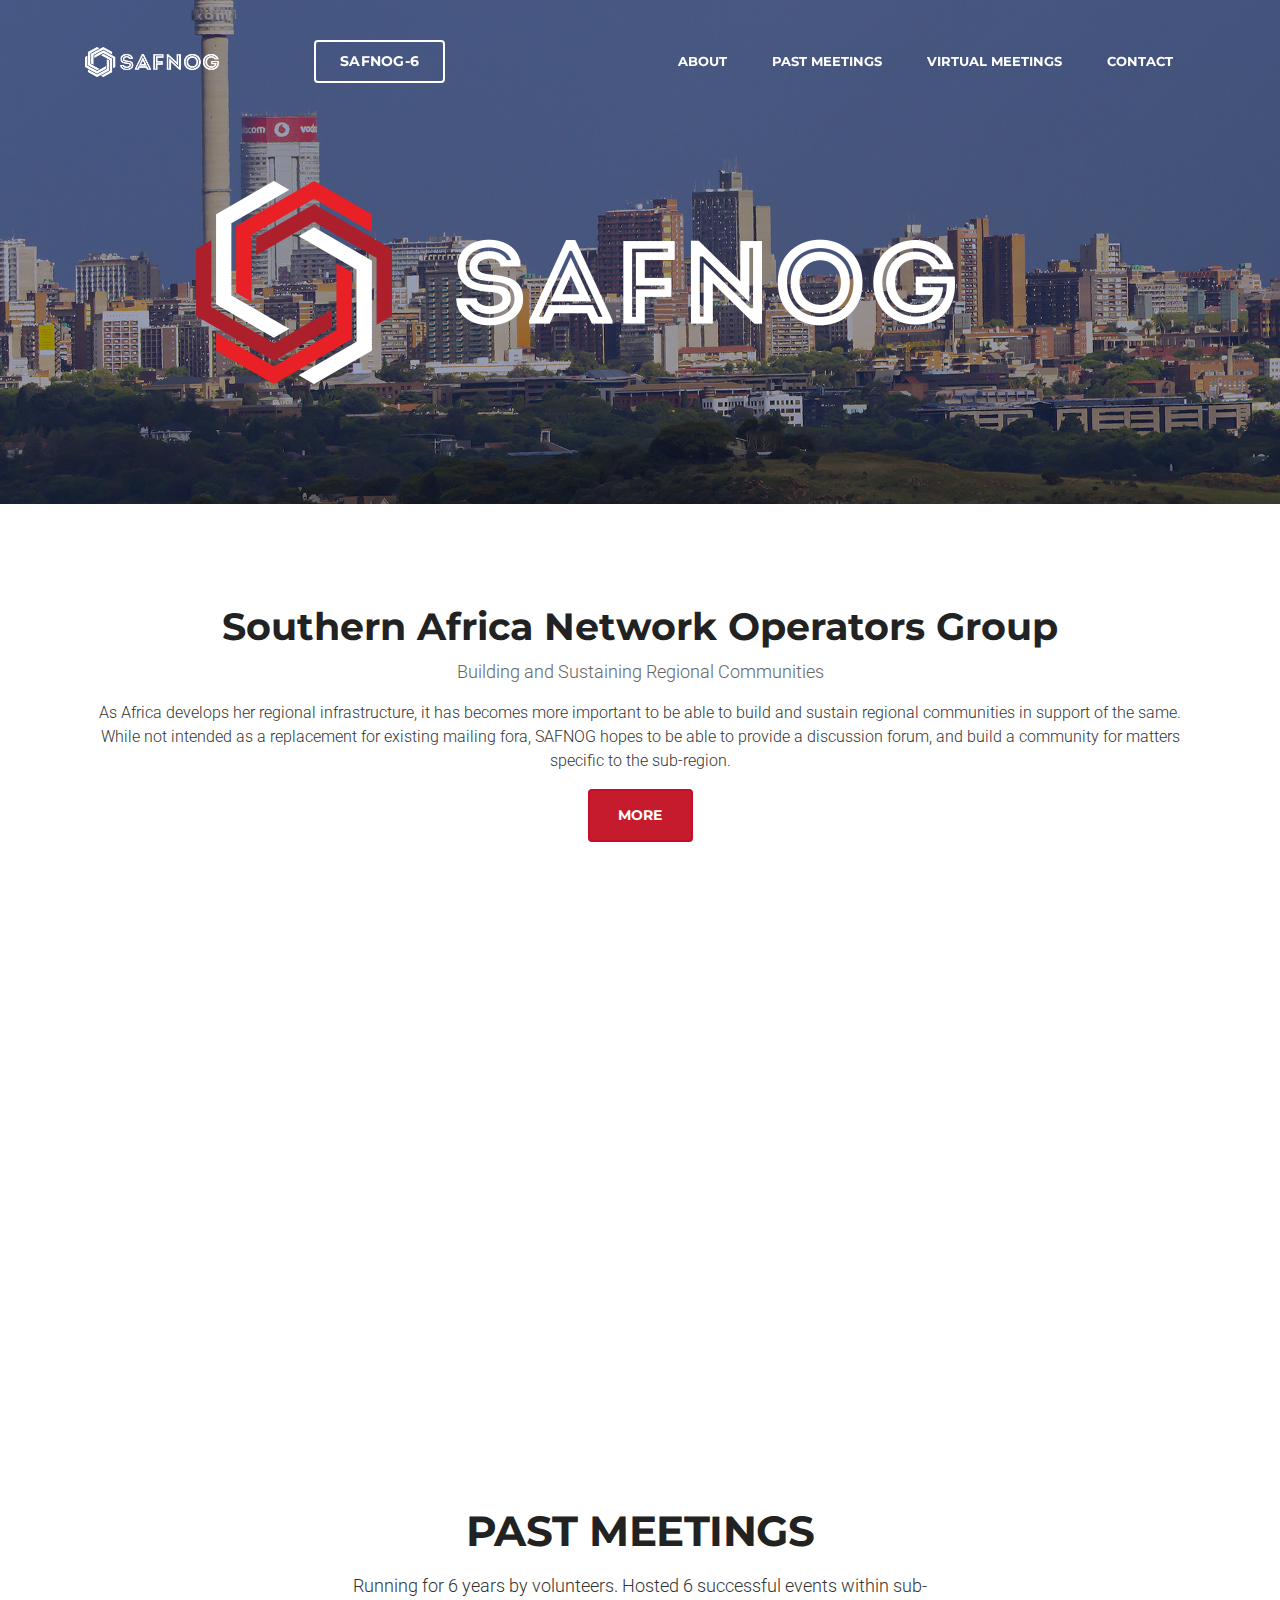
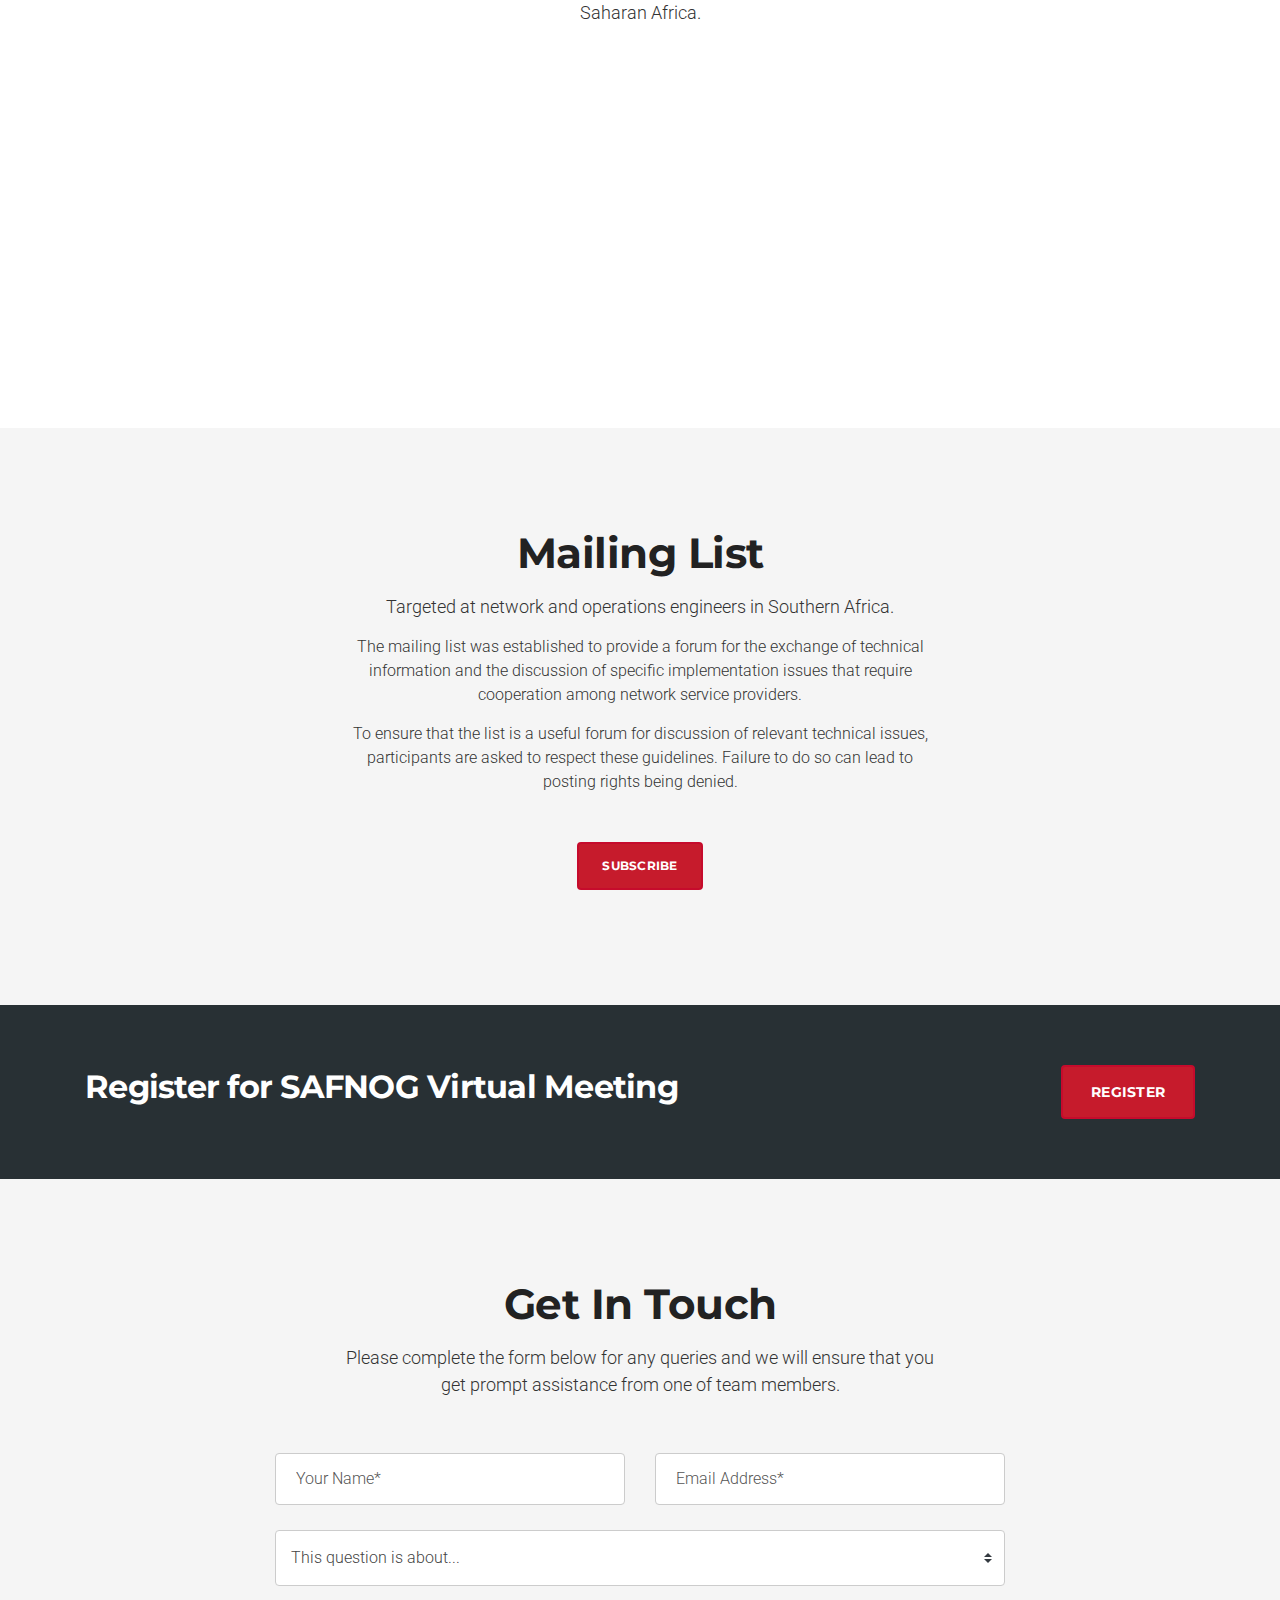
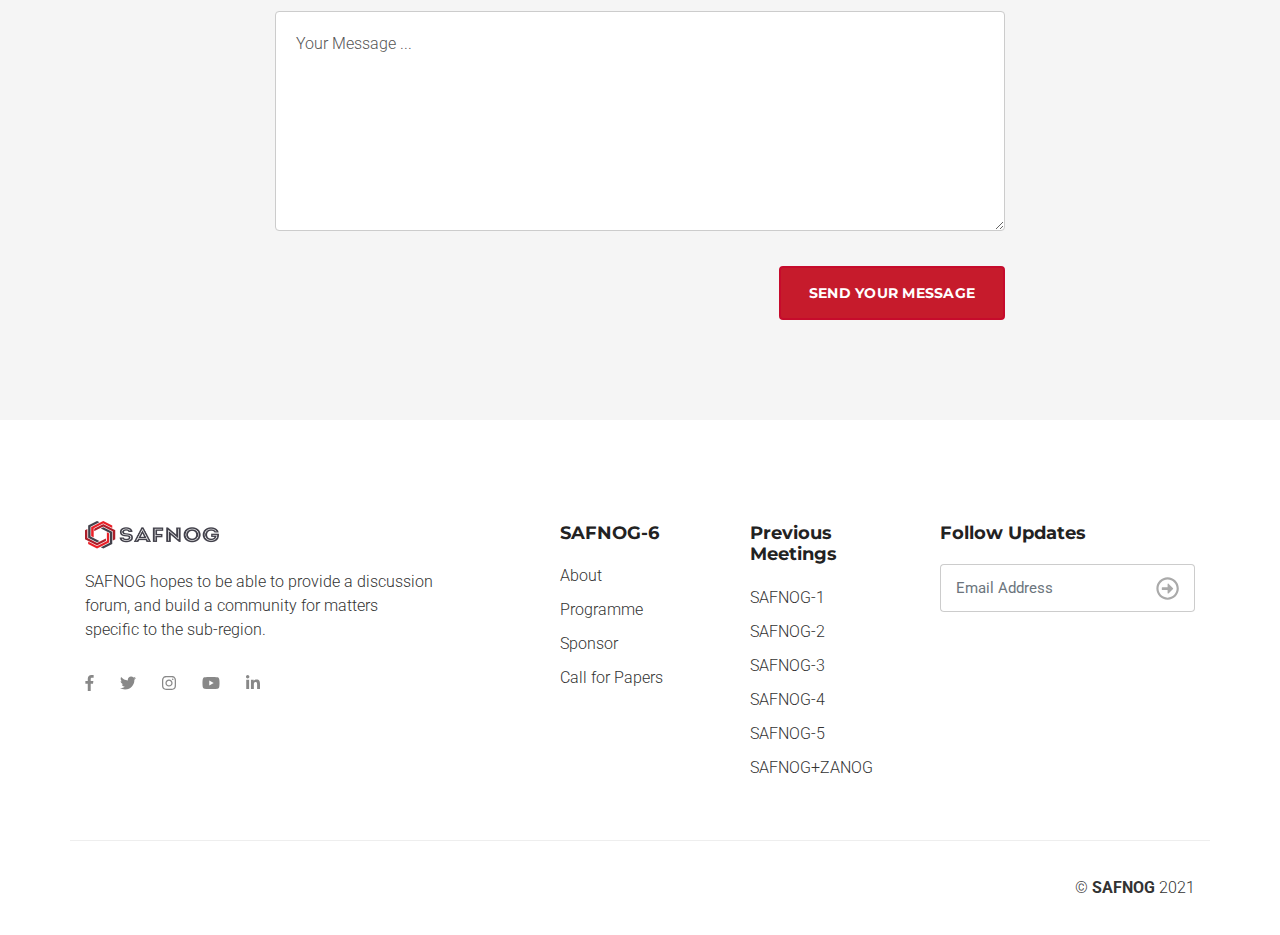
<file: index.html>
<!DOCTYPE html>
<!--[if lt IE 7 ]><html class="ie ie6" lang="en"> <![endif]-->
<!--[if IE 7 ]><html class="ie ie7" lang="en"> <![endif]-->
<!--[if IE 8 ]><html class="ie ie8" lang="en"> <![endif]-->
<!--[if (gte IE 9)|!(IE)]><!-->
<html lang="en">



<head>
    <!-- Global site tag (gtag.js) - Google Analytics -->
<script async src="https://www.googletagmanager.com/gtag/js?id=UA-147141376-1"></script>
<script>
  window.dataLayer = window.dataLayer || [];
  function gtag(){dataLayer.push(arguments);}
  gtag('js', new Date());

  gtag('config', 'UA-147141376-1');
</script>




		<meta charset="utf-8">
		<meta http-equiv="X-UA-Compatible" content="IE=edge"/>
		
		<script type="application/ld+json">
{
  "@context": "https://schema.org",
  "@type": "Event",
  "name": "SAFNOG-5 & iWeek 2019",
  "startDate": "2019-08-26T07:00",
  "endDate": "2019-08-28T23:00",
  "location": {
    "@type": "Place",
    "name": "The Indaba Hotel, Conference Centre & Spa",
    "address": {
      "@type": "PostalAddress",
      "streetAddress": "William Nicol Dr &, Pieter Wenning Rd",
      "addressLocality": "Fourways",
      "postalCode": "2021",
      "addressRegion": "Johannesburg",
      "addressCountry": "RSA"
    }
  },
  "image": [
    "http://safnog.org/images/safnog-5-share.png",
    "http://safnog.org/images/safnog-5-share.png",
    "http://safnog.org/images/safnog-5-share.png"
   ],
  "description": "Southern Africa Network Operators Group 6th instalment of SAFNOG",
  "offers": {
    "@type": "Offer",
    "url": "http://safnog.org/index.html",
    "price": "00",
    "priceCurrency": "USD",
    "availability": "https://schema.org/InStock",
    "validFrom": "2019-05-21T12:00"
  }
}
</script>
		<meta name="author" content="eaglenaran"/>	
		<meta name="description" content="Southern Africa Network Operators Group"/>
		<meta name="google-site-verification" content="Gxyb_znHGqu77IjM2pqUl_3-X-YY727irKAJcc2CLUI" />
		<meta name="keywords" content="Southern Africa Network Operators Group, SAFNOG,">	
		<meta name="viewport" content="width=device-width, initial-scale=1.0"/>
				
		<link rel="canonical" href="http://safnog.org/" />
<meta property="og:locale" content="en_US" />
<meta property="fb:app_id" content="457078098460027" />
<meta property="og:type" content="website" />
<meta property="og:title" content="SAFNOG" />
<meta property="og:description" content="Southern Africa Network Operators Group" />
<meta property="og:url" content="http://safnog.org/" />
<meta property="og:site_name" content="SAFNOG" />

<meta property="og:image" content="http://safnog.org/images/safnog-5-share.png
" />
<meta property="og:image:secure_url" content="http://safnog.org/images/safnog-5-share.png" />
<meta property="og:image:width" content="1200" />
<meta property="og:image:height" content="630" />
<meta property="og:image:alt" content="SAFNOG" />
<meta name="twitter:card" content="summary_large_image" />
<meta name="twitter:description" content="Southern Africa Network Operators Group" />
<meta name="twitter:title" content="SAFNOG-6" />
<meta name="twitter:site" content="@SAFNOG" />
<meta name="twitter:image" content="http://safnog.org/images/safnog-5-share.png" />
<meta name="twitter:creator" content="@SAFNOG" />				
  		<!-- SITE TITLE -->
		<title>SAFNOG</title>
							
		<!-- FAVICON AND TOUCH ICONS  -->
		<link rel="shortcut icon" href="images/favicon.ico" type="image/x-icon">
		<link rel="icon" href="images/favicon.ico" type="image/x-icon">
		<link rel="apple-touch-icon" sizes="152x152" href="images/apple-touch-icon-152x152.png">
		<link rel="apple-touch-icon" sizes="120x120" href="images/apple-touch-icon-120x120.png">
		<link rel="apple-touch-icon" sizes="76x76" href="images/apple-touch-icon-76x76.png">
		<link rel="apple-touch-icon" href="images/apple-touch-icon.png">

		<!-- GOOGLE FONTS -->
		<link href="https://fonts.googleapis.com/css?family=Roboto:300,400,500,700,900" rel="stylesheet"> 	
		<link href="https://fonts.googleapis.com/css?family=Montserrat:300,400,500,600,700,800,900" rel="stylesheet">

		<!-- BOOTSTRAP CSS -->
		<link href="css/bootstrap.min.css" rel="stylesheet">
				
		<!-- FONT ICONS -->
		<link href="css/fontawesome.css" rel="stylesheet">
		<link href="css/flaticon.css" rel="stylesheet">

		<!-- PLUGINS STYLESHEET -->
		<link href="css/animate.css" rel="stylesheet">
		<link href="css/magnific-popup.css" rel="stylesheet">	
		<link href="css/owl.carousel.min.css" rel="stylesheet">
		<link href="css/owl.theme.default.min.css" rel="stylesheet">
				
		<!-- TEMPLATE CSS -->
		<link href="css/spinner.css" rel="stylesheet">
		<link href="css/blue.css" rel="stylesheet"> 

		<!-- Custom Colors -->
	    <!-- <link href="css/apricot.css" rel="stylesheet">   -->   
	    <!-- <link href="css/bluestone.css" rel="stylesheet"> --> 
	    <!-- <link href="css/coral.css" rel="stylesheet">     -->
	    <!-- <link href="css/curacao.css" rel="stylesheet">   -->
	    <!-- <link href="css/green.css" rel="stylesheet">     --> 
	    <!-- <link href="css/greenery.css" rel="stylesheet">  -->
	    <!-- <link href="css/magenta.css" rel="stylesheet">   -->
	    <!-- <link href="css/purple.css" rel="stylesheet">    --> 
	    <!-- <link href="css/violet.css" rel="stylesheet">    -->  
		 	
		<!-- RESPONSIVE CSS -->
		<link href="css/responsive.css" rel="stylesheet">   

		<style>
		  .theme-list .cbox-4 span {
        background-color: #C61B2C;
}
		    .theme-hover:hover {
  color: #fff;
  background-color: #C61B2C;
  border-color: #C61B2C;
}
		</style>

	</head>



	<body>




		<!-- PRELOADER SPINNER
		============================================= -->		
		<div id="loader-wrapper">
			<div id="loader">
				<div class="cssload-spinner"></div>
			</div>
		</div>




		<!-- PAGE CONTENT
		============================================= -->	
		<div id="page" class="page">




			<!-- HEADER
			============================================= -->
			<header id="header" class="header">
				<nav class="navbar fixed-top navbar-expand-lg navbar-dark bg-tra hover-menu">
					<div class="container">


						<!-- LOGO IMAGE -->
						<!-- For Retina Ready displays take a image with double the amount of pixels that your image will be displayed (e.g 268 x 60 pixels) -->
				 		<a href="#hero-13" class="navbar-brand logo-black"><img src="images/logo.png" width="134" height="30" alt="safnog-logo"></a>
				 		<a href="#hero-13" class="navbar-brand logo-white"><img src="images/logo-white.png" width="134" height="30" alt="safnog-logo"></a>


				 		<!-- Responsive Menu Button -->
				 		<button class="navbar-toggler" type="button" data-toggle="collapse" data-target="#navbarSupportedContent" aria-controls="navbarSupportedContent" aria-expanded="false" aria-label="Toggle navigation">
				   		 	<span class="navbar-bar-icon"><i class="fas fa-bars"></i></span>
				  		</button>


				  		<!-- Navigation Menu -->
				  		<div id="navbarSupportedContent" class="collapse navbar-collapse">				  
				  			<span class="navbar-text white-color">						      															
								<a href="#content-1" class="btn btn-tra-white theme-hover">SAFNOG-6</a>
						    </span>	
					   		<ul class="navbar-nav ml-auto">
					   		    
					     		<li class="nav-item nl-simple"><a class="nav-link" href="#content-1">About</a></li>	
                                  <li class="nav-item nl-simple"><a class="nav-link" href="#more-items">Past Meetings</a></li>
                                   <li class="nav-item nl-simple"><a class="nav-link" href="virtual-meetings/index.html">Virtual Meetings</a></li>
                                  <li class="nav-item nl-simple"><a class="nav-link" href="#contacts-1">Contact</a></li>
					     						     									    							    
					      	</ul>

					      	<!-- Header Social Icons -->	
					      	<!--	<span class="navbar-text">						      															
								<span class="header-socials clearfix">
									<span><a href="#" class="ico-facebook"><i class="fab fa-facebook-f"></i></a></span>
									<span><a href="#" class="ico-twitter"><i class="fab fa-twitter"></i></a></span>
									<span><a href="#" class="ico-instagram"><i class="fab fa-instagram"></i></a></span>
										<span><a href="#" class="ico-youtube"><i class="fab fa-youtube"></i></a></span>
									
								<span><a href="#" class="ico-linkedin"><i class="fab fa-linkedin-in"></i></a></span>							

									
									<span><a href="#" class="ico-dribbble"><i class="fab fa-dribbble"></i></a></span>		
									<span><a href="#" class="ico-behance"><i class="fab fa-behance"></i></a></span>										
									
									<span><a href="#" class="ico-pinterest"><i class="fab fa-pinterest-p"></i></a></span>
									<span><a href="#" class="ico-google-plus"><i class="fab fa-google-plus-g"></i></a></span>				
									<span><a href="#" class="ico-tumblr"><i class="fab fa-tumblr"></i></a></span>
								
									<span><a href="#" class="ico-vk"><i class="fab fa-vk"></i></a></span>														
									-->

								</span>
						    </span>	

					      	
					      

					    </div>	<!-- End Navigation Menu -->


					</div>	  <!-- End container -->
				</nav>	   <!-- End navbar -->
			</header>	<!-- END HEADER -->

<style>
    .btn-theme {
    background-color: #C61B2C;
    border: 2px solid #C60B2C;
}
</style>


			<!-- HERO-13
			============================================= -->	
			<section id="hero-13" class="bg-fixed hero-section division">
				<div class="container">	
				


					


					<!-- HERO IMAGE -->
					
							<div class="hero-13-img wow fadeInLeft" data-wow-delay="0.5s">
								<img class="img-fluid" src="images/hero-13-img-2.png" alt="safnog hero-image" />
							</div>
						</div>	


					</div>	  <!-- End row -->
				</div>	   <!-- End container --> 				
			</section>	<!-- END HERO-13 -->		


	<!-- CONTENT-2
			============================================= -->
			<section id="content-1" class="wide-60 content-section division">
				<div class="container">
			 		<div class="row d-flex align-items-center">


			 			


					 	<!-- CONTENT TEXT -->
					 	<div class="container">					
					<div class="row">
						<div class="col text-center">	

					 			<!-- Title -->	
								<h3 class="h3-xs wow fadeInUp" data-wow-delay="0.3s">
								   Southern Africa Network Operators Group
								</h3>						

								<!-- Text -->
								<p class="p-md grey-color wow fadeInUp" data-wow-delay="0.5s">
								  Building and Sustaining Regional Communities
									   
								</p>

							
		
								<!-- Text -->	
								<p class="wow fadeInUp" data-wow-delay="0.9s">
								   As Africa develops her regional infrastructure, it has becomes more important to be able to build and sustain regional communities in support of the same. While not intended as a replacement for existing mailing fora, SAFNOG hopes to be able to provide a discussion forum, and build a community for matters specific to the sub-region.
								</p>

								<!-- Buttons -->
								<a href="#content-2" class="btn btn-md btn-theme theme-hover wow fadeInUp" data-wow-delay="1.1s">
								   MORE
								</a>
								
					 		</div>
					 	</div>	  <!-- END CONTENT TEXT -->


			 		</div>	  <!-- End row -->		
			 	</div>	   <!-- End container -->
			</section>	<!-- END CONTENT-2 -->


			<!-- CONTENT-2
			============================================= -->
			<section id="content-2" class="wide-60 content-section division">
				<div class="container">
			 		<div class="row d-flex align-items-center">


			 			


					 	<!-- CONTENT TEXT -->
					 	<div class="container">					
					<div class="row">
						<div class="col text-center">	

					 			<!-- Title -->	
								<h3 class="h3-xs wow fadeInUp" data-wow-delay="0.3s">
								   ANNOUNCEMENT
								</h3>	

								<!-- Text -->
								<p class="p-md grey-color wow fadeInUp" data-wow-delay="0.5s">
								  SAFNOG-6 Virtual Conference 
								</p>					

								<!-- Text -->
								<p class="p-md grey-color wow fadeInUp" data-wow-delay="0.5s">
								  We are pleased to announce that SAFNOG-6 will be taking place virtually on September 27-28, 2021. While we were looking forward to a physical meeting this year, the world is still facing the ongoing challenge of the spread of the Coronavirus (COVID-19), and this makes it imperative that we hold the meeting virtually to ensure the safety of all while looking forward to meeting again in person in the near future.
									   
								</p>

								<p class="p-md grey-color wow fadeInUp" data-wow-delay="0.5s">
								  The SAFNOG-6 Virtual Conference will be a two-day event of engagement and knowledge sharing on topics relevant to Internet Operations and Technologies such as IPv4 / IPv6 Routing and Operations; Internet policy (Security, Regulation, Content Management, Addressing, etc); Network security issues (NSP-SEC, DDoS, Anti-Spam, Anti-Malware); and IXPs and Peering, to name a few.   
								</p>

								<!-- Buttons -->
								<a href="https://teraco.zoom.us/webinar/register/WN_GMgryHhqSay5e0u02z523A" target="_blank" class="btn btn-md btn-theme theme-hover wow fadeInUp" data-wow-delay="1.1s">
								   REGISTER NOW
								</a>
								
					 		</div>
					 	</div>	  <!-- END CONTENT TEXT -->


			 		</div>	  <!-- End row -->		
			 	</div>	   <!-- End container -->
			</section>	<!-- END CONTENT-2 -->


	
		




			




			<!-- MORE ITEMS
			============================================= -->
			<section id="more-items" class="wide-60 moreitems-section division">
				<div class="container">


					<!-- SECTION TITLE -->	
					<div class="row">	
						<div class="col-lg-10 offset-lg-1 section-title">	

							<!-- Title 	-->	
							<h3 class="h3-md">PAST MEETINGS</h3>	

							<!-- Text -->
							<p class="p-md">Running for 6 years by volunteers.
Hosted 6 successful events within sub-Saharan Africa.

							</p>
								
						</div>
					</div>	 <!-- END SECTION TITLE -->	


					<div class="row">


						<!-- OTHER BOOK #1 -->
						<div class="col-md-6 col-lg-2">	
							<div class="more-item-box text-center mb-40 wow fadeInUp" data-wow-delay="0.3s">
								
								<div class="m-img">
									<img class="img-fluid" src="images/book-3a.png" alt="safnog">
								</div>

								<!-- Title -->								
								<h5 class="h5-sm">SAFNOG-1 </h5>
								<span class="app-cat">2014</span>

								<!-- Text -->
							

								<!-- Button  -->
								<a href="https://safnog.org/safnog1/meetings-past/2014" class="btn btn-sm btn-theme theme-hover">Visit</a>

							</div>
						</div>	<!-- END OTHER BOOK #1 -->


						<!-- OTHER BOOK #2 -->
						<div class="col-md-6 col-lg-2">	
							<div class="more-item-box text-center mb-40 wow fadeInUp" data-wow-delay="0.5s">
								
								<div class="m-img">
									<img class="img-fluid" src="images/book-3a.png" alt="safnog">
								</div>

								<!-- Title -->
								<h5 class="h5-sm">SAFNOG-2</h5>
								<span class="app-cat">2015</span>

								<!-- Text -->
								

								<!-- Button  -->
								<a href="https://safnog.org" class="btn btn-sm btn-theme theme-hover">Visit</a>

							</div>
						</div>	<!-- END OTHER BOOK #2 -->


						<!-- OTHER BOOK #3 -->
						<div class="col-md-6 col-lg-2">	
							<div class="more-item-box text-center mb-40 wow fadeInUp" data-wow-delay="0.7s">
								
								<div class="m-img">
									<img class="img-fluid" src="images/book-3b.png" alt="safnog">
								</div>

								<!-- Title -->
								<h5 class="h5-sm">SAFNOG-3</h5>
								<span class="app-cat">2017</span>

								<!-- Text -->
							

								<!-- Button  -->
								<a href="https://safnog.org/safnog3" class="btn btn-sm btn-theme theme-hover">Visit</a>

							</div>
						</div>	<!-- END OTHER BOOK #3 -->


						<!-- OTHER BOOK #4 -->
						<div class="col-md-6 col-lg-2">	
							<div class="more-item-box text-center mb-40 wow fadeInUp" data-wow-delay="0.9s">
								
								<div class="m-img">
									<img class="img-fluid" src="images/book-3c.png" alt="safnog">
								</div>

								<!-- Title -->
								<h5 class="h5-sm">SAFNOG-4</h5>
								<span class="app-cat">2018</span>

								<!-- Text -->
							

								<!-- Button  -->
								<a href="http://safnog.org/safnog4/" class="btn btn-sm btn-theme theme-hover">Visit</a>

							</div>
						</div>	<!-- END OTHER BOOK #4 -->


						<!-- OTHER BOOK #5 -->
						<div class="col-md-6 col-lg-2">	
							<div class="more-item-box text-center mb-40 wow fadeInUp" data-wow-delay="0.9s">
								
								<div class="m-img">
									<img class="img-fluid" src="images/book-3c.png" alt="safnog">
								</div>

								<!-- Title -->
								<h5 class="h5-sm">SAFNOG-5</h5>
								<span class="app-cat">2019</span>

								<!-- Text -->
							

								<!-- Button  -->
								<a href="http://safnog.org/safnog5/" class="btn btn-sm btn-theme theme-hover">Visit</a>

							</div>
						</div>	<!-- END OTHER BOOK #5 -->


						<div class="col-md-6 col-lg-2">	
							<div class="more-item-box text-center mb-40 wow fadeInUp" data-wow-delay="0.9s">
								
								<div class="m-img">
									<img class="img-fluid" src="images/book-3c.png" alt="safnog">
								</div>

								<!-- Title -->
								<h5 class="h5-sm">SAFNOG + ZANOG</h5>
								<span class="app-cat">2020</span>

								<!-- Text -->
							

								<!-- Button  -->
								<a href="http://www.safnog.org/safnog5/" class="btn btn-sm btn-theme theme-hover">Visit</a>

							</div>
						</div>	<!-- END OTHER BOOK #5 -->

						
					</div>	 <!-- End row -->


				</div>	   <!-- End container -->
			</section>	<!-- END MORE ITEMS -->
			
			<!-- SERVICES-2
			============================================= -->
			<section id="services-2" class="bg-lightgrey wide-60 services-section division">
				<div class="container">


					<!-- SECTION TITLE -->	
					<div class="row">	
						<div class="col-lg-10 offset-lg-1 section-title">	

							<!-- Title 	-->	
							<h3 class="h3-md">Mailing List</h3>	

							<!-- Text -->
							<p class="p-md">Targeted at network and operations engineers in Southern Africa.
							</p>
							
								<p>The mailing list was established to provide a forum for the exchange of technical information and the discussion of specific implementation issues that require cooperation among network service providers.
								</p>
								<p>To ensure that the list is a useful forum for discussion of relevant technical issues, participants are asked to respect these guidelines. Failure to do so can lead to posting rights being denied.
							</p><br><br>
									<a href="http://lists.safnog.org/listinfo/safnog" class="btn btn-sm btn-theme theme-hover">Subscribe</a>
						</div>
					</div>	 <!-- END SECTION TITLE -->	


			 		<div class="row">


			 			

			 		</div>	   <!-- End row -->		
			 	</div>	   <!-- End container -->		
			</section>	<!-- END SERVICES-2 -->





			
			


			<!-- CALL TO ACTION-4
			============================================= -->
			<section id="cta-4" class="bg-lightdark cta-section division">
				<div class="container white-color">
					<div class="row d-flex align-items-center">
					

						<!-- CALL TO ACTION TEXT -->
						<div class="col-lg-8">
							<div class="cta-txt">
								<h4 class="h4-lg">Register for SAFNOG Virtual Meeting</h4>
							</div>
						</div>


						<!-- CALL TO ACTION BUTTON -->
						<div class="col-lg-3 offset-lg-1">
							<div class="cta-btn text-right">
								<a href="" class="btn btn-md btn-theme tra-hover">REGISTER</a>
							</div>
						</div>	


					</div>	 <!-- End row -->
				</div>	   <!-- End container -->	
			</section>	<!-- END CALL TO ACTION-4 -->

	<!-- CONTACTS-1
			============================================= -->
			<section id="contacts-1" class="bg-scroll bg-lightgrey wide-100 contacts-section division">				
				<div class="container">


					<!-- SECTION TITLE -->	
					<div class="row">	
						<div class="col-lg-10 offset-lg-1 section-title">	

							<!-- Title 	-->	
							<h3 class="h3-md">Get In Touch</h3>	

							<!-- Text -->
							<p class="p-md">Please complete the form below for any queries and we will ensure that you get prompt assistance from one of team members.
							</p>
								
						</div>
					</div>


			 		<!-- CONTACT FORM -->
				 	<div class="row">
				 		<div class="col-md-10 col-lg-8 offset-md-1 offset-lg-2">
				 			<div class="form-holder">
								<form name="contactform" class="row contact-form">
																						
									<!-- Contact Form Input -->
									<div id="input-name" class="col-lg-6">
										<input type="text" name="name" class="form-control name" placeholder="Your Name*"> 
									</div>
												
									<div id="input-email" class="col-lg-6">
										<input type="text" name="email" class="form-control email" placeholder="Email Address*"> 
									</div>
														
									<!-- Form Select -->
									<div id="input-subject" class="col-md-12 input-subject">
										<select id="inlineFormCustomSelect1" name="Subject" class="custom-select subject">
									    	<option>This question is about...</option>	
											<option>Registering</option>
											<option>Sponsoring</option>
										
									    </select>
									</div>
												
									<div id="input-message" class="col-lg-12 input-message">
										<textarea class="form-control message" name="message" rows="6" placeholder="Your Message ..."></textarea>
									</div> 
																						
									<!-- Contact Form Button -->
									<div class="col-lg-12 mt-10 form-btn text-right">	
										<button type="submit" class="btn btn-md btn-theme theme-hover submit">Send Your Message</button>	
									</div>
																															
									<!-- Contact Form Message -->
									<div class="col-lg-12 contact-form-msg">
										<span class="loading"></span>
									</div>	
																							
								</form>	
				 			</div>	
				 		</div>	
				 	</div>	   <!-- END CONTACT FORM -->
				 	

				</div>	   <!-- End container -->		
			</section>	<!-- END CONTACTS-1 -->


			<!-- FOOTER-2
			============================================= -->
			<footer id="footer-2" class="pt-100 footer division">
				<div class="container">


					<!-- FOOTER CONTENT -->
					<div class="row">


						<!-- FOOTER INFO -->
						<div class="col-md-10 col-lg-4">
							<div class="footer-info mb-40">

								<!-- Footer Logo -->
								<!-- For Retina Ready displays take a image with double the amount of pixels that your image will be displayed (e.g 268 x 60  pixels) -->
								<img src="images/footer-logo.png" width="134" height="30" alt="asante-logo">

								<!-- Text -->	
								<p>SAFNOG hopes to be able to provide a discussion forum, and build a community for matters specific to the sub-region.
								</p> 

								<!-- Social Icons -->
								<div class="footer-socials-links">
									<ul class="foo-socials text-center clearfix">																			
										<li><a href="https://facebook.com/safnog/" class="ico-facebook"><i class="fab fa-facebook-f"></i></a></li>
										<li><a href="https://twitter.com/SAFNOG" class="ico-twitter"><i class="fab fa-twitter"></i></a></li>
										<li><a href="https://www.instagram.com/safnog_/" class="ico-instagram"><i class="fab fa-instagram"></i></a></li>
										<li><a href="https://www.youtube.com/channel/UCLRItGb8Y2HXIu_EUdp3Sag" class="ico-youtube"><i class="fab fa-youtube"></i></a></li>
										
										<li><a href="http://linkedin.com/in/safnog-78030311b" class="ico-linkedin"><i class="fab fa-linkedin-in"></i></a></li>
										<!--	<li><a href="#" class="ico-tumblr"><i class="fab fa-tumblr"></i></a></li>
																	
									
										<li><a href="#" class="ico-dribbble"><i class="fab fa-dribbble"></i></a></li>		
										<li><a href="#" class="ico-behance"><i class="fab fa-behance"></i></a></li>										
										
										<li><a href="#" class="ico-pinterest"><i class="fab fa-pinterest-p"></i></a></li>		
										<li><a href="#" class="ico-google-plus"><i class="fab fa-google-plus-g"></i></a></li>									
										
										<li><a href="#" class="ico-vk"><i class="fab fa-vk"></i></a></li>-->		
									</ul>									
								</div>	
							
							</div>	
						</div>	


						<!-- FOOTER PRODUCTS LINKS -->
						<div class="col-md-3 col-lg-2 offset-lg-1">
							<div class="footer-links mb-40">
							
								<!-- Title -->
								<h5 class="h5-xs">SAFNOG-6</h5>

								<!-- Footer List -->
								<ul class="clearfix">									
									<li><p><a href="http://safnog.org/safnog5/">About</a></p></li>																	
									<li><p><a href="http://safnog.org/safnog5/">Programme</a></p></li>
									<li><p><a href="http://safnog.org/safnog5/">Sponsor</a></p></li>
									<li><p><a href="http://safnog.org/safnog5/">Call for Papers</a></p></li>							
								</ul>

							</div>
						</div>


						<!-- FOOTER COMPANY LINKS -->
						<div class="col-md-3 col-lg-2">
							<div class="footer-links mb-40">
							
								<!-- Title -->
								<h5 class="h5-xs">Previous Meetings</h5>

								<!-- Footer Links -->
								<ul class="clearfix">
									<li><p><a href="http://safnog.org/safnog1/meetings-past/2014/">SAFNOG-1</a></p></li>		
									<li><p><a href="http://safnog.org/safnog2">SAFNOG-2</a></p></li>	
									<li><p><a href="http://safnog.org/safnog3/">SAFNOG-3</a></p></li>	
									<li><p><a href="http://safnog.org/safnog4/">SAFNOG-4</a></p></li>
									<li><p><a href="http://safnog.org/">SAFNOG-5</a></p></li>
									<li><p><a href="http://safnog.org/">SAFNOG+ZANOG</a></p></li>
								</ul>

							</div>
						</div>


						<!-- FOOTER NEWSLETTER FORM -->
						<div class="col-md-6 col-lg-3">
							<div class="footer-form mb-20">

								<!-- Title -->
								<h5 class="h5-xs">Follow Updates</h5>

								<!-- Newsletter Form Input -->
								<form class="newsletter-form">
											
									<div class="input-group">
										<input type="email" class="form-control" placeholder="Email Address" required id="s-email">								
										<span class="input-group-btn">
											<button type="submit" class="btn">
												<i class="far fa-arrow-alt-circle-right"></i>
											</button>
										</span>
									</div>

									<!-- Newsletter Form Notification -->		
									<label for="s-email" class="form-notification"></label>
												
								</form>
														
							</div>
						</div>	<!-- END FOOTER NEWSLETTER FORM -->


					</div>	  <!-- END FOOTER CONTENT -->


					<!-- FOOTER COPYRIGHT -->
					<div class="row bottom-footer">
						<div class="col-md-12">
							<div class="footer-copyright text-right">
								<p>&copy; <span>SAFNOG</span> 2021</p>
							</div>
						</div>
					</div>


				</div>	   <!-- End container -->										
			</footer>	<!-- END FOOTER-2-->




		</div>	<!-- END PAGE CONTENT -->




		<!-- EXTERNAL SCRIPTS
		============================================= -->	
		<script src="js/jquery-3.3.1.min.js"></script>
		<script src="js/bootstrap.min.js"></script>	
		<script src="js/fontawesome.js"></script>	
		<script src="js/modernizr.custom.js"></script>
		<script src="js/jquery.easing.js"></script>
		<script src="js/retina.js"></script>	
		<script src="js/jquery.stellar.min.js"></script>	
		<script src="js/jquery.scrollto.js"></script>
		<script src="js/jquery.appear.js"></script>
		<script src="js/jquery.vide.min.js"></script>
		<script src="js/wow.js"></script>	
		<script src="js/owl.carousel.min.js"></script>
		<script src="js/jquery.magnific-popup.min.js"></script>
		<script src="js/contact-form.js"></script>
		<script src="js/register-form.js"></script>	
		<script src="js/quick-form.js"></script>
		<script src="js/comment-form.js"></script>			
		<script src="js/jquery.validate.min.js"></script>
		<script src="js/jquery.ajaxchimp.min.js"></script>	
				
		<!-- Custom Script -->		
		<script src="js/custom.js"></script>	

		<script>
			new WOW().init();
		</script>	
					
		<!-- HTML5 shim, for IE6-8 support of HTML5 elements. All other JS at the end of file. -->
		<!-- [if lt IE 9]>
			<script src="js/html5shiv.js" type="text/javascript"></script>
			<script src="js/respond.min.js" type="text/javascript"></script>
		<![endif] -->
									
		<!-- Google Analytics: Change UA-XXXXX-X to be your site's ID. Go to http://www.google.com/analytics/ for more information. -->															
		<!--
		<script>
			var _gaq = _gaq || [];
			_gaq.push(['_setAccount', 'UA-XXXXX-X']);
			_gaq.push(['_trackPageview']);

			(function() {
				var ga = document.createElement('script'); ga.type = 'text/javascript'; ga.async = true;
				ga.src = ('https:' == document.location.protocol ? 'https://ssl' : 'http://www') + '.google-analytics.com/ga.js';
				var s = document.getElementsByTagName('script')[0]; s.parentNode.insertBefore(ga, s);
			})();
		</script>
		-->

		

	</body>



</html>
</file>
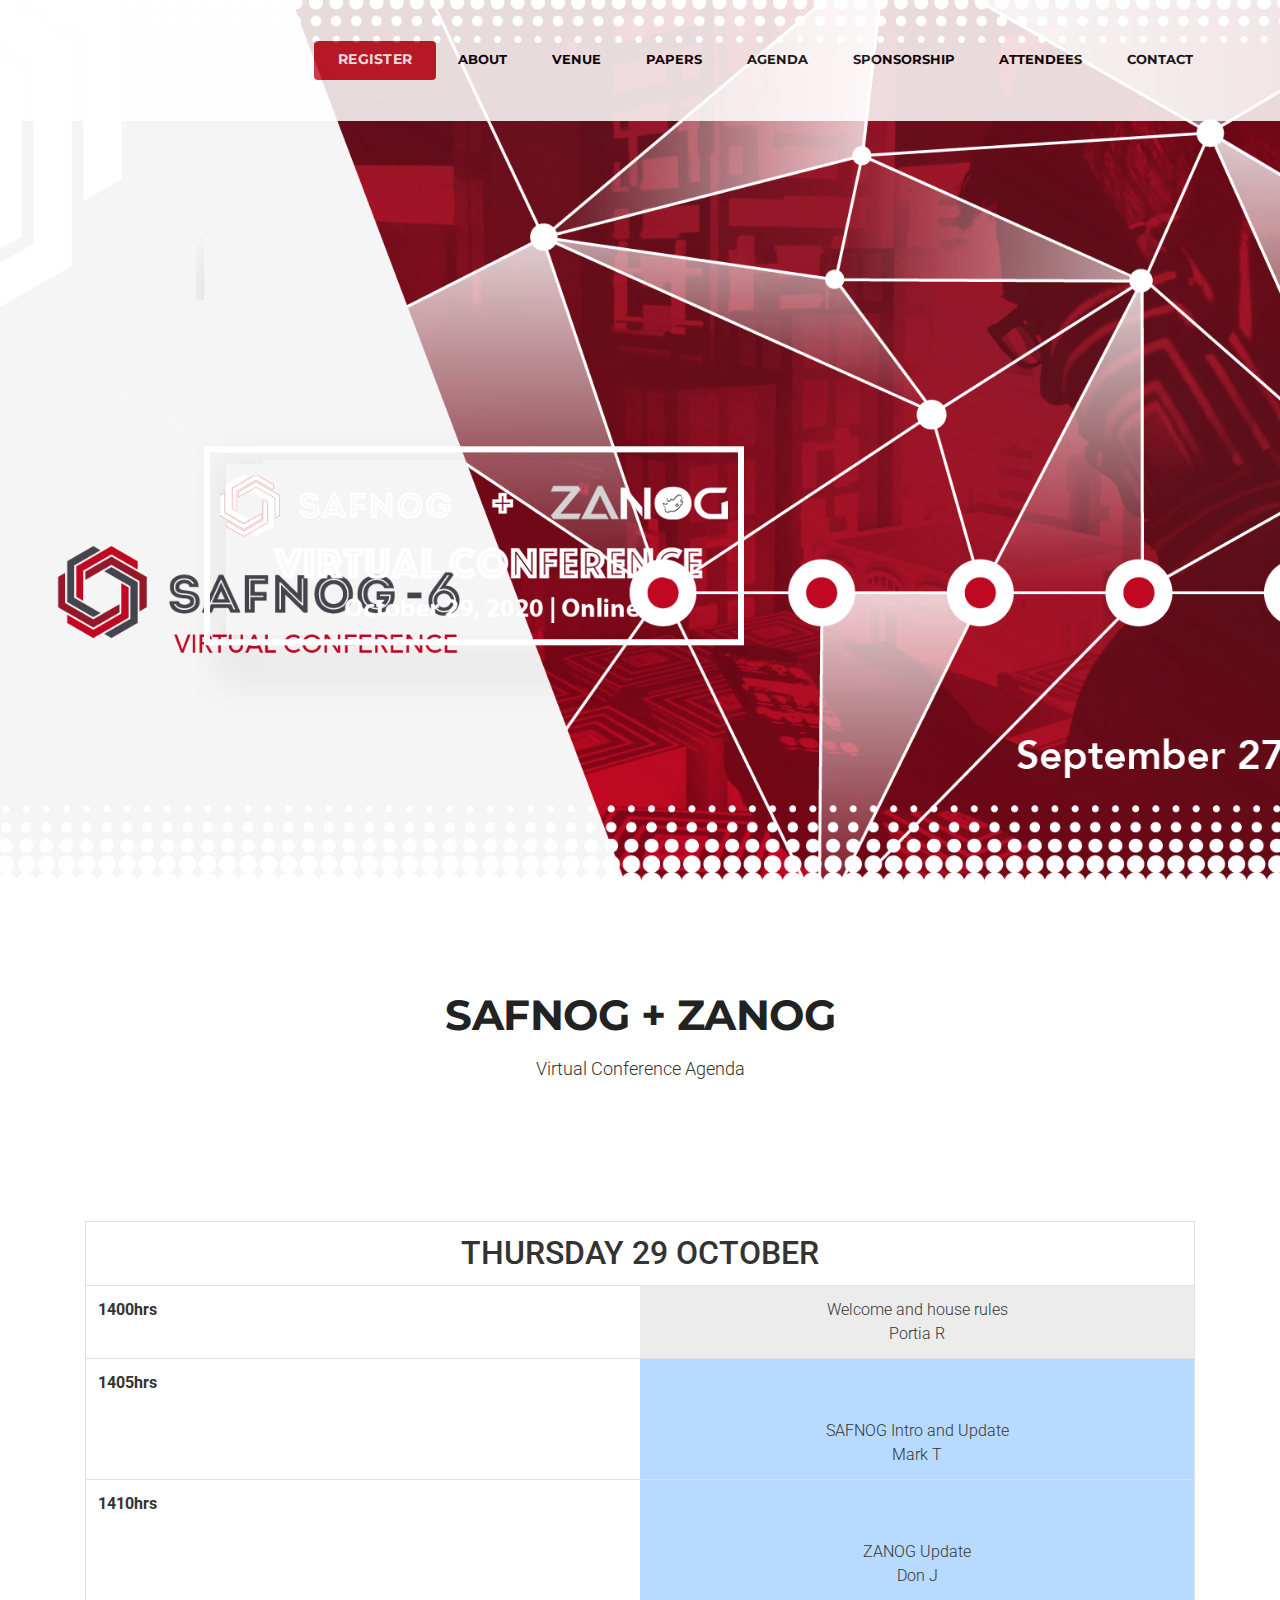
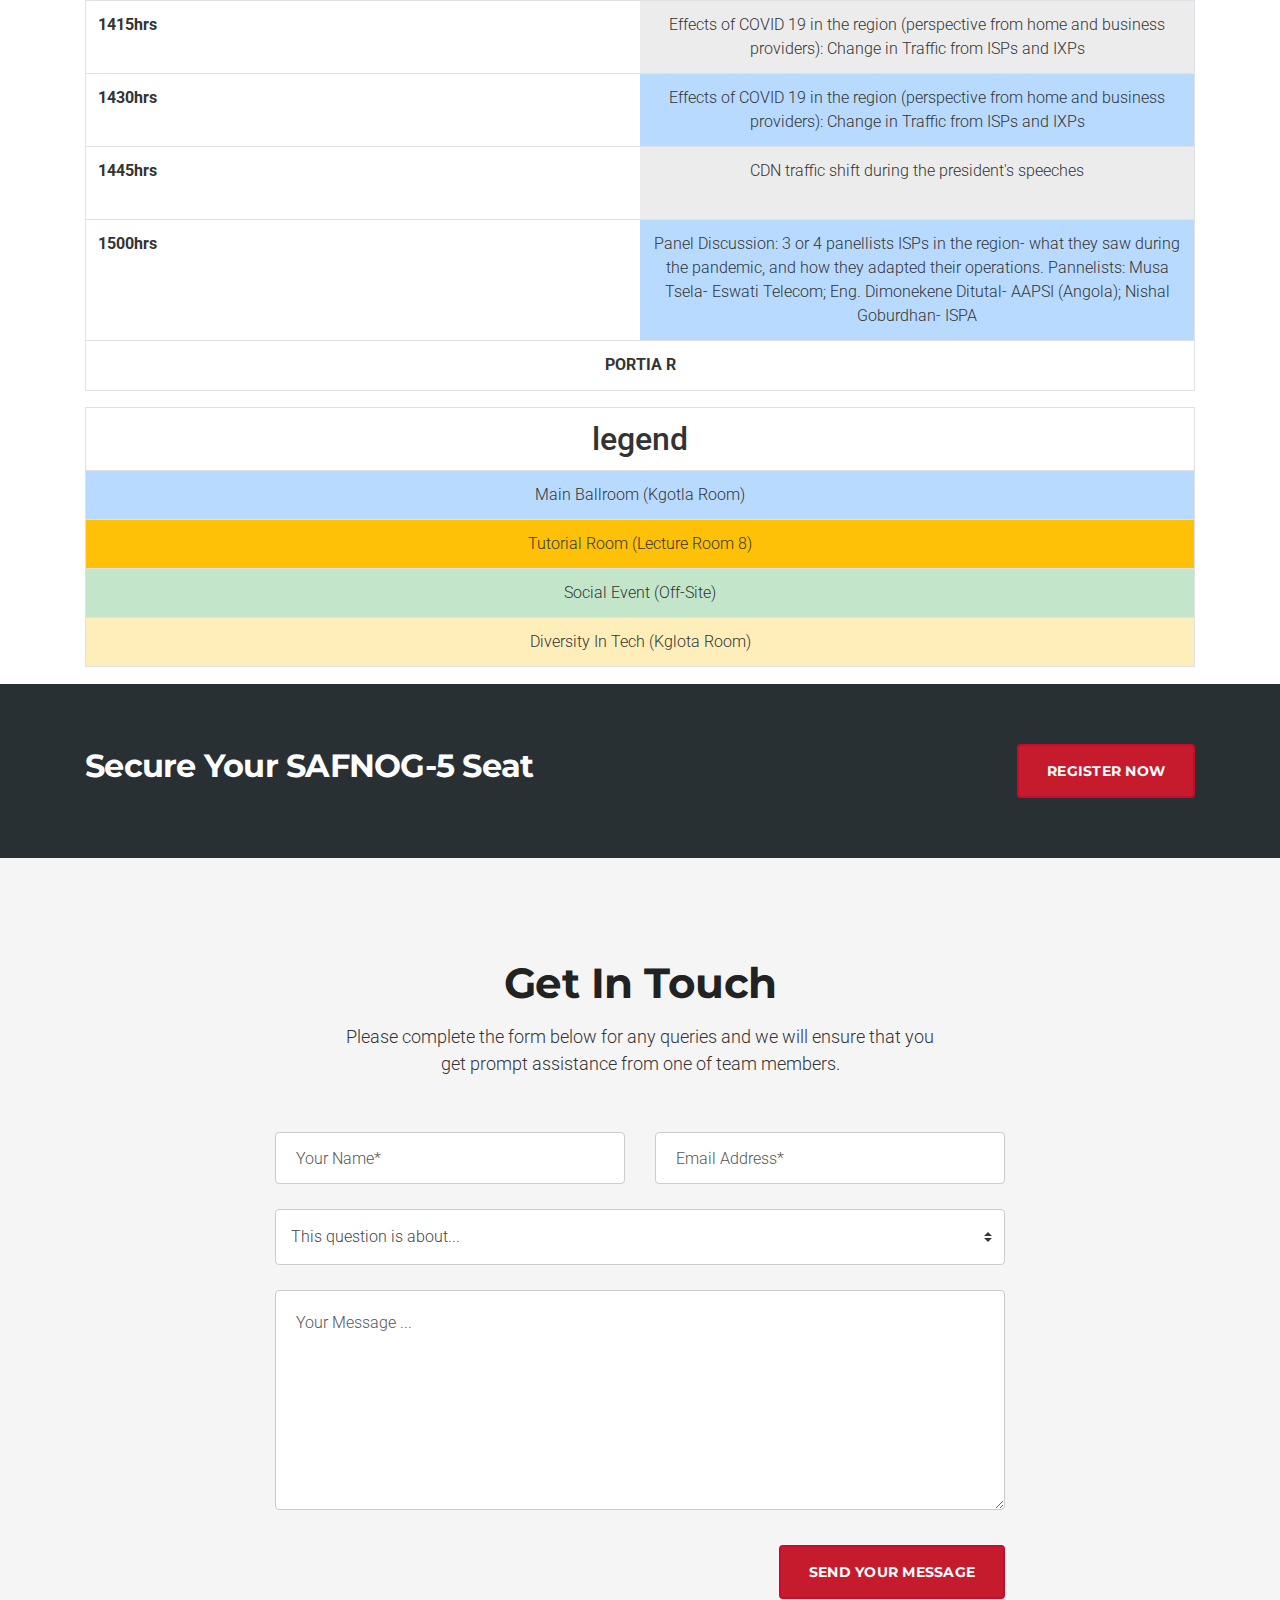
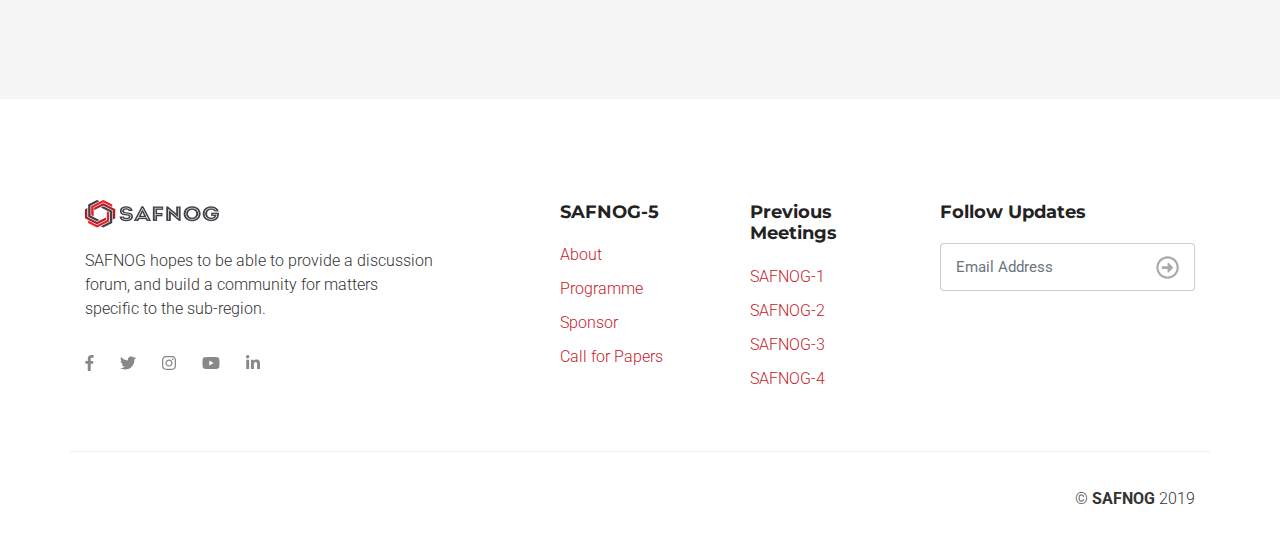
<file: virtual-meetings/agenda.html>
<!DOCTYPE html>
<!--[if lt IE 7 ]><html class="ie ie6" lang="en"> <![endif]-->
<!--[if IE 7 ]><html class="ie ie7" lang="en"> <![endif]-->
<!--[if IE 8 ]><html class="ie ie8" lang="en"> <![endif]-->
<!--[if (gte IE 9)|!(IE)]><!-->
<html lang="en">



<head>
    <!-- Global site tag (gtag.js) - Google Analytics -->
<script async src="https://www.googletagmanager.com/gtag/js?id=UA-147141376-1"></script>
<script>
  window.dataLayer = window.dataLayer || [];
  function gtag(){dataLayer.push(arguments);}
  gtag('js', new Date());

  gtag('config', 'UA-147141376-1');
</script>




		<meta charset="utf-8">
		<meta http-equiv="X-UA-Compatible" content="IE=edge"/>
		<script type="application/ld+json">
{
  "@context": "https://schema.org",
  "@type": "Event",
  "name": "SAFNOG-5 & iWeek 2019",
  "startDate": "2019-08-26T07:00",
  "endDate": "2019-08-28T23:00",
  "location": {
    "@type": "Place",
    "name": "The Indaba Hotel, Conference Centre & Spa",
    "address": {
      "@type": "PostalAddress",
      "streetAddress": "William Nicol Dr &, Pieter Wenning Rd",
      "addressLocality": "Fourways",
      "postalCode": "2021",
      "addressRegion": "Johannesburg",
      "addressCountry": "RSA"
    }
  },
  "image": [
    "http://safnog.org/images/safnog-5-share.png",
    "http://safnog.org/images/safnog-5-share.png",
    "http://safnog.org/images/safnog-5-share.png"
   ],
  "description": "Southern Africa Network Operators Group 5th instalment of SAFNOG",
  "offers": {
    "@type": "Offer",
    "url": "http://safnog.org/index.html",
    "price": "00",
    "priceCurrency": "USD",
    "availability": "https://schema.org/InStock",
    "validFrom": "2019-05-21T12:00"
  }
}
</script>
		<meta name="author" content="eaglenaran"/>	
		<meta name="description" content="SAFNOG-5 meeting will be held over two days on the 27th and 28th August, 2019 at the Indaba Hotel. The event will consist of the main plenary with presentations and tutorials, as well as social events"/>
	<meta name="keywords" content="Southern Africa Network Operators Group, SAFNOG, SAFNOG-5, ISPA iWeek, iWeek 2019">	
		<meta name="viewport" content="width=device-width, initial-scale=1.0"/>
		<meta name="google-site-verification" content="Gxyb_znHGqu77IjM2pqUl_3-X-YY727irKAJcc2CLUI" />
		<link rel="canonical" href="http://www.safnog.org/agenda.html" />
<meta property="og:locale" content="en_US" />
<meta property="fb:app_id" content="457078098460027" />
<meta property="og:type" content="website" />
<meta property="og:title" content="Agenda - SAFNOG-5 & iWeek 2019" />
<meta property="og:description" content="SAFNOG-5 meeting will be held over two days on the 27th and 28th August, 2019 at the Indaba Hotel. The event will consist of the main plenary with presentations and tutorials, as well as social events" />
<meta property="og:url" content="http://www.safnog.org/agenda.html" />
<meta property="og:site_name" content="SAFNOG" />

<meta property="og:image" content="http://www.safnog.org/images/safnog5-agenda.png
" />
<meta property="og:image:secure_url" content="http://www.safnog.org/images/safnog5-agenda.png" />
<meta property="og:image:width" content="1200" />
<meta property="og:image:height" content="630" />
<meta property="og:image:alt" content="Agenda - SAFNOG-5 & iWeek 2019" />
<meta name="twitter:card" content="summary_large_image" />
<meta name="twitter:description" content="SAFNOG-5 meeting will be held over two days on the 27th and 28th August, 2019 at the Indaba Hotel. The event will consist of the main plenary with presentations and tutorials, as well as social events" />
<meta name="twitter:title" content="Agenda - SAFNOG-5 & iWeek 2019" />
<meta name="twitter:site" content="@SAFNOG" />
<meta name="twitter:image" content="http://www.safnog.org/images/safnog5-agenda.png" />
<meta name="twitter:creator" content="@SAFNOG" />		
  		<!-- SITE TITLE -->
		<title>Agenda - SAFNOG-5 & iWeek 2019</title>
							
		<!-- FAVICON AND TOUCH ICONS  -->
		<link rel="shortcut icon" href="images/favicon.ico" type="image/x-icon">
		<link rel="icon" href="images/favicon.ico" type="image/x-icon">
		<link rel="apple-touch-icon" sizes="152x152" href="images/apple-touch-icon-152x152.png">
		<link rel="apple-touch-icon" sizes="120x120" href="images/apple-touch-icon-120x120.png">
		<link rel="apple-touch-icon" sizes="76x76" href="images/apple-touch-icon-76x76.png">
		<link rel="apple-touch-icon" href="images/apple-touch-icon.png">

		<!-- GOOGLE FONTS -->
		<link href="https://fonts.googleapis.com/css?family=Roboto:300,400,500,700,900" rel="stylesheet"> 	
		<link href="https://fonts.googleapis.com/css?family=Montserrat:300,400,500,600,700,800,900" rel="stylesheet">

		<!-- BOOTSTRAP CSS -->
		<link href="css/bootstrap.min.css" rel="stylesheet">
				
		<!-- FONT ICONS -->
		<link href="css/fontawesome.css" rel="stylesheet">
		<link href="css/flaticon.css" rel="stylesheet">

		<!-- PLUGINS STYLESHEET -->
		<link href="css/animate.css" rel="stylesheet">
		<link href="css/magnific-popup.css" rel="stylesheet">	
		<link href="css/owl.carousel.min.css" rel="stylesheet">
		<link href="css/owl.theme.default.min.css" rel="stylesheet">
				
		<!-- TEMPLATE CSS -->
		<link href="css/spinner.css" rel="stylesheet">
		<link href="css/blue.css" rel="stylesheet"> 

		<!-- Custom Colors -->
	    <!-- <link href="css/apricot.css" rel="stylesheet">   -->   
	    <!-- <link href="css/bluestone.css" rel="stylesheet"> --> 
	    <!-- <link href="css/coral.css" rel="stylesheet">     -->
	    <!-- <link href="css/curacao.css" rel="stylesheet">   -->
	    <!-- <link href="css/green.css" rel="stylesheet">     --> 
	    <!-- <link href="css/greenery.css" rel="stylesheet">  -->
	    <!-- <link href="css/magenta.css" rel="stylesheet">   -->
	    <!-- <link href="css/purple.css" rel="stylesheet">    --> 
	    <!-- <link href="css/violet.css" rel="stylesheet">    -->  
		 	
		<!-- RESPONSIVE CSS -->
		<link href="css/responsive.css" rel="stylesheet">   

		<style>
		  .theme-list .cbox-4 span {
        background-color: #C61B2C;
}
		    .theme-hover:hover {
  color: #fff;
  background-color: #C61B2C;
  border-color: #C61B2C;
}
.agenda {  }

/* Dates */
.agenda .agenda-date { width: 170px; }
.agenda .agenda-date .dayofmonth {
  width: 40px;
  font-size: 36px;
  line-height: 36px;
  float: left;
  text-align: right;
  margin-right: 10px; 
}
.agenda .agenda-date .shortdate {
  font-size: 0.75em; 
}


/* Times */
.agenda .agenda-time { width: 140px; } 


/* Events */
.agenda .agenda-events {  } 
.agenda .agenda-events .agenda-event {  } 

@media (max-width: 767px) {
    
}


th {
  height: 50px;
   
}
td {
   width: 50%;
}
p.one {
  border-top: 1px solid grey;
 
  
}
p.two {
  border-bottom: 1px solid grey;
 padding: 5px;
  margin: 5px;
  
}


		</style>

	</head>



	<body>




		<!-- PRELOADER SPINNER
		============================================= -->		
		<div id="loader-wrapper">
			<div id="loader">
				<div class="cssload-spinner"></div>
			</div>
		</div>




		<!-- PAGE CONTENT
		============================================= -->	
		<div id="page" class="page">




			<!-- HEADER
			============================================= -->
			<header id="header" class="header">
				<nav class="navbar fixed-top navbar-expand-lg navbar-dark bg-tra hover-menu">
					<div class="container">


						<!-- LOGO IMAGE -->
						<!-- For Retina Ready displays take a image with double the amount of pixels that your image will be displayed (e.g 268 x 60 pixels) -->
				 		<a href="index.html" class="navbar-brand logo-black"><img src="images/logo.png" width="134" height="30" alt="safnog-logo"></a>
				 		<a href="index.html" class="navbar-brand logo-white"><img src="images/logo-white.png" width="134" height="30" alt="safnog-logo"></a>


				 		<!-- Responsive Menu Button -->
				 		<button class="navbar-toggler" type="button" data-toggle="collapse" data-target="#navbarSupportedContent" aria-controls="navbarSupportedContent" aria-expanded="false" aria-label="Toggle navigation">
				   		 	<span class="navbar-bar-icon"><i class="fas fa-bars"></i></span>
				  		</button>


				  		<!-- Navigation Menu -->
				  		<div id="navbarSupportedContent" class="collapse navbar-collapse">				  
				  			<span class="navbar-text white-color">						      															
								<a href="https://iweek.org.za/form/register" target="_blank" class="btn btn-tra-white theme-hover">Register</a>
						    </span>	
					   		<ul class="navbar-nav ml-auto">
					   		    
					     		<li class="nav-item nl-simple"><a class="nav-link" href="index.html">About</a></li>
					     		<li class="nav-item nl-simple"><a class="nav-link" href="#">Venue</a></li>
					     	
					     		<li class="nav-item nl-simple"><a class="nav-link" href="call-for-papers.html">Papers</a></li> 
					     		<li class="nav-item nl-simple"><a class="nav-link" href="#content-3">Agenda</a></li> 
					     		<li class="nav-item nl-simple"><a class="nav-link" href="sponsors.html">Sponsorship</a></li>
					     		<li class="nav-item nl-simple"><a class="nav-link" href="attendees.html">Attendees</a></li>
					     		
					     			<li class="nav-item nl-simple"><a class="nav-link" href="#contacts-1">Contact</a></li>
					     						     									    							    
					      	</ul>

					      	<!-- Header Social Icons -->	
					      	<!--	<span class="navbar-text">						      															
								<span class="header-socials clearfix">
									<span><a href="#" class="ico-facebook"><i class="fab fa-facebook-f"></i></a></span>
									<span><a href="#" class="ico-twitter"><i class="fab fa-twitter"></i></a></span>
									<span><a href="#" class="ico-instagram"><i class="fab fa-instagram"></i></a></span>
										<span><a href="#" class="ico-youtube"><i class="fab fa-youtube"></i></a></span>
									
								<span><a href="#" class="ico-linkedin"><i class="fab fa-linkedin-in"></i></a></span>							

									
									<span><a href="#" class="ico-dribbble"><i class="fab fa-dribbble"></i></a></span>		
									<span><a href="#" class="ico-behance"><i class="fab fa-behance"></i></a></span>										
									
									<span><a href="#" class="ico-pinterest"><i class="fab fa-pinterest-p"></i></a></span>
									<span><a href="#" class="ico-google-plus"><i class="fab fa-google-plus-g"></i></a></span>				
									<span><a href="#" class="ico-tumblr"><i class="fab fa-tumblr"></i></a></span>
								
									<span><a href="#" class="ico-vk"><i class="fab fa-vk"></i></a></span>														
									-->

								</span>
						    </span>	

					      	
					      

					    </div>	<!-- End Navigation Menu -->


					</div>	  <!-- End container -->
				</nav>	   <!-- End navbar -->
			</header>	<!-- END HEADER -->

<style>
a.clickable   { width: 100%; height: 100%; display: block; padding: 0px; }

    .btn-theme {
    background-color: #C61B2C;
    border: 2px solid #C60B2C;
}
a {
    color: #C61B2C;
}





.tooltip {
  position: relative;
  display: inline-block;
  border-bottom: none;
  opacity: 1;
}

.tooltip .tooltiptext {
  visibility: hidden;
  width: 120px;
  background-color: #555;
  color: #fff;
  text-align: center;
  border-radius: 6px;
  padding: 5px 0;
  position: absolute;
  z-index: 1;
  bottom: 125%;
  left: 50%;
  margin-left: -60px;
  opacity: 1;
  transition: opacity 0.3s;
}

.tooltip .tooltiptext::after {
  content: "";
  position: absolute;
  top: 100%;
  left: 50%;
  margin-left: -5px;
  border-width: 5px;
  border-style: solid;
  border-color: #555 transparent transparent transparent;
}

.tooltip:hover .tooltiptext {
  visibility: visible;
  opacity: 1;
}
</style>


			<!-- HERO-13
			============================================= -->	
			<section id="hero-13" class="bg-fixed hero-section division">
				<div class="container">	
				


					


					<!-- HERO IMAGE -->
					
							<div class="hero-13-img wow fadeInLeft" data-wow-delay="0.5s">
								<img class="img-fluid" src="images/hero-13-za-2.png" alt="safnog hero-image" />
							</div>
						</div>	


					</div>	  <!-- End row -->
				</div>	   <!-- End container --> 				
			</section>	<!-- END HERO-13 -->	
			
		


<!-- SERVICES-2
			============================================= -->
			<section id="services-3" class="wide-60 services-section division">
				<div class="container">


					<!-- SECTION TITLE -->	
					<div class="row">	
						<div class="col-lg-10 offset-lg-1 section-title">	

							<!-- Title 	-->	
							<h3 class="h3-md">SAFNOG + ZANOG</h3>	

							<!-- Text -->
							<p class="p-md" color="#C61B2C">Virtual Conference Agenda
							</p><br>
							
									</div>
					</div>	 <!-- END SECTION TITLE -->	


			 		
			 	</div>	   <!-- End container -->		
			</section>	<!-- END SERVICES-2 -->
					
       
   <div class="container">
  <div class="row">
    <div class="col">
 <table class="table table-bordered table-borderless">
 
  <thead>
    <tr>
      
      <th scope="col" colspan="3" class="h2 text-center">THURSDAY 29 OCTOBER</th> 
      
      
    </tr>
  </thead>
  <tbody>
       <tr class="table-bordered">
      <th scope="row" >1400hrs<br><br></th>
      <td colspan="2" class="table-active text-center">Welcome and house rules<br> Portia R</td>
      
    </tr>
    <tr class="table-bordered">
      <th scope="row" >1405hrs<br><br></th>
      <td colspan="2" class="table-primary text-center"><br><br>SAFNOG Intro and Update<br> Mark T</td>
      
      
    </tr>
    
     <tr class="table-bordered">
      <th scope="row">1410hrs<br><br></th>
      <td colspan="2" class="table-primary text-center"><br><br>ZANOG Update <br> Don J</td>
      
     
      
     
    </tr>
     
    
      <tr class="table-bordered">
      <th scope="row">1415hrs<br><br></th>
      <td colspan="2" class="table-active text-center">Effects of COVID 19 in the region (perspective from home and business providers): Change in Traffic from ISPs and IXPs</td>
      
    </tr>
   <tr class="table-bordered">
      <th scope="row">1430hrs<br><br></th>
      <td colspan="2" class="table-primary text-center">Effects of COVID 19 in the region (perspective from home and business providers): Change in Traffic from ISPs and IXPs</td>
      
    
     
      
    </tr>
   
     <tr class="table-bordered">
      <th scope="row">1445hrs<br><br></th>
      <td colspan="2" class="table-active text-center">CDN traffic shift during the president's speeches</td>
    </tr>
     <tr>
      <th scope="row">1500hrs<br><br></th>
      <td colspan="2" class="table-primary text-center">Panel Discussion: 3 or 4 panellists
ISPs in the region- what they saw during the pandemic, and how they adapted their operations.

Pannelists:  Musa Tsela- Eswati Telecom;

Eng. Dimonekene Ditutal- AAPSI (Angola); Nishal  Goburdhan- ISPA   </td>
      
     
    </tr>
     <tr class="table-bordered">
      
      <th scope="col" colspan="3" class="text-center">PORTIA R</th> 
      
      
    
   
   
  </tbody>
</table>
</div>

 

</div>
</div>

 <div class="container">
  <div class="row">
    <div class="col">
 <table class="table table-bordered table-borderless">
 
  <thead>
   <tr class="table-bordered">
      
      <th scope="col" colspan="2" class="h2 text-center">legend</th> 
      
      
    </tr>
  </thead>
  <tbody>
       <tr class="table-bordered">
     
      <td colspan="2" class="table-primary text-center">Main Ballroom (Kgotla Room)</td>
      
    </tr>
    <tr class="table-bordered">
     
      <td colspan="2" class="bg-warning table-primary text-center">Tutorial Room (Lecture Room 8)</td>
      
      
    </tr>
    
     <tr class="table-bordered">
     
      <td colspan="2" class="table-success table-primary text-center">Social Event (Off-Site)</td>
      
    
      
     
    </tr>
      <tr class="table-bordered">
      
      <td colspan="2" class="table-warning table-primary text-center table-borderless">Diversity In Tech (Kglota Room)</td>
      
     
      
     
    </tr>
    
      
    
    
    
    
     
    
   
   
  </tbody>
</table>
</div>
</div>
</div>
<div class="container-fluid">
  <div class="row">
    <div class="col">
 </div>
</div>
</div>

 </div>

								
				
			
		






				




			
			


			<!-- CALL TO ACTION-4
			============================================= -->
			<section id="cta-4" class="bg-lightdark cta-section division">
				<div class="container white-color">
					<div class="row d-flex align-items-center">
					

						<!-- CALL TO ACTION TEXT -->
						<div class="col-lg-8">
							<div class="cta-txt">
								<h4 class="h4-lg">Secure Your SAFNOG-5 Seat</h4>
							</div>
						</div>


						<!-- CALL TO ACTION BUTTON -->
						<div class="col-lg-3 offset-lg-1">
							<div class="cta-btn text-right">
								<a href="https://iweek.org.za/form/register" class="btn btn-md btn-theme tra-hover">Register Now</a>
							</div>
						</div>	


					</div>	 <!-- End row -->
				</div>	   <!-- End container -->	
			</section>	<!-- END CALL TO ACTION-4 -->

	<!-- CONTACTS-1
			============================================= -->
			<section id="contacts-1" class="bg-scroll bg-lightgrey wide-100 contacts-section division">				
				<div class="container">


					<!-- SECTION TITLE -->	
					<div class="row">	
						<div class="col-lg-10 offset-lg-1 section-title">	

							<!-- Title 	-->	
							<h3 class="h3-md">Get In Touch</h3>	

							<!-- Text -->
							<p class="p-md">Please complete the form below for any queries and we will ensure that you get prompt assistance from one of team members.
							</p>
								
						</div>
					</div>


			 		<!-- CONTACT FORM -->
				 	<div class="row">
				 		<div class="col-md-10 col-lg-8 offset-md-1 offset-lg-2">
				 			<div class="form-holder">
								<form name="contactform" class="row contact-form">
																						
									<!-- Contact Form Input -->
									<div id="input-name" class="col-lg-6">
										<input type="text" name="name" class="form-control name" placeholder="Your Name*"> 
									</div>
												
									<div id="input-email" class="col-lg-6">
										<input type="text" name="email" class="form-control email" placeholder="Email Address*"> 
									</div>
														
									<!-- Form Select -->
									<div id="input-subject" class="col-md-12 input-subject">
										<select id="inlineFormCustomSelect1" name="Subject" class="custom-select subject">
									    	<option>This question is about...</option>	
											<option>Registering</option>
											<option>Sponsoring</option>
										
									    </select>
									</div>
												
									<div id="input-message" class="col-lg-12 input-message">
										<textarea class="form-control message" name="message" rows="6" placeholder="Your Message ..."></textarea>
									</div> 
																						
									<!-- Contact Form Button -->
									<div class="col-lg-12 mt-10 form-btn text-right">	
										<button type="submit" class="btn btn-md btn-theme theme-hover submit">Send Your Message</button>	
									</div>
																															
									<!-- Contact Form Message -->
									<div class="col-lg-12 contact-form-msg">
										<span class="loading"></span>
									</div>	
																							
								</form>	
				 			</div>	
				 		</div>	
				 	</div>	   <!-- END CONTACT FORM -->
				 	

				</div>	   <!-- End container -->		
			</section>	<!-- END CONTACTS-1 -->


			<!-- FOOTER-2
			============================================= -->
			<footer id="footer-2" class="pt-100 footer division">
				<div class="container">


					<!-- FOOTER CONTENT -->
					<div class="row">


						<!-- FOOTER INFO -->
						<div class="col-md-10 col-lg-4">
							<div class="footer-info mb-40">

								<!-- Footer Logo -->
								<!-- For Retina Ready displays take a image with double the amount of pixels that your image will be displayed (e.g 268 x 60  pixels) -->
								<img src="images/footer-logo.png" width="134" height="30" alt="asante-logo">

								<!-- Text -->	
								<p>SAFNOG hopes to be able to provide a discussion forum, and build a community for matters specific to the sub-region.
								</p> 

								<!-- Social Icons -->
								<div class="footer-socials-links">
									<ul class="foo-socials text-center clearfix">																			
										<li><a href="https://facebook.com/safnog/" class="ico-facebook"><i class="fab fa-facebook-f"></i></a></li>
										<li><a href="https://twitter.com/SAFNOG" class="ico-twitter"><i class="fab fa-twitter"></i></a></li>
										<li><a href="https://www.instagram.com/safnog_/" class="ico-instagram"><i class="fab fa-instagram"></i></a></li>
										<li><a href="https://www.youtube.com/channel/UCLRItGb8Y2HXIu_EUdp3Sag" class="ico-youtube"><i class="fab fa-youtube"></i></a></li>
										
										<li><a href="http://linkedin.com/in/safnog-78030311b" class="ico-linkedin"><i class="fab fa-linkedin-in"></i></a></li>
										<!--	<li><a href="#" class="ico-tumblr"><i class="fab fa-tumblr"></i></a></li>
																	
									
										<li><a href="#" class="ico-dribbble"><i class="fab fa-dribbble"></i></a></li>		
										<li><a href="#" class="ico-behance"><i class="fab fa-behance"></i></a></li>										
										
										<li><a href="#" class="ico-pinterest"><i class="fab fa-pinterest-p"></i></a></li>		
										<li><a href="#" class="ico-google-plus"><i class="fab fa-google-plus-g"></i></a></li>									
										
										<li><a href="#" class="ico-vk"><i class="fab fa-vk"></i></a></li>-->		
									</ul>									
								</div>	
							
							</div>	
						</div>	


						<!-- FOOTER PRODUCTS LINKS -->
						<div class="col-md-3 col-lg-2 offset-lg-1">
							<div class="footer-links mb-40">
							
								<!-- Title -->
								<h5 class="h5-xs">SAFNOG-5</h5>

								<!-- Footer List -->
								<ul class="clearfix">									
									<li><p><a href="#">About</a></p></li>																	
									<li><p><a href="#">Programme</a></p></li>
									<li><p><a href="http://eagleilab.co.za/safnog-5/sponsors.html">Sponsor</a></p></li>
									<li><p><a href="http://eagleilab.co.za/safnog-5/call-for-papers.html">Call for Papers</a></p></li>							
								</ul>

							</div>
						</div>


						<!-- FOOTER COMPANY LINKS -->
						<div class="col-md-3 col-lg-2">
							<div class="footer-links mb-40">
							
								<!-- Title -->
								<h5 class="h5-xs">Previous Meetings</h5>

								<!-- Footer Links -->
								<ul class="clearfix">
									<li><p><a href="http://www.safnog.org/safnog1/meetings-past/2014/">SAFNOG-1</a></p></li>		
									<li><p><a href="#">SAFNOG-2</a></p></li>	
									<li><p><a href="http://www.safnog.org/safnog3/">SAFNOG-3</a></p></li>	
									<li><p><a href="http://www.safnog.org/safnog4/">SAFNOG-4</a></p></li>	
								</ul>

							</div>
						</div>


						<!-- FOOTER NEWSLETTER FORM -->
						<div class="col-md-6 col-lg-3">
							<div class="footer-form mb-20">

								<!-- Title -->
								<h5 class="h5-xs">Follow Updates</h5>

								<!-- Newsletter Form Input -->
								<form class="newsletter-form">
											
									<div class="input-group">
										<input type="email" class="form-control" placeholder="Email Address" required id="s-email">								
										<span class="input-group-btn">
											<button type="submit" class="btn">
												<i class="far fa-arrow-alt-circle-right"></i>
											</button>
										</span>
									</div>

									<!-- Newsletter Form Notification -->		
									<label for="s-email" class="form-notification"></label>
												
								</form>
														
							</div>
						</div>	<!-- END FOOTER NEWSLETTER FORM -->


					</div>	  <!-- END FOOTER CONTENT -->


					<!-- FOOTER COPYRIGHT -->
					<div class="row bottom-footer">
						<div class="col-md-12">
							<div class="footer-copyright text-right">
								<p>&copy; <span>SAFNOG</span> 2019</p>
							</div>
						</div>
					</div>


				</div>	   <!-- End container -->										
			</footer>	<!-- END FOOTER-2-->




		</div>	<!-- END PAGE CONTENT -->




		<!-- EXTERNAL SCRIPTS
		============================================= -->	
		<script src="js/jquery-3.3.1.min.js"></script>
		<script src="js/bootstrap.min.js"></script>	
		<script src="js/fontawesome.js"></script>	
		<script src="js/modernizr.custom.js"></script>
		<script src="js/jquery.easing.js"></script>
		<script src="js/retina.js"></script>	
		<script src="js/jquery.stellar.min.js"></script>	
		<script src="js/jquery.scrollto.js"></script>
		<script src="js/jquery.appear.js"></script>
		<script src="js/jquery.vide.min.js"></script>
		<script src="js/wow.js"></script>	
		<script src="js/owl.carousel.min.js"></script>
		<script src="js/jquery.magnific-popup.min.js"></script>
		<script src="js/contact-form.js"></script>
		<script src="js/register-form.js"></script>	
		<script src="js/quick-form.js"></script>
		<script src="js/comment-form.js"></script>			
		<script src="js/jquery.validate.min.js"></script>
		<script src="js/jquery.ajaxchimp.min.js"></script>	
				
		<!-- Custom Script -->		
		<script src="js/custom.js"></script>	

		<script>
			new WOW().init();
		</script>	
					
		<!-- HTML5 shim, for IE6-8 support of HTML5 elements. All other JS at the end of file. -->
		<!-- [if lt IE 9]>
			<script src="js/html5shiv.js" type="text/javascript"></script>
			<script src="js/respond.min.js" type="text/javascript"></script>
		<![endif] -->
									
		<!-- Google Analytics: Change UA-XXXXX-X to be your site's ID. Go to http://www.google.com/analytics/ for more information. -->															
		<!--
		<script>
			var _gaq = _gaq || [];
			_gaq.push(['_setAccount', 'UA-XXXXX-X']);
			_gaq.push(['_trackPageview']);

			(function() {
				var ga = document.createElement('script'); ga.type = 'text/javascript'; ga.async = true;
				ga.src = ('https:' == document.location.protocol ? 'https://ssl' : 'http://www') + '.google-analytics.com/ga.js';
				var s = document.getElementsByTagName('script')[0]; s.parentNode.insertBefore(ga, s);
			})();
		</script>
		-->

		

	</body>



</html>
</file>
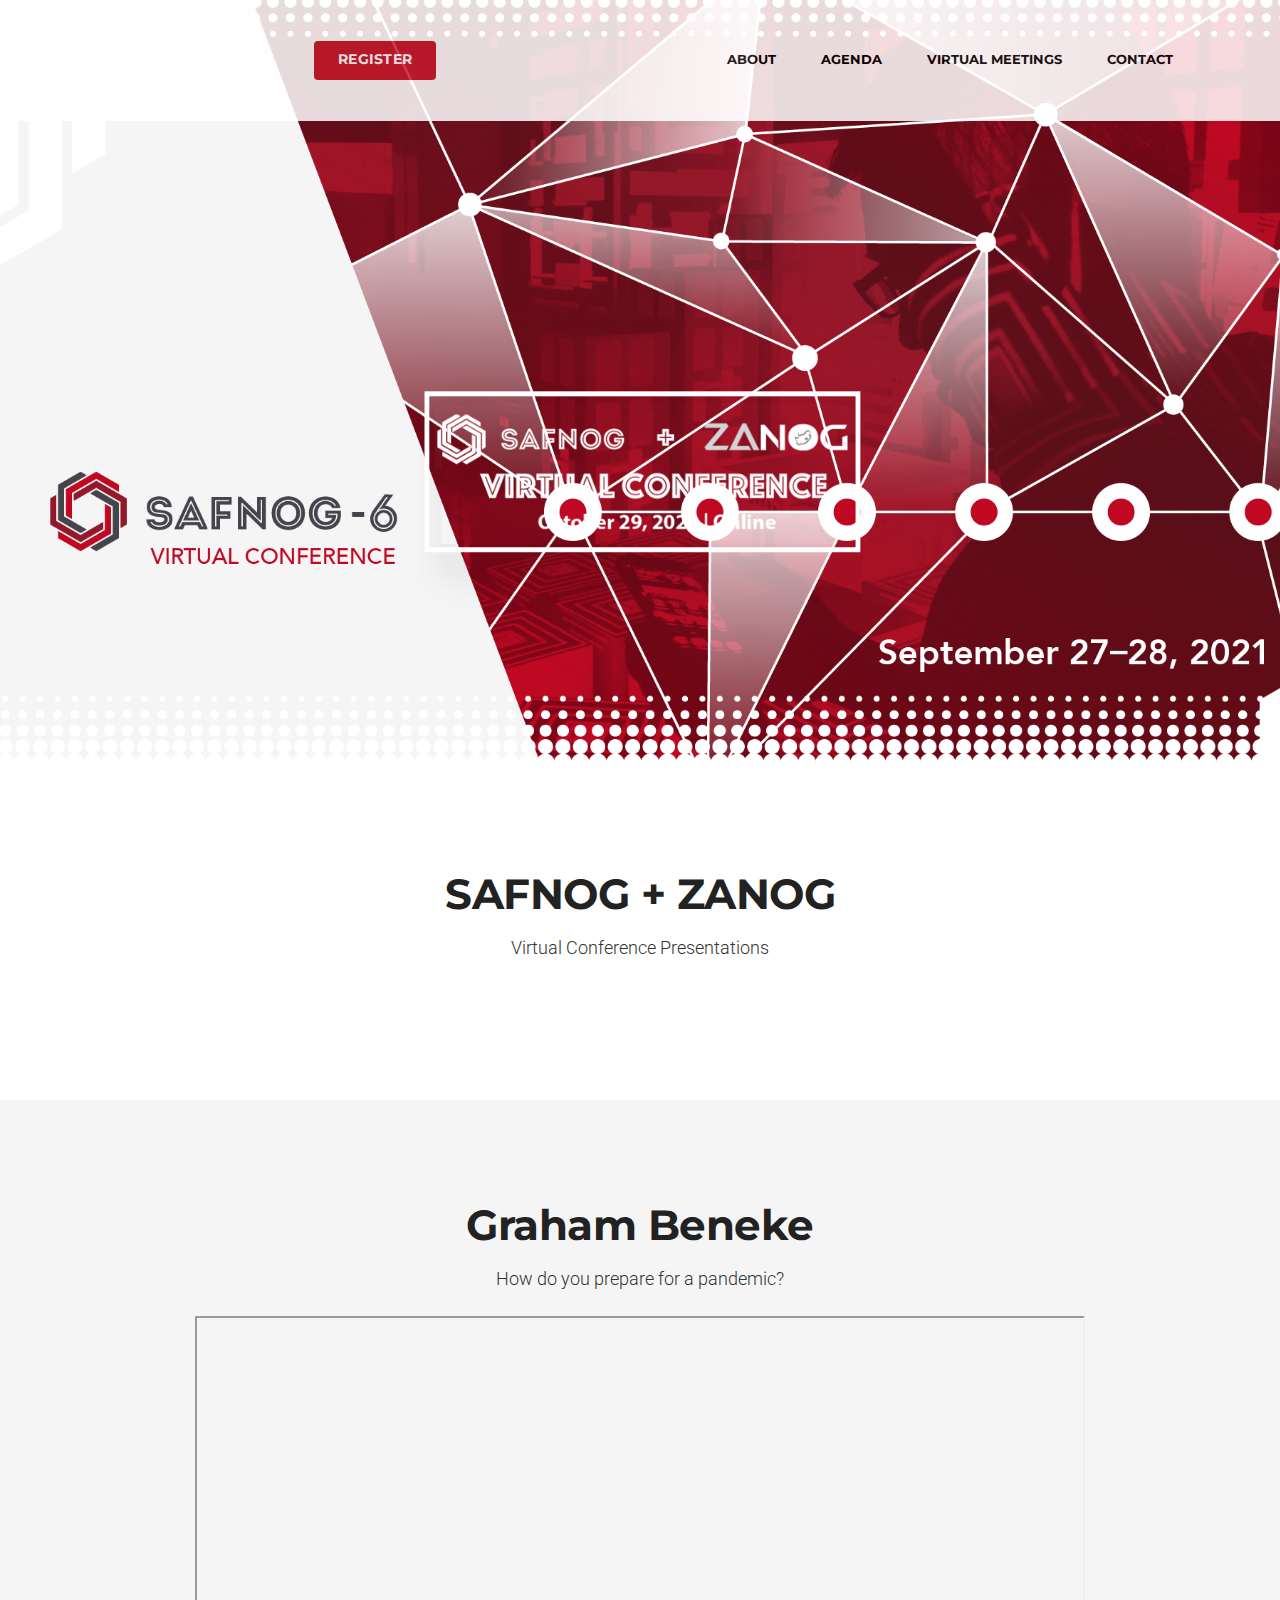
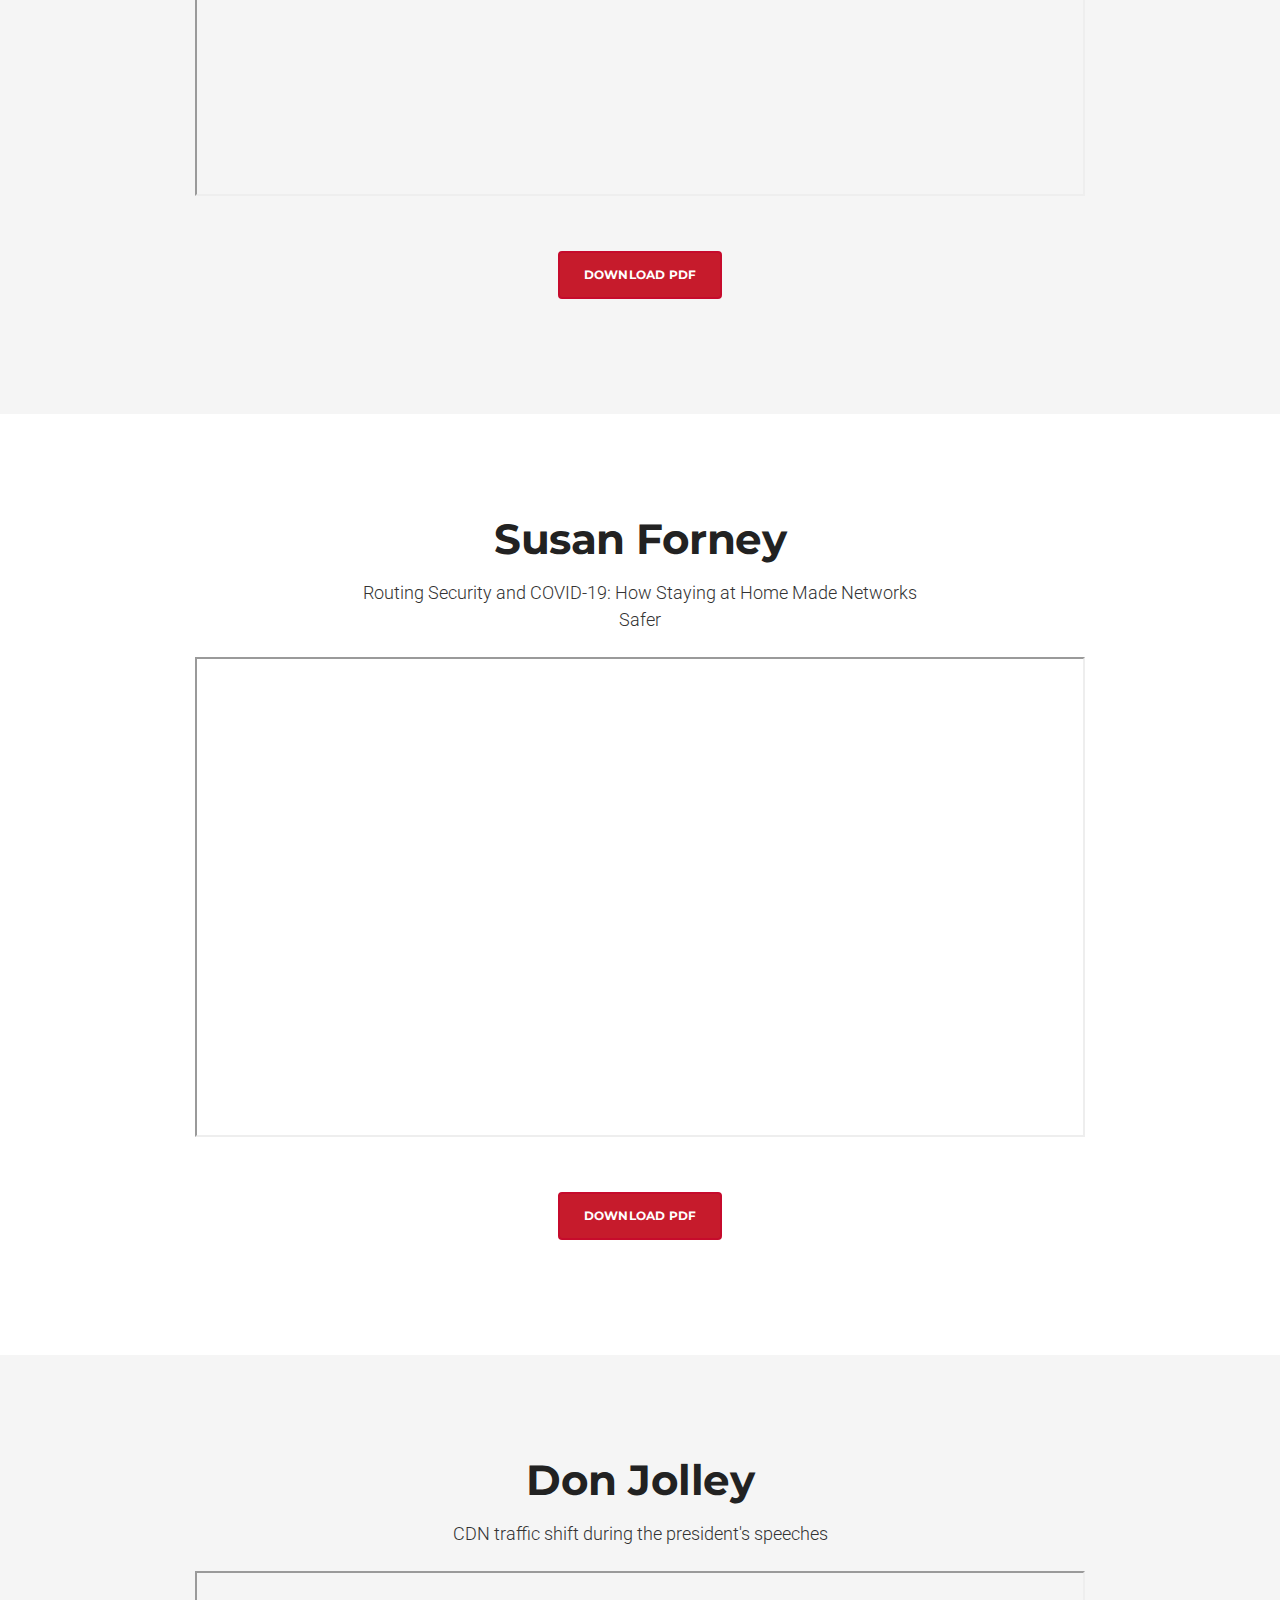
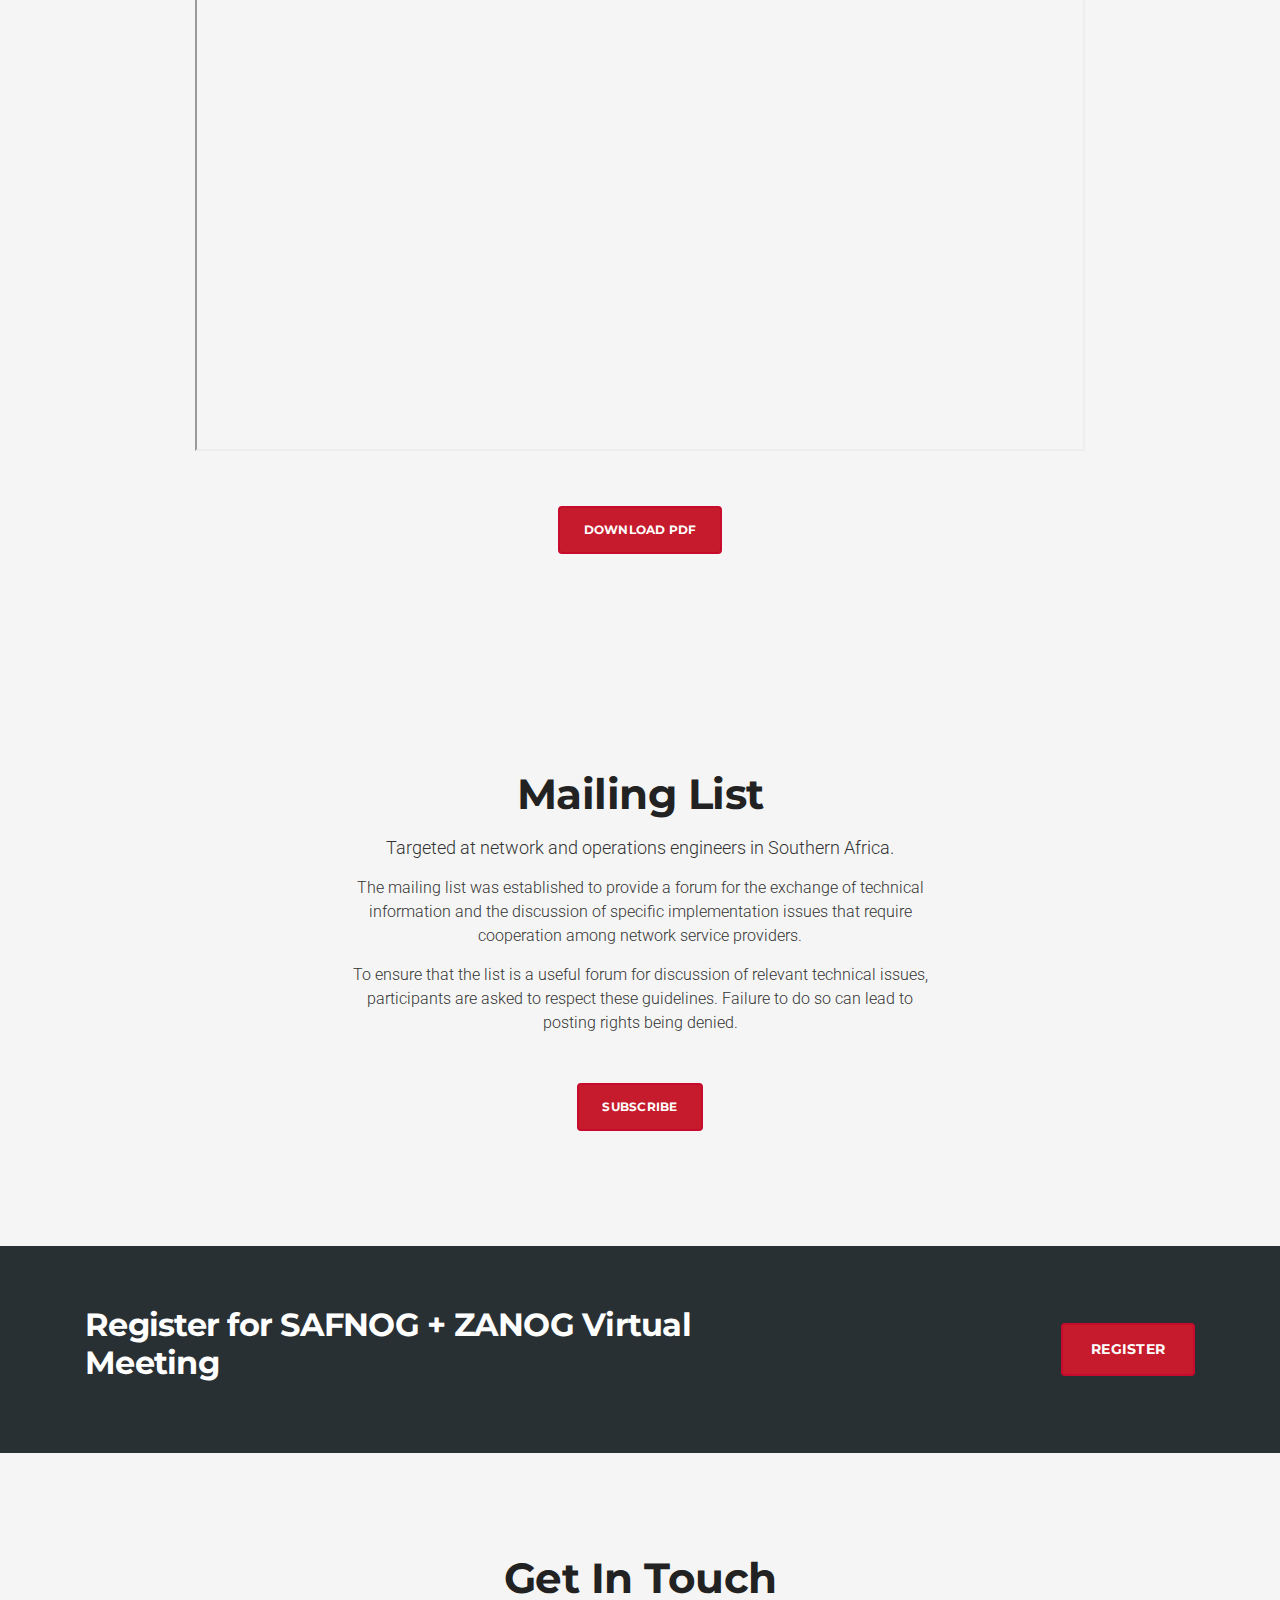
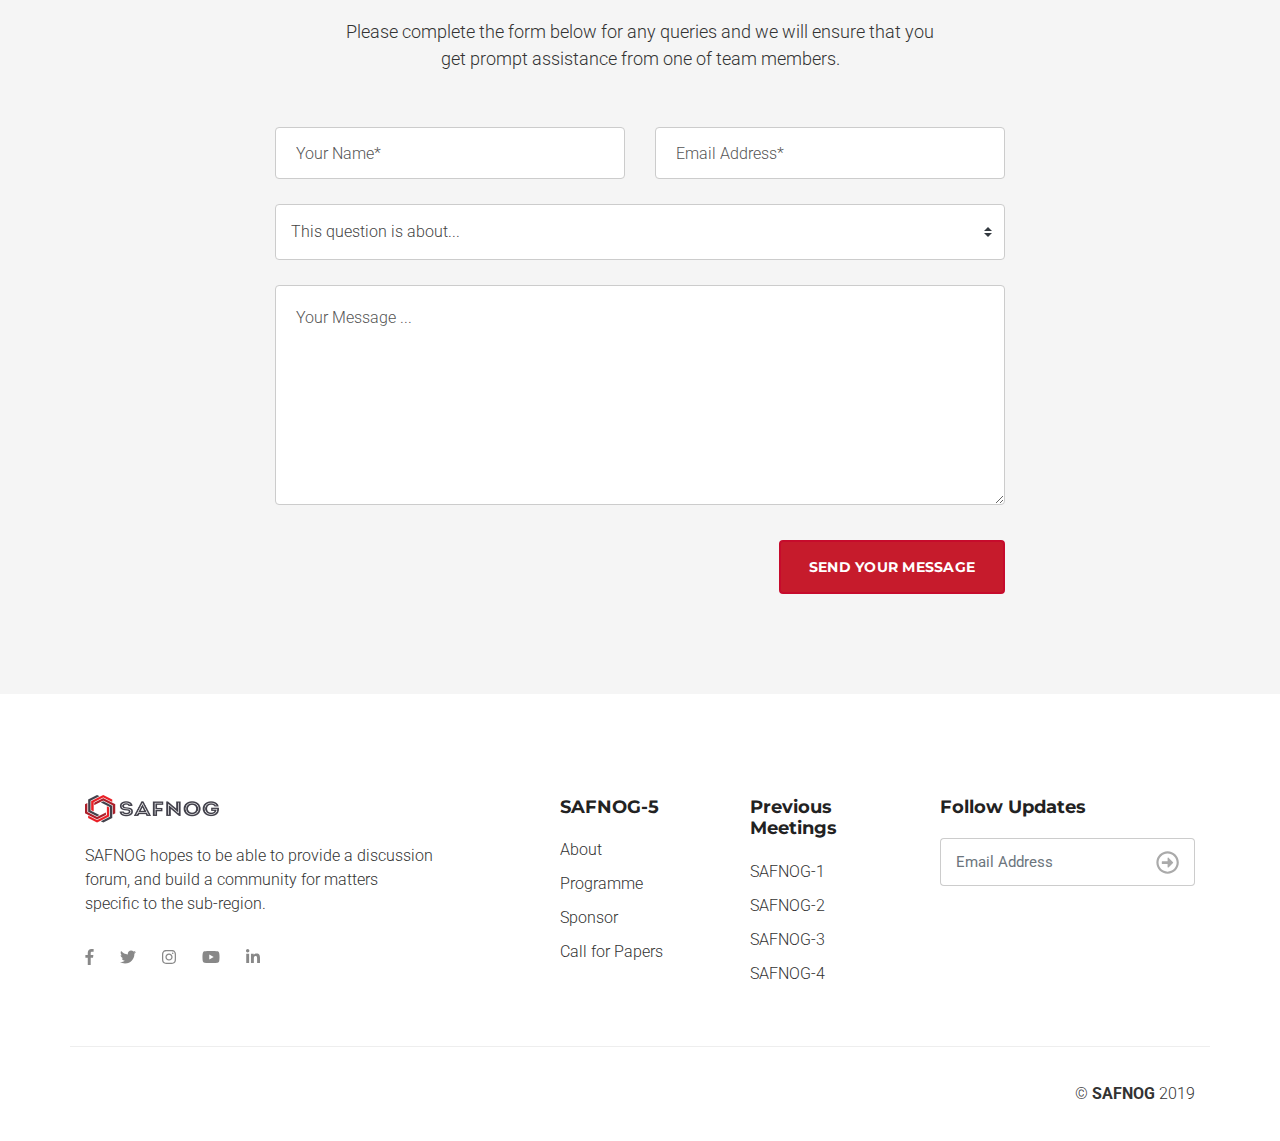
<file: virtual-meetings/presentations.html>
<!DOCTYPE html>
<!--[if lt IE 7 ]><html class="ie ie6" lang="en"> <![endif]-->
<!--[if IE 7 ]><html class="ie ie7" lang="en"> <![endif]-->
<!--[if IE 8 ]><html class="ie ie8" lang="en"> <![endif]-->
<!--[if (gte IE 9)|!(IE)]><!-->
<html lang="en">



<head>
    <!-- Global site tag (gtag.js) - Google Analytics -->
<script async src="https://www.googletagmanager.com/gtag/js?id=UA-147141376-1"></script>
<script>
  window.dataLayer = window.dataLayer || [];
  function gtag(){dataLayer.push(arguments);}
  gtag('js', new Date());

  gtag('config', 'UA-147141376-1');
</script>




		<meta charset="utf-8">
		<meta http-equiv="X-UA-Compatible" content="IE=edge"/>
		
		
		<meta name="author" content="eaglenaran"/>	
		<meta name="description" content="SAFNOG + ZANOG Virtual Conference Presentations"/>
		<meta name="google-site-verification" content="Gxyb_znHGqu77IjM2pqUl_3-X-YY727irKAJcc2CLUI" />
		<meta name="keywords" content="Southern Africa Network Operators Group, SAFNOG,">	
		<meta name="viewport" content="width=device-width, initial-scale=1.0"/>
				
		<link rel="canonical" href="http://www.safnog.org/virtual-meetings/presentations.html" />
<meta property="og:locale" content="en_US" />
<meta property="fb:app_id" content="457078098460027" />
<meta property="og:type" content="website" />
<meta property="og:title" content="Presentations | SAFNOG + ZANOG Virtual Conference" />
<meta property="og:description" content="SAFNOG + ZANOG Virtual Conference Presentations" />
<meta property="og:url" content="http://www.safnog.org/virtual-meetings/presentations.html" />
<meta property="og:site_name" content="SAFNOG" />

<meta property="og:image" content="http://www.safnog.org/virtual-meetings/images/virtual-share.png" />
<meta property="og:image:secure_url" content="http://www.safnog.org/virtual-meetings/images/virtual-share.png" />
<meta property="og:image:width" content="1200" />
<meta property="og:image:height" content="630" />
<meta property="og:image:alt" content="SAFNOG" />
<meta name="twitter:card" content="summary_large_image" />
<meta name="twitter:description" content="SAFNOG + ZANOG Virtual Conference Presentations" />
<meta name="twitter:title" content="Presentations | SAFNOG + ZANOG Virtual Conference" />
<meta name="twitter:site" content="@SAFNOG" />
<meta name="twitter:image" content="http://www.safnog.org/virtual-meetings/images/virtual-share.png" />
<meta name="twitter:creator" content="@SAFNOG" />				
  		<!-- SITE TITLE -->
		<title>Presentations | SAFNOG + ZANOG Virtual Conference </title>
							
		<!-- FAVICON AND TOUCH ICONS  -->
		<link rel="shortcut icon" href="images/favicon.ico" type="image/x-icon">
		<link rel="icon" href="images/favicon.ico" type="image/x-icon">
		<link rel="apple-touch-icon" sizes="152x152" href="images/apple-touch-icon-152x152.png">
		<link rel="apple-touch-icon" sizes="120x120" href="images/apple-touch-icon-120x120.png">
		<link rel="apple-touch-icon" sizes="76x76" href="images/apple-touch-icon-76x76.png">
		<link rel="apple-touch-icon" href="images/apple-touch-icon.png">

		<!-- GOOGLE FONTS -->
		<link href="https://fonts.googleapis.com/css?family=Roboto:300,400,500,700,900" rel="stylesheet"> 	
		<link href="https://fonts.googleapis.com/css?family=Montserrat:300,400,500,600,700,800,900" rel="stylesheet">

		<!-- BOOTSTRAP CSS -->
		<link href="css/bootstrap.min.css" rel="stylesheet">
				
		<!-- FONT ICONS -->
		<link href="css/fontawesome.css" rel="stylesheet">
		<link href="css/flaticon.css" rel="stylesheet">

		<!-- PLUGINS STYLESHEET -->
		<link href="css/animate.css" rel="stylesheet">
		<link href="css/magnific-popup.css" rel="stylesheet">	
		<link href="css/owl.carousel.min.css" rel="stylesheet">
		<link href="css/owl.theme.default.min.css" rel="stylesheet">
				
		<!-- TEMPLATE CSS -->
		<link href="css/spinner.css" rel="stylesheet">
		<link href="css/blue.css" rel="stylesheet"> 

		<!-- Custom Colors -->
	    <!-- <link href="css/apricot.css" rel="stylesheet">   -->   
	    <!-- <link href="css/bluestone.css" rel="stylesheet"> --> 
	    <!-- <link href="css/coral.css" rel="stylesheet">     -->
	    <!-- <link href="css/curacao.css" rel="stylesheet">   -->
	    <!-- <link href="css/green.css" rel="stylesheet">     --> 
	    <!-- <link href="css/greenery.css" rel="stylesheet">  -->
	    <!-- <link href="css/magenta.css" rel="stylesheet">   -->
	    <!-- <link href="css/purple.css" rel="stylesheet">    --> 
	    <!-- <link href="css/violet.css" rel="stylesheet">    -->  
		 	
		<!-- RESPONSIVE CSS -->
		<link href="css/responsive.css" rel="stylesheet">   

		<style>
          .img-fluid {
    display: block;
    margin-left: auto;
    margin-right: auto;
    width: 50%;
}
		  .theme-list .cbox-4 span {
        background-color: #C61B2C;
}
		    .theme-hover:hover {
  color: #fff;
  background-color: #C61B2C;
  border-color: #C61B2C;
}
		</style>

	</head>



	<body>




		<!-- PRELOADER SPINNER
		============================================= -->		
		<div id="loader-wrapper">
			<div id="loader">
				<div class="cssload-spinner"></div>
			</div>
		</div>




		<!-- PAGE CONTENT
		============================================= -->	
		<div id="page" class="page">




			<!-- HEADER
			============================================= -->
			<header id="header" class="header">
				<nav class="navbar fixed-top navbar-expand-lg navbar-dark bg-tra hover-menu">
					<div class="container">


						<!-- LOGO IMAGE -->
						<!-- For Retina Ready displays take a image with double the amount of pixels that your image will be displayed (e.g 268 x 60 pixels) -->
				 		<a href="#hero-13" class="navbar-brand logo-black"><img src="images/logo.png" width="134" height="30" alt="safnog-logo"></a>
				 		<a href="#hero-13" class="navbar-brand logo-white"><img src="images/logo-white.png" width="134" height="30" alt="safnog-logo"></a>


				 		<!-- Responsive Menu Button -->
				 		<button class="navbar-toggler" type="button" data-toggle="collapse" data-target="#navbarSupportedContent" aria-controls="navbarSupportedContent" aria-expanded="false" aria-label="Toggle navigation">
				   		 	<span class="navbar-bar-icon"><i class="fas fa-bars"></i></span>
				  		</button>


				  		<!-- Navigation Menu -->
				  		<div id="navbarSupportedContent" class="collapse navbar-collapse">				  
				  			<span class="navbar-text white-color">						      															
								<a href="https://teraco.zoom.us/webinar/register/WN_GMgryHhqSay5e0u02z523A" target="_blank" class="btn btn-tra-white theme-hover">REGISTER</a>
						    </span>	
					   		<ul class="navbar-nav ml-auto">
					   		    
					     		<li class="nav-item nl-simple"><a class="nav-link" href="#content-1">About</a></li>	
                                  <li class="nav-item nl-simple"><a class="nav-link" href="#services-3">Agenda</a></li>
                                   <li class="nav-item nl-simple"><a class="nav-link" href="#">Virtual Meetings</a></li>
                                  <li class="nav-item nl-simple"><a class="nav-link" href="#contacts-1">Contact</a></li>
					     						     									    							    
					      	</ul>

					      	<!-- Header Social Icons -->	
					      	<!--	<span class="navbar-text">						      															
								<span class="header-socials clearfix">
									<span><a href="#" class="ico-facebook"><i class="fab fa-facebook-f"></i></a></span>
									<span><a href="#" class="ico-twitter"><i class="fab fa-twitter"></i></a></span>
									<span><a href="#" class="ico-instagram"><i class="fab fa-instagram"></i></a></span>
										<span><a href="#" class="ico-youtube"><i class="fab fa-youtube"></i></a></span>
									
								<span><a href="#" class="ico-linkedin"><i class="fab fa-linkedin-in"></i></a></span>							

									
									<span><a href="#" class="ico-dribbble"><i class="fab fa-dribbble"></i></a></span>		
									<span><a href="#" class="ico-behance"><i class="fab fa-behance"></i></a></span>										
									
									<span><a href="#" class="ico-pinterest"><i class="fab fa-pinterest-p"></i></a></span>
									<span><a href="#" class="ico-google-plus"><i class="fab fa-google-plus-g"></i></a></span>				
									<span><a href="#" class="ico-tumblr"><i class="fab fa-tumblr"></i></a></span>
								
									<span><a href="#" class="ico-vk"><i class="fab fa-vk"></i></a></span>														
									-->

								</span>
						    </span>	

					      	
					      

					    </div>	<!-- End Navigation Menu -->


					</div>	  <!-- End container -->
				</nav>	   <!-- End navbar -->
			</header>	<!-- END HEADER -->

<style>
    .btn-theme {
    background-color: #C61B2C;
    border: 2px solid #C60B2C;
}
</style>


			<!-- HERO-13
			============================================= -->	
			<section id="hero-13" class="bg-fixed hero-section division">
				<div class="container">	
				


					


					<!-- HERO IMAGE -->
					
							<div class="hero-13-img wow fadeInLeft" data-wow-delay="0.5s">
								<img class="img-fluid" src="images/hero-13-za-2.png" alt="safnog hero-image" />
							</div>
						</div>	


					</div>	  <!-- End row -->
				</div>	   <!-- End container --> 				
			</section>	<!-- END HERO-13 -->		


              
              <!-- SERVICES-2
			============================================= -->
			<section id="services-3" class="wide-60 services-section division">
				<div class="container">


					<!-- SECTION TITLE -->	
					<div class="row">	
						<div class="col-lg-10 offset-lg-1 section-title">	

							<!-- Title 	-->	
							<h3 class="h3-md">SAFNOG + ZANOG</h3>	

							<!-- Text -->
							<p class="p-md" color="#C61B2C">Virtual Conference Presentations
							</p><br>
							
									</div>
					</div>	 <!-- END SECTION TITLE -->	


			 		
			 	</div>	   <!-- End container -->		
			</section>	<!-- END SERVICES-2 -->
					
       
  


	<!-- SERVICES-2
			============================================= -->
			<section id="content-2" class="bg-lightgrey wide-60 services-section division">
				<div class="container">


					<!-- SECTION TITLE -->	
					<div class="row">	
						<div class="col-lg-10 offset-lg-1 section-title">	

							<!-- Title 	-->	
							<h3 class="h3-md">Graham Beneke</h3>	

							<!-- Text -->
							<p class="p-md">How do you prepare for a pandemic?
							</p><br>
								<div class="container">
				<iframe src="http://www.safnog.org/virtual-meetings/presentations/Graham_Beneke_Vumatel.pdf" width="100%" height="480"></iframe>
							</div>
						<br><br>


   
								<a href="http://www.safnog.org/virtual-meetings/presentations/Graham_Beneke_Vumatel.pdf" target="_blank" class="btn btn-sm btn-theme theme-hover">DOWNLOAD PDF</a></div>
								
						</div>
					</div>	 <!-- END SECTION TITLE -->	


			 		<div class="row">


			 			

			 		</div>	   <!-- End row -->		
			 	 <!-- End container -->		
			</section>	<!-- END SERVICES-2 -->

		<!-- SERVICES-2
			============================================= -->
			<section id="content-2" class="wide-60 services-section division">
				<div class="container">


					<!-- SECTION TITLE -->	
					<div class="row">	
						<div class="col-lg-10 offset-lg-1 section-title">	

							<!-- Title 	-->	
							<h3 class="h3-md">Susan Forney</h3>	

							<!-- Text -->
							<p class="p-md">Routing Security and COVID-19: How Staying at Home Made Networks Safer
							</p><br>
								<div class="container">
				<iframe src="http://www.safnog.org/virtual-meetings/presentations/Routing_Security_COVID19_Susan_Forney.pdf" width="100%" height="480"></iframe>
							</div>
						<br><br>


   
								<a href="http://www.safnog.org/virtual-meetings/presentations/Routing_Security_COVID19_Susan_Forney.pdf" target="_blank" class="btn btn-sm btn-theme theme-hover">DOWNLOAD PDF</a></div>
								
						</div>
					</div>	 <!-- END SECTION TITLE -->	


			 		<div class="row">


			 			

			 		</div>	   <!-- End row -->		
			 	   <!-- End container -->		
			</section>	<!-- END SERVICES-2 -->

		<!-- SERVICES-2
			============================================= -->
			<section id="content-2" class="bg-lightgrey wide-60 services-section division">
				<div class="container">


					<!-- SECTION TITLE -->	
					<div class="row">	
						<div class="col-lg-10 offset-lg-1 section-title">	

							<!-- Title 	-->	
							<h3 class="h3-md">Don Jolley</h3>	

							<!-- Text -->
							<p class="p-md">CDN traffic shift during the president's speeches
							</p><br>
								<div class="container">
				<iframe src="http://www.safnog.org/virtual-meetings/presentations/Don_Jolley.pdf" width="100%" height="480"></iframe>
							</div>
						<br><br>


   
								<a href="http://www.safnog.org/virtual-meetings/presentations/Don_Jolley.pdf" target="_blank" class="btn btn-sm btn-theme theme-hover">DOWNLOAD PDF</a></div>
								
						</div>
					</div>	 <!-- END SECTION TITLE -->	


			 		<div class="row">


			 			

			 		</div>	   <!-- End row -->		
			 	 <!-- End container -->		
			</section>	<!-- END SERVICES-2 -->



					 


					 
			
			<!-- SERVICES-2
			============================================= -->
			<section id="services-2" class="bg-lightgrey wide-60 services-section division">
				<div class="container">


					<!-- SECTION TITLE -->	
					<div class="row">	
						<div class="col-lg-10 offset-lg-1 section-title">	

							<!-- Title 	-->	
							<h3 class="h3-md">Mailing List</h3>	

							<!-- Text -->
							<p class="p-md">Targeted at network and operations engineers in Southern Africa.
							</p>
							
								<p>The mailing list was established to provide a forum for the exchange of technical information and the discussion of specific implementation issues that require cooperation among network service providers.
								</p>
								<p>To ensure that the list is a useful forum for discussion of relevant technical issues, participants are asked to respect these guidelines. Failure to do so can lead to posting rights being denied.
							</p><br><br>
									<a href="http://lists.safnog.org/listinfo/safnog" class="btn btn-sm btn-theme theme-hover">Subscribe</a>
						</div>
					</div>	 <!-- END SECTION TITLE -->	


			 		<div class="row">


			 			

			 		</div>	   <!-- End row -->		
			 	</div>	   <!-- End container -->		
			</section>	<!-- END SERVICES-2 -->





			
			


			<!-- CALL TO ACTION-4
			============================================= -->
			<section id="cta-4" class="bg-lightdark cta-section division">
				<div class="container white-color">
					<div class="row d-flex align-items-center">
					

						<!-- CALL TO ACTION TEXT -->
						<div class="col-lg-8">
							<div class="cta-txt">
								<h4 class="h4-lg">Register for SAFNOG + ZANOG Virtual Meeting</h4>
							</div>
						</div>


						<!-- CALL TO ACTION BUTTON -->
						<div class="col-lg-3 offset-lg-1">
							<div class="cta-btn text-right">
								<a href="http://www.safnog.org/safnog5/" class="btn btn-md btn-theme tra-hover">REGISTER</a>
							</div>
						</div>	


					</div>	 <!-- End row -->
				</div>	   <!-- End container -->	
			</section>	<!-- END CALL TO ACTION-4 -->

	<!-- CONTACTS-1
			============================================= -->
			<section id="contacts-1" class="bg-scroll bg-lightgrey wide-100 contacts-section division">				
				<div class="container">


					<!-- SECTION TITLE -->	
					<div class="row">	
						<div class="col-lg-10 offset-lg-1 section-title">	

							<!-- Title 	-->	
							<h3 class="h3-md">Get In Touch</h3>	

							<!-- Text -->
							<p class="p-md">Please complete the form below for any queries and we will ensure that you get prompt assistance from one of team members.
							</p>
								
						</div>
					</div>


			 		<!-- CONTACT FORM -->
				 	<div class="row">
				 		<div class="col-md-10 col-lg-8 offset-md-1 offset-lg-2">
				 			<div class="form-holder">
								<form name="contactform" class="row contact-form">
																						
									<!-- Contact Form Input -->
									<div id="input-name" class="col-lg-6">
										<input type="text" name="name" class="form-control name" placeholder="Your Name*"> 
									</div>
												
									<div id="input-email" class="col-lg-6">
										<input type="text" name="email" class="form-control email" placeholder="Email Address*"> 
									</div>
														
									<!-- Form Select -->
									<div id="input-subject" class="col-md-12 input-subject">
										<select id="inlineFormCustomSelect1" name="Subject" class="custom-select subject">
									    	<option>This question is about...</option>	
											<option>Registering</option>
											<option>Sponsoring</option>
										
									    </select>
									</div>
												
									<div id="input-message" class="col-lg-12 input-message">
										<textarea class="form-control message" name="message" rows="6" placeholder="Your Message ..."></textarea>
									</div> 
																						
									<!-- Contact Form Button -->
									<div class="col-lg-12 mt-10 form-btn text-right">	
										<button type="submit" class="btn btn-md btn-theme theme-hover submit">Send Your Message</button>	
									</div>
																															
									<!-- Contact Form Message -->
									<div class="col-lg-12 contact-form-msg">
										<span class="loading"></span>
									</div>	
																							
								</form>	
				 			</div>	
				 		</div>	
				 	</div>	   <!-- END CONTACT FORM -->
				 	

				</div>	   <!-- End container -->		
			</section>	<!-- END CONTACTS-1 -->


			<!-- FOOTER-2
			============================================= -->
			<footer id="footer-2" class="pt-100 footer division">
				<div class="container">


					<!-- FOOTER CONTENT -->
					<div class="row">


						<!-- FOOTER INFO -->
						<div class="col-md-10 col-lg-4">
							<div class="footer-info mb-40">

								<!-- Footer Logo -->
								<!-- For Retina Ready displays take a image with double the amount of pixels that your image will be displayed (e.g 268 x 60  pixels) -->
								<img src="images/footer-logo.png" width="134" height="30" alt="asante-logo">

								<!-- Text -->	
								<p>SAFNOG hopes to be able to provide a discussion forum, and build a community for matters specific to the sub-region.
								</p> 

								<!-- Social Icons -->
								<div class="footer-socials-links">
									<ul class="foo-socials text-center clearfix">																			
										<li><a href="https://facebook.com/safnog/" class="ico-facebook"><i class="fab fa-facebook-f"></i></a></li>
										<li><a href="https://twitter.com/SAFNOG" class="ico-twitter"><i class="fab fa-twitter"></i></a></li>
										<li><a href="https://www.instagram.com/safnog_/" class="ico-instagram"><i class="fab fa-instagram"></i></a></li>
										<li><a href="https://www.youtube.com/channel/UCLRItGb8Y2HXIu_EUdp3Sag" class="ico-youtube"><i class="fab fa-youtube"></i></a></li>
										
										<li><a href="http://linkedin.com/in/safnog-78030311b" class="ico-linkedin"><i class="fab fa-linkedin-in"></i></a></li>
										<!--	<li><a href="#" class="ico-tumblr"><i class="fab fa-tumblr"></i></a></li>
																	
									
										<li><a href="#" class="ico-dribbble"><i class="fab fa-dribbble"></i></a></li>		
										<li><a href="#" class="ico-behance"><i class="fab fa-behance"></i></a></li>										
										
										<li><a href="#" class="ico-pinterest"><i class="fab fa-pinterest-p"></i></a></li>		
										<li><a href="#" class="ico-google-plus"><i class="fab fa-google-plus-g"></i></a></li>									
										
										<li><a href="#" class="ico-vk"><i class="fab fa-vk"></i></a></li>-->		
									</ul>									
								</div>	
							
							</div>	
						</div>	


						<!-- FOOTER PRODUCTS LINKS -->
						<div class="col-md-3 col-lg-2 offset-lg-1">
							<div class="footer-links mb-40">
							
								<!-- Title -->
								<h5 class="h5-xs">SAFNOG-5</h5>

								<!-- Footer List -->
								<ul class="clearfix">									
									<li><p><a href="http://www.safnog.org/safnog5/">About</a></p></li>																	
									<li><p><a href="http://www.safnog.org/safnog5/">Programme</a></p></li>
									<li><p><a href="http://www.safnog.org/safnog5/">Sponsor</a></p></li>
									<li><p><a href="http://www.safnog.org/safnog5/">Call for Papers</a></p></li>							
								</ul>

							</div>
						</div>


						<!-- FOOTER COMPANY LINKS -->
						<div class="col-md-3 col-lg-2">
							<div class="footer-links mb-40">
							
								<!-- Title -->
								<h5 class="h5-xs">Previous Meetings</h5>

								<!-- Footer Links -->
								<ul class="clearfix">
									<li><p><a href="http://www.safnog.org/safnog1/meetings-past/2014/">SAFNOG-1</a></p></li>		
									<li><p><a href="#">SAFNOG-2</a></p></li>	
									<li><p><a href="http://www.safnog.org/safnog3/">SAFNOG-3</a></p></li>	
									<li><p><a href="http://www.safnog.org/safnog4/">SAFNOG-4</a></p></li>	
								</ul>

							</div>
						</div>


						<!-- FOOTER NEWSLETTER FORM -->
						<div class="col-md-6 col-lg-3">
							<div class="footer-form mb-20">

								<!-- Title -->
								<h5 class="h5-xs">Follow Updates</h5>

								<!-- Newsletter Form Input -->
								<form class="newsletter-form">
											
									<div class="input-group">
										<input type="email" class="form-control" placeholder="Email Address" required id="s-email">								
										<span class="input-group-btn">
											<button type="submit" class="btn">
												<i class="far fa-arrow-alt-circle-right"></i>
											</button>
										</span>
									</div>

									<!-- Newsletter Form Notification -->		
									<label for="s-email" class="form-notification"></label>
												
								</form>
														
							</div>
						</div>	<!-- END FOOTER NEWSLETTER FORM -->


					</div>	  <!-- END FOOTER CONTENT -->


					<!-- FOOTER COPYRIGHT -->
					<div class="row bottom-footer">
						<div class="col-md-12">
							<div class="footer-copyright text-right">
								<p>&copy; <span>SAFNOG</span> 2019</p>
							</div>
						</div>
					</div>


				</div>	   <!-- End container -->										
			</footer>	<!-- END FOOTER-2-->




		</div>	<!-- END PAGE CONTENT -->




		<!-- EXTERNAL SCRIPTS
		============================================= -->	
		<script src="js/jquery-3.3.1.min.js"></script>
		<script src="js/bootstrap.min.js"></script>	
		<script src="js/fontawesome.js"></script>	
		<script src="js/modernizr.custom.js"></script>
		<script src="js/jquery.easing.js"></script>
		<script src="js/retina.js"></script>	
		<script src="js/jquery.stellar.min.js"></script>	
		<script src="js/jquery.scrollto.js"></script>
		<script src="js/jquery.appear.js"></script>
		<script src="js/jquery.vide.min.js"></script>
		<script src="js/wow.js"></script>	
		<script src="js/owl.carousel.min.js"></script>
		<script src="js/jquery.magnific-popup.min.js"></script>
		<script src="js/contact-form.js"></script>
		<script src="js/register-form.js"></script>	
		<script src="js/quick-form.js"></script>
		<script src="js/comment-form.js"></script>			
		<script src="js/jquery.validate.min.js"></script>
		<script src="js/jquery.ajaxchimp.min.js"></script>	
				
		<!-- Custom Script -->		
		<script src="js/custom.js"></script>	

		<script>
			new WOW().init();
		</script>	
					
		<!-- HTML5 shim, for IE6-8 support of HTML5 elements. All other JS at the end of file. -->
		<!-- [if lt IE 9]>
			<script src="js/html5shiv.js" type="text/javascript"></script>
			<script src="js/respond.min.js" type="text/javascript"></script>
		<![endif] -->
									
		<!-- Google Analytics: Change UA-XXXXX-X to be your site's ID. Go to http://www.google.com/analytics/ for more information. -->															
		<!--
		<script>
			var _gaq = _gaq || [];
			_gaq.push(['_setAccount', 'UA-XXXXX-X']);
			_gaq.push(['_trackPageview']);

			(function() {
				var ga = document.createElement('script'); ga.type = 'text/javascript'; ga.async = true;
				ga.src = ('https:' == document.location.protocol ? 'https://ssl' : 'http://www') + '.google-analytics.com/ga.js';
				var s = document.getElementsByTagName('script')[0]; s.parentNode.insertBefore(ga, s);
			})();
		</script>
		-->

		

	</body>



</html>
</file>
<file: css/flaticon.css>
/*
  	Flaticon icon font: Flaticon
  	Creation date: 05/09/2018 08:37
  	*/

@font-face {
  font-family: "Flaticon";
  src: url("../fonts/Flaticon.eot");
  src: url("../fonts/Flaticon.eot?#iefix") format("embedded-opentype"),
       url("../fonts/Flaticon.woff") format("woff"),
       url("../fonts/Flaticon.ttf") format("truetype"),
       url("../fonts/Flaticon.svg#Flaticon") format("svg");
  font-weight: normal;
  font-style: normal;
}

@media screen and (-webkit-min-device-pixel-ratio:0) {
  @font-face {
    font-family: "Flaticon";
    src: url("../fonts/Flaticon.svg#Flaticon") format("svg");
  }
}

[class^="flaticon-"]:before, [class*=" flaticon-"]:before,
[class^="flaticon-"]:after, [class*=" flaticon-"]:after {   
  font-family: Flaticon;
  font-size: 20px;
  font-style: normal;
  margin-left: 0;
}

.flaticon-001-calendar:before { content: "\f100"; }
.flaticon-002-bell:before { content: "\f101"; }
.flaticon-003-heart-rate:before { content: "\f102"; }
.flaticon-004-umbrella:before { content: "\f103"; }
.flaticon-005-wishlist:before { content: "\f104"; }
.flaticon-006-clock:before { content: "\f105"; }
.flaticon-007-map:before { content: "\f106"; }
.flaticon-008-shopping-bag:before { content: "\f107"; }
.flaticon-009-compass:before { content: "\f108"; }
.flaticon-010-universe:before { content: "\f109"; }
.flaticon-011-wine:before { content: "\f10a"; }
.flaticon-012-news:before { content: "\f10b"; }
.flaticon-013-vegetables:before { content: "\f10c"; }
.flaticon-014-next-button:before { content: "\f10d"; }
.flaticon-015-back-arrow:before { content: "\f10e"; }
.flaticon-016-game:before { content: "\f10f"; }
.flaticon-017-store:before { content: "\f110"; }
.flaticon-018-box:before { content: "\f111"; }
.flaticon-019-gift:before { content: "\f112"; }
.flaticon-020-mail:before { content: "\f113"; }
.flaticon-021-shopping-cart:before { content: "\f114"; }
.flaticon-022-book:before { content: "\f115"; }
.flaticon-023-trophy:before { content: "\f116"; }
.flaticon-024-search:before { content: "\f117"; }
.flaticon-025-football:before { content: "\f118"; }
.flaticon-026-color-palette:before { content: "\f119"; }
.flaticon-027-user:before { content: "\f11a"; }
.flaticon-028-dentist:before { content: "\f11b"; }
.flaticon-029-friend:before { content: "\f11c"; }
.flaticon-030-walk:before { content: "\f11d"; }
.flaticon-031-reload:before { content: "\f11e"; }
.flaticon-032-coffee:before { content: "\f11f"; }
.flaticon-033-restaurant:before { content: "\f120"; }
.flaticon-034-delete:before { content: "\f121"; }
.flaticon-035-menu:before { content: "\f122"; }
.flaticon-036-picture:before { content: "\f123"; }
.flaticon-037-wallet:before { content: "\f124"; }
.flaticon-038-plus:before { content: "\f125"; }
.flaticon-039-nature:before { content: "\f126"; }
.flaticon-040-settings:before { content: "\f127"; }
.flaticon-041-real-estate:before { content: "\f128"; }
.flaticon-042-bar:before { content: "\f129"; }
.flaticon-043-calculate:before { content: "\f12a"; }
.flaticon-044-computer:before { content: "\f12b"; }
.flaticon-045-clipboard:before { content: "\f12c"; }
.flaticon-046-home:before { content: "\f12d"; }
.flaticon-047-off:before { content: "\f12e"; }
.flaticon-048-switch-on:before { content: "\f12f"; }
.flaticon-049-emotion:before { content: "\f130"; }
.flaticon-050-copy:before { content: "\f131"; }
.flaticon-051-stars:before { content: "\f132"; }
.flaticon-052-directional:before { content: "\f133"; }
.flaticon-053-business:before { content: "\f134"; }
.flaticon-054-money:before { content: "\f135"; }
.flaticon-055-adventure:before { content: "\f136"; }
.flaticon-056-settings-1:before { content: "\f137"; }
.flaticon-057-chat:before { content: "\f138"; }
.flaticon-058-crown:before { content: "\f139"; }
.flaticon-059-target:before { content: "\f13a"; }
.flaticon-060-settings-2:before { content: "\f13b"; }
.flaticon-061-design:before { content: "\f13c"; }
.flaticon-062-piggy-bank:before { content: "\f13d"; }
.flaticon-063-travel:before { content: "\f13e"; }
.flaticon-064-structure:before { content: "\f13f"; }
.flaticon-065-upload:before { content: "\f140"; }
.flaticon-066-warning:before { content: "\f141"; }
.flaticon-067-origami:before { content: "\f142"; }
.flaticon-068-favorite:before { content: "\f143"; }
.flaticon-069-download:before { content: "\f144"; }
.flaticon-070-knowledge:before { content: "\f145"; }
.flaticon-071-folder:before { content: "\f146"; }
.flaticon-072-setting:before { content: "\f147"; }
.flaticon-073-charts:before { content: "\f148"; }
.flaticon-074-web:before { content: "\f149"; }
.flaticon-075-support:before { content: "\f14a"; }
.flaticon-076-idea:before { content: "\f14b"; }
.flaticon-077-settings-3:before { content: "\f14c"; }
.flaticon-078-tag:before { content: "\f14d"; }
.flaticon-079-layer:before { content: "\f14e"; }
.flaticon-080-shield:before { content: "\f14f"; }
.flaticon-081-movie:before { content: "\f150"; }
.flaticon-082-music:before { content: "\f151"; }
.flaticon-083-settings-4:before { content: "\f152"; }
.flaticon-084-share:before { content: "\f153"; }
.flaticon-085-lock:before { content: "\f154"; }
.flaticon-086-flag:before { content: "\f155"; }
.flaticon-087-archive:before { content: "\f156"; }
.flaticon-088-universe-1:before { content: "\f157"; }
.flaticon-089-pyramid:before { content: "\f158"; }
.flaticon-090-sun:before { content: "\f159"; }
.flaticon-091-wifi:before { content: "\f15a"; }
.flaticon-092-advertising:before { content: "\f15b"; }
.flaticon-093-fruit:before { content: "\f15c"; }
.flaticon-094-fashion:before { content: "\f15d"; }
.flaticon-095-email:before { content: "\f15e"; }
.flaticon-096-printer:before { content: "\f15f"; }
.flaticon-097-burguer:before { content: "\f160"; }
.flaticon-098-analysis:before { content: "\f161"; }
.flaticon-099-note:before { content: "\f162"; }
.flaticon-100-attached:before { content: "\f163"; }
</file>
<file: css/spinner.css>
/* PRELOAD SPINNER */

#loader-wrapper {
  position: fixed;
  top: 0;
  left: 0;
  width: 100%;
  height: 100%;
  z-index: 1000;
  background-color: #f5f5f5;
}

#loader {
  display: block;
  position: relative;
  top: 50%;
  transform: translateY(-50%);
}

.cssload-spinner {
  position: absolute;
  width: 68px;
  height: 68px;
  left: 50%;
  margin-left: -34px;
  margin-top: -34px;
}
.cssload-spinner:after, .cssload-spinner:before {
  position: absolute;
  content: "";
  border: 4px solid rgb(56,155,242);
  width: 64px;
  height: 64px;
}

.cssload-spinner:after {
  animation: cssload-spinner1 2.5s linear infinite;
   -o-animation: cssload-spinner1 2.5s linear infinite;
  -ms-animation: cssload-spinner1 2.5s linear infinite;
  -webkit-animation: cssload-spinner1 2.5s linear infinite;
  -moz-animation: cssload-spinner1 2.5s linear infinite;
}
.cssload-spinner:before {
  width: 88px;
  height: 88px;
  margin-left: -13.5px;
  margin-top: -13.5px;
  animation: cssload-spinner2 2.5s linear infinite;
  -o-animation: cssload-spinner2 2.5s linear infinite;
  -ms-animation: cssload-spinner2 2.5s linear infinite;
  -webkit-animation: cssload-spinner2 2.5s linear infinite;
  -moz-animation: cssload-spinner2 2.5s linear infinite;
}


@keyframes cssload-spinner1 {
  from {
    transform: rotate(0deg);
  }
  to {
    transform: rotate(360deg);
  }
}

@-o-keyframes cssload-spinner1 {
  from {
    -o-transform: rotate(0deg);
  }
  to {
    -o-transform: rotate(360deg);
  }
}

@-ms-keyframes cssload-spinner1 {
  from {
    -ms-transform: rotate(0deg);
  }
  to {
    -ms-transform: rotate(360deg);
  }
}

@-webkit-keyframes cssload-spinner1 {
  from {
    -webkit-transform: rotate(0deg);
  }
  to {
    -webkit-transform: rotate(360deg);
  }
}

@-moz-keyframes cssload-spinner1 {
  from {
    -moz-transform: rotate(0deg);
  }
  to {
    -moz-transform: rotate(360deg);
  }
}

@keyframes cssload-spinner2 {
  from {
    transform: rotate(0deg);
  }
  to {
    transform: rotate(-360deg);
  }
}

@-o-keyframes cssload-spinner2 {
  from {
    -o-transform: rotate(0deg);
  }
  to {
    -o-transform: rotate(-360deg);
  }
}

@-ms-keyframes cssload-spinner2 {
  from {
    -ms-transform: rotate(0deg);
  }
  to {
    -ms-transform: rotate(-360deg);
  }
}

@-webkit-keyframes cssload-spinner2 {
  from {
    -webkit-transform: rotate(0deg);
  }
  to {
    -webkit-transform: rotate(-360deg);
  }
}

@-moz-keyframes cssload-spinner2 {
  from {
    -moz-transform: rotate(0deg);
  }
  to {
    -moz-transform: rotate(-360deg);
  }
}
</file>
<file: css/blue.css>
/*
  Template Name: LandPick - Premium Multipurpose Landing Pages Pack
  Theme URL: https://themeforest.net/user/jthemes
  Description: LandPick - Premium Multipurpose Landing Pages Pack
  Author: Jthemes
  Author URL: https://themeforest.net/user/jthemes
  Version: 1.3.0
  Tags: Responsive, HTML5 template, Jthemes, One Page, Landing, Startup, Business, Company, Corporate, Creative, Freelancers
*/




/* ------------------------------------------ */
/*   TABLE OF CONTENTS
/* ------------------------------------------ */

/*   01 - GENERAL & BASIC STYLES   */
/*   02 - TYPOGRAPHY               */
/*   03 - HEADER & NAVIGATION      */
/*   04 - HERO                     */
/*   05 - SERVICES                 */
/*   06 - CONTENT                  */
/*   07 - VIDEO                    */
/*   08.  PRICING TABLES           */
/*   09.  TESTIMONIALS             */
/*   10.  STATISTIC                */
/*   11.  BRANDS                   */
/*   12.  FAQs                     */
/*   13.  CALL TO ACTION           */
/*   14.  NEWSLETTER               */
/*   15.  BLOG                     */
/*   16.  CONTACTS                 */
/*   17.  FOOTER                   */
/*   18.  MORE ITEMS               */
/*   19.  SCROLL TO TOP            */




/* ===========================================================================
  01. GENERAL & BASIC STYLES
  =========================================================================== */ 

html {
  -webkit-font-smoothing: antialiased;
  font-size: 16px;
} 
 
body {
  font-family: 'Roboto', 'Helvetica Neue', Helvetica, Arial, sans-serif;
  color: #333;
  font-weight: 300;
}

/*------------------------------------------------------------------*/
/*   IE10 in Windows 8 and Windows Phone 8 Bug fix
/*-----------------------------------------------------------------*/

@-webkit-viewport { width: device-width; }
@-moz-viewport { width: device-width; }
@-ms-viewport { width: device-width; }
@-o-viewport { width: device-width; }
@viewport { width: device-width; }

/*------------------------------------------*/
/*  PAGE CONTENT
/*------------------------------------------*/

#page { overflow: hidden; }

/*------------------------------------------*/
/*  SPACING & INDENTS
/*------------------------------------------*/

.wide-160 { padding-top: 160px; padding-bottom: 160px; }
.wide-150 { padding-top: 150px; padding-bottom: 150px; }
.wide-140 { padding-top: 140px; padding-bottom: 140px; }
.wide-130 { padding-top: 130px; padding-bottom: 130px; }
.wide-120 { padding-top: 120px; padding-bottom: 120px; }
.wide-110 { padding-top: 110px; padding-bottom: 110px; }
.wide-100 { padding-top: 100px; padding-bottom: 100px; }
.wide-90 { padding-top: 100px; padding-bottom: 90px; }
.wide-80 { padding-top: 100px; padding-bottom: 80px; }
.wide-70 { padding-top: 100px; padding-bottom: 70px; }
.wide-60 { padding-top: 100px; padding-bottom: 60px; }
.wide-50 { padding-top: 100px; padding-bottom: 50px; }
.wide-40 { padding-top: 100px; padding-bottom: 40px; }
.wide-30 { padding-top: 100px; padding-bottom: 30px; }
.wide-20 { padding-top: 100px; padding-bottom: 20px; }

/*------------------------------------------*/
/*    Margin Top
/*------------------------------------------*/

.mt-100 { margin-top: 100px; }
.mt-90 { margin-top: 90px; }
.mt-80 { margin-top: 80px; }
.mt-70 { margin-top: 70px; }
.mt-60 { margin-top: 60px; }
.mt-50 { margin-top: 50px; }
.mt-45 { margin-top: 45px; }
.mt-40 { margin-top: 40px; }
.mt-35 { margin-top: 35px; }
.mt-30 { margin-top: 30px; }
.mt-25 { margin-top: 25px; }
.mt-20 { margin-top: 20px; }
.mt-15 { margin-top: 15px; }
.mt-10 { margin-top: 10px; }
.mt-5 { margin-top: 5px; }

/*------------------------------------------*/
/*    Margin Bottom
/*------------------------------------------*/

.mb-100 { margin-bottom: 100px; }
.mb-90 { margin-bottom: 90px; }
.mb-80 { margin-bottom: 80px; }
.mb-70 { margin-bottom: 70px; }
.mb-60 { margin-bottom: 60px; }
.mb-50 { margin-bottom: 50px; }
.mb-45 { margin-bottom: 45px; }
.mb-40 { margin-bottom: 40px; }
.mb-35 { margin-bottom: 35px; }
.mb-30 { margin-bottom: 30px; }
.mb-25 { margin-bottom: 25px; }
.mb-20 { margin-bottom: 20px; }
.mb-15 { margin-bottom: 15px; }
.mb-10 { margin-bottom: 10px; }
.mb-5 { margin-bottom: 5px; }
.mb-0 { margin-bottom: 0; }

/*------------------------------------------*/
/*    Margin Left
/*------------------------------------------*/

.ml-70 { margin-left: 70px; }
.ml-60 { margin-left: 60px; }
.ml-50 { margin-left: 50px; }
.ml-45 { margin-left: 45px; }
.ml-40 { margin-left: 40px; }
.ml-35 { margin-left: 35px; }
.ml-30 { margin-left: 30px; }
.ml-25 { margin-left: 25px; }
.ml-20 { margin-left: 20px; }
.ml-15 { margin-left: 15px; }
.ml-10 { margin-left: 10px; }
.ml-5 { margin-left: 5px; }

/*------------------------------------------*/
/*    Margin Right
/*------------------------------------------*/

.mr-70 { margin-right: 70px; }
.mr-60 { margin-right: 60px; }
.mr-50 { margin-right: 50px; }
.mr-45 { margin-right: 45px; }
.mr-40 { margin-right: 40px; }
.mr-35 { margin-right: 35px; }
.mr-30 { margin-right: 30px; }
.mr-25 { margin-right: 25px; }
.mr-20 { margin-right: 20px; }
.mr-15 { margin-right: 15px; }
.mr-10 { margin-right: 10px; }
.mr-5 { margin-right: 5px; }

/*------------------------------------------*/
/*    Padding Top
/*------------------------------------------*/

.pt-100 { padding-top: 100px; }
.pt-90 { padding-top: 90px; }
.pt-80 { padding-top: 80px; }
.pt-70 { padding-top: 70px; }
.pt-60 { padding-top: 60px; }
.pt-50 { padding-top: 50px; }
.pt-45 { padding-top: 45px; }
.pt-40 { padding-top: 40px; }
.pt-35 { padding-top: 35px; }
.pt-30 { padding-top: 30px; }
.pt-25 { padding-top: 25px; }
.pt-20 { padding-top: 20px; }
.pt-15 { padding-top: 15px; }
.pt-10 { padding-top: 10px; }

/*------------------------------------------*/
/*    Padding Bottom
/*------------------------------------------*/

.pb-100 { padding-bottom: 100px; }
.pb-90 { padding-bottom: 90px; }
.pb-80 { padding-bottom: 80px; }
.pb-70 { padding-bottom: 70px; }
.pb-60 { padding-bottom: 60px; }
.pb-50 { padding-bottom: 50px; }
.pb-45 { padding-bottom: 45px; }
.pb-40 { padding-bottom: 40px; }
.pb-35 { padding-bottom: 35px; }
.pb-30 { padding-bottom: 30px; }
.pb-25 { padding-bottom: 25px; }
.pb-20 { padding-bottom: 20px; }
.pb-15 { padding-bottom: 15px; }
.pb-10 { padding-bottom: 10px; }
.pb-0 { padding-bottom: 0; }

/*------------------------------------------*/
/*    Padding Left
/*------------------------------------------*/

.pl-100 { padding-left: 100px; }
.pl-90 { padding-left: 90px; }
.pl-80 { padding-left: 80px; }
.pl-70 { padding-left: 70px; }
.pl-60 { padding-left: 60px; }
.pl-50 { padding-left: 50px; }
.pl-45 { padding-left: 45px; }
.pl-40 { padding-left: 40px; }
.pl-35 { padding-left: 35px; }
.pl-30 { padding-left: 30px; }
.pl-25 { padding-left: 25px; }
.pl-20 { padding-left: 20px; }
.pl-15 { padding-left: 15px; }
.pl-10 { padding-left: 10px; }
.pl-5 { padding-left: 5px; }
.pl-0 { padding-left: 0px; }

/*------------------------------------------*/
/*    Padding Right
/*------------------------------------------*/

.pr-100 { padding-right: 100px; }
.pr-90 { padding-right: 90px; }
.pr-80 { padding-right: 80px; }
.pr-70 { padding-right: 70px; }
.pr-60 { padding-right: 60px; }
.pr-50 { padding-right: 50px; }
.pr-45 { padding-right: 45px; }
.pr-40 { padding-right: 40px; }
.pr-35 { padding-right: 35px; }
.pr-30 { padding-right: 30px; }
.pr-25 { padding-right: 25px; }
.pr-20 { padding-right: 20px; }
.pr-15 { padding-right: 15px; }
.pr-10 { padding-right: 10px; }
.pr-5 { padding-right: 5px; }
.pr-0 { padding-right: 0px; }

/*------------------------------------------*/
/*   BACKGROUND SETTINGS
/*------------------------------------------*/

.bg-scroll {
  width: 100%;
  background-attachment: fixed !important;
  background-repeat: no-repeat;
  background-position: center center;   
  background-size: cover;
}

.bg-fixed {
  width: 100%;
  background-repeat: no-repeat;
  background-position: center center;   
  background-size: cover;
}

/*------------------------------------------*/
/*   Background Colors for Sections
/*------------------------------------------*/

.bg-theme { background-color: #389bf2; }

.bg-white { background-color: #fff; }
.bg-lightdark { background-color: #283034; }
.bg-dark { background-color: #222!important; }
.bg-grey { background-color: #ede9e6; }
.bg-lightgrey { background-color: #f5f5f5; }

.bg-apricot { background-color: #feb75f; }
.bg-blue { background-color: #389bf2; }
.bg-bluestone { background-color: #517082; }
.bg-coral { background-color: #fa5876; }
.bg-curacao { background-color: #2abdc7; }
.bg-green { background-color: #48af4b; }
.bg-greenery { background-color: #80a63f; }
.bg-magenta { background-color: #8e3178; }
.bg-purple { background-color: #6b507d; }
.bg-violet { background-color: #8a8cbd; }

.blue-abstract {
  background-image: url(../images/blue-abstract.jpg);
  background-position: top center;
}

/*------------------------------------------*/
/*   BORDER SETTINGS FOR DEMOS
/*------------------------------------------*/

.b-top { border-top: 1px solid #ddd; }
.b-bottom { border-bottom: 1px solid #ddd; }
.b-left { border-left: 1px solid #ddd; }
.b-right { border-right: 1px solid #ddd; }

.grey-border .b-bottom { 
  margin: 0 8%;
}




/* ==========================================================================
  02.  TYPOGRAPHY
  =========================================================================== */  

/*------------------------------------------*/
/*  HEADERS
/*------------------------------------------*/

h1, h2, h3, h4, h5, h6 {
  color: #222;
  font-family: 'Montserrat', sans-serif;
  font-weight: 700;
  letter-spacing: 0; 
}

/* Header H5 */
h5.h5-xs { font-size: 1.125rem; }  /* 18px */
h5.h5-sm { font-size: 1.1875rem; } /* 19px */
h5.h5-md { font-size: 1.25rem;  }  /* 20px */
h5.h5-lg { font-size: 1.375rem;  } /* 22px */
h5.h5-xl { font-size: 1.5rem; }    /* 24px */

/* Header H4 */
h4.h4-xs { font-size: 1.625rem; }  /* 26px */
h4.h4-sm { font-size: 1.75rem; }   /* 28px */
h4.h4-md { font-size: 1.875rem; }  /* 30px */
h4.h4-lg { font-size: 2rem; }      /* 32px */
h4.h4-xl { font-size: 2.125rem; }  /* 34px */

/* Header H3 */
h3.h3-xs { font-size: 2.375rem; }  /* 38px */
h3.h3-sm { font-size: 2.5rem; }    /* 40px */
h3.h3-md { font-size: 2.625rem; }  /* 42px */
h3.h3-lg { font-size: 2.75rem; }   /* 44px */
h3.h3-xl { font-size: 3rem; }      /* 48px */

/* Header H2 */
h2.h2-xs { font-size: 3.25rem; }   /* 52px */
h2.h2-sm { font-size: 3.375rem; }  /* 54px */
h2.h2-md { font-size: 3.5rem; }    /* 56px */
h2.h2-lg { font-size: 3.75rem; }   /* 60px */
h2.h2-xl { font-size: 4rem; }      /* 64px */
h2.h2-huge { font-size: 5rem; }    /* 80px */

/*------------------------------------------*/
/*   PARAGRAPHS
/*------------------------------------------*/

p.p-sm { font-size: 0.95rem; }     /* 15.2px */
p { font-size: 1rem; }             /* 16px */
p.p-md { font-size: 1.125rem; }    /* 18px */
p.p-lg { font-size: 1.25rem; }     /* 20px */
p.p-xl { font-size: 1.3175rem; }   /* 22px */

/*------------------------------------------*/
/*   LISTS
/*------------------------------------------*/

ul {
  margin: 0;
  padding: 0;
  list-style: none;
}

/*------------------------------------------*/
/*   LINK SETTINGS
/*------------------------------------------*/

a {
  color: #333;
  text-decoration: none;
  -webkit-transition: all 400ms ease-in-out;
  -moz-transition: all 400ms ease-in-out;
  -o-transition: all 400ms ease-in-out;
  -ms-transition: all 400ms ease-in-out;
  transition: all 400ms ease-in-out;
}

a:hover {
  color: #666;
  text-decoration: none;
}

a:focus {
  outline: none;
  text-decoration: none;
}

/*------------------------------------------*/
/*   BUTTON SETTINGS
/*------------------------------------------*/

.btn {
  background-color: transparent;
  color: #fff;
  font-size: 0.825rem;
  font-family: 'Montserrat', sans-serif;
  line-height: 1;
  font-weight: 700;
  letter-spacing: 0.25px;
  text-transform: uppercase;
  padding: 1.05rem 1.65rem;
  border: 2px solid transparent;
  -webkit-border-radius: 4px;
  -moz-border-radius: 4px;
  border-radius: 4px;        
  -webkit-transition: all 450ms ease-in-out;
  -moz-transition: all 450ms ease-in-out;
  -o-transition: all 450ms ease-in-out;
  -ms-transition: all 450ms ease-in-out;
  transition: all 450ms ease-in-out;  
}

/*------------------------------------------*/
/*   Button Size
/*------------------------------------------*/

.btn.btn-sm {
  font-size: 0.775rem;
  padding: 0.975rem 1.45rem;
}

.btn.btn-md {
  font-size: 0.9rem;
  padding: 1.1rem 1.75rem;
}

.btn.btn-lg {
  font-size: 0.965rem;
  padding: 1.15rem 2rem;
}

/*------------------------------------------*/
/*   Button Color
/*------------------------------------------*/

.btn-theme {
  background-color: #389bf2;
  border: 2px solid #389bf2;
}

.btn-tra-black,
.white-color .btn-tra-black {
  color: #333;
  background-color: transparent;
  border-color: #333;
}

.btn-tra-white {
  color: #fff;
  background-color: transparent;
  border-color: #fff;
}

.btn-white,
.white-color .btn-white {
  color: #333;
  background-color: #fff;
  border-color: #fff;
}

.btn-blur {
  color: #fff;
  background-color: rgba(255, 255, 255, .3);
  border-color: transparent;
}

.btn-black {
  color: #fff;
  background-color: #333;
  border-color: #333;
}

.btn-apricot {
  color: #fff;
  background-color: #feb75f;
  border-color: #feb75f;
}

.btn-bluestone {
  color: #fff;
  background-color: #517082;
  border-color: #517082;
}

.btn-coral {
  color: #fff;
  background-color: #fa5876;
  border-color: #fa5876;
}

.btn-curacao {
  color: #fff;
  background-color: #2abdc7;
  border-color: #2abdc7;
}

.btn-green {
  color: #fff;
  background-color: #48af4b;
  border-color: #48af4b;
}

.btn-greenery {
  color: #fff;
  background-color: #80a63f;
  border-color: #80a63f;
}

.btn-magenta {
  color: #fff;
  background-color: #8e3178;
  border-color: #8e3178;
}

.btn-purple {
  color: #fff;
  background-color: #6b507d;
  border-color: #6b507d;
}

.btn-violet {
  color: #fff;
  background-color: #8a8cbd;
  border-color: #8a8cbd;
}

.btn-facebook {
  background-color: #3b5998;
}

/*------------------------------------------*/
/*   Button Hover
/*------------------------------------------*/

.tra-hover:hover {
  color: #fff;
  background-color: transparent;
  border-color: #fff;
}

.white-hover:hover {
  color: #333;
  background-color: #fff;
  border-color: #fff;
}

.black-hover:hover {
  color: #fff;
  background-color: #333;
  border-color: #333;
}

.apricot-hover:hover {
  color: #fff;
  background-color: #e3a456;
  border-color: #e3a456;
}

.theme-hover:hover {
  color: #fff;
  background-color: #348cda;
  border-color: #348cda;
}

.bluestone-hover:hover {
  color: #fff;
  background-color: #425c6b;
  border-color: #425c6b;
}

.coral-hover:hover {
  color: #fff;
  background-color: #e8526e;
  border-color: #e8526e;
}

.curacao-hover:hover {
  color: #fff;
  background-color: #25a4ad;
  border-color: #25a4ad;
}

.green-hover:hover {
  color: #fff;
  background-color: #3c903e;
  border-color: #3c903e;
}

.greenery-hover:hover {
  color: #fff;
  background-color: #709137;
  border-color: #709137;
}

.magenta-hover:hover {
  color: #fff;
  background-color: #792a66;
  border-color: #792a66;
}

.purple-hover:hover {
  color: #fff;
  background-color: #594268;
  border-color: #594268;
}

.violet-hover:hover {
  color: #fff;
  background-color: #797ba5;
  border-color: #797ba5;
}

/*------------------------------------------*/
/*   Button Focus
/*------------------------------------------*/

.btn:focus {
  color: #fff; 
  -webkit-box-shadow: none;
  box-shadow: none; 
}

.btn.btn-black:focus {
  color: #fff; 
  -webkit-box-shadow: none;
  box-shadow: none; 
}

/*------------------------------------------*/
/*   VIDEO POPUP LINK
/*------------------------------------------*/

.modal-video {
  display: inline-block;
  vertical-align: middle;
  line-height: 2.5rem;
  position: relative;
}

#video-2 .video-btn {
  position: relative!important;
  margin: 0 auto;
  top: 0;
  left: 0;
}

#hero-12 .video-btn {
  position: relative!important;
  margin: 0 auto;
  top: 0;
  left: 0;
}

.modal-video a .svg-inline--fa {
  font-size: 2.5rem;
  line-height: 2.5rem;
  margin-right: 5px;
  top: 7px;
  position: relative;
}

.modal-video a {
  font-size: 1rem;
  font-family: 'Montserrat', sans-serif;
  line-height: 1;
  font-weight: 700;
}

.modal-video span {
  color: #999;
  font-size: 0.9rem;
  font-family: 'Roboto', sans-serif;
  line-height: 1;
  font-weight: 300;
  text-transform: none;
  position: absolute;
  top: 32px;
  left: 52px;
}

.play-btn-txt {
  display: block;
  margin-top: 15px;
}

/*------------------------------------------*/
/*   VIDEO POPUP ICON
/*------------------------------------------*/

.video-preview {
  position: relative; 
}

.video-btn { 
  display: inline-block;
}

.video-block {
  position: relative;
  width: 100%;
  height: 100%;
  display: inline-block;
}

/*------------------------------------------*/
/*  Video Button Icon
/*------------------------------------------*/

.video-btn {
  width: 100px;
  height: 100px;
  position: absolute!important;
  top: 50%;
  left: 50%;
  margin-top: -50px;
  margin-left: -50px; 
  background-color: transparent;
  color: #fff;
  line-height: 90px!important;   
  border: 4px solid transparent;  
  -webkit-border-radius: 100%;
  -moz-border-radius: 100%;
  border-radius: 100%; 
}

.video-btn .svg-inline--fa {
  font-size: 3rem;
  line-height: 100px!important;   
  margin-left: 10px;
  -webkit-transition: all 400ms ease-in-out;
  -moz-transition: all 400ms ease-in-out;
  -o-transition: all 400ms ease-in-out;
  -ms-transition: all 400ms ease-in-out;
  transition: all 400ms ease-in-out;
}

.video-btn:before {
  content: '';
  position: absolute;
  left: -5px;
  right: -5px;
  top: -5px;
  bottom: -5px;
  background: rgba(255, 255, 255, 0.2);
  opacity: 0;
  -webkit-border-radius: 50%;
  -moz-border-radius: 50%;
  border-radius: 50%;
  -webkit-transition: all 400ms ease-in-out;
  -moz-transition: all 400ms ease-in-out;
  -o-transition: all 400ms ease-in-out;
  -ms-transition: all 400ms ease-in-out;
  transition: all 400ms ease-in-out;
}

.video-btn:hover .svg-inline--fa {
  -moz-transform: scale(0.9);
  -ms-transform: scale(0.9);
  -webkit-transform: scale(0.9);
  -o-transform: scale(0.9);
  transform: scale(0.9);
}

.video-btn:hover:before {
  opacity: .75;
  left: -25px;
  right: -25px;
  top: -25px;
  bottom: -25px;
}

/*------------------------------------------*/
/*  Video Icon Color
/*------------------------------------------*/

.video-btn.play-icon-white { background-color: #fff; color: #333; border-color: #fff; }
.video-btn.play-icon-tra { background-color: transparent; color: #fff; border-color: #fff; }
.video-btn.play-icon-apricot { background-color: #feb75f; border-color: #feb75f; }
.video-btn.play-icon-theme { background-color: #389bf2; border-color: #389bf2; }
.video-btn.play-icon-bluestone { background-color: #517082; border-color: #517082; }
.video-btn.play-icon-coral { background-color: #fa5876; border-color: #fa5876; }
.video-btn.play-icon-curacao { background-color: #2abdc7; border-color: #2abdc7; }
.video-btn.play-icon-green { background-color: #48af4b; border-color: #48af4b; }
.video-btn.play-icon-greenery { background-color: #80a63f; border-color: #80a63f; }
.video-btn.play-icon-magenta { background-color: #8e3178; border-color: #8e3178; }
.video-btn.play-icon-purple { background-color: #6b507d; border-color: #6b507d; }
.video-btn.play-icon-violet { background-color: #8a8cbd; border-color: #8a8cbd; }

/*------------------------------------------*/
/*   Content List
/*------------------------------------------*/

ul.content-list {
  list-style: disc;
  margin-top: 20px;
  margin-left: 15px;
}

ul.content-list li {
  margin-bottom: 8px;
}

ul.content-list li p {
  margin-top: 0;
  margin-bottom: 0;
}

ul.content-list li:last-child {
  margin-bottom: 0;
}

/*------------------------------------------*/
/*  BOX ICONS
/*------------------------------------------*/

.box-icon [class^="flaticon-"]:before, 
.box-icon [class*=" flaticon-"]:before,
.box-icon [class^="flaticon-"]:after, 
.box-icon [class*=" flaticon-"]:after {   
  font-family: Flaticon;
  font-size: 4.25rem;
  line-height: 1!important;
  font-style: normal;
  margin-left: 0; 
}

.box-icon-xs [class^="flaticon-"]:before, 
.box-icon-xs [class*=" flaticon-"]:before,
.box-icon-xs [class^="flaticon-"]:after, 
.box-icon-xs [class*=" flaticon-"]:after {   
  font-family: Flaticon;
  font-size: 3.25rem;
  line-height: 1!important;
  font-style: normal;
  margin-left: 0;
}

.box-icon-sm [class^="flaticon-"]:before, 
.box-icon-sm [class*=" flaticon-"]:before,
.box-icon-sm [class^="flaticon-"]:after, 
.box-icon-sm [class*=" flaticon-"]:after {   
  font-family: Flaticon;
  font-size: 3.75rem;
  line-height: 1!important;
  font-style: normal;
  margin-left: 0;
}

.box-icon-md [class^="flaticon-"]:before, 
.box-icon-md [class*=" flaticon-"]:before,
.box-icon-md [class^="flaticon-"]:after, 
.box-icon-md [class*=" flaticon-"]:after {   
  font-family: Flaticon;
  font-size: 4.5rem;
  line-height: 1!important;
  font-style: normal;
  margin-left: 0;
}

.box-icon-lg [class^="flaticon-"]:before, 
.box-icon-lg [class*=" flaticon-"]:before,
.box-icon-lg [class^="flaticon-"]:after, 
.box-icon-lg [class*=" flaticon-"]:after {   
  font-family: Flaticon;
  font-size: 5rem;
  line-height: 1!important;
  font-style: normal;
  margin-left: 0;
}

/*------------------------------------------*/
/*   SECTION TITLE
/*------------------------------------------*/

.section-title {
  text-align: center;
  margin-bottom: 55px;     
}

.section-title h3 {
  font-weight: 700;
  letter-spacing: -0.5px;
}

.section-title p {
  padding: 0 18%;
  margin-top: 15px;
  margin-bottom: 0;
}

#content-9 .section-title p,
#statistic-3 .section-title p {
  padding: 0 4%;
}

/*------------------------------------------*/
/*   TEXT SETTING
/*------------------------------------------*/

.txt-300 { font-weight: 300; }
.txt-400 { font-weight: 400; }
.txt-500 { font-weight: 500; }
.txt-600 { font-weight: 600; }
.txt-700 { font-weight: 700; }
.txt-800 { font-weight: 800; }
.txt-900 { font-weight: 900; }

.txt-up { text-transform: uppercase; }

/*------------------------------------------*/
/*   TEXT COLOR
/*------------------------------------------*/

.white-color,
.white-color h2, 
.white-color h3, 
.white-color h4, 
.white-color h5, 
.white-color h6, 
.white-color p, 
.white-color a, 
.white-color li,
.white-color i, 
.white-color span { color: #fff; }

.grey-color,
.grey-color h2, 
.grey-color h3, 
.grey-color h4, 
.grey-color h5, 
.grey-color h6, 
.grey-color p, 
.grey-color a,
.grey-color li, 
.white-color .grey-color,
.grey-color span { color: #666; }

.lightgrey-color,
.lightgrey-color h2, 
.lightgrey-color h3, 
.lightgrey-color h4, 
.lightgrey-color h5, 
.lightgrey-color p, 
.lightgrey-color a,
.lightgrey-color li, 
.white-color .lightgrey-color,
.lightgrey-color span { color: #858585; }

.apricot-color,
.apricot-color h2, 
.apricot-color h3, 
.apricot-color h4, 
.apricot-color h5, 
.apricot-color h6, 
.apricot-color p, 
.apricot-color a, 
.apricot-color li,
.apricot-color i, 
.white-color .apricot-color,
.apricot-color span { color: #feb75f; }

.theme-color,
.theme-color h2, 
.theme-color h3, 
.theme-color h4, 
.theme-color h5, 
.theme-color h6, 
.theme-color p, 
.theme-color a, 
.theme-color li,
.theme-color i, 
.white-color .theme-color,
.theme-color span { color: #389bf2; }

.bluestone-color,
.bluestone-color h2, 
.bluestone-color h3, 
.bluestone-color h4, 
.bluestone-color h5, 
.bluestone-color h6, 
.bluestone-color p, 
.bluestone-color a, 
.bluestone-color li,
.bluestone-color i, 
.white-color .bluestone-color,
.bluestone-color span { color: #517082; }

.coral-color,
.coral-color h2, 
.coral-color h3, 
.coral-color h4, 
.coral-color h5, 
.coral-color h6, 
.coral-color p, 
.coral-color a, 
.coral-color li,
.coral-color i, 
.white-color .coral-color,
.coral-color span { color: #fa5876; }

.curacao-color,
.curacao-color h2, 
.curacao-color h3, 
.curacao-color h4, 
.curacao-color h5, 
.curacao-color h6, 
.curacao-color p, 
.curacao-color a, 
.curacao-color li,
.curacao-color i, 
.white-color .curacao-color,
.curacao-color span { color: #2abdc7; }

.green-color,
.green-color h2, 
.green-color h3, 
.green-color h4, 
.green-color h5, 
.green-color h6, 
.green-color p, 
.green-color a, 
.green-color li,
.green-color i, 
.white-color .green-color,
.green-color span { color: #48af4b; }

.greenery-color,
.greenery-color h2, 
.greenery-color h3, 
.greenery-color h4, 
.greenery-color h5, 
.greenery-color h6, 
.greenery-color p, 
.greenery-color a, 
.greenery-color li,
.greenery-color i, 
.white-color .greenery-color,
.greenery-color span { color: #80a63f; }

.magenta-color,
.magenta-color h2, 
.magenta-color h3, 
.magenta-color h4, 
.magenta-color h5, 
.magenta-color h6, 
.magenta-color p, 
.magenta-color a, 
.magenta-color li,
.magenta-color i, 
.white-color .magenta-color,
.magenta-color span { color: #8e3178; }

.purple-color,
.purple-color h2, 
.purple-color h3, 
.purple-color h4, 
.purple-color h5, 
.purple-color h6, 
.purple-color p, 
.purple-color a, 
.purple-color li,
.purple-color i, 
.white-color .purple-color,
.purple-color span { color: #6b507d; }

.violet-color,
.violet-color h2, 
.violet-color h3, 
.violet-color h4, 
.violet-color h5, 
.violet-color h6, 
.violet-color p, 
.violet-color a, 
.violet-color li,
.violet-color i, 
.white-color .violet-color,
.violet-color span { color: #8a8cbd; }




/* ==========================================================================
  03.  HEADER & NAVIGATION
  =========================================================================== */

/*------------------------------------------*/
/*   LOGO IMAGE    
/*------------------------------------------*/

.navbar-brand {
  padding-top: 0;
  padding-bottom: 0;
  margin-right: 5rem;
}

/*------------------------------------------*/
/*   NAVIGATION BAR    
/*------------------------------------------*/

.navbar {
  padding: 1.25rem 0;
  -webkit-transition: all 400ms ease-in-out;
  -moz-transition: all 400ms ease-in-out;
  -o-transition: all 400ms ease-in-out;
  -ms-transition: all 400ms ease-in-out;
  transition: all 400ms ease-in-out;
}

.navbar.bg-tra {
  padding: 2.5rem 0;
  background-color: transparent;  
}

.navbar.bg-light { 
  background-color: #fff!important; 
  box-shadow: 0 0 2px rgba(50, 50, 50, 0.4); 
}

.navbar.bg-dark { 
  background-color: #333!important; 
}

/*------------------------------------------*/
/*   NAVIGATION MENU    
/*------------------------------------------*/

.nav-item { 
  margin: 0 1.4rem; 
}

.navbar-expand-lg .navbar-nav .nav-link {
  font-size: 0.825rem;
  font-family: 'Montserrat', sans-serif;
  font-weight: 700;
  text-transform: uppercase;
  padding: 0.65rem 0;
  -webkit-border-radius: 0;
  -moz-border-radius: 0;
  border-radius: 0; 
}

.navbar-dark .navbar-nav .nav-link {
  color: #fff;
}

.navbar-light .navbar-nav .nav-link {
  color: #3a3a3a;
}

.navbar-text {
  padding-top: 0;
  padding-bottom: 0;
  margin-left: 15px;
}

.navbar-light .navbar-text.white-color a {
  color: #fff!important;
} 

/*------------------------------------------*/
/*   DROPDOWN MENU  
/*------------------------------------------*/

.dropdown-menu {
  background-color: #fbfbfb;
  padding: 0.25rem 0;
  margin: 0 0 0 2px; 
  border: 1px solid #ddd; 
  -webkit-border-radius: 2px;
  -moz-border-radius: 2px;
  border-radius: 2px;
  -webkit-box-shadow: none !important;
  box-shadow: none !important;
}

.dropdown-item { 
  font-size: 1rem;
  font-weight: 500;
  padding: 0.5rem 1.25rem;
}

.dropdown-toggle::after {
  vertical-align: .275em;
}

.dropdown-item.dropdown-toggle {
  position: relative;
}

.dropdown-item.dropdown-toggle::after {
  vertical-align: .275em;
  position: absolute;
  right: 15px;
  top: 15px;
  border-left: 0.31em solid;
  border-top: 0.31em solid transparent;
  border-right: 0;
  border-bottom: 0.31em solid transparent;
}

.hover-menu li a:hover,
.hover-menu li a:focus ,
.navbar > .show > a,  
.navbar > .show > a:focus,  
.navbar > .show > a:hover{
  color: #3a3a3a;
  background: transparent;
  outline: 0;
}

.hover-menu .collapse ul ul > li:hover > a, 
.navbar .show .dropdown-menu > li > a:focus, 
.navbar .show .dropdown-menu > li > a:hover,
.hover-menu .collapse ul ul ul > li:hover > a {
  background: #e3e3e3;
  color: #292929;
}

@media only screen and (max-width: 991px) {
  .hover-menu .show > .dropdown-toggle::after{ transform: rotate(-90deg); }
}

@media only screen and (min-width: 991px) {
  .hover-menu .collapse ul li { position:relative; }
  .hover-menu .collapse ul li:hover > ul { display:block; }
  .hover-menu .collapse ul ul { position: absolute; top:100%; left:0; min-width:180px; display:none; }

  .hover-menu .collapse ul ul li{ position:relative; }
  .hover-menu .collapse ul ul li:hover > ul { display:block; }
  .hover-menu .collapse ul ul ul { position:absolute; top:0; left:100%; min-width:180px; display:none; }

  .hover-menu .collapse ul ul ul li {position:relative; }
  .hover-menu .collapse ul ul ul li:hover ul { display:block; }
  .hover-menu .collapse ul ul ul ul { position:absolute; top:0; left:-100%; min-width:180px; display:none; z-index:1; }
}

/*------------------------------------------*/
/*   Navbar Social Icons  
/*------------------------------------------*/

.header-socials {
  margin-top: 4px;
  margin-left: 8px;
  display: inline-block; 
  text-align: center;
}

.header-socials span {
  float: left;
  width: auto !important;
  display: inline-block !important;
  vertical-align: top;
  clear: none !important;
  margin-left: 7px;
}

.header-socials a {
  width: 38px;
  height: 38px;
  background-color: transparent;
  display: block;
  color: #fff;
  font-size: 1rem;
  line-height: 33px !important;   
  border: 2px solid #fff;  
  -webkit-border-radius: 100%;
  -moz-border-radius: 100%;
  border-radius: 100%;
}

.navbar-light .header-socials a {
  color: #444;  
  border-color: #444;
}

.navbar-light .header-socials a:hover {
  color: #fff;  
}

.header-socials a.ico-facebook:hover,
.navbar.scroll .header-socials a.ico-facebook:hover { background-color: #3b5998; border-color: #3b5998; }
.header-socials a.ico-twitter:hover,
.navbar.scroll .header-socials a.ico-twitter:hover { background-color: #00a9ed; border-color: #00a9ed; }
.header-socials a.ico-behance:hover, 
.navbar.scroll .header-socials a.ico-behance:hover { background-color: #2473f6; border-color: #2473f6; }
.header-socials a.ico-google-plus:hover, 
.navbar.scroll .header-socials a.ico-google-plus:hover { background-color: #cd1111; border-color: #cd1111; }
.header-socials a.ico-linkedin:hover, 
.navbar.scroll .header-socials a.ico-linkedin:hover { background-color: #015886; border-color: #015886; }
.header-socials a.ico-dribbble:hover, 
.navbar.scroll .header-socials a.ico-dribbble:hover { background-color: #d92d84; border-color: #d92d84; }
.header-socials a.ico-instagram:hover, 
.navbar.scroll .header-socials a.ico-instagram:hover { background-color: #beb3a8; border-color: #beb3a8; }
.header-socials a.ico-pinterest:hover, 
.navbar.scroll .header-socials a.ico-pinterest:hover { background-color: #ac281a; border-color: #ac281a; }
.header-socials a.ico-youtube:hover, 
.navbar.scroll .header-socials a.ico-youtube:hover { background-color: #cd1b20; border-color: #cd1b20; }
.header-socials a.ico-tumblr:hover, 
.navbar.scroll .header-socials a.ico-tumblr:hover { background-color: #3a5976; border-color: #3a5976; }
.header-socials a.ico-vk:hover, 
.navbar.scroll .header-socials a.ico-vk:hover { background-color: #3b5998; border-color: #3b5998;}

/*------------------------------------------*/
/*   Navbar Button
/*------------------------------------------*/

.navbar .btn {  
  font-size: 0.85rem;
  font-family: 'Montserrat', sans-serif;
  font-weight: 700;
  padding: 0.8rem 1.5rem;
}

/*------------------------------------------*/
/*   Navigation Menu Hover
/*------------------------------------------*/

.navbar-light .nav-link:focus,
.navbar-dark .nav-link:focus {
  color: #fff;
  background-color: transparent;
}

.navbar-dark .navbar-nav .nav-link:focus, 
.navbar-dark .navbar-nav .nav-link:hover {
  color: #ccc;
}

.navbar-light .navbar-nav .nav-link:focus, 
.navbar-light .navbar-nav .nav-link:hover {
  color: #757575;
}

/*------------------------------------------*/
/*   Navbar Scroll   
/*------------------------------------------*/

.navbar.scroll.bg-tra {
  padding: 16px 0;
  background-color: #fcfcfc;
  box-shadow: 0 0 2px rgba(50, 50, 50, 0.4);  
}

.navbar.scroll.bg-tra.black-scroll {
  background-color: #333;
}

.navbar.scroll.bg-tra.theme-scroll {
  background-color: #389bf2; 
}

.navbar.scroll.navbar-dark.bg-tra .nav-link {
  color: #333;
}

.navbar.scroll.bg-tra.black-scroll .navbar-nav .nav-link,
.navbar.scroll.bg-tra.theme-scroll .navbar-nav .nav-link {
  color: #fff;
}

.navbar.scroll.bg-tra.black-scroll .navbar-nav .nav-link:hover,
.navbar.scroll.bg-tra.theme-scroll .navbar-nav .nav-link:hover {
  color: #ccc;
}

.navbar.scroll .header-socials a,
.navbar.scroll .btn.btn-tra-white {
  color: #222;    
  border-color: #222;  
}

.navbar.scroll.black-scroll .header-socials a,
.navbar.scroll.theme-scroll .header-socials a,
.navbar.scroll.theme-scroll .btn.btn-tra-white {
  color: #fff;    
  border-color: #fff;  
}

.navbar.scroll.theme-scroll .btn-theme,
.navbar.scroll.black-scroll .btn-tra-white,
.navbar.scroll.theme-scroll .btn-black.tra-hover:hover {
  color: #fff; 
  background-color: transparent;   
  border-color: #fff;  
}

.navbar.scroll .btn.white-hover:hover,
.navbar.scroll .black-hover:hover,
.navbar.scroll.theme-scroll .black-hover:hover,
.navbar.scroll.theme-scroll .theme-hover:hover,
.navbar.scroll.theme-scroll .tra-hover:hover {
  color: #fff;
  background-color: #333;
  border-color: #333;
}

.navbar.scroll.black-scroll .black-hover:hover {
  color: #333;
  background-color: #fff;
  border-color: #fff;
}

/*------------------------------------------*/
/*   Responsive Burger Menu   
/*------------------------------------------*/

.navbar-light .navbar-toggler,
.navbar.bg-tra .navbar-toggler {
  color: #333;
  padding: 0 8px 0 0;
  font-size: 2rem;
  border: none;
}

.navbar-toggler:focus {
  outline: 0;
}

/*------------------------------------------*/
/*   Logo Image
/*------------------------------------------*/

.logo-white, 
.logo-black {
  display: block;
}

.navbar-light.bg-light .logo-white,
.navbar-dark.bg-tra .logo-black,
.navbar-light.bg-tra .logo-white,
.scroll.navbar-dark.bg-tra .logo-white,
.navbar-dark.bg-dark .logo-black,
.navbar-light.bg-light .logo-white,
.scroll.navbar-dark.bg-tra.black-scroll .logo-black,
.scroll.navbar-light.bg-tra.black-scroll .logo-black,
.scroll.navbar-dark.bg-tra.theme-scroll .logo-black,
.scroll.navbar-light.bg-tra.theme-scroll .logo-black {
  display: none;
}

.navbar-dark.bg-tra .logo-white,
.navbar-light.bg-tra .logo-black,
.scroll.navbar-dark.bg-tra .logo-black,
.navbar-dark.bg-dark .logo-white,
.navbar-light.bg-light .logo-black,
.scroll.navbar-dark.bg-tra.black-scroll .logo-white,
.scroll.navbar-light.bg-tra.black-scroll .logo-white,
.scroll.navbar-dark.bg-tra.theme-scroll .logo-white,
.scroll.navbar-light.bg-tra.theme-scroll .logo-white {
  display: block;
}


@media (min-width: 768px) and (max-width: 991.99px) {
  .navbar.bg-tra { background-color: #fff!important; }
  .navbar.bg-tra.theme-scroll { background-color: #389bf2!important; }
}

@media (max-width: 767px) { 
  .navbar.bg-tra { background-color: #fff!important; }
  .navbar.bg-tra.theme-scroll { background-color: #389bf2!important; }
}




/* ==========================================================================
  04.  HERO 
  =========================================================================== */

.hero-section .container {
  position: relative;
  z-index: 3;
}

#hero-9.hero-section .container,
#hero-18.hero-section .container {
  overflow: hidden;
}

#hero-1 {
  background-image: url(../images/hero-1.png);
  background-position: center bottom;
  padding-top: 160px;
}

#hero-2 {
  background-image: url(../images/hero-2.png);
  background-position: center bottom; 
  padding-top: 140px;
  padding-bottom: 20px;
}

#hero-3 .bg-inner {
  background-image: url(../images/hero-3.jpg);
  padding-top: 180px;
}

#hero-4-txt {  
  background-image: url(../images/hero-4.jpg);
  padding-top: 200px;
  padding-bottom: 320px;
}

#hero-5 {
  padding-top: 200px;
}

.hero-5-img {
  background-image: url(../images/hero-5-img.jpg); 
  height: 650px;
  margin-top: 80px;
}

#hero-6 {
  background-image: url(../images/hero-6.jpg);
  padding-top: 160px;
  padding-bottom: 60px;
}

#hero-7-txt {  
  background-image: url(../images/hero-7.jpg);
  padding-top: 150px;
  padding-bottom: 160px;
}

#hero-8 {
  background-image: url(../images/hero-8.png);
  background-position: center bottom;
  padding-top: 220px;
  padding-bottom: 160px;
}

#hero-9 {
  background-image: url(../images/hero-9.png);
  padding-top: 180px;
}

#hero-10 {
  background-image: url(../images/hero-10.jpg);
  background-position: center bottom; 
  position: relative;
  padding-top: 180px;
  padding-bottom: 120px;
}

.hero-11-text {
  background-image: url(../images/hero-11.jpg);
  background-position: center bottom;
}

#hero-11-content {
  padding-top: 220px;
  padding-bottom: 450px;
}

#hero-12 {
  background-image: url(../images/hero-12.png);
  background-position: center bottom; 
  padding-top: 220px;
  padding-bottom: 200px;
}

#hero-13 {
  background-image: url(../images/banner-image-safnog.png);
  background-position: center bottom; 
  padding-top: 160px;
  padding-bottom: 100px;
}

#hero-14-txt,
#hero-18 {
  padding-top: 120px;
}

#hero-16 {
  background-image: url(../images/hero-16.jpg);
  padding-top: 200px;
  padding-bottom: 50px;
}

#hero-17 {
  background-image: url(../images/hero-17.jpg);
  background-position: center bottom; 
  padding-top: 220px;
  padding-bottom: 100px;
}

/*------------------------------------------*/
/*   HERO OVERLAY
/*------------------------------------------*/

#hero-15 .hero-overlay {
  height: 100%;
  background-color: rgba(29, 97, 144, 0.9); 
  padding-top: 220px;
  padding-bottom: 140px;
}

/*------------------------------------------*/
/*   HERO TEXT
/*------------------------------------------*/

#hero-16 .hero-txt {
  margin-bottom: 100px;
}

/*------------------------------------------*/
/*   Hero Headers
/*------------------------------------------*/ 

#hero-1 h3 { 
  font-weight: 500;
  letter-spacing: 0;
  margin-bottom: 25px;
}

#hero-1 h3 span { 
  font-weight: 700;
  letter-spacing: -1px;
}

#hero-2 h3,
#hero-8 h2,
#hero-9 h3,
#hero-12 h3 { 
  font-weight: 600;
  letter-spacing: -0.5px;
  margin-bottom: 20px;
}

#hero-3 h3 { 
  font-weight: 600;
  letter-spacing: -0.5px;
  margin-bottom: 30px;
}

#hero-4 h3 { 
  font-weight: 600;
  margin-bottom: 20px;
}

#hero-5 h3 { 
  font-weight: 600;
  letter-spacing: -0.5px;
  margin-bottom: 25px;
}

#hero-6 h2 { 
  font-weight: 500;
  letter-spacing: -1px;
  margin-bottom: 30px;
}

#hero-7 h2 { 
  font-weight: 600;
  letter-spacing: -0.5px;
  margin-bottom: 25px;
}

#hero-10 h2 { 
  font-weight: 500;
  letter-spacing: -1px;
  margin-bottom: 20px;
}

#hero-11 h2 { 
  font-weight: 600;
  letter-spacing: 0;
  margin-bottom: 20px;
}

#hero-13 h3 { 
  font-weight: 400;
  letter-spacing: -0.5px;
  margin-bottom: 25px;
}

#hero-13 h3 span { 
  font-weight: 600;
  letter-spacing: -1px;
}

#hero-14 h2 { 
  letter-spacing: -1px;
  margin-bottom: 25px;
}

#hero-15 h2 { 
  font-weight: 400;
  letter-spacing: -0.5px;
  margin-bottom: 20px;
}

#hero-16 h2 { 
  font-size: 5.25rem;
  font-weight: 800;
  letter-spacing: -1.5px;
  margin-bottom: 30px;
}

#hero-17 h2 { 
  font-weight: 600;
  letter-spacing: -2px;
  margin-bottom: 20px;
}

#hero-18 h3 { 
  letter-spacing: -0.5px;
  margin-bottom: 15px;
}

/*------------------------------------------*/
/*   Hero Paragraphs
/*------------------------------------------*/

#hero-1 .hero-txt p { 
  padding-right: 10%;
  margin-bottom: 35px;
}

#hero-3 .hero-txt p { 
  margin-bottom: 35px;
}

#hero-4 .hero-txt p { 
  padding: 0 15%;
  margin-bottom: 0;
}

#hero-5 .hero-txt p {
  color: #999;
  font-weight: 400; 
  padding: 0 5%;
  margin-bottom: 35px;
}

#hero-6 .hero-txt p { 
  padding-right: 10%;
  margin-bottom: 40px;
}

#hero-7 .hero-txt p { 
  padding-right: 5%;
  margin-bottom: 25px;
}

#hero-8 .hero-txt p { 
  padding: 0 10%;
  margin-bottom: 40px;
}

#hero-9 .hero-txt p { 
  padding: 0 12%;
  margin-bottom: 30px;
}

#hero-10 .hero-txt p { 
  padding-right: 4%;
  margin-bottom: 30px;
}

#hero-11 .hero-txt p { 
  padding: 0 12%;
  margin-bottom: 35px;
}

#hero-12 .hero-txt p { 
  padding: 0 10%;
  margin-bottom: 30px;
}

#hero-13 .hero-txt p { 
  padding-right: 5%;
  margin-bottom: 30px;
}

#hero-14 .hero-txt p { 
  padding-right: 5%;
  margin-bottom: 35px;
}

#hero-15 .hero-txt p { 
  padding: 0 15%;
  margin-bottom: 35px;
}

#hero-17 .hero-txt p { 
  padding-right: 15%;
  margin-bottom: 35px;
}

span.os-version {
  display: block;
  font-size: 0.9rem;
  font-style: italic;
  line-height: 1; 
  margin-top: 20px; 
}

/*------------------------------------------*/
/*    Hero Buttons 
/*------------------------------------------*/

.hero-10-btn {
  position: relative;
  height: 100%!important;
  z-index: 999;
}

.hero-10-btn .video-btn {
  position: absolute;
  top: 50%;
  left: 50%;
  margin-top: -60px;
  margin-left: -60px; 
}

#hero-16 a.btn {
  margin-bottom: 12px; 
}

#hero-16 .btn .svg-inline--fa {
  font-size: 1.15rem;
  line-height: 1!important;
  margin-top: -5px;
  margin-right: 5px;
}

/*------------------------------------------*/
/*    HERO STATISTIC 
/*------------------------------------------*/

.hero-statistic { 
  background-color: #fff;
  position: relative;
  z-index: 999;
  padding: 50px 30px 20px 30px;
  -webkit-border-radius: 6px;
  -moz-border-radius: 6px;
  -o-border-radius: 6px;
  border-radius: 6px;
  margin: -80px 90px 0;
  padding-bottom: 0;
  box-shadow: 0 0 10px rgba(0, 0, 0, 0.2);  
}

/*------------------------------------------*/
/*    HERO BOXES
/*------------------------------------------*/

.hero-boxes { 
  position: relative;
  z-index: 999;
  padding: 50px 50px 10px 50px;
  -webkit-border-radius: 6px;
  -moz-border-radius: 6px;
  -o-border-radius: 6px;
  border-radius: 6px;
  margin: -80px 0 0;
}

.hbox-1 {
  margin-bottom: 30px;
}

.hbox-2 {
  padding-right: 20px;
  margin-bottom: 30px;
}

.hbox-2-txt {
  overflow: hidden;
  padding-left: 15px;
}

.hbox-1 p, 
.hbox-2 p {
  margin-bottom: 0;
}

.hbox-2 span {   
  text-align: center;
  float: left;
  margin-top: -6px;
}

/*------------------------------------------*/
/*    HERO REGISTER FORM
/*------------------------------------------*/

#hero-4 .hero-form form,
#hero-18 .hero-form form { 
  background: #fff;
  border: 1px solid #fafafa;
  margin: -280px 45px 0;
  padding: 45px 30px 55px;
  -webkit-border-radius: 6px;
  -moz-border-radius: 6px;
  border-radius: 6px;
  box-shadow: 0 0 15px rgba(0, 0, 0, .3);
}

#hero-18 .hero-form form { 
  background: #fbfbfb;
  border: 1px solid #ddd;
  margin: 30px 0;
  padding: 35px 10px 40px;
  box-shadow: 0 0;
}

#hero-8 .form-holder {
  background-color: rgba(255, 255, 255, .2);
  padding: 20px 30px 7px;
  -webkit-border-radius: 4px;
  -moz-border-radius: 4px;
  border-radius: 4px;
}

#hero-8 .form-holder [class^='col-lg'] {
  padding: 0 8px;
}

/*------------------------------------------*/
/*   Hero Register Form Input
/*------------------------------------------*/

#hero-4 .register-form .form-control,
#hero-8 .quick-form .form-control,
#hero-18 .quick-form .form-control {
  height: 52px;
  background-color: #fff;
  margin-bottom: 10px;
  border: 1px solid #ccc;
  color: #333;
  font-size: 1rem;
  padding: 5px 20px;
  -webkit-border-radius: 4px;
  -moz-border-radius: 4px;
  border-radius: 4px;
  -webkit-transition: all 300ms ease-in-out;
  -moz-transition: all 300ms ease-in-out;
  -o-transition: all 300ms ease-in-out;
  -ms-transition: all 300ms ease-in-out;
  transition: all 300ms ease-in-out;
}

#hero-4 .register-form .form-control,
#hero-18 .quick-form .form-control {
  margin-bottom: 20px;
}

/*------------------------------------------*/
/*   Hero Register Form Input Focus
/*------------------------------------------*/

#hero-4 .register-form .form-control:focus,
#hero-8 .quick-form .form-control:focus,
#hero-18 .quick-form .form-control:focus {
  background-color: #f2f2f2;
  border: 1px solid #389bf2;
  outline: 0;
  box-shadow: none;
}

#hero-18 .quick-form .form-control:focus {
  background-color: #fff;
}

/*------------------------------------------*/
/*   Hero Register Form Submit Button
/*------------------------------------------*/

#hero-4 .register-form .btn,
#hero-18 .quick-form .btn {
  width: 100%;
}

#hero-8 .quick-form .btn {
  height: 52px;
  width: 100%;
  -webkit-border-radius: 4px;
  -moz-border-radius: 4px;
  border-radius: 4px; 
}

/*------------------------------------------*/
/*    Register Form Message
/*------------------------------------------*/

#hero-8 .quick-form label.error {
  color: #f6412d;
  font-size: 0.875rem;
  line-height: 1;
  font-weight: 600;
  margin-bottom: 15px;
  margin-left: 0;
}

#hero-8 .quick-form-msg {
  position: relative;
  bottom: 4px;
}

#hero-8 .quick-form-msg .error,
#hero-8 .quick-form-msg .loading {
  color: #45afff;
  font-size: 0.925rem;
  line-height: 1;
  font-weight: 600;
}

#hero-8 .quick-form-msg .error {
  color: #f6412d;
}

/*------------------------------------------*/
/*    HERO NEWSLETTER FORM
/*------------------------------------------*/

#hero-5 .hero-newsletter-form {
  margin: 0 10%;
}

#hero-6 .hero-newsletter-form {
  margin-right: 15%;
}

/*------------------------------------------*/
/*  Hero Newsletter Form Input
/*------------------------------------------*/

.hero-newsletter-form .form-control {
  height: 54px;
  background-color: #fff;
  border: 1px solid #ccc;
  color: #666;
  font-size: 1.05rem;
  font-weight: 300;
  padding: 0 20px;
  box-shadow: none;
  -webkit-border-radius: 6px;
  -moz-border-radius: 6px;
  -o-border-radius: 6px;
  border-radius: 6px;   
}

.hero-newsletter-form .input-group > .form-control:not(:last-child) {
  border-top-right-radius: 6px;
  border-bottom-right-radius: 6px;
}

/*------------------------------------------*/
/*  Hero Newsletter Form Placeholder
/*------------------------------------------*/

.hero-newsletter-form .form-control::-moz-placeholder { color: #999; } 
.hero-newsletter-form .form-control:-ms-input-placeholder { color: #999; }
.hero-newsletter-form .form-control::-webkit-input-placeholder { color: #999; }

/*------------------------------------------*/
/*   Hero Newsletter Form Focus
/*------------------------------------------*/

.hero-newsletter-form .form-control:focus {
  border: 1px solid #aaa;
  outline: 0;
  box-shadow: none;
}

/*------------------------------------------*/
/*  Hero Newsletter Form Button
/*------------------------------------------*/

.hero-newsletter-form .btn {
  width: 100%; 
  height: 54px;
  margin-left: 6px;
  -webkit-border-radius: 6px;
  -moz-border-radius: 6px;
  -o-border-radius: 6px;
  border-radius: 6px;
}

/*------------------------------------------*/
/*    HERO LINKS 
/*------------------------------------------*/

.hero-links {
  margin-top: 10px;
}

.hero-links span {
  font-size: 1rem;
  line-height: 1;
  margin-right: 25px;
}

.hero-links span:last-child {
  margin-right: 0
}

.hero-links span a {
  text-decoration: underline;
}

.hero-links span a:hover {
  opacity: .8;
}

/*------------------------------------------*/
/*   HERO IMAGE
/*------------------------------------------*/

.hero-1-img,
.hero-6-img { 
  position: relative;
  padding-left: 45px;
  margin-bottom: 40px;
}

.hero-1-img {
  padding-left: 60px;
}

.hero-1-img img,
.hero-6-img img {
  position: relative;
  max-width: none;
  display: inline-block;
}

.hero-2-img { 
  text-align: center;
}

.hero-3-img {
  text-align: center;
  margin-bottom: -80px;
  position: relative;
  z-index: 999;
}

.hero-9-img {
  text-align: center;
  margin-top: 40px;
}

.hero-10-img { 
  position: absolute;
  top: 0;
  bottom: 0;
  width: 50%;
  left: 50%;
}

.hero-11-image img {
  text-align: center;
  margin-top: -390px;
}

.hero-13-img {
  padding-left: 70px;
}




/* ==========================================================================
  05.  SERVICES
  =========================================================================== */

#services-4 .section-title {
  margin-bottom: 65px;
}

/*------------------------------------------*/
/*   SERVICE BOX
/*------------------------------------------*/

.sbox-1, 
.sbox-3 {
  margin-bottom: 40px;
} 

.sbox-2,
.sbox-4 {
  padding: 0 5%;
  margin-bottom: 40px;
} 

/*------------------------------------------*/
/*   SERVICES BOX TYPOGRAPHY
/*------------------------------------------*/ 

.sbox-1 h5,
.sbox-2 h5,
.sbox-3 h5 {
  margin-top: 20px;
  margin-bottom: 12px;  
}

.sbox-4 h5  {
  margin-top: 18px;
  margin-bottom: 8px;  
}

.sbox-1 p,
.sbox-2 p,
.sbox-3 p,
.sbox-4 p {
  line-height: 1.5;
  margin-bottom: 0;
}

/*------------------------------------------*/
/*   SERVICES BOX ICONS
/*------------------------------------------*/ 

.img-110 { width: 110px; height: 110px; }
.img-100 { width: 100px; height: 100px; }
.img-90 { width: 90px; height: 90px; }
.img-80 { width: 80px; height: 80px; }
.img-70 { width: 70px; height: 70px; }

/*------------------------------------------*/
/*   SERVICES IMAGE
/*------------------------------------------*/

.services-img {
  text-align: center;
  margin-bottom: 40px;
}




/* ==========================================================================
  06.  CONTENT
  =========================================================================== */

#content-9.content-section .container {
  overflow: hidden;
}

/*------------------------------------------*/
/*   CONTENT TEXT
/*------------------------------------------*/ 

.content-txt {
  margin-bottom: 40px;
}

#content-5 .content-txt {
  margin-bottom: 0;
}

.content-left {
  padding-right: 45px;
}

.content-right {
  padding-left: 45px;
}

#c3-bottom {
  padding: 0 30px;
}

#content-10 .bg-inner {
  position: relative;
  z-index: 1;
}

/*------------------------------------------*/
/*   CONTENT TYPOGRAPHY
/*------------------------------------------*/ 

.content-txt h4.h4-xs,
.content-txt h4.h4-sm,
.content-txt h3.h3-xs,
.content-txt h3.h3-sm {
  letter-spacing: -0.5px;
  margin-bottom: 25px;
}

.content-txt h4.h4-xs {
  margin-bottom: 15px;
}

.content-txt h5.h5-sm {
  margin-top: 20px;
  margin-bottom: 15px;
}

#content-10 .content-txt h3.h3-md {
  margin-bottom: 10px;
}

#content-10 .content-txt p {
  padding: 0 15%;
}

/*------------------------------------------*/
/*    CONTENT BOXES 
/*------------------------------------------*/

.content-boxes {
  position: relative;
  z-index: 999;
  background-color: #fff;
  border: 1px solid #eee;
  padding: 50px;
  -webkit-border-radius: 6px;
  -moz-border-radius: 6px;
  border-radius: 6px;
  margin: 0 5% -100px;
  box-shadow: 0 0 10px rgba(0, 0, 0, 0.15); 
}

.cbox-2 {
  margin-bottom: 40px;
}

.cbox-4 {
  margin-bottom: 20px;
}

.cbox-2-txt,
.cbox-3-txt,
.cbox-4-txt {
  overflow: hidden;
  padding-left: 25px;
}

.cbox-3-txt {
  padding-left: 22px;
}

.cbox-4-txt {
  padding-left: 45px;
}

.cbox-1 p {
  padding-left: 20px;
} 

.cbox-2 p,
.cbox-3 p,
.cbox-4 p {
  line-height: 1.5;
  margin-bottom: 0;
} 

/*------------------------------------------*/
/*   CONTENT OPTION LIST
/*------------------------------------------*/

.option-list {
  position: relative;
}

.option-list::after {
  content: "";
  display: block;
  position: absolute;
  width: 8px;
  height: 8px;
  border-radius: 100%;
  position: absolute;
  bottom: -15px;
  left: 7px;
  z-index: 3;
}

.option-list::before {
  content: "";
  display: block;
  position: absolute;
  height: 100%;
  top: 15px;
  left: 10px;
  width: 2px;
  z-index: 3;
}

.option-list.white-list::after,
.option-list.white-list::before {
  background-color: #fff;
}

.option-list.apricot-list::after,
.option-list.apricot-list::before {
  background-color: #feb75f;
}

.option-list.theme-list::after,
.option-list.theme-list::before {
  background-color: #389bf2;
}

.option-list.bluestone-list::after,
.option-list.bluestone-list::before {
  background-color: #517082;
}

.option-list.coral-list::after,
.option-list.coral-list::before {
  background-color: #fa5876;
}

.option-list.curacao-list::after,
.option-list.curacao-list::before {
  background-color: #2abdc7;
}

.option-list.green-list::after,
.option-list.green-list::before {
  background-color: #48af4b;
}

.option-list.greenery-list::after,
.option-list.greenery-list::before {
  background-color: #80a63f;
}

.option-list.grey-list::after,
.option-list.grey-list::before {
  background-color: #aaa;
}

.option-list.magenta-list::after,
.option-list.magenta-list::before {
  background-color: #8e3178;
}

.option-list.purple-list::after,
.option-list.purple-list::before {
  background-color: #6b507d;
}

.option-list.violet-list::after,
.option-list.violet-list::before {
  background-color: #8a8cbd;
}

/*------------------------------------------*/
/*   CONTENT BOX ICON
/*------------------------------------------*/

.cbox-2 span,
.cbox-3 span,
.cbox-2 img,
.cbox-3 img {   
  text-align: center;
  float: left;
}

.cbox-4 span {
  width: 22px;
  height: 22px;
  -webkit-border-radius: 100%;
  -moz-border-radius: 100%;
  border-radius: 100%; 
  position: absolute;
  font-size: 0.75rem;
  line-height: 22px;
  text-align: center;
  z-index: 999!important;
}

.white-list .cbox-4 span {
  color: #888;
  background-color: #fff;
}

.apricot-list .cbox-4 span {
  background-color: #feb75f;
}

.theme-list .cbox-4 span {
  background-color: #389bf2;
}

.bluestone-list .cbox-4 span {
  background-color: #517082;
}

.coral-list .cbox-4 span {
  background-color: #fa5876;
}

.curacao-list .cbox-4 span {
  background-color: #2abdc7;
}

.green-list .cbox-4 span {
  background-color: #48af4b;
}

.greenery-list .cbox-4 span {
  background-color: #80a63f;
}

.grey-list .cbox-4 span {
  background-color: #aaa;
}

.magenta-list .cbox-4 span {
  background-color: #8e3178;
}

.purple-list .cbox-4 span {
  background-color: #6b507d;
}

.violet-list .cbox-4 span {
  background-color: #8a8cbd;
}

/*------------------------------------------*/
/*   CONTENT IMAGE
/*------------------------------------------*/ 

.content-img {
  text-align: center;
  margin-bottom: 40px;
}

.content-5-img,
.content-6-img,
.content-7-img { 
  position: relative;
  text-align: center;
  margin-bottom: 40px;
}

.content-5-img { 
  margin-bottom: 0;
}

.content-5-img img,
.content-6-img img,
.content-7-img img {
  position: relative;
  max-width: none;
  display: inline-block;
}

.content-6-img img {
  margin-left: -100%;
}




/* ==========================================================================
  07.  VIDEO
  =========================================================================== */

#video-1 {
  position: relative;
  z-index: 1;
}

#video-2 {
  background-image: url(../images/video-2.jpg);
  padding-top: 150px;
  padding-bottom: 150px;
}

/*------------------------------------------*/
/*   VIDEO TYPOGRAPHY
/*------------------------------------------*/

#video-1 .video-preview {
  text-align: center;
  position: relative;
  margin-bottom: -100px;
  z-index: 999;
}

#video-2 h3 {  
  font-weight: 600;
  letter-spacing: -0.5px;
  margin-top: 35px;
  margin-bottom: 6px;
}

#video-2 p { 
  font-size: 1.5rem; 
  font-weight: 400;
  margin-bottom: 35px;
}

/*------------------------------------------*/
/*    Video-1 Button
/*------------------------------------------*/

.video-1-btn {
  position: relative;
  height: 100%!important;
  z-index: 999;
}

.video-1-btn .video-btn {
  position: absolute;
  top: 50%;
  left: 50%;
  margin-top: -60px;
  margin-left: -60px; 
}

/*------------------------------------------*/
/*   Video Image Preview
/*------------------------------------------*/

.video-1-img { 
  background-image: url(../images/video-1.jpg);
  background-repeat: no-repeat;
  background-position: center center;   
  background-size: cover;
  position: absolute;
  top: 0;
  bottom: 0;
  width: 48%;
  left: 0;
}




/* ==========================================================================
  08. PRICING TABLES
  =========================================================================== */ 

#pricing-page {
  padding-top: 180px;
}

.pricing-row {
  margin-right: 30px;
  margin-left: 30px;
}

/*------------------------------------------*/
/*   PRICING PAGE TABS FILTER
/*------------------------------------------*/  

#pills-tab {
  margin: 40px auto 70px;
}

#pricing-page .nav-item {
  margin: 0;
}

.nav-pills {
  background-color: rgba(240, 240, 240 0.3);
  border: 1px solid #ddd;
  -webkit-border-radius: 100px;
  -moz-border-radius: 100px;
  border-radius: 100px; 
}

.nav-pills .nav-link.active, 
.nav-pills .show > .nav-link {
  background-color: #389bf2;
  border-color: #389bf2;
  color: #fff;
}

.nav-pills .nav-link {
  background-color: transparent;
  border: 1px solid transparent;
  color: #555;
  font-size: 1rem;
  font-weight: 400;
  padding: 10px 30px;
  margin-right: 0px;
  -webkit-border-radius: 100px;
  -moz-border-radius: 100px;
  border-radius: 100px; 
  border: 1px solid transparent;
  -webkit-transition: all 450ms ease-in-out;
  -moz-transition: all 450ms ease-in-out;
  -o-transition: all 450ms ease-in-out;
  -ms-transition: all 450ms ease-in-out;
  transition: all 450ms ease-in-out;
}

.nav-pills .nav-link span {
  color: #389bf2;
  font-size: 0.95rem;
  font-weight: 700; 
  margin-left: 10px;
}

.nav-pills .nav-link.active span,
.nav-pills .nav-link.active span:hover,
.nav-pills .nav-link.active span:focus {
  color: #fff;
} 

/*------------------------------------------*/
/*   PRICING TABLE
/*------------------------------------------*/  
 
.pricing-table {
  text-align: center;
  background-color: #fff;
  border: 1px solid #ddd;
  padding: 50px 30px 60px;
  margin-bottom: 40px;
  -webkit-border-radius: 6px;
  -moz-border-radius: 6px;
  border-radius: 6px; 
}

/*------------------------------------------*/
/*    Pricing Table Price Plan
/*------------------------------------------*/

.pricing-title h4 {
  color: #292929;
  font-weight: 700;
  letter-spacing: -0.5px;
  margin-bottom: 20px;
}

.pricing-table span.price {
  font-size: 70px;
  line-height: 1;
  font-family: 'Montserrat', sans-serif;
  font-weight: 700;
  letter-spacing: 0.5px;
  margin-bottom: 8px;
}

.pricing-plan sup {
  font-size: 35px;
  line-height: 1;
  font-family: 'Montserrat', sans-serif;
  font-weight: 500;
  top: -20px;
  right: 3px;
}

.pricing-plan sup.pricing-coins {
  top: -26px;
  font-size: 32px;
  margin-left: 2px;
}

/*------------------------------------------*/
/*    Pricing Table Body
/*------------------------------------------*/

.pricing-table ul.features {
  padding: 0px 0 30px;
}

.pricing-table ul.features li {
  font-size: 1rem;
  line-height: 1;
  font-weight: 300;
  padding: 8px 0;
}

.pricing-table ul.features li:last-child {
  border-bottom: none;
}

/*------------------------------------------*/
/*    Pricing Page Notice
/*------------------------------------------*/

.pricing-notice {
  margin-top: 20px;
}

.pricing-notice p, 
.pricing-text p {
  color: #666;
  margin-bottom: 0;
}




/* ==========================================================================
  09.  TESTIMONIALS
  =========================================================================== */

#reviews-2 {
  background-image: url(../images/dotted-map.png);
}

#reviews-2 .section-title {
  margin-bottom: 100px;
}

/*------------------------------------------*/
/*   TESTIMONIALS CAROUSEL
/*------------------------------------------*/ 

.review-1 {
  background-color: #fff;
  border: 1px solid #ccc;
  margin: 0 5px 40px;
  padding: 30px 15px;
  -webkit-border-radius: 6px;
  -moz-border-radius: 6px;
  -o-border-radius: 6px;
  border-radius: 6px;
} 

.review-2 {
  position: relative;
  background-color: #fff;
  border: 1px solid #eee;
  padding: 35px;
  margin-right: 20px;
  margin-left: 20px;
  -webkit-border-radius: 15px;
  -moz-border-radius: 15px;
  -o-border-radius: 15px;
  border-radius: 15px;
  box-shadow: 0 0 20px rgba(20, 20, 20, .15); 
}

.review-3 {
  padding: 0 45px;
} 

/*------------------------------------------*/
/*    Testimonial Message Avatar 
/*------------------------------------------*/ 

#reviews-1 img,
#reviews-2 img {
  width: 60px;
  height: 60px;
  display: inline-block;
  margin: 0 10px 0 0;
  -webkit-border-radius: 100%;
  -moz-border-radius: 100%;
  -o-border-radius: 100%;
  border-radius: 100%;
}

#reviews-2 img {
  width: 80px;
  height: 80px;
  display: inline-block;
  margin: 0;
  position: absolute;
  left: -40px;
  top: -40px;
}

#reviews-1 .testimonial-avatar { 
  display: inline-block;
  float: left;
}

/*------------------------------------------*/
/*   Testimonial Message Text
/*------------------------------------------*/

.review-1 p {
  color: #757575;
  font-size: 1rem;
  line-height: 1.45;
  font-weight: 300;
  font-style: italic;
  padding: 0 8px 3px;
} 

.review-2 p {
  color: #555;
  font-size: 1.1rem;
  line-height: 1.45;
  font-weight: 400;
  margin-bottom: 6px;
} 

.review-3 p {
  font-size: 1.25rem;
  line-height: 1.45;
  font-weight: 400;
  font-style: italic;
  margin-top: 6px;
  margin-bottom: 25px;
} 

.review-author h5 {
  font-size: 0.975rem;
  line-height: 1;
  padding-top: 12px;
  margin-bottom: 0px;
}

.review-3 .review-author h5 {
  font-size: 1rem;
  padding-top: 0;
  margin-bottom: 4px;
}

#reviews-2 span a {
  color: #777;
  font-size: 0.975rem;
  line-height: 1;
}

/*------------------------------------------*/
/*   App Rating
/*------------------------------------------*/

.app-rating .svg-inline--fa {
  color: #ffc832;
  font-size: 0.75rem;
  line-height: 1;
  margin-right: 1px;
}

.app-rating .svg-inline--fa:last-child {
  margin-right: 0;
}

/*------------------------------------------*/
/*   More Reviews Links
/*------------------------------------------*/

.more-reviews {
  margin-top: 60px;
}

.more-reviews a {
  color: #444;
  font-size: 1.15rem;
  font-family: 'Montserrat', sans-serif;
  line-height: 1;
  font-weight: 400;
  text-decoration: underline;
}

.more-reviews a span {
  color: #333;
  font-weight: 700;
}

.more-reviews a:hover {
  color: #111;
}

/*------------------------------------------*/
/*   Reviews FlexSlider Navigation
/*------------------------------------------*/

.apricot-nav.owl-theme .owl-dots .owl-dot.active span, 
.apricot-nav.owl-theme .owl-dots .owl-dot:hover span {
  background: #feb75f;
}

.theme-nav.owl-theme .owl-dots .owl-dot.active span, 
.theme-nav.owl-theme .owl-dots .owl-dot:hover span {
  background: #389bf2;
}

.bluestone-nav.owl-theme .owl-dots .owl-dot.active span, 
.bluestone-nav.owl-theme .owl-dots .owl-dot:hover span {
  background: #517082;
}

.coral-nav.owl-theme .owl-dots .owl-dot.active span, 
.coral-nav.owl-theme .owl-dots .owl-dot:hover span {
  background: #fa5876;
}

.curacao-nav.owl-theme .owl-dots .owl-dot.active span, 
.curacao-nav.owl-theme .owl-dots .owl-dot:hover span {
  background: #2abdc7;
}

.green-nav.owl-theme .owl-dots .owl-dot.active span, 
.green-nav.owl-theme .owl-dots .owl-dot:hover span {
  background: #48af4b;
}

.greenery-nav.owl-theme .owl-dots .owl-dot.active span, 
.greenery-nav.owl-theme .owl-dots .owl-dot:hover span {
  background: #80a63f;
}

.magenta-nav.owl-theme .owl-dots .owl-dot.active span, 
.magenta-nav.owl-theme .owl-dots .owl-dot:hover span {
  background: #8e3178;
}

.purple-nav.owl-theme .owl-dots .owl-dot.active span, 
.purple-nav.owl-theme .owl-dots .owl-dot:hover span {
  background: #6b507d;
}

.violet-nav.owl-theme .owl-dots .owl-dot.active span, 
.violet-nav.owl-theme .owl-dots .owl-dot:hover span {
  background: #8a8cbd;
}




/* ==========================================================================
  10.  STATISTIC
  =========================================================================== */

#statistic-1,
#statistic-2 {
  padding-top: 80px;
  padding-bottom: 40px;
}

#statistic-2.bg-image {
  background-image: url(../images/statistic-2.jpg);
}

.statistic-block {
  text-align: center;
  margin-bottom: 40px;
}

.staistic-3-boxes {
  margin: 0 40px;
}

/*------------------------------------------*/
/*    Statistic Block Number
/*------------------------------------------*/

.statistic-block h5 {
  font-size: 2.75rem;
  line-height: 1; 
  font-weight: 700;
  letter-spacing: 0.5px;
  margin-bottom: 12px;
}

.hero-statistic .statistic-block h5 {
  font-size: 2.35rem;
  line-height: 1; 
  letter-spacing: -0.5px;
  margin-bottom: 8px;
}

#statistic-2 .statistic-block h5,
#statistic-3 .statistic-block h5 {
  margin-top: 20px;
}

.hero-statistic p,
.statistic-block p {
  font-size: 0.825rem;
  font-family: 'Montserrat', sans-serif;
  letter-spacing: 0;
  text-transform: uppercase;
  margin-bottom: 0;
}




/* ==========================================================================
  11.  BRANDS
  =========================================================================== */

#brands-1,
#brands-2 {
  padding-top: 80px;
  padding-bottom: 50px;
}

#brands-2.bg-lightgrey {
  padding-top: 60px;
  padding-bottom: 30px;
}

#brands-3 {
  padding-top: 180px;
  padding-bottom: 60px;
}

.brands-section p {
  font-weight: 400;
  margin-bottom: 40px;
}

#brands-3 .section-title p {
  font-weight: 300;
  padding: 0 5%;
  margin-bottom: 0;
}

/*------------------------------------------*/
/*    BRANDS LOGO HOLDER
/*------------------------------------------*/ 

#brands-1 .brand-logo,
#brands-2 .brand-logo {
  margin-bottom: 30px;
} 

#brands-1 .brand-logo img ,
#brands-2 .brand-logo img {
  padding: 0 15px;
}

#brands-3 .brand-logo {
  text-align: center;
  background-color: #fff;
  border: 1px solid #eee;
  padding: 30px 15px 40px;
  margin-bottom: 40px;
  -webkit-border-radius: 15px;
  -moz-border-radius: 15px;
  -o-border-radius: 15px;
  border-radius: 15px;
  box-shadow: 0 0 20px rgba(20, 20, 20, .15); 
}

#brands-3 .brand-logo h5 {
  padding: 0 15px;
  margin: 10px 0;
}

#brands-3 .brand-logo p {
  color: #858585;
  font-weight: 300;
  padding: 0 15px;
  margin-bottom: 0;
}




/* ==========================================================================
  12.  FAQs
  =========================================================================== */

#faqs-page {
  padding-top: 180px;
  padding-bottom: 100px;
}

#faqs-1 #accordion {
  margin-right: 20px;
  margin-left: 20px;
}

.faqs-left {
  padding-left: 10px;
  padding-right: 20px;
}

.faqs-right {
  padding-right: 10px;
  padding-left: 20px;
}

#faqs-1 .card-header,
#faqs-page .card-header {
  padding: 25px 0;
  background-color: transparent;
  border: none;
  position: relative;
}

#faqs-page .card-header {
  padding: 15px 0;
}

#faqs-1 #accordion [data-toggle="collapse"].collapsed:after,
#faqs-page #accordion [data-toggle="collapse"].collapsed:after,
#faqs-1 #accordion [data-toggle="collapse"]:after,
#faqs-page #accordion [data-toggle="collapse"]:after {
  font-family: "Font Awesome 5 Free"; 
  font-weight: 900; 
  content: "\f068";
  position: absolute;
  font-size: 1rem;
  top: 26px;
  right: 5px;
}

#faqs-page #accordion [data-toggle="collapse"].collapsed:after,
#faqs-page #accordion [data-toggle="collapse"]:after {
  font-size: 1rem;
  top: 17px;
  right: 5px;
}

#faqs-1 #accordion [data-toggle="collapse"].collapsed:after,
#faqs-page #accordion [data-toggle="collapse"].collapsed:after {
  content: "\f067";
}

#faqs-page h5.h5-lg {
  color: #000;
  margin-bottom: 20px;
}

/*------------------------------------------*/
/*  Accordion Panel Title 
/*------------------------------------------*/

#accordion .card {
  background-color: transparent;
  border: none;
  border-bottom: 1px solid #ccc;
  -webkit-border-radius: 0;
  -moz-border-radius: 0;
  border-radius: 0;    
}

#accordion .card-header h5 {
  font-weight: 600;
  line-height: 1;
  margin-bottom: 0;
}

#faqs-page #accordion .card-header h5 { padding-right: 5%; line-height: 1.35; }

#accordion .card-header a {
  color: #333; 
}

#faqs-page #accordion .card-header a {
  color: #555; 
}

/*------------------------------------------*/
/*  Accordion Panel Content 
/*------------------------------------------*/

#accordion .card-body {
  padding: 5px 0 15px 0; 
}

#accordion .card-body p {
  color: #666;
}

#accordion .card-body .content-list {
  margin-bottom: 1rem;
}

/*------------------------------------------*/
/*    FAQs-2 Question
/*------------------------------------------*/

#faqs-2 .questions-holder {
  padding-right: 30px;
  padding-left: 30px;
}

.question {
  margin-bottom: 30px;
}

.question h5 {
  letter-spacing: -0.5px;
}

/*------------------------------------------*/
/*    More Questions Button
/*------------------------------------------*/

.more-questions {
  margin-top: 80px;
}

#faqs-2 .more-questions {
  margin-top: 50px;
}

.more-questions p {
  color: #444;
  font-size: 1.15rem;
  font-family: 'Montserrat', sans-serif;
  line-height: 1;
  font-weight: 400;
  margin-bottom: 0;
}

.more-questions p a {
  font-weight: 700;
  text-decoration: underline;
}

.more-questions p a:hover {
  color: #111;
}




/* ==========================================================================
  13.  CALL TO ACTION
  =========================================================================== */

#cta-3 .bg-inner {
  position: relative;
  z-index: 1;
}

.cta-2-box,
.cta-3-box {
  background-color: #fff;
  border: 1px solid #eee;
  padding: 50px 60px;
  -webkit-border-radius: 6px;
  -moz-border-radius: 6px;
  -o-border-radius: 6px;
  border-radius: 6px;
  box-shadow: 0 0 15px rgba(30, 30, 30, .15);
}

.cta-3-box {
  position: relative;
  margin-top: -100px;
  z-index: 999; 
}

#cta-4 {
  padding-top: 60px;
  padding-bottom: 60px;
}

/*------------------------------------------*/
/*    CALL TO ACTION TYPOGRAPHY
/*------------------------------------------*/ 

.cta-txt h3 {
  letter-spacing: -0.5px;
  margin-bottom: 30px;
}

.cta-txt h4 {
  letter-spacing: -0.75px;
  margin-bottom: 10px;
}

#cta-2 .cta-txt p,
#cta-3 .cta-txt p,
#cta-4 .cta-txt p {
  padding: 0 15% 0 0;
  margin-bottom: 0;
}




/* ==========================================================================
  14.  NEWSLETTER
  =========================================================================== */

#newsletter-1 .section-title {
  margin-bottom: 35px;
}

#newsletter-1 .newsletter-form {
  margin: 0 14%;
}

/*------------------------------------------*/
/*    NEWSLETTER TYPOGRAPHY
/*------------------------------------------*/ 

.newsletter-txt p { 
  color: #999;
  margin-top: 30px;
  margin-bottom: 10px;
  padding: 0 3%;
}

.newsletter-txt p a { 
  color: #666;
  text-decoration: underline;
}

.newsletter-txt p a:hover { 
  color: #000;
}

/*------------------------------------------*/
/*    Newsletter Form Input
/*------------------------------------------*/

.newsletter-section .newsletter-form .form-control {
  display: block;
  width: 100%!important;
  height: 56px;
  background-color: #fff;
  border: 1px solid #ddd;
  color: #222;
  font-size: 0.95rem;
  font-weight: 300;
  padding: 0 20px;
  margin-bottom: 20px;
  box-shadow: none;
  -webkit-border-radius: 4px;
  -moz-border-radius: 4px ;
  -o-border-radius: 4px;
  border-radius: 4px;   
}

.newsletter-section .newsletter-form .form-control:focus {
  border: 1px solid #aaa;
  outline: 0;
  box-shadow: none;
}

.newsletter-form .input-group label {
  color: #888;
  font-size: 0.95rem;
}

/*------------------------------------------*/
/*    Newsletter Form Button
/*------------------------------------------*/

.newsletter-section .input-group-btn {
  display: block;
  width: 100%!important; 
  margin-top: 15px;
}

.newsletter-section .newsletter-form .btn {
  display: block;
  width: 100%!important; 
  height: 56px;
}

/*------------------------------------------*/
/*    Newsletter Form Message
/*------------------------------------------*/

.newsletter-form label.valid,
.newsletter-form label.error {
  color: #f6412d;
  font-size: 1rem;
  line-height: 1;
}

.newsletter-form label.valid {
  color: #48af4b;
}




/* ==========================================================================
  15.  BLOG
  =========================================================================== */

#blog-page,
#single-blog-page {
  padding-top: 180px;
}

/*------------------------------------------*/
/*    BLOG POST
/*------------------------------------------*/ 

.blog-post,
.blog-post-video {
  background-color: #fff;
  border: 1px solid #f0f0f0;
  padding: 35px 0 0;
  -webkit-border-radius: 6px;
  -moz-border-radius: 6px;
  -o-border-radius: 6px;
  border-radius: 6px;
  box-shadow: 0 0 15px rgba(30, 30, 30, .1); 
  margin-bottom: 40px;
}

#blog-page .blog-post,
#blog-page .blog-post-video {
  box-shadow: 0 0 10px rgba(80, 80, 80, .1); 
}

.posts-holder .blog-post,
.posts-holder .blog-post-video {
  margin-bottom: 60px;
}

/*------------------------------------------*/
/*    BLOG TYPOGRAPHY
/*------------------------------------------*/ 

.blog-post-txt {
  padding: 0 25px 20px;
}

.blog-post-txt span,
.sblog-post-txt p.post-meta {
  font-size: 0.875rem;
  font-family: 'Montserrat', sans-serif;
  font-weight: 600;
  display: block;
  margin-bottom: 8px;
}

.sblog-post-txt p.post-meta {
  margin-bottom: 12px;
}

.sblog-post-txt h4.h4-md {
  line-height: 1.3;
  font-weight: 600;
  margin-bottom: 20px;
}

.blog-post-txt p {
  margin-top: 10px;
  margin-bottom: 0;
}

.blog-post-link {
  padding: 18px 25px;
  position: relative;
}

.blog-post-link h5 {
  font-size: 0.975rem;
  line-height: 1;
  margin-bottom: 0;
}

.blog-post-link span {
  position: absolute;
  right: 25px;
  top: 12px;
}

/*------------------------------------------*/
/*   More Posts Link
/*------------------------------------------*/

.all-posts-btn {
  margin-top: 40px;
}

.all-posts-btn a {
  color: #444;
  font-size: 1.15rem;
  font-family: 'Montserrat', sans-serif;
  line-height: 1;
  font-weight: 400;
  text-decoration: underline;
}

.all-posts-btn a span {
  color: #333;
  font-weight: 700;
}

.all-posts-btn a:hover {
  color: #111;
}

/*------------------------------------------*/
/*    BLOG PAGE RIGHT SIDEBAR 
/*------------------------------------------*/ 

#sidebar-right h5.h5-sm {
  margin-bottom: 20px;
}

/*------------------------------------------*/
/*   Blog Search Form
/*------------------------------------------*/

#search-field .form-control {
  background-color: #f0f0f0;
  padding-left: 20px;
  border: none;
  -webkit-border-radius: 6px 0 0 6px;
  -moz-border-radius: 6px 0 0 6px;
  border-radius: 6px 0 0 6px;
}

#search-field .btn {
  background-color: #f0f0f0;
  color: #777;
  border: none;
  padding: 22px 18px;
  margin-top: 0;
  -webkit-box-shadow: 0 0 0;
  -moz-box-shadow: 0 0 0;
  box-shadow: 0 0 0;
   -webkit-border-radius: 0px 6px 6px 0;
  -moz-border-radius: 0px 6px 6px 0;
  border-radius: 0px 6px 6px 0;
}

#search-field .form-control:focus {
  border-color: #999;
  outline: 0px none;
  box-shadow: none;
}

/*------------------------------------------*/
/*   Blog Categories
/*------------------------------------------*/

ul.blog-category-list > li {
  padding: 10px 0;
  border-bottom: 1px dashed #c0c0c0;
  -webkit-transition: all 300ms ease-in-out;
  -moz-transition: all 300ms ease-in-out;
  -o-transition: all 300ms ease-in-out;
  -ms-transition: all 300ms ease-in-out;
  transition: all 300ms ease-in-out;  
}

ul.blog-category-list > li:first-child {
  padding: 0 0 10px;
}

ul.blog-category-list > li:last-child {
  padding: 10px 0 0;
  border-bottom: none;
}

ul.blog-category-list > li a,
ul.blog-category-list > li span {
  color: #555;
}

ul.blog-category-list li .svg-inline--fa {
  margin-right: 10px;
}

ul.blog-category-list li a:hover {
  color: #000;
  text-decoration: none;
}

/*------------------------------------------*/
/*   Popular Posts
/*------------------------------------------*/

.popular-posts li { 
  padding: 14px 0;
  border-bottom: 1px dashed #c0c0c0;
}

.popular-posts li:first-child {
  padding: 0 0 14px;
}

.popular-posts li:last-child {
  padding: 14px 0 0;
  border-bottom: 0; 
}

.popular-posts img {
  text-align: center;
  float: left;
}

.post-summary {
  overflow: hidden;
  padding-left: 20px;
}

/*------------------------------------------*/
/*  Popular Post Typography
--------------------------------------------*/

.post-summary a { 
  color: #555;
  -webkit-transition: all 400ms ease-in-out;
  -moz-transition: all 400ms ease-in-out;
  -o-transition: all 400ms ease-in-out;
  -ms-transition: all 400ms ease-in-out;
  transition: all 400ms ease-in-out;
}

.popular-posts .post-summary a:hover { 
  text-decoration: underline;
}

.popular-posts p { 
  color: #888;  
  font-size: 0.875rem;
  margin-top: 6px;
  margin-bottom: 0;
}

/*------------------------------------------*/
/*   Blog Page Popular Tags
/*------------------------------------------*/

.badge {
  font-size: 0.75rem;
  font-weight: 600;
  color: #222;
  border: none;
  background-color: #f0f0f0;
  -webkit-border-radius: 6px;
  -moz-border-radius: 6px;
  -o-border-radius: 6px;
  border-radius: 6px;
  margin-bottom: 8px;
  padding: 5px 10px;
  margin-right: 2px;
  -webkit-transition: all 450ms ease-in-out;
  -moz-transition: all 450ms ease-in-out;
  -o-transition: all 450ms ease-in-out;
  -ms-transition: all 450ms ease-in-out;
  transition: all 450ms ease-in-out;  
}

.badge a {
  color: #666!important;
  font-size: 0.75rem;
  font-weight: 300;
  text-transform: uppercase;
  line-height: 1.42857;
}

.badge:hover {
  background-color: #2c353f;
  border-color: #2c353f;
  color: #fff;
}

.badge:hover a {
  color: #fff!important;
}

/*------------------------------------------*/
/*    BLOG PAGE PAGINATION 
/*------------------------------------------*/ 

.page-link {
  color: #666;
  padding: .65rem .95rem;
  margin: 0 3px;
}

.page-link:hover,
.page-link:focus {
  color: #444;
  background-color: #e0e0e0;
  border-color: #dee2e6;
}

.page-item.active .page-link {
  z-index: 1;
  color: #fff;
  background-color: #389bf2;
  border-color: #389bf2;
}

/*------------------------------------------*/
/*    SINGLE POST SHARE ICONS
/*-----------------------------------------*/

.share-social-icons {
  display: inline-block; 
  padding-left: 0;
}

.share-social-icons li {
  width: auto !important;
  display: inline-block !important;
  vertical-align: top;
  clear: none !important;
  padding: 0;
}

a.share-ico {
  width: 75px;
  height: 30px;
  font-size: 16px;
  line-height: 30px !important;
  padding-left: 13px;
  margin-right: 5px;
  display: block;
  opacity: 0.75;
  -webkit-border-radius: 4px;
  -moz-border-radius: 4px;
  -o-border-radius: 4px;
  border-radius: 4px;
}

a.share-ico.ico-facebook {background-color: #3b5998; border-color: #3b5998; color: #fff;}
a.share-ico.ico-twitter {background-color: #00a9ed; border-color: #00a9ed; color: #fff;}
a.share-ico.ico-behance {background-color: #00a8e7; border-color: #00a8e7; color: #fff;}
a.share-ico.ico-google-plus {background-color: #cd1111; border-color: #cd1111; color: #fff;}
a.share-ico.ico-linkedin {background-color: #015886; border-color: #015886; color: #fff;}
a.share-ico.ico-dribbble{background-color: #d92d84; border-color: #d92d84; color: #fff;}
a.share-ico.ico-instagram {background-color: #beb3a8; border-color: #beb3a8; color: #fff;}
a.share-ico.ico-pinterest {background-color: #ac281a; border-color: #ac281a; color: #fff;}
a.share-ico.ico-dropbox {background-color: #008ad2; border-color: #008ad2; color: #fff;}
a.share-ico.ico-skype {background-color: #00a9ed; border-color: #00a9ed;color: #fff;}
a.share-ico.ico-youtube {background-color: #cd1b20; border-color: #cd1b20;color: #fff;}
a.share-ico.ico-tumblr {background-color: #3a5976; border-color: #3a5976;color: #fff;}
a.share-ico.ico-vimeo {background-color: #00adee; border-color: #00adee; color: #fff;}
a.share-ico.ico-flickr {background-color: #d2d2d2; border-color: #d2d2d2; color: #fff;}
a.share-ico.ico-github {background-color: #222; border-color: #222; color: #fff;}
a.share-ico.ico-renren {background-color: #364a83; border-color: #364a83; color: #fff;}
a.share-ico.ico-vk {background-color: #3b5998; border-color: #3b5998; color: #fff;}
a.share-ico.ico-xing {background-color: #015f5e; border-color: #015f5e; color: #fff;}
a.share-ico.ico-weibo {background-color: #be4443; border-color: #be4443; color: #fff;}
a.share-ico.ico-rss {background-color: #ff6600; border-color: #ff6600; color: #fff;}
a.share-ico.ico-digg {background-color: #222; border-color: #222; color: #fff;}
a.share-ico.ico-deviantart {background-color: #57675d; border-color: #57675d; color: #fff;}
a.share-ico.ico-envelope {background-color: #999; border-color: #999; color: #fff;}
a.share-ico.ico-delicious {background-color: #0A0A0A; border-color: #0A0A0A; color: #fff;}

a.share-ico:hover {
  opacity: 1;
}

/*-----------------------------------------*/
/*    RELATED POST
/*-----------------------------------------*/

.related-post {
  margin-top: 80px;
  margin-bottom: 80px;
  padding-top: 80px;
  padding-bottom: 40px;
  border-top: 1px solid #ccc;
  border-bottom: 1px solid #ccc;
}

/*------------------------------------------*/
/*    SINGLE POST META
/*------------------------------------------*/

.comment-meta {
  margin-bottom: 10px;
}

.comment-meta h5 {
  line-height: 1.1;
  margin-bottom: 2px;
}

.comment-date {
  color: #888;
  font-size: 12px;
  font-weight: 400;
  text-transform: uppercase;
  margin-bottom: 5px;
}

.btn-reply a {
  background-color: #888;
  color:  #fff;
  font-size: 12px;  
  font-weight: 400;
  padding: 3px 8px; 
  text-transform: uppercase;
  -moz-border-radius: 2px;
  -webkit-border-radius: 2px;
  border-radius: 2px;
}

.btn-reply a:hover {
  color:  #fff;
  background-color: #2c353f;
}

.comment-reply {
    margin-left: 40px;
}

.single-post-comments hr { 
  margin-top: 20px; 
  margin-bottom: 20px; 
}

/*------------------------------------------*/
/*    SINGLE POST COMMENT FORM
/*------------------------------------------*/

#leave-comment h5.h5-lg {
  margin-bottom: 3px;
}

.comment-form {
  position: relative;
}

.comment-form p {
  color: #333;
  font-size: 15px;
  line-height: 15px;
  font-weight: 700;
  margin-bottom: 10px;
  padding-left: 5px;
  display: block;
}

.comment-form .form-control {
  height: 52px;
  background-color: #fff;
  border: 1px solid #ccc;
  color: #333;
  font-size: 1rem;
  font-weight: 300;
  padding: 0 20px;
  margin-bottom: 22px;
  -webkit-border-radius: 4px;
  -moz-border-radius: 4px;
  border-radius: 4px;
  -webkit-transition: all 400ms ease-in-out;
  -moz-transition: all 400ms ease-in-out;
  -o-transition: all 400ms ease-in-out;
  -ms-transition: all 400ms ease-in-out;
  transition: all 400ms ease-in-out;
}

.comment-form .form-control:focus {
  border-color: #389bf2;
  outline: 0px none;
  box-shadow: none;
}

.comment-form textarea { min-height: 200px; }
.comment-form textarea.form-control { 
  padding: 20px;
}

/*------------------------------------------*/
/*    Forms Message
/*------------------------------------------*/

.comment-form label.error {
  color: #f6412d;
  font-size: 0.95rem;
  line-height: 1;
  margin-bottom: 20px;
}

.comment-form-msg {
  position: absolute;
  bottom: 10px;
  left: 350px;
}

.comment-form-msg .error,
.comment-form-msg .loading {
  color: #45afff;
  font-size: 1.1rem;
  line-height: 1;
  font-weight: 600;
}

.comment-form-msg .error {
  color: #f6412d;
}




/* ==========================================================================
  16.  CONTACTS
  =========================================================================== */

#contacts-1.bg-lightgrey {
  background-image: url(../images/dotted-map.png);
}

#contacts-2 .section-title {
  margin-bottom: 35px;
}

#contacts-2 .form-holder {
  margin-right: 8%;
  margin-left: 8%;
}

.contacts-section .form-holder {
  position: relative;
}

#contacts-map {
  padding-top: 180px;
}

#contacts-map .section-title {
  margin-bottom: 80px;
}

/*------------------------------------------*/
/*    CONTACTS TYPOGRAPHY
/*------------------------------------------*/ 

#contacts-2 .quick-form p { 
  padding: 0 15%;
  margin-top: 20px;
  margin-bottom: 0;
}

#contacts-2 .quick-form p a { 
  font-weight: 600;
  text-decoration: underline;
}

#contacts-2 .quick-form p a:hover { 
  color: #000;
}

/*------------------------------------------*/
/*    Contact Box
/*------------------------------------------*/

#contacts-3 .contact-box {
  margin-bottom: 30px;
}

#contacts-3 .contact-box h5 {
  margin-top: 0;
  margin-bottom: 5px;
}

#contacts-3 .contact-box p {
  margin-bottom: 0;
}

/*------------------------------------------*/
/*    Contact Form Input
/*------------------------------------------*/

.contact-form .form-control,
#contacts-2 .quick-form .form-control {
  height: 52px;
  box-shadow: 0;
  color: #444;
  font-size: 1rem;
  font-weight: 300;
  padding: 0 20px;
  margin-bottom: 25px;
  -webkit-border-radius: 4px;
  -moz-border-radius: 4px;
  border-radius: 4px;
}

.contact-form .form-control {
  background-color: #f9f9f9;
  border: 1px solid #eee;
}

#contacts-2 .quick-form .form-control {
  height: 52px;
  background-color: #fff;
  border: 1px solid #ddd;
  margin-bottom: 15px;
}

.contact-form .custom-select {
  display: inline-block;
  background-color: #f9f9f9;
  border: 1px solid #eee;
  width: 100%;
  height: 56px;
  line-height: 1;
  color: #444;
  font-size: 1rem;
  font-weight: 300;
  padding: 0 15px;
  margin-bottom: 25px;
  box-shadow: 0;
  -webkit-border-radius: 4px;
  -moz-border-radius: 4px;
  border-radius: 4px;
}

.bg-lightgrey .contact-form .form-control,
.bg-lightgrey .contact-form .custom-select {
  background-color: #fff;
  border: 1px solid #ccc;
}

/*------------------------------------------*/
/*    Contact Form Textarea
/*------------------------------------------*/

.contact-form textarea { min-height: 220px; }
.contact-form textarea.form-control { 
  padding: 20px;
}

/*------------------------------------------*/
/*    Contact Form Placeholder
/*------------------------------------------*/

.contact-form .form-control::-moz-placeholder { color: #555; } 
.contact-form .form-control:-ms-input-placeholder { color: #555; }
.contact-form .form-control::-webkit-input-placeholder { color: #555; }

/*------------------------------------------*/
/*    Contact Form Input Focus
/*------------------------------------------*/

#contacts-2 .quick-form .form-control:focus,
.contact-form .form-control:focus,
.contact-form .custom-select:focus {
  outline: 0px none;
  box-shadow: none;
  border-color: #389bf2;
  background-color: #fff;
}

/*------------------------------------------*/
/*    Register Form Button
/*------------------------------------------*/

#contacts-2 .quick-form .btn {
  width: 100%;
  height: 54px;
  font-weight: 600;
}

/*------------------------------------------*/
/*    Contact Form Message
/*------------------------------------------*/

#contacts-2 .quick-form label.error,
.contact-form label.error {
  color: #f6412d;
  font-size: 1rem;
  line-height: 1;
  margin-bottom: 20px;
  margin-left: 35px;
}

#contacts-2 .quick-form-msg,
.contact-form-msg {
  position: absolute;
  bottom: 10px;
  left: 10px;
}

#contacts-2 .quick-form-msg .error,
.contact-form-msg .error,
.register-form-msg .loading,
.contact-form-msg .loading {
  color: #45afff;
  font-size: 1rem;
  line-height: 1;
  font-weight: 600;
}

#contacts-2 .quick-form-msg .error,
.contact-form-msg .error {
  color: #f6412d;
}

/*------------------------------------------*/
/*  CONTACTS GOOGLE MAP
/*------------------------------------------*/   

#gmap {
  1width: 100%;
  height: 400px;
}




/* ==========================================================================
  17. FOOTER
  =========================================================================== */

.footer-box,
#footer-1 .footer-links {
  padding-left: 15%;
}

/*------------------------------------------*/
/*   FOOTER TYPOGRAPHY
/*------------------------------------------*/
 
.footer h5 {
  margin-top: 3px;
  margin-bottom: 20px;
}

.footer-info p {
  margin-top: 20px;
}

.footer-box p,
.footer-links p {
  margin-bottom: 3px;
}

.footer-copyright p {
  margin-bottom: 0;
}

.footer-copyright p span {
  font-weight: 700;
}

/*------------------------------------------*/
/*   FOOTER LINKS
/*------------------------------------------*/

.footer-links li {
  width: auto !important;
  display: block !important;
  vertical-align: top;
  clear: none !important;
  margin: 0 0 10px 0;
  padding: 0;
}

#footer-4 .footer-links li {
  width: auto !important;
  display: inline-block !important;
  vertical-align: top;
  clear: none !important;
  margin: 0 25px;
}

.footer-links li a:hover {
  color: #000;
  text-decoration: underline;
}

/*------------------------------------------*/
/*   FOOTER SOCIAL LINKS
/*------------------------------------------*/

.foo-socials {
  display: inline-block; 
  padding-left: 0;
  margin: 10px auto 0;
}

.foo-socials li {
  width: auto !important;
  display: inline-block !important;
  vertical-align: top;
  clear: none !important;
  margin: 0 0 8px 0;
  padding: 0;
}

.foo-socials a {
  color: #888;
  font-size: 1rem;
  line-height: 30px !important;
  margin-right: 22px;
  display: block;
}

.foo-socials a.ico-facebook:hover { color: #3b5998; }
.foo-socials a.ico-twitter:hover { color: #00a9ed; }
.foo-socials a.ico-instagram:hover { color: #e44772; }
.foo-socials a.ico-dribbble:hover { color: #d92d84; }
.foo-socials a.ico-behance:hover { color: #2473f6; }
.foo-socials a.ico-pinterest:hover { color: #ac281a; }
.foo-socials a.ico-linkedin:hover { color: #015886; }
.foo-socials a.ico-google-plus:hover { color: #cd1111; }
.foo-socials a.ico-youtube:hover { color: #cd1b20; }
.foo-socials a.ico-tumblr:hover { color: #3a5976; }
.foo-socials a.ico-vk:hover { color: #3b5998; }

/*------------------------------------------*/
/*   FOOTER NEWSLETTER FORM
/*------------------------------------------*/

.footer-form .form-control {
  height: 48px;
  background-color: #fff;
  border: 1px solid #ccc;
  border-right: none;
  color: #333;
  font-size: 0.925rem;
  padding: 0 15px;
  -webkit-border-radius: 4px 0 0 4px;
  -moz-border-radius: 4px 0 0 4px;
  border-radius: 4px 0 0 4px;
  -webkit-transition: all 400ms ease-in-out;
  -moz-transition: all 400ms ease-in-out;
  -o-transition: all 400ms ease-in-out;
  -ms-transition: all 400ms ease-in-out;
  transition: all 400ms ease-in-out;
}

.bg-lightgrey .footer-form .form-control {
  background-color: #fafafa;
  border: 1px solid #ccc;
  border-right: none;  
  color: #f4f4f4;
}


/*------------------------------------------*/
/*    Newsletter Form Input Focus
/*------------------------------------------*/

.footer-form .form-control:focus {
  border: 1px solid #ccc;
  border-right: none;
  outline: 0;
  box-shadow: none;
}

/*------------------------------------------*/
/*    Newsletter Form Button
/*------------------------------------------*/

.footer-form .btn {
  height: 48px;
  color: #aaa;
  background-color: #fff;
  border: 1px solid #ccc;
  border-left: none;
  font-size: 1.45rem;
  line-height: 1!important;
  padding: 0 15px;
  -webkit-border-radius: 0 4px 4px 0;
  -moz-border-radius: 0 4px 4px 0;
  border-radius: 0 4px 4px 0;
}

.bg-lightgrey .footer-form .btn {
  background-color: #fafafa;
  border: 1px solid #ccc;
  border-left: none;
}

/*------------------------------------------*/
/*    Newsletter Form Notification
/*------------------------------------------*/

.footer-form .form-notification {
  font-size: 0.925rem;
  font-weight: 400;
  line-height: 1;
  margin-top: 15px;
  margin-left: 5px;
}

/*------------------------------------------*/
/*   BOTTOM FOOTER
/*------------------------------------------*/

.bottom-footer {
  border-top: 1px solid #eee;
  margin-top: 20px;
  padding-top: 35px;
  padding-bottom: 35px;
}

.bg-lightgrey .bottom-footer {
  border-top: 1px solid #ddd;
}




/* ===================================================================================
  18.  MORE ITEMS
  =================================================================================== */ 

#more-items .container {
  overflow: hidden;
}

/*------------------------------------------*/
/*    MORE APPS TYPOGRAPHY
/*------------------------------------------*/

.more-item-box h5 {
  margin-bottom: 10px;
  margin-top: 35px;
}

.more-item-box span.app-cat {
  color: #888;
  font-size: 1rem;
  line-height: 1;
  display: block;
  margin-bottom: 10px;
}

.more-item-box .btn {
  margin-top: 10px;
}




/* ==========================================================================
  19. SCROLL TO TOP
  =========================================================================== */  

#scrollUp {
  display: none;
  width: 40px;
  height: 45px;
  position: fixed;
  bottom: 20px;
  right: 40px;
  -webkit-border-radius: 4px;
  -moz-border-radius: 4px;
  border-radius: 4px;
  background-image: url(../images/back-to-top.png);
  background-repeat: no-repeat;
  background-position: 50% 48%;
  background-color: rgba(35, 35, 35, 0.65);
  -webkit-transition: all 250ms linear;
  -moz-transition: all 250ms linear;
  transition: all 250ms linear; 
}

#scrollUp:hover {
  background-color: #151515;
}

nav a#pull {  
    display: none;  
}
</file>
<file: css/apricot.css>
/*
  Template Name: LandPick - Premium Multipurpose Landing Pages Pack
  Theme URL: https://themeforest.net/user/jthemes
  Description: LandPick - Premium Multipurpose Landing Pages Pack
  Author: Jthemes
  Author URL: https://themeforest.net/user/jthemes
  Version: 1.3.0
  Tags: Responsive, HTML5 template, Jthemes, One Page, Landing, Startup, Business, Company, Corporate, Creative, Freelancers
*/




/* ------------------------------------------ */
/*   TABLE OF CONTENTS
/* ------------------------------------------ */

/*   01 - GENERAL & BASIC STYLES   */
/*   02 - TYPOGRAPHY               */
/*   03 - HEADER & NAVIGATION      */
/*   04 - HERO                     */
/*   05 - SERVICES                 */
/*   06 - CONTENT                  */
/*   07 - VIDEO                    */
/*   08.  PRICING TABLES           */
/*   09.  TESTIMONIALS             */
/*   10.  STATISTIC                */
/*   11.  BRANDS                   */
/*   12.  FAQs                     */
/*   13.  CALL TO ACTION           */
/*   14.  NEWSLETTER               */
/*   15.  BLOG                     */
/*   16.  CONTACTS                 */
/*   17.  FOOTER                   */
/*   18.  MORE ITEMS               */
/*   19.  SCROLL TO TOP            */




/* ===========================================================================
  01. GENERAL & BASIC STYLES
  =========================================================================== */ 

html {
  -webkit-font-smoothing: antialiased;
  font-size: 16px;
} 
 
body {
  font-family: 'Roboto', 'Helvetica Neue', Helvetica, Arial, sans-serif;
  color: #333;
  font-weight: 300;
}

/*------------------------------------------------------------------*/
/*   IE10 in Windows 8 and Windows Phone 8 Bug fix
/*-----------------------------------------------------------------*/

@-webkit-viewport { width: device-width; }
@-moz-viewport { width: device-width; }
@-ms-viewport { width: device-width; }
@-o-viewport { width: device-width; }
@viewport { width: device-width; }

/*------------------------------------------*/
/*  PAGE CONTENT
/*------------------------------------------*/

#page { overflow: hidden; }

/*------------------------------------------*/
/*  SPACING & INDENTS
/*------------------------------------------*/

.wide-160 { padding-top: 160px; padding-bottom: 160px; }
.wide-150 { padding-top: 150px; padding-bottom: 150px; }
.wide-140 { padding-top: 140px; padding-bottom: 140px; }
.wide-130 { padding-top: 130px; padding-bottom: 130px; }
.wide-120 { padding-top: 120px; padding-bottom: 120px; }
.wide-110 { padding-top: 110px; padding-bottom: 110px; }
.wide-100 { padding-top: 100px; padding-bottom: 100px; }
.wide-90 { padding-top: 100px; padding-bottom: 90px; }
.wide-80 { padding-top: 100px; padding-bottom: 80px; }
.wide-70 { padding-top: 100px; padding-bottom: 70px; }
.wide-60 { padding-top: 100px; padding-bottom: 60px; }
.wide-50 { padding-top: 100px; padding-bottom: 50px; }
.wide-40 { padding-top: 100px; padding-bottom: 40px; }
.wide-30 { padding-top: 100px; padding-bottom: 30px; }
.wide-20 { padding-top: 100px; padding-bottom: 20px; }

/*------------------------------------------*/
/*    Margin Top
/*------------------------------------------*/

.mt-100 { margin-top: 100px; }
.mt-90 { margin-top: 90px; }
.mt-80 { margin-top: 80px; }
.mt-70 { margin-top: 70px; }
.mt-60 { margin-top: 60px; }
.mt-50 { margin-top: 50px; }
.mt-45 { margin-top: 45px; }
.mt-40 { margin-top: 40px; }
.mt-35 { margin-top: 35px; }
.mt-30 { margin-top: 30px; }
.mt-25 { margin-top: 25px; }
.mt-20 { margin-top: 20px; }
.mt-15 { margin-top: 15px; }
.mt-10 { margin-top: 10px; }
.mt-5 { margin-top: 5px; }

/*------------------------------------------*/
/*    Margin Bottom
/*------------------------------------------*/

.mb-100 { margin-bottom: 100px; }
.mb-90 { margin-bottom: 90px; }
.mb-80 { margin-bottom: 80px; }
.mb-70 { margin-bottom: 70px; }
.mb-60 { margin-bottom: 60px; }
.mb-50 { margin-bottom: 50px; }
.mb-45 { margin-bottom: 45px; }
.mb-40 { margin-bottom: 40px; }
.mb-35 { margin-bottom: 35px; }
.mb-30 { margin-bottom: 30px; }
.mb-25 { margin-bottom: 25px; }
.mb-20 { margin-bottom: 20px; }
.mb-15 { margin-bottom: 15px; }
.mb-10 { margin-bottom: 10px; }
.mb-5 { margin-bottom: 5px; }
.mb-0 { margin-bottom: 0; }

/*------------------------------------------*/
/*    Margin Left
/*------------------------------------------*/

.ml-70 { margin-left: 70px; }
.ml-60 { margin-left: 60px; }
.ml-50 { margin-left: 50px; }
.ml-45 { margin-left: 45px; }
.ml-40 { margin-left: 40px; }
.ml-35 { margin-left: 35px; }
.ml-30 { margin-left: 30px; }
.ml-25 { margin-left: 25px; }
.ml-20 { margin-left: 20px; }
.ml-15 { margin-left: 15px; }
.ml-10 { margin-left: 10px; }
.ml-5 { margin-left: 5px; }

/*------------------------------------------*/
/*    Margin Right
/*------------------------------------------*/

.mr-70 { margin-right: 70px; }
.mr-60 { margin-right: 60px; }
.mr-50 { margin-right: 50px; }
.mr-45 { margin-right: 45px; }
.mr-40 { margin-right: 40px; }
.mr-35 { margin-right: 35px; }
.mr-30 { margin-right: 30px; }
.mr-25 { margin-right: 25px; }
.mr-20 { margin-right: 20px; }
.mr-15 { margin-right: 15px; }
.mr-10 { margin-right: 10px; }
.mr-5 { margin-right: 5px; }

/*------------------------------------------*/
/*    Padding Top
/*------------------------------------------*/

.pt-100 { padding-top: 100px; }
.pt-90 { padding-top: 90px; }
.pt-80 { padding-top: 80px; }
.pt-70 { padding-top: 70px; }
.pt-60 { padding-top: 60px; }
.pt-50 { padding-top: 50px; }
.pt-45 { padding-top: 45px; }
.pt-40 { padding-top: 40px; }
.pt-35 { padding-top: 35px; }
.pt-30 { padding-top: 30px; }
.pt-25 { padding-top: 25px; }
.pt-20 { padding-top: 20px; }
.pt-15 { padding-top: 15px; }
.pt-10 { padding-top: 10px; }

/*------------------------------------------*/
/*    Padding Bottom
/*------------------------------------------*/

.pb-100 { padding-bottom: 100px; }
.pb-90 { padding-bottom: 90px; }
.pb-80 { padding-bottom: 80px; }
.pb-70 { padding-bottom: 70px; }
.pb-60 { padding-bottom: 60px; }
.pb-50 { padding-bottom: 50px; }
.pb-45 { padding-bottom: 45px; }
.pb-40 { padding-bottom: 40px; }
.pb-35 { padding-bottom: 35px; }
.pb-30 { padding-bottom: 30px; }
.pb-25 { padding-bottom: 25px; }
.pb-20 { padding-bottom: 20px; }
.pb-15 { padding-bottom: 15px; }
.pb-10 { padding-bottom: 10px; }
.pb-0 { padding-bottom: 0; }

/*------------------------------------------*/
/*    Padding Left
/*------------------------------------------*/

.pl-100 { padding-left: 100px; }
.pl-90 { padding-left: 90px; }
.pl-80 { padding-left: 80px; }
.pl-70 { padding-left: 70px; }
.pl-60 { padding-left: 60px; }
.pl-50 { padding-left: 50px; }
.pl-45 { padding-left: 45px; }
.pl-40 { padding-left: 40px; }
.pl-35 { padding-left: 35px; }
.pl-30 { padding-left: 30px; }
.pl-25 { padding-left: 25px; }
.pl-20 { padding-left: 20px; }
.pl-15 { padding-left: 15px; }
.pl-10 { padding-left: 10px; }
.pl-5 { padding-left: 5px; }
.pl-0 { padding-left: 0px; }

/*------------------------------------------*/
/*    Padding Right
/*------------------------------------------*/

.pr-100 { padding-right: 100px; }
.pr-90 { padding-right: 90px; }
.pr-80 { padding-right: 80px; }
.pr-70 { padding-right: 70px; }
.pr-60 { padding-right: 60px; }
.pr-50 { padding-right: 50px; }
.pr-45 { padding-right: 45px; }
.pr-40 { padding-right: 40px; }
.pr-35 { padding-right: 35px; }
.pr-30 { padding-right: 30px; }
.pr-25 { padding-right: 25px; }
.pr-20 { padding-right: 20px; }
.pr-15 { padding-right: 15px; }
.pr-10 { padding-right: 10px; }
.pr-5 { padding-right: 5px; }
.pr-0 { padding-right: 0px; }

/*------------------------------------------*/
/*   BACKGROUND SETTINGS
/*------------------------------------------*/

.bg-scroll {
  width: 100%;
  background-attachment: fixed !important;
  background-repeat: no-repeat;
  background-position: center center;   
  background-size: cover;
}

.bg-fixed {
  width: 100%;
  background-repeat: no-repeat;
  background-position: center center;   
  background-size: cover;
}

/*------------------------------------------*/
/*   Background Colors for Sections
/*------------------------------------------*/

.bg-theme { background-color: #feb75f; }

.bg-white { background-color: #fff; }
.bg-lightdark { background-color: #283034; }
.bg-dark { background-color: #222!important; }
.bg-grey { background-color: #ede9e6; }
.bg-lightgrey { background-color: #f5f5f5; }

.bg-apricot { background-color: #feb75f; }
.bg-blue { background-color: #389bf2; }
.bg-bluestone { background-color: #517082; }
.bg-coral { background-color: #fa5876; }
.bg-curacao { background-color: #2abdc7; }
.bg-green { background-color: #48af4b; }
.bg-greenery { background-color: #80a63f; }
.bg-magenta { background-color: #8e3178; }
.bg-purple { background-color: #6b507d; }
.bg-violet { background-color: #8a8cbd; }

.blue-abstract {
  background-image: url(../images/blue-abstract.jpg);
  background-position: top center;
}

/*------------------------------------------*/
/*   BORDER SETTINGS FOR DEMOS
/*------------------------------------------*/

.b-top { border-top: 1px solid #ddd; }
.b-bottom { border-bottom: 1px solid #ddd; }
.b-left { border-left: 1px solid #ddd; }
.b-right { border-right: 1px solid #ddd; }

.grey-border .b-bottom { 
  margin: 0 8%;
}




/* ==========================================================================
  02.  TYPOGRAPHY
  =========================================================================== */  

/*------------------------------------------*/
/*  HEADERS
/*------------------------------------------*/

h1, h2, h3, h4, h5, h6 {
  color: #222;
  font-family: 'Montserrat', sans-serif;
  font-weight: 700;
  letter-spacing: 0; 
}

/* Header H5 */
h5.h5-xs { font-size: 1.125rem; }  /* 18px */
h5.h5-sm { font-size: 1.1875rem; } /* 19px */
h5.h5-md { font-size: 1.25rem;  }  /* 20px */
h5.h5-lg { font-size: 1.375rem;  } /* 22px */
h5.h5-xl { font-size: 1.5rem; }    /* 24px */

/* Header H4 */
h4.h4-xs { font-size: 1.625rem; }  /* 26px */
h4.h4-sm { font-size: 1.75rem; }   /* 28px */
h4.h4-md { font-size: 1.875rem; }  /* 30px */
h4.h4-lg { font-size: 2rem; }      /* 32px */
h4.h4-xl { font-size: 2.125rem; }  /* 34px */

/* Header H3 */
h3.h3-xs { font-size: 2.375rem; }  /* 38px */
h3.h3-sm { font-size: 2.5rem; }    /* 40px */
h3.h3-md { font-size: 2.625rem; }  /* 42px */
h3.h3-lg { font-size: 2.75rem; }   /* 44px */
h3.h3-xl { font-size: 3rem; }      /* 48px */

/* Header H2 */
h2.h2-xs { font-size: 3.25rem; }   /* 52px */
h2.h2-sm { font-size: 3.375rem; }  /* 54px */
h2.h2-md { font-size: 3.5rem; }    /* 56px */
h2.h2-lg { font-size: 3.75rem; }   /* 60px */
h2.h2-xl { font-size: 4rem; }      /* 64px */
h2.h2-huge { font-size: 5rem; }    /* 80px */

/*------------------------------------------*/
/*   PARAGRAPHS
/*------------------------------------------*/

p.p-sm { font-size: 0.95rem; }     /* 15.2px */
p { font-size: 1rem; }             /* 16px */
p.p-md { font-size: 1.125rem; }    /* 18px */
p.p-lg { font-size: 1.25rem; }     /* 20px */
p.p-xl { font-size: 1.3175rem; }   /* 22px */

/*------------------------------------------*/
/*   LISTS
/*------------------------------------------*/

ul {
  margin: 0;
  padding: 0;
  list-style: none;
}

/*------------------------------------------*/
/*   LINK SETTINGS
/*------------------------------------------*/

a {
  color: #333;
  text-decoration: none;
  -webkit-transition: all 400ms ease-in-out;
  -moz-transition: all 400ms ease-in-out;
  -o-transition: all 400ms ease-in-out;
  -ms-transition: all 400ms ease-in-out;
  transition: all 400ms ease-in-out;
}

a:hover {
  color: #666;
  text-decoration: none;
}

a:focus {
  outline: none;
  text-decoration: none;
}

/*------------------------------------------*/
/*   BUTTON SETTINGS
/*------------------------------------------*/

.btn {
  background-color: transparent;
  color: #fff;
  font-size: 0.825rem;
  font-family: 'Montserrat', sans-serif;
  line-height: 1;
  font-weight: 700;
  letter-spacing: 0.25px;
  text-transform: uppercase;
  padding: 1.05rem 1.65rem;
  border: 2px solid transparent;
  -webkit-border-radius: 4px;
  -moz-border-radius: 4px;
  border-radius: 4px;        
  -webkit-transition: all 450ms ease-in-out;
  -moz-transition: all 450ms ease-in-out;
  -o-transition: all 450ms ease-in-out;
  -ms-transition: all 450ms ease-in-out;
  transition: all 450ms ease-in-out;  
}

/*------------------------------------------*/
/*   Button Size
/*------------------------------------------*/

.btn.btn-sm {
  font-size: 0.775rem;
  padding: 0.975rem 1.45rem;
}

.btn.btn-md {
  font-size: 0.9rem;
  padding: 1.1rem 1.75rem;
}

.btn.btn-lg {
  font-size: 0.965rem;
  padding: 1.15rem 2rem;
}

/*------------------------------------------*/
/*   Button Color
/*------------------------------------------*/

.btn-theme {
  background-color: #feb75f;
  border: 2px solid #feb75f;
}

.btn-tra-black,
.white-color .btn-tra-black {
  color: #333;
  background-color: transparent;
  border-color: #333;
}

.btn-tra-white {
  color: #fff;
  background-color: transparent;
  border-color: #fff;
}

.btn-white,
.white-color .btn-white {
  color: #333;
  background-color: #fff;
  border-color: #fff;
}

.btn-blur {
  color: #fff;
  background-color: rgba(255, 255, 255, .3);
  border-color: transparent;
}

.btn-black {
  color: #fff;
  background-color: #333;
  border-color: #333;
}

.btn-blue {
  color: #fff;
  background-color: #389bf2;
  border-color: #389bf2;
}

.btn-bluestone {
  color: #fff;
  background-color: #517082;
  border-color: #517082;
}

.btn-coral {
  color: #fff;
  background-color: #fa5876;
  border-color: #fa5876;
}

.btn-curacao {
  color: #fff;
  background-color: #2abdc7;
  border-color: #2abdc7;
}

.btn-green {
  color: #fff;
  background-color: #48af4b;
  border-color: #48af4b;
}

.btn-greenery {
  color: #fff;
  background-color: #80a63f;
  border-color: #80a63f;
}

.btn-magenta {
  color: #fff;
  background-color: #8e3178;
  border-color: #8e3178;
}

.btn-purple {
  color: #fff;
  background-color: #6b507d;
  border-color: #6b507d;
}

.btn-violet {
  color: #fff;
  background-color: #8a8cbd;
  border-color: #8a8cbd;
}

/*------------------------------------------*/
/*   Button Hover
/*------------------------------------------*/

.tra-hover:hover {
  color: #fff;
  background-color: transparent;
  border-color: #fff;
}

.white-hover:hover {
  color: #333;
  background-color: #fff;
  border-color: #fff;
}

.black-hover:hover {
  color: #fff;
  background-color: #333;
  border-color: #333;
}

.theme-hover:hover {
  color: #fff;
  background-color: #e3a456;
  border-color: #e3a456;
}

.blue-hover:hover {
  color: #fff;
  background-color: #348cda;
  border-color: #348cda;
}

.bluestone-hover:hover {
  color: #fff;
  background-color: #425c6b;
  border-color: #425c6b;
}

.coral-hover:hover {
  color: #fff;
  background-color: #e8526e;
  border-color: #e8526e;
}

.curacao-hover:hover {
  color: #fff;
  background-color: #25a4ad;
  border-color: #25a4ad;
}

.green-hover:hover {
  color: #fff;
  background-color: #3c903e;
  border-color: #3c903e;
}

.greenery-hover:hover {
  color: #fff;
  background-color: #709137;
  border-color: #709137;
}

.magenta-hover:hover {
  color: #fff;
  background-color: #792a66;
  border-color: #792a66;
}

.purple-hover:hover {
  color: #fff;
  background-color: #594268;
  border-color: #594268;
}

.violet-hover:hover {
  color: #fff;
  background-color: #797ba5;
  border-color: #797ba5;
}

/*------------------------------------------*/
/*   Button Focus
/*------------------------------------------*/

.btn:focus {
  color: #fff; 
  -webkit-box-shadow: none;
  box-shadow: none; 
}

.btn.btn-black:focus {
  color: #fff; 
  -webkit-box-shadow: none;
  box-shadow: none; 
}

/*------------------------------------------*/
/*   VIDEO POPUP LINK
/*------------------------------------------*/

.modal-video {
  display: inline-block;
  vertical-align: middle;
  line-height: 2.5rem;
  position: relative;
}

#video-2 .video-btn {
  position: relative!important;
  margin: 0 auto;
  top: 0;
  left: 0;
}

#hero-12 .video-btn {
  position: relative!important;
  margin: 0 auto;
  top: 0;
  left: 0;
}

.modal-video a .svg-inline--fa {
  font-size: 2.5rem;
  line-height: 2.5rem;
  margin-right: 5px;
  top: 7px;
  position: relative;
}

.modal-video a {
  font-size: 1rem;
  font-family: 'Montserrat', sans-serif;
  line-height: 1;
  font-weight: 700;
}

.modal-video span {
  color: #999;
  font-size: 0.9rem;
  font-family: 'Roboto', sans-serif;
  line-height: 1;
  font-weight: 300;
  text-transform: none;
  position: absolute;
  top: 32px;
  left: 52px;
}

.play-btn-txt {
  display: block;
  margin-top: 15px;
}

/*------------------------------------------*/
/*   VIDEO POPUP ICON
/*------------------------------------------*/

.video-preview {
  position: relative; 
}

.video-btn { 
  display: inline-block;
}

.video-block {
  position: relative;
  width: 100%;
  height: 100%;
  display: inline-block;
}

/*------------------------------------------*/
/*  Video Button Icon
/*------------------------------------------*/

.video-btn {
  width: 100px;
  height: 100px;
  position: absolute!important;
  top: 50%;
  left: 50%;
  margin-top: -50px;
  margin-left: -50px; 
  background-color: transparent;
  color: #fff;
  line-height: 90px!important;   
  border: 4px solid transparent;  
  -webkit-border-radius: 100%;
  -moz-border-radius: 100%;
  border-radius: 100%; 
}

.video-btn .svg-inline--fa {
  font-size: 3rem;
  line-height: 100px!important;   
  margin-left: 10px;
  -webkit-transition: all 400ms ease-in-out;
  -moz-transition: all 400ms ease-in-out;
  -o-transition: all 400ms ease-in-out;
  -ms-transition: all 400ms ease-in-out;
  transition: all 400ms ease-in-out;
}

.video-btn:before {
  content: '';
  position: absolute;
  left: -5px;
  right: -5px;
  top: -5px;
  bottom: -5px;
  background: rgba(255, 255, 255, 0.2);
  opacity: 0;
  -webkit-border-radius: 50%;
  -moz-border-radius: 50%;
  border-radius: 50%;
  -webkit-transition: all 400ms ease-in-out;
  -moz-transition: all 400ms ease-in-out;
  -o-transition: all 400ms ease-in-out;
  -ms-transition: all 400ms ease-in-out;
  transition: all 400ms ease-in-out;
}

.video-btn:hover .svg-inline--fa {
  -moz-transform: scale(0.9);
  -ms-transform: scale(0.9);
  -webkit-transform: scale(0.9);
  -o-transform: scale(0.9);
  transform: scale(0.9);
}

.video-btn:hover:before {
  opacity: .75;
  left: -25px;
  right: -25px;
  top: -25px;
  bottom: -25px;
}

/*------------------------------------------*/
/*  Video Icon Color
/*------------------------------------------*/

.video-btn.play-icon-white { background-color: #fff; color: #333; border-color: #fff; }
.video-btn.play-icon-tra { background-color: transparent; color: #fff; border-color: #fff; }
.video-btn.play-icon-theme { background-color: #feb75f; border-color: #feb75f; }
.video-btn.play-icon-blue { background-color: #389bf2; border-color: #389bf2; }
.video-btn.play-icon-bluestone { background-color: #517082; border-color: #517082; }
.video-btn.play-icon-coral { background-color: #fa5876; border-color: #fa5876; }
.video-btn.play-icon-curacao { background-color: #2abdc7; border-color: #2abdc7; }
.video-btn.play-icon-green { background-color: #48af4b; border-color: #48af4b; }
.video-btn.play-icon-greenery { background-color: #80a63f; border-color: #80a63f; }
.video-btn.play-icon-magenta { background-color: #8e3178; border-color: #8e3178; }
.video-btn.play-icon-purple { background-color: #6b507d; border-color: #6b507d; }
.video-btn.play-icon-violet { background-color: #8a8cbd; border-color: #8a8cbd; }

/*------------------------------------------*/
/*   Content List
/*------------------------------------------*/

ul.content-list {
  list-style: disc;
  margin-top: 20px;
  margin-left: 15px;
}

ul.content-list li {
  margin-bottom: 8px;
}

ul.content-list li p {
  margin-top: 0;
  margin-bottom: 0;
}

ul.content-list li:last-child {
  margin-bottom: 0;
}

/*------------------------------------------*/
/*  BOX ICONS
/*------------------------------------------*/

.box-icon [class^="flaticon-"]:before, 
.box-icon [class*=" flaticon-"]:before,
.box-icon [class^="flaticon-"]:after, 
.box-icon [class*=" flaticon-"]:after {   
  font-family: Flaticon;
  font-size: 4.25rem;
  line-height: 1!important;
  font-style: normal;
  margin-left: 0; 
}

.box-icon-xs [class^="flaticon-"]:before, 
.box-icon-xs [class*=" flaticon-"]:before,
.box-icon-xs [class^="flaticon-"]:after, 
.box-icon-xs [class*=" flaticon-"]:after {   
  font-family: Flaticon;
  font-size: 3.25rem;
  line-height: 1!important;
  font-style: normal;
  margin-left: 0;
}

.box-icon-sm [class^="flaticon-"]:before, 
.box-icon-sm [class*=" flaticon-"]:before,
.box-icon-sm [class^="flaticon-"]:after, 
.box-icon-sm [class*=" flaticon-"]:after {   
  font-family: Flaticon;
  font-size: 3.75rem;
  line-height: 1!important;
  font-style: normal;
  margin-left: 0;
}

.box-icon-md [class^="flaticon-"]:before, 
.box-icon-md [class*=" flaticon-"]:before,
.box-icon-md [class^="flaticon-"]:after, 
.box-icon-md [class*=" flaticon-"]:after {   
  font-family: Flaticon;
  font-size: 4.5rem;
  line-height: 1!important;
  font-style: normal;
  margin-left: 0;
}

.box-icon-lg [class^="flaticon-"]:before, 
.box-icon-lg [class*=" flaticon-"]:before,
.box-icon-lg [class^="flaticon-"]:after, 
.box-icon-lg [class*=" flaticon-"]:after {   
  font-family: Flaticon;
  font-size: 5rem;
  line-height: 1!important;
  font-style: normal;
  margin-left: 0;
}

/*------------------------------------------*/
/*   SECTION TITLE
/*------------------------------------------*/

.section-title {
  text-align: center;
  margin-bottom: 55px;     
}

.section-title h3 {
  font-weight: 700;
  letter-spacing: -0.5px;
}

.section-title p {
  padding: 0 18%;
  margin-top: 15px;
  margin-bottom: 0;
}

#content-9 .section-title p,
#statistic-3 .section-title p {
  padding: 0 4%;
}

/*------------------------------------------*/
/*   TEXT SETTING
/*------------------------------------------*/

.txt-300 { font-weight: 300; }
.txt-400 { font-weight: 400; }
.txt-500 { font-weight: 500; }
.txt-600 { font-weight: 600; }
.txt-700 { font-weight: 700; }
.txt-800 { font-weight: 800; }
.txt-900 { font-weight: 900; }

.txt-up { text-transform: uppercase; }

/*------------------------------------------*/
/*   TEXT COLOR
/*------------------------------------------*/

.white-color,
.white-color h2, 
.white-color h3, 
.white-color h4, 
.white-color h5, 
.white-color h6, 
.white-color p, 
.white-color a, 
.white-color li,
.white-color i, 
.white-color span { color: #fff; }

.grey-color,
.grey-color h2, 
.grey-color h3, 
.grey-color h4, 
.grey-color h5, 
.grey-color h6, 
.grey-color p, 
.grey-color a,
.grey-color li, 
.grey-color span { color: #666; }

.lightgrey-color,
.lightgrey-color h2, 
.lightgrey-color h3, 
.lightgrey-color h4, 
.lightgrey-color h5, 
.lightgrey-color p, 
.lightgrey-color a,
.lightgrey-color li, 
.white-color .lightgrey-color,
.lightgrey-color span { color: #858585; }

.theme-color,
.theme-color h2, 
.theme-color h3, 
.theme-color h4, 
.theme-color h5, 
.theme-color h6, 
.theme-color p, 
.theme-color a, 
.theme-color li,
.theme-color i, 
.white-color .theme-color,
.theme-color span { color: #feb75f; }

.blue-color,
.blue-color h2, 
.blue-color h3, 
.blue-color h4, 
.blue-color h5, 
.blue-color h6, 
.blue-color p, 
.blue-color a, 
.blue-color li,
.blue-color i, 
.white-color .blue-color,
.blue-color span { color: #389bf2; }

.bluestone-color,
.bluestone-color h2, 
.bluestone-color h3, 
.bluestone-color h4, 
.bluestone-color h5, 
.bluestone-color h6, 
.bluestone-color p, 
.bluestone-color a, 
.bluestone-color li,
.bluestone-color i, 
.white-color .bluestone-color,
.bluestone-color span { color: #517082; }

.coral-color,
.coral-color h2, 
.coral-color h3, 
.coral-color h4, 
.coral-color h5, 
.coral-color h6, 
.coral-color p, 
.coral-color a, 
.coral-color li,
.coral-color i, 
.white-color .coral-color,
.coral-color span { color: #fa5876; }

.curacao-color,
.curacao-color h2, 
.curacao-color h3, 
.curacao-color h4, 
.curacao-color h5, 
.curacao-color h6, 
.curacao-color p, 
.curacao-color a, 
.curacao-color li,
.curacao-color i, 
.white-color .curacao-color,
.curacao-color span { color: #2abdc7; }

.green-color,
.green-color h2, 
.green-color h3, 
.green-color h4, 
.green-color h5, 
.green-color h6, 
.green-color p, 
.green-color a, 
.green-color li,
.green-color i, 
.white-color .green-color,
.green-color span { color: #48af4b; }

.greenery-color,
.greenery-color h2, 
.greenery-color h3, 
.greenery-color h4, 
.greenery-color h5, 
.greenery-color h6, 
.greenery-color p, 
.greenery-color a, 
.greenery-color li,
.greenery-color i, 
.white-color .greenery-color,
.greenery-color span { color: #80a63f; }

.magenta-color,
.magenta-color h2, 
.magenta-color h3, 
.magenta-color h4, 
.magenta-color h5, 
.magenta-color h6, 
.magenta-color p, 
.magenta-color a, 
.magenta-color li,
.magenta-color i, 
.white-color .magenta-color,
.magenta-color span { color: #8e3178; }

.purple-color,
.purple-color h2, 
.purple-color h3, 
.purple-color h4, 
.purple-color h5, 
.purple-color h6, 
.purple-color p, 
.purple-color a, 
.purple-color li,
.purple-color i, 
.white-color .purple-color,
.purple-color span { color: #6b507d; }

.violet-color,
.violet-color h2, 
.violet-color h3, 
.violet-color h4, 
.violet-color h5, 
.violet-color h6, 
.violet-color p, 
.violet-color a, 
.violet-color li,
.violet-color i, 
.white-color .violet-color,
.violet-color span { color: #8a8cbd; }




/* ==========================================================================
  03.  HEADER & NAVIGATION
  =========================================================================== */

/*------------------------------------------*/
/*   LOGO IMAGE    
/*------------------------------------------*/

.navbar-brand {
  padding-top: 0;
  padding-bottom: 0;
  margin-right: 5rem;
}

/*------------------------------------------*/
/*   NAVIGATION BAR    
/*------------------------------------------*/

.navbar {
  padding: 1.25rem 0;
  -webkit-transition: all 400ms ease-in-out;
  -moz-transition: all 400ms ease-in-out;
  -o-transition: all 400ms ease-in-out;
  -ms-transition: all 400ms ease-in-out;
  transition: all 400ms ease-in-out;
}

.navbar.bg-tra {
  padding: 2.5rem 0;
  background-color: transparent;  
}

.navbar.bg-light { 
  background-color: #fff!important; 
  box-shadow: 0 0 2px rgba(50, 50, 50, 0.4); 
}

.navbar.bg-dark { 
  background-color: #333!important; 
}

/*------------------------------------------*/
/*   NAVIGATION MENU    
/*------------------------------------------*/

.nav-item { 
  margin: 0 1.4rem; 
}

.navbar-expand-lg .navbar-nav .nav-link {
  font-size: 0.825rem;
  font-family: 'Montserrat', sans-serif;
  font-weight: 700;
  text-transform: uppercase;
  padding: 0.65rem 0;
  -webkit-border-radius: 0;
  -moz-border-radius: 0;
  border-radius: 0; 
}

.navbar-dark .navbar-nav .nav-link {
  color: #fff;
}

.navbar-light .navbar-nav .nav-link {
  color: #3a3a3a;
}

.navbar-text {
  padding-top: 0;
  padding-bottom: 0;
  margin-left: 15px;
}

.navbar-light .navbar-text.white-color a {
  color: #fff!important;
} 

/*------------------------------------------*/
/*   DROPDOWN MENU  
/*------------------------------------------*/

.dropdown-menu {
  background-color: #fbfbfb;
  padding: 0.25rem 0;
  margin: 0 0 0 2px; 
  border: 1px solid #ddd; 
  -webkit-border-radius: 2px;
  -moz-border-radius: 2px;
  border-radius: 2px;
  -webkit-box-shadow: none !important;
  box-shadow: none !important;
}

.dropdown-item { 
  font-size: 1rem;
  font-weight: 500;
  padding: 0.5rem 1.25rem;
}

.dropdown-toggle::after {
  vertical-align: .275em;
}

.dropdown-item.dropdown-toggle {
  position: relative;
}

.dropdown-item.dropdown-toggle::after {
  vertical-align: .275em;
  position: absolute;
  right: 15px;
  top: 15px;
  border-left: 0.31em solid;
  border-top: 0.31em solid transparent;
  border-right: 0;
  border-bottom: 0.31em solid transparent;
}

.hover-menu li a:hover,
.hover-menu li a:focus ,
.navbar > .show > a,  
.navbar > .show > a:focus,  
.navbar > .show > a:hover{
  color: #3a3a3a;
  background: transparent;
  outline: 0;
}

.hover-menu .collapse ul ul > li:hover > a, 
.navbar .show .dropdown-menu > li > a:focus, 
.navbar .show .dropdown-menu > li > a:hover,
.hover-menu .collapse ul ul ul > li:hover > a {
  background: #e3e3e3;
  color: #292929;
}

@media only screen and (max-width: 991px) {
  .hover-menu .show > .dropdown-toggle::after{ transform: rotate(-90deg); }
}

@media only screen and (min-width: 991px) {
  .hover-menu .collapse ul li { position:relative; }
  .hover-menu .collapse ul li:hover > ul { display:block; }
  .hover-menu .collapse ul ul { position: absolute; top:100%; left:0; min-width:180px; display:none; }

  .hover-menu .collapse ul ul li{ position:relative; }
  .hover-menu .collapse ul ul li:hover > ul { display:block; }
  .hover-menu .collapse ul ul ul { position:absolute; top:0; left:100%; min-width:180px; display:none; }

  .hover-menu .collapse ul ul ul li {position:relative; }
  .hover-menu .collapse ul ul ul li:hover ul { display:block; }
  .hover-menu .collapse ul ul ul ul { position:absolute; top:0; left:-100%; min-width:180px; display:none; z-index:1; }
}

/*------------------------------------------*/
/*   Navbar Social Icons  
/*------------------------------------------*/

.header-socials {
  margin-top: 4px;
  margin-left: 8px;
  display: inline-block; 
  text-align: center;
}

.header-socials span {
  float: left;
  width: auto !important;
  display: inline-block !important;
  vertical-align: top;
  clear: none !important;
  margin-left: 7px;
}

.header-socials a {
  width: 38px;
  height: 38px;
  background-color: transparent;
  display: block;
  color: #fff;
  font-size: 1rem;
  line-height: 33px !important;   
  border: 2px solid #fff;  
  -webkit-border-radius: 100%;
  -moz-border-radius: 100%;
  border-radius: 100%;
}

.navbar-light .header-socials a {
  color: #444;  
  border-color: #444;
}

.navbar-light .header-socials a:hover {
  color: #fff;  
}

.header-socials a.ico-facebook:hover,
.navbar.scroll .header-socials a.ico-facebook:hover { background-color: #3b5998; border-color: #3b5998; }
.header-socials a.ico-twitter:hover,
.navbar.scroll .header-socials a.ico-twitter:hover { background-color: #00a9ed; border-color: #00a9ed; }
.header-socials a.ico-behance:hover, 
.navbar.scroll .header-socials a.ico-behance:hover { background-color: #2473f6; border-color: #2473f6; }
.header-socials a.ico-google-plus:hover, 
.navbar.scroll .header-socials a.ico-google-plus:hover { background-color: #cd1111; border-color: #cd1111; }
.header-socials a.ico-linkedin:hover, 
.navbar.scroll .header-socials a.ico-linkedin:hover { background-color: #015886; border-color: #015886; }
.header-socials a.ico-dribbble:hover, 
.navbar.scroll .header-socials a.ico-dribbble:hover { background-color: #d92d84; border-color: #d92d84; }
.header-socials a.ico-instagram:hover, 
.navbar.scroll .header-socials a.ico-instagram:hover { background-color: #beb3a8; border-color: #beb3a8; }
.header-socials a.ico-pinterest:hover, 
.navbar.scroll .header-socials a.ico-pinterest:hover { background-color: #ac281a; border-color: #ac281a; }
.header-socials a.ico-youtube:hover, 
.navbar.scroll .header-socials a.ico-youtube:hover { background-color: #cd1b20; border-color: #cd1b20; }
.header-socials a.ico-tumblr:hover, 
.navbar.scroll .header-socials a.ico-tumblr:hover { background-color: #3a5976; border-color: #3a5976; }
.header-socials a.ico-vk:hover, 
.navbar.scroll .header-socials a.ico-vk:hover { background-color: #3b5998; border-color: #3b5998;}

/*------------------------------------------*/
/*   Navbar Button
/*------------------------------------------*/

.navbar .btn {  
  font-size: 0.85rem;
  font-family: 'Montserrat', sans-serif;
  font-weight: 700;
  padding: 0.8rem 1.5rem;
}

/*------------------------------------------*/
/*   Navigation Menu Hover
/*------------------------------------------*/

.navbar-light .nav-link:focus,
.navbar-dark .nav-link:focus {
  color: #fff;
  background-color: transparent;
}

.navbar-dark .navbar-nav .nav-link:focus, 
.navbar-dark .navbar-nav .nav-link:hover {
  color: #ccc;
}

.navbar-light .navbar-nav .nav-link:focus, 
.navbar-light .navbar-nav .nav-link:hover {
  color: #757575;
}

/*------------------------------------------*/
/*   Navbar Scroll   
/*------------------------------------------*/

.navbar.scroll.bg-tra {
  padding: 16px 0;
  background-color: #fcfcfc;
  box-shadow: 0 0 2px rgba(50, 50, 50, 0.4);  
}

.navbar.scroll.bg-tra.black-scroll {
  background-color: #333;
}

.navbar.scroll.bg-tra.theme-scroll {
  background-color: #feb75f;
}

.navbar.scroll.navbar-dark.bg-tra .nav-link {
  color: #333;
}

.navbar.scroll.bg-tra.black-scroll .navbar-nav .nav-link,
.navbar.scroll.bg-tra.theme-scroll .navbar-nav .nav-link {
  color: #fff;
}

.navbar.scroll.bg-tra.black-scroll .navbar-nav .nav-link:hover,
.navbar.scroll.bg-tra.theme-scroll .navbar-nav .nav-link:hover {
  color: #ccc;
}

.navbar.scroll .header-socials a,
.navbar.scroll .btn.btn-tra-white {
  color: #222;    
  border-color: #222;  
}

.navbar.scroll.black-scroll .header-socials a,
.navbar.scroll.theme-scroll .header-socials a,
.navbar.scroll.theme-scroll .btn.btn-tra-white {
  color: #fff;    
  border-color: #fff;  
}

.navbar.scroll.theme-scroll .btn-theme,
.navbar.scroll.black-scroll .btn-tra-white,
.navbar.scroll.theme-scroll .btn-black.tra-hover:hover {
  color: #fff; 
  background-color: transparent;   
  border-color: #fff;  
}

.navbar.scroll .btn.white-hover:hover,
.navbar.scroll .black-hover:hover,
.navbar.scroll.theme-scroll .black-hover:hover,
.navbar.scroll.theme-scroll .theme-hover:hover,
.navbar.scroll.theme-scroll .tra-hover:hover {
  color: #fff;
  background-color: #333;
  border-color: #333;
}

.navbar.scroll.black-scroll .black-hover:hover {
  color: #333;
  background-color: #fff;
  border-color: #fff;
}

/*------------------------------------------*/
/*   Responsive Burger Menu   
/*------------------------------------------*/

.navbar-light .navbar-toggler,
.navbar.bg-tra .navbar-toggler {
  color: #333;
  padding: 0 8px 0 0;
  font-size: 2rem;
  border: none;
}

.navbar-toggler:focus {
  outline: 0;
}

/*------------------------------------------*/
/*   Logo Image
/*------------------------------------------*/

.logo-white, 
.logo-black {
  display: block;
}

.navbar-light.bg-light .logo-white,
.navbar-dark.bg-tra .logo-black,
.navbar-light.bg-tra .logo-white,
.scroll.navbar-dark.bg-tra .logo-white,
.navbar-dark.bg-dark .logo-black,
.navbar-light.bg-light .logo-white,
.scroll.navbar-dark.bg-tra.black-scroll .logo-black,
.scroll.navbar-light.bg-tra.black-scroll .logo-black,
.scroll.navbar-dark.bg-tra.theme-scroll .logo-black,
.scroll.navbar-light.bg-tra.theme-scroll .logo-black {
  display: none;
}

.navbar-dark.bg-tra .logo-white,
.navbar-light.bg-tra .logo-black,
.scroll.navbar-dark.bg-tra .logo-black,
.navbar-dark.bg-dark .logo-white,
.navbar-light.bg-light .logo-black,
.scroll.navbar-dark.bg-tra.black-scroll .logo-white,
.scroll.navbar-light.bg-tra.black-scroll .logo-white,
.scroll.navbar-dark.bg-tra.theme-scroll .logo-white,
.scroll.navbar-light.bg-tra.theme-scroll .logo-white {
  display: block;
}

@media (min-width: 768px) and (max-width: 991.99px) {
  .navbar.bg-tra { background-color: #fff!important; }
  .navbar.bg-tra.theme-scroll { background-color: #feb75f!important; }
}

@media (max-width: 767px) { 
  .navbar.bg-tra { background-color: #fff!important; }
  .navbar.bg-tra.theme-scroll { background-color: #feb75f!important; }
}



/* ==========================================================================
  04.  HERO 
  =========================================================================== */

.hero-section .container {
  position: relative;
  z-index: 3;
}

#hero-9.hero-section .container,
#hero-18.hero-section .container {
  overflow: hidden;
}

#hero-1 {
  background-image: url(../images/hero-1.png);
  background-position: center bottom;
  padding-top: 160px;
}

#hero-2 {
  background-image: url(../images/hero-2.png);
  background-position: center bottom; 
  padding-top: 140px;
  padding-bottom: 20px;
}

#hero-3 .bg-inner {
  background-image: url(../images/hero-3.jpg);
  padding-top: 180px;
}

#hero-4-txt {  
  background-image: url(../images/hero-4.jpg);
  padding-top: 200px;
  padding-bottom: 320px;
}

#hero-5 {
  padding-top: 200px;
}

.hero-5-img {
  background-image: url(../images/hero-5-img.jpg); 
  height: 650px;
  margin-top: 80px;
}

#hero-6 {
  background-image: url(../images/hero-6.jpg);
  padding-top: 160px;
  padding-bottom: 60px;
}

#hero-7-txt {  
  background-image: url(../images/hero-7.jpg);
  padding-top: 150px;
  padding-bottom: 160px;
}

#hero-8 {
  background-image: url(../images/hero-8.png);
  background-position: center bottom;
  padding-top: 220px;
  padding-bottom: 160px;
}

#hero-9 {
  background-image: url(../images/hero-9.png);
  padding-top: 180px;
}

#hero-10 {
  background-image: url(../images/hero-10.jpg);
  background-position: center bottom; 
  position: relative;
  padding-top: 180px;
  padding-bottom: 120px;
}

.hero-11-text {
  background-image: url(../images/hero-11.jpg);
  background-position: center bottom;
}

#hero-11-content {
  padding-top: 220px;
  padding-bottom: 450px;
}

#hero-12 {
  background-image: url(../images/hero-12.png);
  background-position: center bottom; 
  padding-top: 220px;
  padding-bottom: 200px;
}

#hero-13 {
  background-image: url(../images/hero-13.png);
  background-position: center bottom; 
  padding-top: 160px;
  padding-bottom: 100px;
}

#hero-14-txt,
#hero-18 {
  padding-top: 120px;
}

#hero-16 {
  background-image: url(../images/hero-16.jpg);
  padding-top: 200px;
  padding-bottom: 50px;
}

#hero-17 {
  background-image: url(../images/hero-17.jpg);
  background-position: center bottom; 
  padding-top: 220px;
  padding-bottom: 100px;
}

/*------------------------------------------*/
/*   HERO OVERLAY
/*------------------------------------------*/

#hero-15 .hero-overlay {
  height: 100%;
  background-color: rgba(29, 97, 144, 0.9); 
  padding-top: 220px;
  padding-bottom: 140px;
}

/*------------------------------------------*/
/*   HERO TEXT
/*------------------------------------------*/

#hero-16 .hero-txt {
  margin-bottom: 100px;
}

/*------------------------------------------*/
/*   Hero Headers
/*------------------------------------------*/ 

#hero-1 h3 { 
  font-weight: 500;
  letter-spacing: 0;
  margin-bottom: 25px;
}

#hero-1 h3 span { 
  font-weight: 700;
  letter-spacing: -1px;
}

#hero-2 h3,
#hero-8 h2,
#hero-9 h3,
#hero-12 h3 { 
  font-weight: 600;
  letter-spacing: -0.5px;
  margin-bottom: 20px;
}

#hero-3 h3 { 
  font-weight: 600;
  letter-spacing: -0.5px;
  margin-bottom: 30px;
}

#hero-4 h3 { 
  font-weight: 600;
  margin-bottom: 20px;
}

#hero-5 h3 { 
  font-weight: 600;
  letter-spacing: -0.5px;
  margin-bottom: 25px;
}

#hero-6 h2 { 
  font-weight: 500;
  letter-spacing: -1px;
  margin-bottom: 30px;
}

#hero-7 h2 { 
  font-weight: 600;
  letter-spacing: -0.5px;
  margin-bottom: 25px;
}

#hero-10 h2 { 
  font-weight: 500;
  letter-spacing: -1px;
  margin-bottom: 20px;
}

#hero-11 h2 { 
  font-weight: 600;
  letter-spacing: 0;
  margin-bottom: 20px;
}

#hero-13 h3 { 
  font-weight: 400;
  letter-spacing: -0.5px;
  margin-bottom: 25px;
}

#hero-13 h3 span { 
  font-weight: 600;
  letter-spacing: -1px;
}

#hero-14 h2 { 
  letter-spacing: -1px;
  margin-bottom: 25px;
}

#hero-15 h2 { 
  font-weight: 400;
  letter-spacing: -0.5px;
  margin-bottom: 20px;
}

#hero-16 h2 { 
  font-size: 5.25rem;
  font-weight: 800;
  letter-spacing: -1.5px;
  margin-bottom: 30px;
}

#hero-17 h2 { 
  font-weight: 600;
  letter-spacing: -2px;
  margin-bottom: 20px;
}

#hero-18 h3 { 
  letter-spacing: -0.5px;
  margin-bottom: 15px;
}

/*------------------------------------------*/
/*   Hero Paragraphs
/*------------------------------------------*/

#hero-1 .hero-txt p { 
  padding-right: 10%;
  margin-bottom: 35px;
}

#hero-3 .hero-txt p { 
  margin-bottom: 35px;
}

#hero-4 .hero-txt p { 
  padding: 0 15%;
  margin-bottom: 0;
}

#hero-5 .hero-txt p {
  color: #999;
  font-weight: 400; 
  padding: 0 5%;
  margin-bottom: 35px;
}

#hero-6 .hero-txt p { 
  padding-right: 10%;
  margin-bottom: 40px;
}

#hero-7 .hero-txt p { 
  padding-right: 5%;
  margin-bottom: 25px;
}

#hero-8 .hero-txt p { 
  padding: 0 10%;
  margin-bottom: 40px;
}

#hero-9 .hero-txt p { 
  padding: 0 12%;
  margin-bottom: 30px;
}

#hero-10 .hero-txt p { 
  padding-right: 4%;
  margin-bottom: 30px;
}

#hero-11 .hero-txt p { 
  padding: 0 12%;
  margin-bottom: 35px;
}

#hero-12 .hero-txt p { 
  padding: 0 10%;
  margin-bottom: 30px;
}

#hero-13 .hero-txt p { 
  padding-right: 5%;
  margin-bottom: 30px;
}

#hero-14 .hero-txt p { 
  padding-right: 5%;
  margin-bottom: 35px;
}

#hero-15 .hero-txt p { 
  padding: 0 15%;
  margin-bottom: 35px;
}

#hero-17 .hero-txt p { 
  padding-right: 15%;
  margin-bottom: 35px;
}

span.os-version {
  display: block;
  font-size: 0.9rem;
  font-style: italic;
  line-height: 1; 
  margin-top: 20px; 
}

/*------------------------------------------*/
/*    Hero Buttons 
/*------------------------------------------*/

.hero-10-btn {
  position: relative;
  height: 100%!important;
  z-index: 999;
}

.hero-10-btn .video-btn {
  position: absolute;
  top: 50%;
  left: 50%;
  margin-top: -60px;
  margin-left: -60px; 
}

#hero-16 a.btn {
  margin-bottom: 12px; 
}

#hero-16 .btn .svg-inline--fa {
  font-size: 1.15rem;
  line-height: 1!important;
  margin-top: -5px;
  margin-right: 5px;
}

/*------------------------------------------*/
/*    HERO STATISTIC 
/*------------------------------------------*/

.hero-statistic { 
  background-color: #fff;
  position: relative;
  z-index: 999;
  padding: 50px 30px 20px 30px;
  -webkit-border-radius: 6px;
  -moz-border-radius: 6px;
  -o-border-radius: 6px;
  border-radius: 6px;
  margin: -80px 90px 0;
  padding-bottom: 0;
  box-shadow: 0 0 10px rgba(0, 0, 0, 0.2);  
}

/*------------------------------------------*/
/*    HERO BOXES
/*------------------------------------------*/

.hero-boxes { 
  position: relative;
  z-index: 999;
  padding: 50px 50px 10px 50px;
  -webkit-border-radius: 6px;
  -moz-border-radius: 6px;
  -o-border-radius: 6px;
  border-radius: 6px;
  margin: -80px 0 0;
}

.hbox-1 {
  margin-bottom: 30px;
}

.hbox-2 {
  padding-right: 20px;
  margin-bottom: 30px;
}

.hbox-2-txt {
  overflow: hidden;
  padding-left: 15px;
}

.hbox-1 p, 
.hbox-2 p {
  margin-bottom: 0;
}

.hbox-2 span {   
  text-align: center;
  float: left;
  margin-top: -6px;
}

/*------------------------------------------*/
/*    HERO REGISTER FORM
/*------------------------------------------*/

#hero-4 .hero-form form,
#hero-18 .hero-form form { 
  background: #fff;
  border: 1px solid #fafafa;
  margin: -280px 45px 0;
  padding: 45px 30px 55px;
  -webkit-border-radius: 6px;
  -moz-border-radius: 6px;
  border-radius: 6px;
  box-shadow: 0 0 15px rgba(0, 0, 0, .3);
}

#hero-18 .hero-form form { 
  background: #fbfbfb;
  border: 1px solid #ddd;
  margin: 30px 0;
  padding: 35px 10px 40px;
  box-shadow: 0 0;
}

#hero-8 .form-holder {
  background-color: rgba(255, 255, 255, .2);
  padding: 20px 30px 7px;
  -webkit-border-radius: 4px;
  -moz-border-radius: 4px;
  border-radius: 4px;
}

#hero-8 .form-holder [class^='col-lg'] {
  padding: 0 8px;
}

/*------------------------------------------*/
/*   Hero Register Form Input
/*------------------------------------------*/

#hero-4 .register-form .form-control,
#hero-8 .quick-form .form-control,
#hero-18 .quick-form .form-control {
  height: 52px;
  background-color: #fff;
  margin-bottom: 10px;
  border: 1px solid #ccc;
  color: #333;
  font-size: 1rem;
  padding: 5px 20px;
  -webkit-border-radius: 4px;
  -moz-border-radius: 4px;
  border-radius: 4px;
  -webkit-transition: all 300ms ease-in-out;
  -moz-transition: all 300ms ease-in-out;
  -o-transition: all 300ms ease-in-out;
  -ms-transition: all 300ms ease-in-out;
  transition: all 300ms ease-in-out;
}

#hero-4 .register-form .form-control,
#hero-18 .quick-form .form-control {
  margin-bottom: 20px;
}

/*------------------------------------------*/
/*   Hero Register Form Input Focus
/*------------------------------------------*/

#hero-4 .register-form .form-control:focus,
#hero-8 .quick-form .form-control:focus,
#hero-18 .quick-form .form-control:focus {
  background-color: #f2f2f2;
  border: 1px solid #feb75f;
  outline: 0;
  box-shadow: none;
}

#hero-18 .quick-form .form-control:focus {
  background-color: #fff;
}

/*------------------------------------------*/
/*   Hero Register Form Submit Button
/*------------------------------------------*/

#hero-4 .register-form .btn,
#hero-18 .quick-form .btn {
  width: 100%;
}

#hero-8 .quick-form .btn {
  height: 52px;
  width: 100%;
  -webkit-border-radius: 4px;
  -moz-border-radius: 4px;
  border-radius: 4px; 
}

/*------------------------------------------*/
/*    Register Form Message
/*------------------------------------------*/

#hero-8 .quick-form label.error {
  color: #f6412d;
  font-size: 0.875rem;
  line-height: 1;
  font-weight: 600;
  margin-bottom: 15px;
  margin-left: 0;
}

#hero-8 .quick-form-msg {
  position: relative;
  bottom: 4px;
}

#hero-8 .quick-form-msg .error,
#hero-8 .quick-form-msg .loading {
  color: #45afff;
  font-size: 0.925rem;
  line-height: 1;
  font-weight: 600;
}

#hero-8 .quick-form-msg .error {
  color: #f6412d;
}

/*------------------------------------------*/
/*    HERO NEWSLETTER FORM
/*------------------------------------------*/

#hero-5 .hero-newsletter-form {
  margin: 0 10%;
}

#hero-6 .hero-newsletter-form {
  margin-right: 15%;
}

/*------------------------------------------*/
/*  Hero Newsletter Form Input
/*------------------------------------------*/

.hero-newsletter-form .form-control {
  height: 54px;
  background-color: #fff;
  border: 1px solid #ccc;
  color: #666;
  font-size: 1.05rem;
  font-weight: 300;
  padding: 0 20px;
  box-shadow: none;
  -webkit-border-radius: 6px;
  -moz-border-radius: 6px;
  -o-border-radius: 6px;
  border-radius: 6px;   
}

.hero-newsletter-form .input-group > .form-control:not(:last-child) {
  border-top-right-radius: 6px;
  border-bottom-right-radius: 6px;
}

/*------------------------------------------*/
/*  Hero Newsletter Form Placeholder
/*------------------------------------------*/

.hero-newsletter-form .form-control::-moz-placeholder { color: #999; } 
.hero-newsletter-form .form-control:-ms-input-placeholder { color: #999; }
.hero-newsletter-form .form-control::-webkit-input-placeholder { color: #999; }

/*------------------------------------------*/
/*   Hero Newsletter Form Focus
/*------------------------------------------*/

.hero-newsletter-form .form-control:focus {
  border: 1px solid #aaa;
  outline: 0;
  box-shadow: none;
}

/*------------------------------------------*/
/*  Hero Newsletter Form Button
/*------------------------------------------*/

.hero-newsletter-form .btn {
  width: 100%; 
  height: 54px;
  margin-left: 6px;
  -webkit-border-radius: 6px;
  -moz-border-radius: 6px;
  -o-border-radius: 6px;
  border-radius: 6px;
}

/*------------------------------------------*/
/*    HERO LINKS 
/*------------------------------------------*/

.hero-links {
  margin-top: 10px;
}

.hero-links span {
  font-size: 1rem;
  line-height: 1;
  margin-right: 25px;
}

.hero-links span:last-child {
  margin-right: 0
}

.hero-links span a {
  text-decoration: underline;
}

.hero-links span a:hover {
  opacity: .8;
}

/*------------------------------------------*/
/*   HERO IMAGE
/*------------------------------------------*/

.hero-1-img,
.hero-6-img { 
  position: relative;
  padding-left: 45px;
  margin-bottom: 40px;
}

.hero-1-img {
  padding-left: 60px;
}

.hero-1-img img,
.hero-6-img img {
  position: relative;
  max-width: none;
  display: inline-block;
}

.hero-2-img { 
  text-align: center;
}

.hero-3-img {
  text-align: center;
  margin-bottom: -80px;
  position: relative;
  z-index: 999;
}

.hero-9-img {
  text-align: center;
  margin-top: 40px;
}

.hero-10-img { 
  position: absolute;
  top: 0;
  bottom: 0;
  width: 50%;
  left: 50%;
}

.hero-11-image img {
  text-align: center;
  margin-top: -390px;
}




/* ==========================================================================
  05.  SERVICES
  =========================================================================== */

#services-4 .section-title {
  margin-bottom: 65px;
}

/*------------------------------------------*/
/*   SERVICE BOX
/*------------------------------------------*/

.sbox-1, 
.sbox-3 {
  margin-bottom: 40px;
} 

.sbox-2,
.sbox-4 {
  padding: 0 5%;
  margin-bottom: 40px;
} 

/*------------------------------------------*/
/*   SERVICES BOX TYPOGRAPHY
/*------------------------------------------*/ 

.sbox-1 h5,
.sbox-2 h5,
.sbox-3 h5 {
  margin-top: 20px;
  margin-bottom: 12px;  
}

.sbox-4 h5  {
  margin-top: 18px;
  margin-bottom: 8px;  
}

.sbox-1 p,
.sbox-2 p,
.sbox-3 p,
.sbox-4 p {
  line-height: 1.5;
  margin-bottom: 0;
}

/*------------------------------------------*/
/*   SERVICES BOX ICONS
/*------------------------------------------*/ 

.img-110 { width: 110px; height: 110px; }
.img-100 { width: 100px; height: 100px; }
.img-90 { width: 90px; height: 90px; }
.img-80 { width: 80px; height: 80px; }
.img-70 { width: 70px; height: 70px; }

/*------------------------------------------*/
/*   SERVICES IMAGE
/*------------------------------------------*/

.services-img {
  text-align: center;
  margin-bottom: 40px;
}




/* ==========================================================================
  06.  CONTENT
  =========================================================================== */

#content-9.content-section .container {
  overflow: hidden;
}

/*------------------------------------------*/
/*   CONTENT TEXT
/*------------------------------------------*/ 

.content-txt {
  margin-bottom: 40px;
}

#content-5 .content-txt {
  margin-bottom: 0;
}

.content-left {
  padding-right: 45px;
}

.content-right {
  padding-left: 45px;
}

#c3-bottom {
  padding: 0 30px;
}

#content-10 .bg-inner {
  position: relative;
  z-index: 1;
}

/*------------------------------------------*/
/*   CONTENT TYPOGRAPHY
/*------------------------------------------*/ 

.content-txt h4.h4-xs,
.content-txt h4.h4-sm,
.content-txt h3.h3-xs,
.content-txt h3.h3-sm {
  letter-spacing: -0.5px;
  margin-bottom: 25px;
}

.content-txt h4.h4-xs {
  margin-bottom: 15px;
}

.content-txt h5.h5-sm {
  margin-top: 20px;
  margin-bottom: 15px;
}

#content-10 .content-txt h3.h3-md {
  margin-bottom: 10px;
}

#content-10 .content-txt p {
  padding: 0 15%;
}

/*------------------------------------------*/
/*    CONTENT BOXES 
/*------------------------------------------*/

.content-boxes {
  position: relative;
  z-index: 999;
  background-color: #fff;
  border: 1px solid #eee;
  padding: 50px;
  -webkit-border-radius: 6px;
  -moz-border-radius: 6px;
  border-radius: 6px;
  margin: 0 5% -100px;
  box-shadow: 0 0 10px rgba(0, 0, 0, 0.15); 
}

.cbox-2 {
  margin-bottom: 40px;
}

.cbox-4 {
  margin-bottom: 20px;
}

.cbox-2-txt,
.cbox-3-txt,
.cbox-4-txt {
  overflow: hidden;
  padding-left: 25px;
}

.cbox-3-txt {
  padding-left: 22px;
}

.cbox-4-txt {
  padding-left: 45px;
}

.cbox-1 p {
  padding-left: 20px;
} 

.cbox-2 p,
.cbox-3 p,
.cbox-4 p {
  line-height: 1.5;
  margin-bottom: 0;
} 

/*------------------------------------------*/
/*   CONTENT OPTION LIST
/*------------------------------------------*/

.option-list {
  position: relative;
}

.option-list::after {
  content: "";
  display: block;
  position: absolute;
  width: 8px;
  height: 8px;
  border-radius: 100%;
  position: absolute;
  bottom: -15px;
  left: 7px;
  z-index: 3;
}

.option-list::before {
  content: "";
  display: block;
  position: absolute;
  height: 100%;
  top: 15px;
  left: 10px;
  width: 2px;
  z-index: 3;
}

.option-list.theme-list::after,
.option-list.theme-list::before {
  background-color: #feb75f;
}

.option-list.blue-list::after,
.option-list.blue-list::before {
  background-color: #389bf2;
}

.option-list.bluestone-list::after,
.option-list.bluestone-list::before {
  background-color: #517082;
}

.option-list.coral-list::after,
.option-list.coral-list::before {
  background-color: #fa5876;
}

.option-list.curacao-list::after,
.option-list.curacao-list::before {
  background-color: #2abdc7;
}

.option-list.green-list::after,
.option-list.green-list::before {
  background-color: #48af4b;
}

.option-list.greenery-list::after,
.option-list.greenery-list::before {
  background-color: #80a63f;
}

.option-list.grey-list::after,
.option-list.grey-list::before {
  background-color: #aaa;
}

.option-list.magenta-list::after,
.option-list.magenta-list::before {
  background-color: #8e3178;
}

.option-list.purple-list::after,
.option-list.purple-list::before {
  background-color: #6b507d;
}

.option-list.violet-list::after,
.option-list.violet-list::before {
  background-color: #8a8cbd;
}

/*------------------------------------------*/
/*   CONTENT BOX ICON
/*------------------------------------------*/

.cbox-2 span,
.cbox-3 span,
.cbox-2 img,
.cbox-3 img {   
  text-align: center;
  float: left;
}

.cbox-4 span {
  width: 22px;
  height: 22px;
  -webkit-border-radius: 100%;
  -moz-border-radius: 100%;
  border-radius: 100%; 
  position: absolute;
  font-size: 0.75rem;
  line-height: 22px;
  text-align: center;
  z-index: 999!important;
}

.theme-list .cbox-4 span {
  background-color: #feb75f;
}

.blue-list .cbox-4 span {
  background-color: #389bf2;
}

.bluestone-list .cbox-4 span {
  background-color: #517082;
}

.coral-list .cbox-4 span {
  background-color: #fa5876;
}

.curacao-list .cbox-4 span {
  background-color: #2abdc7;
}

.green-list .cbox-4 span {
  background-color: #48af4b;
}

.greenery-list .cbox-4 span {
  background-color: #80a63f;
}

.grey-list .cbox-4 span {
  background-color: #aaa;
}

.magenta-list .cbox-4 span {
  background-color: #8e3178;
}

.purple-list .cbox-4 span {
  background-color: #6b507d;
}

.violet-list .cbox-4 span {
  background-color: #8a8cbd;
}

/*------------------------------------------*/
/*   CONTENT IMAGE
/*------------------------------------------*/ 

.content-img {
  text-align: center;
  margin-bottom: 40px;
}

.content-5-img,
.content-6-img,
.content-7-img { 
  position: relative;
  text-align: center;
  margin-bottom: 40px;
}

.content-5-img { 
  margin-bottom: 0;
}

.content-5-img img,
.content-6-img img,
.content-7-img img {
  position: relative;
  max-width: none;
  display: inline-block;
}

.content-6-img img {
  margin-left: -100%;
}




/* ==========================================================================
  07.  VIDEO
  =========================================================================== */

#video-1 {
  position: relative;
  z-index: 1;
}

#video-2 {
  background-image: url(../images/video-2.jpg);
  padding-top: 150px;
  padding-bottom: 150px;
}

/*------------------------------------------*/
/*   VIDEO TYPOGRAPHY
/*------------------------------------------*/

#video-1 .video-preview {
  text-align: center;
  position: relative;
  margin-bottom: -100px;
  z-index: 999;
}

#video-2 h3 {  
  font-weight: 600;
  letter-spacing: -0.5px;
  margin-top: 35px;
  margin-bottom: 6px;
}

#video-2 p { 
  font-size: 1.5rem; 
  font-weight: 400;
  margin-bottom: 35px;
}

/*------------------------------------------*/
/*    Video-1 Button
/*------------------------------------------*/

.video-1-btn {
  position: relative;
  height: 100%!important;
  z-index: 999;
}

.video-1-btn .video-btn {
  position: absolute;
  top: 50%;
  left: 50%;
  margin-top: -60px;
  margin-left: -60px; 
}

/*------------------------------------------*/
/*   Video Image Preview
/*------------------------------------------*/

.video-1-img { 
  background-image: url(../images/video-1.jpg);
  background-repeat: no-repeat;
  background-position: center center;   
  background-size: cover;
  position: absolute;
  top: 0;
  bottom: 0;
  width: 48%;
  left: 0;
}




/* ==========================================================================
  08. PRICING TABLES
  =========================================================================== */ 

#pricing-page {
  padding-top: 180px;
}

.pricing-row {
  margin-right: 30px;
  margin-left: 30px;
}

/*------------------------------------------*/
/*   PRICING PAGE TABS FILTER
/*------------------------------------------*/  

#pills-tab {
  margin: 40px auto 70px;
}

#pricing-page .nav-item {
  margin: 0;
}

.nav-pills {
  background-color: rgba(240, 240, 240 0.3);
  border: 1px solid #ddd;
  -webkit-border-radius: 100px;
  -moz-border-radius: 100px;
  border-radius: 100px; 
}

.nav-pills .nav-link.active, 
.nav-pills .show > .nav-link {
  background-color: #feb75f;
  border-color: #feb75f;
  color: #fff;
}

.nav-pills .nav-link {
  background-color: transparent;
  border: 1px solid transparent;
  color: #555;
  font-size: 1rem;
  font-weight: 400;
  padding: 10px 30px;
  margin-right: 0px;
  -webkit-border-radius: 100px;
  -moz-border-radius: 100px;
  border-radius: 100px; 
  border: 1px solid transparent;
  -webkit-transition: all 450ms ease-in-out;
  -moz-transition: all 450ms ease-in-out;
  -o-transition: all 450ms ease-in-out;
  -ms-transition: all 450ms ease-in-out;
  transition: all 450ms ease-in-out;
}

.nav-pills .nav-link span {
  color: #feb75f;
  font-size: 0.95rem;
  font-weight: 700; 
  margin-left: 10px;
}

.nav-pills .nav-link.active span,
.nav-pills .nav-link.active span:hover,
.nav-pills .nav-link.active span:focus {
  color: #fff;
} 

/*------------------------------------------*/
/*   PRICING TABLE
/*------------------------------------------*/  
 
.pricing-table {
  text-align: center;
  background-color: #fff;
  border: 1px solid #ddd;
  padding: 50px 30px 60px;
  margin-bottom: 40px;
  -webkit-border-radius: 6px;
  -moz-border-radius: 6px;
  border-radius: 6px; 
}

/*------------------------------------------*/
/*    Pricing Table Price Plan
/*------------------------------------------*/

.pricing-title h4 {
  color: #292929;
  font-weight: 700;
  letter-spacing: -0.5px;
  margin-bottom: 20px;
}

.pricing-table span.price {
  font-size: 70px;
  line-height: 1;
  font-family: 'Montserrat', sans-serif;
  font-weight: 700;
  letter-spacing: 0.5px;
  margin-bottom: 8px;
}

.pricing-plan sup {
  font-size: 35px;
  line-height: 1;
  font-family: 'Montserrat', sans-serif;
  font-weight: 500;
  top: -20px;
  right: 3px;
}

.pricing-plan sup.pricing-coins {
  top: -26px;
  font-size: 32px;
  margin-left: 2px;
}

/*------------------------------------------*/
/*    Pricing Table Body
/*------------------------------------------*/

.pricing-table ul.features {
  padding: 0px 0 30px;
}

.pricing-table ul.features li {
  font-size: 1rem;
  line-height: 1;
  font-weight: 300;
  padding: 8px 0;
}

.pricing-table ul.features li:last-child {
  border-bottom: none;
}

/*------------------------------------------*/
/*    Pricing Page Notice
/*------------------------------------------*/

.pricing-notice {
  margin-top: 20px;
}

.pricing-notice p, 
.pricing-text p {
  color: #666;
  margin-bottom: 0;
}




/* ==========================================================================
  09.  TESTIMONIALS
  =========================================================================== */

#reviews-2 {
  background-image: url(../images/dotted-map.png);
}

#reviews-2 .section-title {
  margin-bottom: 100px;
}

/*------------------------------------------*/
/*   TESTIMONIALS CAROUSEL
/*------------------------------------------*/ 

.review-1 {
  background-color: #fff;
  border: 1px solid #ccc;
  margin: 0 5px 40px;
  padding: 30px 15px;
  -webkit-border-radius: 6px;
  -moz-border-radius: 6px;
  -o-border-radius: 6px;
  border-radius: 6px;
} 

.review-2 {
  position: relative;
  background-color: #fff;
  border: 1px solid #eee;
  padding: 35px;
  margin-right: 20px;
  margin-left: 20px;
  -webkit-border-radius: 15px;
  -moz-border-radius: 15px;
  -o-border-radius: 15px;
  border-radius: 15px;
  box-shadow: 0 0 20px rgba(20, 20, 20, .15); 
}

.review-3 {
  padding: 0 45px;
} 

/*------------------------------------------*/
/*    Testimonial Message Avatar 
/*------------------------------------------*/ 

#reviews-1 img,
#reviews-2 img {
  width: 60px;
  height: 60px;
  display: inline-block;
  margin: 0 10px 0 0;
  -webkit-border-radius: 100%;
  -moz-border-radius: 100%;
  -o-border-radius: 100%;
  border-radius: 100%;
}

#reviews-2 img {
  width: 80px;
  height: 80px;
  display: inline-block;
  margin: 0;
  position: absolute;
  left: -40px;
  top: -40px;
}

#reviews-1 .testimonial-avatar { 
  display: inline-block;
  float: left;
}

/*------------------------------------------*/
/*   Testimonial Message Text
/*------------------------------------------*/

.review-1 p {
  color: #757575;
  font-size: 1rem;
  line-height: 1.45;
  font-weight: 300;
  font-style: italic;
  padding: 0 8px 3px;
} 

.review-2 p {
  color: #555;
  font-size: 1.1rem;
  line-height: 1.45;
  font-weight: 400;
  margin-bottom: 6px;
} 

.review-3 p {
  font-size: 1.25rem;
  line-height: 1.45;
  font-weight: 400;
  font-style: italic;
  margin-top: 6px;
  margin-bottom: 25px;
} 

.review-author h5 {
  font-size: 0.975rem;
  line-height: 1;
  padding-top: 12px;
  margin-bottom: 0px;
}

.review-3 .review-author h5 {
  font-size: 1rem;
  padding-top: 0;
  margin-bottom: 4px;
}

#reviews-2 span a {
  color: #777;
  font-size: 0.975rem;
  line-height: 1;
}

/*------------------------------------------*/
/*   App Rating
/*------------------------------------------*/

.app-rating .svg-inline--fa {
  color: #ffc832;
  font-size: 0.75rem;
  line-height: 1;
  margin-right: 1px;
}

.app-rating .svg-inline--fa:last-child {
  margin-right: 0;
}

/*------------------------------------------*/
/*   More Reviews Links
/*------------------------------------------*/

.more-reviews {
  margin-top: 60px;
}

.more-reviews a {
  color: #444;
  font-size: 1.15rem;
  font-family: 'Montserrat', sans-serif;
  line-height: 1;
  font-weight: 400;
  text-decoration: underline;
}

.more-reviews a span {
  color: #333;
  font-weight: 700;
}

.more-reviews a:hover {
  color: #111;
}

/*------------------------------------------*/
/*   Reviews FlexSlider Navigation
/*------------------------------------------*/

.theme-nav.owl-theme .owl-dots .owl-dot.active span, 
.theme-nav.owl-theme .owl-dots .owl-dot:hover span {
  background: #feb75f;
}

.blue-nav.owl-theme .owl-dots .owl-dot.active span, 
.blue-nav.owl-theme .owl-dots .owl-dot:hover span {
  background: #389bf2;
}

.bluestone-nav.owl-theme .owl-dots .owl-dot.active span, 
.bluestone-nav.owl-theme .owl-dots .owl-dot:hover span {
  background: #517082;
}

.coral-nav.owl-theme .owl-dots .owl-dot.active span, 
.coral-nav.owl-theme .owl-dots .owl-dot:hover span {
  background: #fa5876;
}

.curacao-nav.owl-theme .owl-dots .owl-dot.active span, 
.curacao-nav.owl-theme .owl-dots .owl-dot:hover span {
  background: #2abdc7;
}

.green-nav.owl-theme .owl-dots .owl-dot.active span, 
.green-nav.owl-theme .owl-dots .owl-dot:hover span {
  background: #48af4b;
}

.greenery-nav.owl-theme .owl-dots .owl-dot.active span, 
.greenery-nav.owl-theme .owl-dots .owl-dot:hover span {
  background: #80a63f;
}

.magenta-nav.owl-theme .owl-dots .owl-dot.active span, 
.magenta-nav.owl-theme .owl-dots .owl-dot:hover span {
  background: #8e3178;
}

.purple-nav.owl-theme .owl-dots .owl-dot.active span, 
.purple-nav.owl-theme .owl-dots .owl-dot:hover span {
  background: #6b507d;
}

.violet-nav.owl-theme .owl-dots .owl-dot.active span, 
.violet-nav.owl-theme .owl-dots .owl-dot:hover span {
  background: #8a8cbd;
}




/* ==========================================================================
  10.  STATISTIC
  =========================================================================== */

#statistic-1,
#statistic-2 {
  padding-top: 80px;
  padding-bottom: 40px;
}

#statistic-2.bg-image {
  background-image: url(../images/statistic-2.jpg);
}

.statistic-block {
  text-align: center;
  margin-bottom: 40px;
}

.staistic-3-boxes {
  margin: 0 40px;
}

/*------------------------------------------*/
/*    Statistic Block Number
/*------------------------------------------*/

.statistic-block h5 {
  font-size: 2.75rem;
  line-height: 1; 
  font-weight: 700;
  letter-spacing: 0.5px;
  margin-bottom: 12px;
}

.hero-statistic .statistic-block h5 {
  font-size: 2.35rem;
  line-height: 1; 
  letter-spacing: -0.5px;
  margin-bottom: 8px;
}

#statistic-2 .statistic-block h5,
#statistic-3 .statistic-block h5 {
  margin-top: 20px;
}

.hero-statistic p,
.statistic-block p {
  font-size: 0.825rem;
  font-family: 'Montserrat', sans-serif;
  letter-spacing: 0;
  text-transform: uppercase;
  margin-bottom: 0;
}




/* ==========================================================================
  11.  BRANDS
  =========================================================================== */

#brands-1,
#brands-2 {
  padding-top: 80px;
  padding-bottom: 50px;
}

#brands-2.bg-lightgrey {
  padding-top: 60px;
  padding-bottom: 30px;
}

#brands-3 {
  padding-top: 180px;
  padding-bottom: 60px;
}

.brands-section p {
  font-weight: 400;
  margin-bottom: 40px;
}

#brands-3 .section-title p {
  font-weight: 300;
  padding: 0 5%;
  margin-bottom: 0;
}

/*------------------------------------------*/
/*    BRANDS LOGO HOLDER
/*------------------------------------------*/ 

#brands-1 .brand-logo,
#brands-2 .brand-logo {
  margin-bottom: 30px;
} 

#brands-1 .brand-logo img ,
#brands-2 .brand-logo img {
  padding: 0 15px;
}

#brands-3 .brand-logo {
  text-align: center;
  background-color: #fff;
  border: 1px solid #eee;
  padding: 30px 15px 40px;
  margin-bottom: 40px;
  -webkit-border-radius: 15px;
  -moz-border-radius: 15px;
  -o-border-radius: 15px;
  border-radius: 15px;
  box-shadow: 0 0 20px rgba(20, 20, 20, .15); 
}

#brands-3 .brand-logo h5 {
  padding: 0 15px;
  margin: 10px 0;
}

#brands-3 .brand-logo p {
  color: #858585;
  font-weight: 300;
  padding: 0 15px;
  margin-bottom: 0;
}




/* ==========================================================================
  12.  FAQs
  =========================================================================== */

#faqs-page {
  padding-top: 180px;
  padding-bottom: 100px;
}

#faqs-1 #accordion {
  margin-right: 20px;
  margin-left: 20px;
}

.faqs-left {
  padding-left: 10px;
  padding-right: 20px;
}

.faqs-right {
  padding-right: 10px;
  padding-left: 20px;
}

#faqs-1 .card-header,
#faqs-page .card-header {
  padding: 25px 0;
  background-color: transparent;
  border: none;
  position: relative;
}

#faqs-page .card-header {
  padding: 15px 0;
}

#faqs-1 #accordion [data-toggle="collapse"].collapsed:after,
#faqs-page #accordion [data-toggle="collapse"].collapsed:after,
#faqs-1 #accordion [data-toggle="collapse"]:after,
#faqs-page #accordion [data-toggle="collapse"]:after {
  font-family: "Font Awesome 5 Free"; 
  font-weight: 900; 
  content: "\f068";
  position: absolute;
  font-size: 1rem;
  top: 26px;
  right: 5px;
}

#faqs-page #accordion [data-toggle="collapse"].collapsed:after,
#faqs-page #accordion [data-toggle="collapse"]:after {
  font-size: 1rem;
  top: 17px;
  right: 5px;
}

#faqs-1 #accordion [data-toggle="collapse"].collapsed:after,
#faqs-page #accordion [data-toggle="collapse"].collapsed:after {
  content: "\f067";
}

#faqs-page h5.h5-lg {
  color: #000;
  margin-bottom: 20px;
}

/*------------------------------------------*/
/*  Accordion Panel Title 
/*------------------------------------------*/

#accordion .card {
  background-color: transparent;
  border: none;
  border-bottom: 1px solid #ccc;
  -webkit-border-radius: 0;
  -moz-border-radius: 0;
  border-radius: 0;    
}

#accordion .card-header h5 {
  font-weight: 600;
  line-height: 1;
  margin-bottom: 0;
}

#faqs-page #accordion .card-header h5 { padding-right: 5%; line-height: 1.35; }

#accordion .card-header a {
  color: #333; 
}

#faqs-page #accordion .card-header a {
  color: #555; 
}

/*------------------------------------------*/
/*  Accordion Panel Content 
/*------------------------------------------*/

#accordion .card-body {
  padding: 5px 0 15px 0; 
}

#accordion .card-body p {
  color: #666;
}

#accordion .card-body .content-list {
  margin-bottom: 1rem;
}

/*------------------------------------------*/
/*    FAQs-2 Question
/*------------------------------------------*/

#faqs-2 .questions-holder {
  padding-right: 30px;
  padding-left: 30px;
}

.question {
  margin-bottom: 30px;
}

.question h5 {
  letter-spacing: -0.5px;
}

/*------------------------------------------*/
/*    More Questions Button
/*------------------------------------------*/

.more-questions {
  margin-top: 80px;
}

#faqs-2 .more-questions {
  margin-top: 50px;
}

.more-questions p {
  color: #444;
  font-size: 1.15rem;
  font-family: 'Montserrat', sans-serif;
  line-height: 1;
  font-weight: 400;
  margin-bottom: 0;
}

.more-questions p a {
  font-weight: 700;
  text-decoration: underline;
}

.more-questions p a:hover {
  color: #111;
}




/* ==========================================================================
  13.  CALL TO ACTION
  =========================================================================== */

#cta-3 .bg-inner {
  position: relative;
  z-index: 1;
}

.cta-2-box,
.cta-3-box {
  background-color: #fff;
  border: 1px solid #eee;
  padding: 50px 60px;
  -webkit-border-radius: 6px;
  -moz-border-radius: 6px;
  -o-border-radius: 6px;
  border-radius: 6px;
  box-shadow: 0 0 15px rgba(30, 30, 30, .15);
}

.cta-3-box {
  position: relative;
  margin-top: -100px;
  z-index: 999; 
}

#cta-4 {
  padding-top: 60px;
  padding-bottom: 60px;
}

/*------------------------------------------*/
/*    CALL TO ACTION TYPOGRAPHY
/*------------------------------------------*/ 

.cta-txt h3 {
  letter-spacing: -0.5px;
  margin-bottom: 30px;
}

.cta-txt h4 {
  letter-spacing: -0.75px;
  margin-bottom: 10px;
}

#cta-2 .cta-txt p,
#cta-3 .cta-txt p,
#cta-4 .cta-txt p {
  padding: 0 15% 0 0;
  margin-bottom: 0;
}




/* ==========================================================================
  14.  NEWSLETTER
  =========================================================================== */

#newsletter-1 .section-title {
  margin-bottom: 35px;
}

#newsletter-1 .newsletter-form {
  margin: 0 14%;
}

/*------------------------------------------*/
/*    NEWSLETTER TYPOGRAPHY
/*------------------------------------------*/ 

.newsletter-txt p { 
  color: #999;
  margin-top: 30px;
  margin-bottom: 10px;
  padding: 0 3%;
}

.newsletter-txt p a { 
  color: #666;
  text-decoration: underline;
}

.newsletter-txt p a:hover { 
  color: #000;
}

/*------------------------------------------*/
/*    Newsletter Form Input
/*------------------------------------------*/

.newsletter-section .newsletter-form .form-control {
  display: block;
  width: 100%!important;
  height: 56px;
  background-color: #fff;
  border: 1px solid #ddd;
  color: #222;
  font-size: 0.95rem;
  font-weight: 300;
  padding: 0 20px;
  margin-bottom: 20px;
  box-shadow: none;
  -webkit-border-radius: 4px;
  -moz-border-radius: 4px ;
  -o-border-radius: 4px;
  border-radius: 4px;   
}

.newsletter-section .newsletter-form .form-control:focus {
  border: 1px solid #aaa;
  outline: 0;
  box-shadow: none;
}

.newsletter-form .input-group label {
  color: #888;
  font-size: 0.95rem;
}

/*------------------------------------------*/
/*    Newsletter Form Button
/*------------------------------------------*/

.newsletter-section .input-group-btn {
  display: block;
  width: 100%!important; 
  margin-top: 15px;
}

.newsletter-section .newsletter-form .btn {
  display: block;
  width: 100%!important; 
  height: 56px;
}

/*------------------------------------------*/
/*    Newsletter Form Message
/*------------------------------------------*/

.newsletter-form label.valid,
.newsletter-form label.error {
  color: #f6412d;
  font-size: 1rem;
  line-height: 1;
}

.newsletter-form label.valid {
  color: #48af4b;
}




/* ==========================================================================
  15.  BLOG
  =========================================================================== */

#blog-page,
#single-blog-page {
  padding-top: 180px;
}

/*------------------------------------------*/
/*    BLOG POST
/*------------------------------------------*/ 

.blog-post,
.blog-post-video {
  background-color: #fff;
  border: 1px solid #f0f0f0;
  padding: 35px 0 0;
  -webkit-border-radius: 6px;
  -moz-border-radius: 6px;
  -o-border-radius: 6px;
  border-radius: 6px;
  box-shadow: 0 0 15px rgba(30, 30, 30, .1); 
  margin-bottom: 40px;
}

#blog-page .blog-post,
#blog-page .blog-post-video {
  box-shadow: 0 0 10px rgba(80, 80, 80, .1); 
}

.posts-holder .blog-post,
.posts-holder .blog-post-video {
  margin-bottom: 60px;
}

/*------------------------------------------*/
/*    BLOG TYPOGRAPHY
/*------------------------------------------*/ 

.blog-post-txt {
  padding: 0 25px 20px;
}

.blog-post-txt span,
.sblog-post-txt p.post-meta {
  font-size: 0.875rem;
  font-family: 'Montserrat', sans-serif;
  font-weight: 600;
  display: block;
  margin-bottom: 8px;
}

.sblog-post-txt p.post-meta {
  margin-bottom: 12px;
}

.sblog-post-txt h4.h4-md {
  line-height: 1.3;
  font-weight: 600;
  margin-bottom: 20px;
}

.blog-post-txt p {
  margin-top: 10px;
  margin-bottom: 0;
}

.blog-post-link {
  padding: 18px 25px;
  position: relative;
}

.blog-post-link h5 {
  font-size: 0.975rem;
  line-height: 1;
  margin-bottom: 0;
}

.blog-post-link span {
  position: absolute;
  right: 25px;
  top: 12px;
}

/*------------------------------------------*/
/*   More Posts Link
/*------------------------------------------*/

.all-posts-btn {
  margin-top: 40px;
}

.all-posts-btn a {
  color: #444;
  font-size: 1.15rem;
  font-family: 'Montserrat', sans-serif;
  line-height: 1;
  font-weight: 400;
  text-decoration: underline;
}

.all-posts-btn a span {
  color: #333;
  font-weight: 700;
}

.all-posts-btn a:hover {
  color: #111;
}

/*------------------------------------------*/
/*    BLOG PAGE RIGHT SIDEBAR 
/*------------------------------------------*/ 

#sidebar-right h5.h5-sm {
  margin-bottom: 20px;
}

/*------------------------------------------*/
/*   Blog Search Form
/*------------------------------------------*/

#search-field .form-control {
  background-color: #f0f0f0;
  padding-left: 20px;
  border: none;
  -webkit-border-radius: 6px 0 0 6px;
  -moz-border-radius: 6px 0 0 6px;
  border-radius: 6px 0 0 6px;
}

#search-field .btn {
  background-color: #f0f0f0;
  color: #777;
  border: none;
  padding: 22px 18px;
  margin-top: 0;
  -webkit-box-shadow: 0 0 0;
  -moz-box-shadow: 0 0 0;
  box-shadow: 0 0 0;
   -webkit-border-radius: 0px 6px 6px 0;
  -moz-border-radius: 0px 6px 6px 0;
  border-radius: 0px 6px 6px 0;
}

#search-field .form-control:focus {
  border-color: #999;
  outline: 0px none;
  box-shadow: none;
}

/*------------------------------------------*/
/*   Blog Categories
/*------------------------------------------*/

ul.blog-category-list > li {
  padding: 10px 0;
  border-bottom: 1px dashed #c0c0c0;
  -webkit-transition: all 300ms ease-in-out;
  -moz-transition: all 300ms ease-in-out;
  -o-transition: all 300ms ease-in-out;
  -ms-transition: all 300ms ease-in-out;
  transition: all 300ms ease-in-out;  
}

ul.blog-category-list > li:first-child {
  padding: 0 0 10px;
}

ul.blog-category-list > li:last-child {
  padding: 10px 0 0;
  border-bottom: none;
}

ul.blog-category-list > li a,
ul.blog-category-list > li span {
  color: #555;
}

ul.blog-category-list li .svg-inline--fa {
  margin-right: 10px;
}

ul.blog-category-list li a:hover {
  color: #000;
  text-decoration: none;
}

/*------------------------------------------*/
/*   Popular Posts
/*------------------------------------------*/

.popular-posts li { 
  padding: 14px 0;
  border-bottom: 1px dashed #c0c0c0;
}

.popular-posts li:first-child {
  padding: 0 0 14px;
}

.popular-posts li:last-child {
  padding: 14px 0 0;
  border-bottom: 0; 
}

.popular-posts img {
  text-align: center;
  float: left;
}

.post-summary {
  overflow: hidden;
  padding-left: 20px;
}

/*------------------------------------------*/
/*  Popular Post Typography
--------------------------------------------*/

.post-summary a { 
  color: #555;
  -webkit-transition: all 400ms ease-in-out;
  -moz-transition: all 400ms ease-in-out;
  -o-transition: all 400ms ease-in-out;
  -ms-transition: all 400ms ease-in-out;
  transition: all 400ms ease-in-out;
}

.popular-posts .post-summary a:hover { 
  text-decoration: underline;
}

.popular-posts p { 
  color: #888;  
  font-size: 0.875rem;
  margin-top: 6px;
  margin-bottom: 0;
}

/*------------------------------------------*/
/*   Blog Page Popular Tags
/*------------------------------------------*/

.badge {
  font-size: 0.75rem;
  font-weight: 600;
  color: #222;
  border: none;
  background-color: #f0f0f0;
  -webkit-border-radius: 6px;
  -moz-border-radius: 6px;
  -o-border-radius: 6px;
  border-radius: 6px;
  margin-bottom: 8px;
  padding: 5px 10px;
  margin-right: 2px;
  -webkit-transition: all 450ms ease-in-out;
  -moz-transition: all 450ms ease-in-out;
  -o-transition: all 450ms ease-in-out;
  -ms-transition: all 450ms ease-in-out;
  transition: all 450ms ease-in-out;  
}

.badge a {
  color: #666!important;
  font-size: 0.75rem;
  font-weight: 300;
  text-transform: uppercase;
  line-height: 1.42857;
}

.badge:hover {
  background-color: #2c353f;
  border-color: #2c353f;
  color: #fff;
}

.badge:hover a {
  color: #fff!important;
}

/*------------------------------------------*/
/*    BLOG PAGE PAGINATION 
/*------------------------------------------*/ 

.page-link {
  color: #666;
  padding: .65rem .95rem;
  margin: 0 3px;
}

.page-link:hover,
.page-link:focus {
  color: #444;
  background-color: #e0e0e0;
  border-color: #dee2e6;
}

.page-item.active .page-link {
  z-index: 1;
  color: #fff;
  background-color: #feb75f;
  border-color: #feb75f;
}

/*------------------------------------------*/
/*    SINGLE POST SHARE ICONS
/*-----------------------------------------*/

.share-social-icons {
  display: inline-block; 
  padding-left: 0;
}

.share-social-icons li {
  width: auto !important;
  display: inline-block !important;
  vertical-align: top;
  clear: none !important;
  padding: 0;
}

a.share-ico {
  width: 75px;
  height: 30px;
  font-size: 16px;
  line-height: 30px !important;
  padding-left: 13px;
  margin-right: 5px;
  display: block;
  opacity: 0.75;
  -webkit-border-radius: 4px;
  -moz-border-radius: 4px;
  -o-border-radius: 4px;
  border-radius: 4px;
}

a.share-ico.ico-facebook {background-color: #3b5998; border-color: #3b5998; color: #fff;}
a.share-ico.ico-twitter {background-color: #00a9ed; border-color: #00a9ed; color: #fff;}
a.share-ico.ico-behance {background-color: #00a8e7; border-color: #00a8e7; color: #fff;}
a.share-ico.ico-google-plus {background-color: #cd1111; border-color: #cd1111; color: #fff;}
a.share-ico.ico-linkedin {background-color: #015886; border-color: #015886; color: #fff;}
a.share-ico.ico-dribbble{background-color: #d92d84; border-color: #d92d84; color: #fff;}
a.share-ico.ico-instagram {background-color: #beb3a8; border-color: #beb3a8; color: #fff;}
a.share-ico.ico-pinterest {background-color: #ac281a; border-color: #ac281a; color: #fff;}
a.share-ico.ico-dropbox {background-color: #008ad2; border-color: #008ad2; color: #fff;}
a.share-ico.ico-skype {background-color: #00a9ed; border-color: #00a9ed;color: #fff;}
a.share-ico.ico-youtube {background-color: #cd1b20; border-color: #cd1b20;color: #fff;}
a.share-ico.ico-tumblr {background-color: #3a5976; border-color: #3a5976;color: #fff;}
a.share-ico.ico-vimeo {background-color: #00adee; border-color: #00adee; color: #fff;}
a.share-ico.ico-flickr {background-color: #d2d2d2; border-color: #d2d2d2; color: #fff;}
a.share-ico.ico-github {background-color: #222; border-color: #222; color: #fff;}
a.share-ico.ico-renren {background-color: #364a83; border-color: #364a83; color: #fff;}
a.share-ico.ico-vk {background-color: #3b5998; border-color: #3b5998; color: #fff;}
a.share-ico.ico-xing {background-color: #015f5e; border-color: #015f5e; color: #fff;}
a.share-ico.ico-weibo {background-color: #be4443; border-color: #be4443; color: #fff;}
a.share-ico.ico-rss {background-color: #ff6600; border-color: #ff6600; color: #fff;}
a.share-ico.ico-digg {background-color: #222; border-color: #222; color: #fff;}
a.share-ico.ico-deviantart {background-color: #57675d; border-color: #57675d; color: #fff;}
a.share-ico.ico-envelope {background-color: #999; border-color: #999; color: #fff;}
a.share-ico.ico-delicious {background-color: #0A0A0A; border-color: #0A0A0A; color: #fff;}

a.share-ico:hover {
  opacity: 1;
}

/*-----------------------------------------*/
/*    RELATED POST
/*-----------------------------------------*/

.related-post {
  margin-top: 80px;
  margin-bottom: 80px;
  padding-top: 80px;
  padding-bottom: 40px;
  border-top: 1px solid #ccc;
  border-bottom: 1px solid #ccc;
}

/*------------------------------------------*/
/*    SINGLE POST META
/*------------------------------------------*/

.comment-meta {
  margin-bottom: 10px;
}

.comment-meta h5 {
  line-height: 1.1;
  margin-bottom: 2px;
}

.comment-date {
  color: #888;
  font-size: 12px;
  font-weight: 400;
  text-transform: uppercase;
  margin-bottom: 5px;
}

.btn-reply a {
  background-color: #888;
  color:  #fff;
  font-size: 12px;  
  font-weight: 400;
  padding: 3px 8px; 
  text-transform: uppercase;
  -moz-border-radius: 2px;
  -webkit-border-radius: 2px;
  border-radius: 2px;
}

.btn-reply a:hover {
  color:  #fff;
  background-color: #2c353f;
}

.comment-reply {
    margin-left: 40px;
}

.single-post-comments hr { 
  margin-top: 20px; 
  margin-bottom: 20px; 
}

/*------------------------------------------*/
/*    SINGLE POST COMMENT FORM
/*------------------------------------------*/

#leave-comment h5.h5-lg {
  margin-bottom: 3px;
}

.comment-form {
  position: relative;
}

.comment-form p {
  color: #333;
  font-size: 15px;
  line-height: 15px;
  font-weight: 700;
  margin-bottom: 10px;
  padding-left: 5px;
  display: block;
}

.comment-form .form-control {
  height: 52px;
  background-color: #fff;
  border: 1px solid #ccc;
  color: #333;
  font-size: 1rem;
  font-weight: 300;
  padding: 0 20px;
  margin-bottom: 22px;
  -webkit-border-radius: 4px;
  -moz-border-radius: 4px;
  border-radius: 4px;
  -webkit-transition: all 400ms ease-in-out;
  -moz-transition: all 400ms ease-in-out;
  -o-transition: all 400ms ease-in-out;
  -ms-transition: all 400ms ease-in-out;
  transition: all 400ms ease-in-out;
}

.comment-form .form-control:focus {
  border-color: #feb75f;
  outline: 0px none;
  box-shadow: none;
}

.comment-form textarea { min-height: 200px; }
.comment-form textarea.form-control { 
  padding: 20px;
}

/*------------------------------------------*/
/*    Forms Message
/*------------------------------------------*/

.comment-form label.error {
  color: #f6412d;
  font-size: 0.95rem;
  line-height: 1;
  margin-bottom: 20px;
}

.comment-form-msg {
  position: absolute;
  bottom: 10px;
  left: 350px;
}

.comment-form-msg .error,
.comment-form-msg .loading {
  color: #45afff;
  font-size: 1.1rem;
  line-height: 1;
  font-weight: 600;
}

.comment-form-msg .error {
  color: #f6412d;
}




/* ==========================================================================
  16.  CONTACTS
  =========================================================================== */

#contacts-1.bg-lightgrey {
  background-image: url(../images/dotted-map.png);
}

#contacts-2 .section-title {
  margin-bottom: 35px;
}

#contacts-2 .form-holder {
  margin-right: 8%;
  margin-left: 8%;
}

.contacts-section .form-holder {
  position: relative;
}

#contacts-map {
  padding-top: 180px;
}

#contacts-map .section-title {
  margin-bottom: 80px;
}

/*------------------------------------------*/
/*    CONTACTS TYPOGRAPHY
/*------------------------------------------*/ 

#contacts-2 .quick-form p { 
  padding: 0 15%;
  margin-top: 20px;
  margin-bottom: 0;
}

#contacts-2 .quick-form p a { 
  font-weight: 600;
  text-decoration: underline;
}

#contacts-2 .quick-form p a:hover { 
  color: #000;
}

/*------------------------------------------*/
/*    Contact Box
/*------------------------------------------*/

#contacts-3 .contact-box {
  margin-bottom: 30px;
}

#contacts-3 .contact-box h5 {
  margin-top: 0;
  margin-bottom: 5px;
}

#contacts-3 .contact-box p {
  margin-bottom: 0;
}

/*------------------------------------------*/
/*    Contact Form Input
/*------------------------------------------*/

.contact-form .form-control,
#contacts-2 .quick-form .form-control {
  height: 52px;
  box-shadow: 0;
  color: #444;
  font-size: 1rem;
  font-weight: 300;
  padding: 0 20px;
  margin-bottom: 25px;
  -webkit-border-radius: 4px;
  -moz-border-radius: 4px;
  border-radius: 4px;
}

.contact-form .form-control {
  background-color: #f9f9f9;
  border: 1px solid #eee;
}

#contacts-2 .quick-form .form-control {
  height: 52px;
  background-color: #fff;
  border: 1px solid #ddd;
  margin-bottom: 15px;
}

.contact-form .custom-select {
  display: inline-block;
  background-color: #f9f9f9;
  border: 1px solid #eee;
  width: 100%;
  height: 56px;
  line-height: 1;
  color: #444;
  font-size: 1rem;
  font-weight: 300;
  padding: 0 15px;
  margin-bottom: 25px;
  box-shadow: 0;
  -webkit-border-radius: 4px;
  -moz-border-radius: 4px;
  border-radius: 4px;
}

.bg-lightgrey .contact-form .form-control,
.bg-lightgrey .contact-form .custom-select {
  background-color: #fff;
  border: 1px solid #ccc;
}

/*------------------------------------------*/
/*    Contact Form Textarea
/*------------------------------------------*/

.contact-form textarea { min-height: 220px; }
.contact-form textarea.form-control { 
  padding: 20px;
}

/*------------------------------------------*/
/*    Contact Form Placeholder
/*------------------------------------------*/

.contact-form .form-control::-moz-placeholder { color: #555; } 
.contact-form .form-control:-ms-input-placeholder { color: #555; }
.contact-form .form-control::-webkit-input-placeholder { color: #555; }

/*------------------------------------------*/
/*    Contact Form Input Focus
/*------------------------------------------*/

#contacts-2 .quick-form .form-control:focus,
.contact-form .form-control:focus,
.contact-form .custom-select:focus {
  outline: 0px none;
  box-shadow: none;
  border-color: #feb75f;
}

/*------------------------------------------*/
/*    Register Form Button
/*------------------------------------------*/

#contacts-2 .quick-form .btn {
  width: 100%;
  height: 54px;
  font-weight: 600;
}

/*------------------------------------------*/
/*    Contact Form Message
/*------------------------------------------*/

#contacts-2 .quick-form label.error,
.contact-form label.error {
  color: #f6412d;
  font-size: 1rem;
  line-height: 1;
  margin-bottom: 20px;
  margin-left: 35px;
}

#contacts-2 .quick-form-msg,
.contact-form-msg {
  position: absolute;
  bottom: 10px;
  left: 10px;
}

#contacts-2 .quick-form-msg .error,
.contact-form-msg .error,
.register-form-msg .loading,
.contact-form-msg .loading {
  color: #45afff;
  font-size: 1rem;
  line-height: 1;
  font-weight: 600;
}

#contacts-2 .quick-form-msg .error,
.contact-form-msg .error {
  color: #f6412d;
}

/*------------------------------------------*/
/*  CONTACTS GOOGLE MAP
/*------------------------------------------*/   

#gmap {
  width: 100%;
  height: 400px;
}




/* ==========================================================================
  17. FOOTER
  =========================================================================== */

.footer-box,
#footer-1 .footer-links {
  padding-left: 15%;
}

/*------------------------------------------*/
/*   FOOTER TYPOGRAPHY
/*------------------------------------------*/
 
.footer h5 {
  margin-top: 3px;
  margin-bottom: 20px;
}

.footer-info p {
  margin-top: 20px;
}

.footer-box p,
.footer-links p {
  margin-bottom: 3px;
}

.footer-copyright p {
  margin-bottom: 0;
}

.footer-copyright p span {
  font-weight: 700;
}

/*------------------------------------------*/
/*   FOOTER LINKS
/*------------------------------------------*/

.footer-links li {
  width: auto !important;
  display: block !important;
  vertical-align: top;
  clear: none !important;
  margin: 0 0 10px 0;
  padding: 0;
}

#footer-4 .footer-links li {
  width: auto !important;
  display: inline-block !important;
  vertical-align: top;
  clear: none !important;
  margin: 0 25px;
}

.footer-links li a:hover {
  color: #000;
  text-decoration: underline;
}

/*------------------------------------------*/
/*   FOOTER SOCIAL LINKS
/*------------------------------------------*/

.foo-socials {
  display: inline-block; 
  padding-left: 0;
  margin: 10px auto 0;
}

.foo-socials li {
  width: auto !important;
  display: inline-block !important;
  vertical-align: top;
  clear: none !important;
  margin: 0 0 8px 0;
  padding: 0;
}

.foo-socials a {
  color: #888;
  font-size: 1rem;
  line-height: 30px !important;
  margin-right: 22px;
  display: block;
}

.foo-socials a.ico-facebook:hover { color: #3b5998; }
.foo-socials a.ico-twitter:hover { color: #00a9ed; }
.foo-socials a.ico-instagram:hover { color: #e44772; }
.foo-socials a.ico-dribbble:hover { color: #d92d84; }
.foo-socials a.ico-behance:hover { color: #2473f6; }
.foo-socials a.ico-pinterest:hover { color: #ac281a; }
.foo-socials a.ico-linkedin:hover { color: #015886; }
.foo-socials a.ico-google-plus:hover { color: #cd1111; }
.foo-socials a.ico-youtube:hover { color: #cd1b20; }
.foo-socials a.ico-tumblr:hover { color: #3a5976; }
.foo-socials a.ico-vk:hover { color: #3b5998; }

/*------------------------------------------*/
/*   FOOTER NEWSLETTER FORM
/*------------------------------------------*/

.footer-form .form-control {
  height: 48px;
  background-color: #fff;
  border: 1px solid #ccc;
  border-right: none;
  color: #333;
  font-size: 0.925rem;
  padding: 0 15px;
  -webkit-border-radius: 4px 0 0 4px;
  -moz-border-radius: 4px 0 0 4px;
  border-radius: 4px 0 0 4px;
  -webkit-transition: all 400ms ease-in-out;
  -moz-transition: all 400ms ease-in-out;
  -o-transition: all 400ms ease-in-out;
  -ms-transition: all 400ms ease-in-out;
  transition: all 400ms ease-in-out;
}

.bg-lightgrey .footer-form .form-control {
  background-color: #fafafa;
  border: 1px solid #ccc;
  border-right: none;  
  color: #f4f4f4;
}


/*------------------------------------------*/
/*    Newsletter Form Input Focus
/*------------------------------------------*/

.footer-form .form-control:focus {
  border: 1px solid #ccc;
  border-right: none;
  outline: 0;
  box-shadow: none;
}

/*------------------------------------------*/
/*    Newsletter Form Button
/*------------------------------------------*/

.footer-form .btn {
  height: 48px;
  color: #aaa;
  background-color: #fff;
  border: 1px solid #ccc;
  border-left: none;
  font-size: 1.45rem;
  line-height: 1!important;
  padding: 0 15px;
  -webkit-border-radius: 0 4px 4px 0;
  -moz-border-radius: 0 4px 4px 0;
  border-radius: 0 4px 4px 0;
}

.bg-lightgrey .footer-form .btn {
  background-color: #fafafa;
  border: 1px solid #ccc;
  border-left: none;
}

/*------------------------------------------*/
/*    Newsletter Form Notification
/*------------------------------------------*/

.footer-form .form-notification {
  font-size: 0.925rem;
  font-weight: 400;
  line-height: 1;
  margin-top: 15px;
  margin-left: 5px;
}

/*------------------------------------------*/
/*   BOTTOM FOOTER
/*------------------------------------------*/

.bottom-footer {
  border-top: 1px solid #eee;
  margin-top: 20px;
  padding-top: 35px;
  padding-bottom: 35px;
}

.bg-lightgrey .bottom-footer {
  border-top: 1px solid #ddd;
}




/* ===================================================================================
  18.  MORE ITEMS
  =================================================================================== */ 

#more-items .container {
  overflow: hidden;
}

/*------------------------------------------*/
/*    MORE APPS TYPOGRAPHY
/*------------------------------------------*/

.more-item-box h5 {
  margin-bottom: 10px;
  margin-top: 35px;
}

.more-item-box span.app-cat {
  color: #888;
  font-size: 1rem;
  line-height: 1;
  display: block;
  margin-bottom: 10px;
}

.more-item-box .btn {
  margin-top: 10px;
}




/* ==========================================================================
  19. SCROLL TO TOP
  =========================================================================== */ 
#scrollUp {
  display: none;
  width: 40px;
  height: 45px;
  position: fixed;
  bottom: 20px;
  right: 40px;
  -webkit-border-radius: 4px;
  -moz-border-radius: 4px;
  border-radius: 4px;
  background-image: url(../images/back-to-top.png);
  background-repeat: no-repeat;
  background-position: 50% 48%;
  background-color: rgba(35, 35, 35, 0.65);
  -webkit-transition: all 250ms linear;
  -moz-transition: all 250ms linear;
  transition: all 250ms linear; 
}

#scrollUp:hover {
  background-color: #151515;
}

nav a#pull {  
    display: none;  
}
</file>
<file: css/bluestone.css>
/*
  Template Name: LandPick - Premium Multipurpose Landing Pages Pack
  Theme URL: https://themeforest.net/user/jthemes
  Description: LandPick - Premium Multipurpose Landing Pages Pack
  Author: Jthemes
  Author URL: https://themeforest.net/user/jthemes
  Version: 1.3.0
  Tags: Responsive, HTML5 template, Jthemes, One Page, Landing, Startup, Business, Company, Corporate, Creative, Freelancers
*/




/* ------------------------------------------ */
/*   TABLE OF CONTENTS
/* ------------------------------------------ */

/*   01 - GENERAL & BASIC STYLES   */
/*   02 - TYPOGRAPHY               */
/*   03 - HEADER & NAVIGATION      */
/*   04 - HERO                     */
/*   05 - SERVICES                 */
/*   06 - CONTENT                  */
/*   07 - VIDEO                    */
/*   08.  PRICING TABLES           */
/*   09.  TESTIMONIALS             */
/*   10.  STATISTIC                */
/*   11.  BRANDS                   */
/*   12.  FAQs                     */
/*   13.  CALL TO ACTION           */
/*   14.  NEWSLETTER               */
/*   15.  BLOG                     */
/*   16.  CONTACTS                 */
/*   17.  FOOTER                   */
/*   18.  MORE ITEMS               */
/*   19.  SCROLL TO TOP            */




/* ===========================================================================
  01. GENERAL & BASIC STYLES
  =========================================================================== */ 

html {
  -webkit-font-smoothing: antialiased;
  font-size: 16px;
} 
 
body {
  font-family: 'Roboto', 'Helvetica Neue', Helvetica, Arial, sans-serif;
  color: #333;
  font-weight: 300;
}

/*------------------------------------------------------------------*/
/*   IE10 in Windows 8 and Windows Phone 8 Bug fix
/*-----------------------------------------------------------------*/

@-webkit-viewport { width: device-width; }
@-moz-viewport { width: device-width; }
@-ms-viewport { width: device-width; }
@-o-viewport { width: device-width; }
@viewport { width: device-width; }

/*------------------------------------------*/
/*  PAGE CONTENT
/*------------------------------------------*/

#page { overflow: hidden; }

/*------------------------------------------*/
/*  SPACING & INDENTS
/*------------------------------------------*/

.wide-160 { padding-top: 160px; padding-bottom: 160px; }
.wide-150 { padding-top: 150px; padding-bottom: 150px; }
.wide-140 { padding-top: 140px; padding-bottom: 140px; }
.wide-130 { padding-top: 130px; padding-bottom: 130px; }
.wide-120 { padding-top: 120px; padding-bottom: 120px; }
.wide-110 { padding-top: 110px; padding-bottom: 110px; }
.wide-100 { padding-top: 100px; padding-bottom: 100px; }
.wide-90 { padding-top: 100px; padding-bottom: 90px; }
.wide-80 { padding-top: 100px; padding-bottom: 80px; }
.wide-70 { padding-top: 100px; padding-bottom: 70px; }
.wide-60 { padding-top: 100px; padding-bottom: 60px; }
.wide-50 { padding-top: 100px; padding-bottom: 50px; }
.wide-40 { padding-top: 100px; padding-bottom: 40px; }
.wide-30 { padding-top: 100px; padding-bottom: 30px; }
.wide-20 { padding-top: 100px; padding-bottom: 20px; }

/*------------------------------------------*/
/*    Margin Top
/*------------------------------------------*/

.mt-100 { margin-top: 100px; }
.mt-90 { margin-top: 90px; }
.mt-80 { margin-top: 80px; }
.mt-70 { margin-top: 70px; }
.mt-60 { margin-top: 60px; }
.mt-50 { margin-top: 50px; }
.mt-45 { margin-top: 45px; }
.mt-40 { margin-top: 40px; }
.mt-35 { margin-top: 35px; }
.mt-30 { margin-top: 30px; }
.mt-25 { margin-top: 25px; }
.mt-20 { margin-top: 20px; }
.mt-15 { margin-top: 15px; }
.mt-10 { margin-top: 10px; }
.mt-5 { margin-top: 5px; }

/*------------------------------------------*/
/*    Margin Bottom
/*------------------------------------------*/

.mb-100 { margin-bottom: 100px; }
.mb-90 { margin-bottom: 90px; }
.mb-80 { margin-bottom: 80px; }
.mb-70 { margin-bottom: 70px; }
.mb-60 { margin-bottom: 60px; }
.mb-50 { margin-bottom: 50px; }
.mb-45 { margin-bottom: 45px; }
.mb-40 { margin-bottom: 40px; }
.mb-35 { margin-bottom: 35px; }
.mb-30 { margin-bottom: 30px; }
.mb-25 { margin-bottom: 25px; }
.mb-20 { margin-bottom: 20px; }
.mb-15 { margin-bottom: 15px; }
.mb-10 { margin-bottom: 10px; }
.mb-5 { margin-bottom: 5px; }
.mb-0 { margin-bottom: 0; }

/*------------------------------------------*/
/*    Margin Left
/*------------------------------------------*/

.ml-70 { margin-left: 70px; }
.ml-60 { margin-left: 60px; }
.ml-50 { margin-left: 50px; }
.ml-45 { margin-left: 45px; }
.ml-40 { margin-left: 40px; }
.ml-35 { margin-left: 35px; }
.ml-30 { margin-left: 30px; }
.ml-25 { margin-left: 25px; }
.ml-20 { margin-left: 20px; }
.ml-15 { margin-left: 15px; }
.ml-10 { margin-left: 10px; }
.ml-5 { margin-left: 5px; }

/*------------------------------------------*/
/*    Margin Right
/*------------------------------------------*/

.mr-70 { margin-right: 70px; }
.mr-60 { margin-right: 60px; }
.mr-50 { margin-right: 50px; }
.mr-45 { margin-right: 45px; }
.mr-40 { margin-right: 40px; }
.mr-35 { margin-right: 35px; }
.mr-30 { margin-right: 30px; }
.mr-25 { margin-right: 25px; }
.mr-20 { margin-right: 20px; }
.mr-15 { margin-right: 15px; }
.mr-10 { margin-right: 10px; }
.mr-5 { margin-right: 5px; }

/*------------------------------------------*/
/*    Padding Top
/*------------------------------------------*/

.pt-100 { padding-top: 100px; }
.pt-90 { padding-top: 90px; }
.pt-80 { padding-top: 80px; }
.pt-70 { padding-top: 70px; }
.pt-60 { padding-top: 60px; }
.pt-50 { padding-top: 50px; }
.pt-45 { padding-top: 45px; }
.pt-40 { padding-top: 40px; }
.pt-35 { padding-top: 35px; }
.pt-30 { padding-top: 30px; }
.pt-25 { padding-top: 25px; }
.pt-20 { padding-top: 20px; }
.pt-15 { padding-top: 15px; }
.pt-10 { padding-top: 10px; }

/*------------------------------------------*/
/*    Padding Bottom
/*------------------------------------------*/

.pb-100 { padding-bottom: 100px; }
.pb-90 { padding-bottom: 90px; }
.pb-80 { padding-bottom: 80px; }
.pb-70 { padding-bottom: 70px; }
.pb-60 { padding-bottom: 60px; }
.pb-50 { padding-bottom: 50px; }
.pb-45 { padding-bottom: 45px; }
.pb-40 { padding-bottom: 40px; }
.pb-35 { padding-bottom: 35px; }
.pb-30 { padding-bottom: 30px; }
.pb-25 { padding-bottom: 25px; }
.pb-20 { padding-bottom: 20px; }
.pb-15 { padding-bottom: 15px; }
.pb-10 { padding-bottom: 10px; }
.pb-0 { padding-bottom: 0; }

/*------------------------------------------*/
/*    Padding Left
/*------------------------------------------*/

.pl-100 { padding-left: 100px; }
.pl-90 { padding-left: 90px; }
.pl-80 { padding-left: 80px; }
.pl-70 { padding-left: 70px; }
.pl-60 { padding-left: 60px; }
.pl-50 { padding-left: 50px; }
.pl-45 { padding-left: 45px; }
.pl-40 { padding-left: 40px; }
.pl-35 { padding-left: 35px; }
.pl-30 { padding-left: 30px; }
.pl-25 { padding-left: 25px; }
.pl-20 { padding-left: 20px; }
.pl-15 { padding-left: 15px; }
.pl-10 { padding-left: 10px; }
.pl-5 { padding-left: 5px; }
.pl-0 { padding-left: 0px; }

/*------------------------------------------*/
/*    Padding Right
/*------------------------------------------*/

.pr-100 { padding-right: 100px; }
.pr-90 { padding-right: 90px; }
.pr-80 { padding-right: 80px; }
.pr-70 { padding-right: 70px; }
.pr-60 { padding-right: 60px; }
.pr-50 { padding-right: 50px; }
.pr-45 { padding-right: 45px; }
.pr-40 { padding-right: 40px; }
.pr-35 { padding-right: 35px; }
.pr-30 { padding-right: 30px; }
.pr-25 { padding-right: 25px; }
.pr-20 { padding-right: 20px; }
.pr-15 { padding-right: 15px; }
.pr-10 { padding-right: 10px; }
.pr-5 { padding-right: 5px; }
.pr-0 { padding-right: 0px; }

/*------------------------------------------*/
/*   BACKGROUND SETTINGS
/*------------------------------------------*/

.bg-scroll {
  width: 100%;
  background-attachment: fixed !important;
  background-repeat: no-repeat;
  background-position: center center;   
  background-size: cover;
}

.bg-fixed {
  width: 100%;
  background-repeat: no-repeat;
  background-position: center center;   
  background-size: cover;
}

/*------------------------------------------*/
/*   Background Colors for Sections
/*------------------------------------------*/

.bg-theme { background-color: #517082; }

.bg-white { background-color: #fff; }
.bg-lightdark { background-color: #283034; }
.bg-dark { background-color: #222!important; }
.bg-grey { background-color: #ede9e6; }
.bg-lightgrey { background-color: #f5f5f5; }

.bg-apricot { background-color: #feb75f; }
.bg-blue { background-color: #389bf2; }
.bg-bluestone { background-color: #517082; }
.bg-coral { background-color: #fa5876; }
.bg-curacao { background-color: #2abdc7; }
.bg-green { background-color: #48af4b; }
.bg-greenery { background-color: #80a63f; }
.bg-magenta { background-color: #8e3178; }
.bg-purple { background-color: #6b507d; }
.bg-violet { background-color: #8a8cbd; }

.blue-abstract {
  background-image: url(../images/blue-abstract.jpg);
  background-position: top center;
}

/*------------------------------------------*/
/*   BORDER SETTINGS FOR DEMOS
/*------------------------------------------*/

.b-top { border-top: 1px solid #ddd; }
.b-bottom { border-bottom: 1px solid #ddd; }
.b-left { border-left: 1px solid #ddd; }
.b-right { border-right: 1px solid #ddd; }

.grey-border .b-bottom { 
  margin: 0 8%;
}




/* ==========================================================================
  02.  TYPOGRAPHY
  =========================================================================== */  

/*------------------------------------------*/
/*  HEADERS
/*------------------------------------------*/

h1, h2, h3, h4, h5, h6 {
  color: #222;
  font-family: 'Montserrat', sans-serif;
  font-weight: 700;
  letter-spacing: 0; 
}

/* Header H5 */
h5.h5-xs { font-size: 1.125rem; }  /* 18px */
h5.h5-sm { font-size: 1.1875rem; } /* 19px */
h5.h5-md { font-size: 1.25rem;  }  /* 20px */
h5.h5-lg { font-size: 1.375rem;  } /* 22px */
h5.h5-xl { font-size: 1.5rem; }    /* 24px */

/* Header H4 */
h4.h4-xs { font-size: 1.625rem; }  /* 26px */
h4.h4-sm { font-size: 1.75rem; }   /* 28px */
h4.h4-md { font-size: 1.875rem; }  /* 30px */
h4.h4-lg { font-size: 2rem; }      /* 32px */
h4.h4-xl { font-size: 2.125rem; }  /* 34px */

/* Header H3 */
h3.h3-xs { font-size: 2.375rem; }  /* 38px */
h3.h3-sm { font-size: 2.5rem; }    /* 40px */
h3.h3-md { font-size: 2.625rem; }  /* 42px */
h3.h3-lg { font-size: 2.75rem; }   /* 44px */
h3.h3-xl { font-size: 3rem; }      /* 48px */

/* Header H2 */
h2.h2-xs { font-size: 3.25rem; }   /* 52px */
h2.h2-sm { font-size: 3.375rem; }  /* 54px */
h2.h2-md { font-size: 3.5rem; }    /* 56px */
h2.h2-lg { font-size: 3.75rem; }   /* 60px */
h2.h2-xl { font-size: 4rem; }      /* 64px */
h2.h2-huge { font-size: 5rem; }    /* 80px */

/*------------------------------------------*/
/*   PARAGRAPHS
/*------------------------------------------*/

p.p-sm { font-size: 0.95rem; }     /* 15.2px */
p { font-size: 1rem; }             /* 16px */
p.p-md { font-size: 1.125rem; }    /* 18px */
p.p-lg { font-size: 1.25rem; }     /* 20px */
p.p-xl { font-size: 1.3175rem; }   /* 22px */

/*------------------------------------------*/
/*   LISTS
/*------------------------------------------*/

ul {
  margin: 0;
  padding: 0;
  list-style: none;
}

/*------------------------------------------*/
/*   LINK SETTINGS
/*------------------------------------------*/

a {
  color: #333;
  text-decoration: none;
  -webkit-transition: all 400ms ease-in-out;
  -moz-transition: all 400ms ease-in-out;
  -o-transition: all 400ms ease-in-out;
  -ms-transition: all 400ms ease-in-out;
  transition: all 400ms ease-in-out;
}

a:hover {
  color: #666;
  text-decoration: none;
}

a:focus {
  outline: none;
  text-decoration: none;
}

/*------------------------------------------*/
/*   BUTTON SETTINGS
/*------------------------------------------*/

.btn {
  background-color: transparent;
  color: #fff;
  font-size: 0.825rem;
  font-family: 'Montserrat', sans-serif;
  line-height: 1;
  font-weight: 700;
  letter-spacing: 0.25px;
  text-transform: uppercase;
  padding: 1.05rem 1.65rem;
  border: 2px solid transparent;
  -webkit-border-radius: 4px;
  -moz-border-radius: 4px;
  border-radius: 4px;        
  -webkit-transition: all 450ms ease-in-out;
  -moz-transition: all 450ms ease-in-out;
  -o-transition: all 450ms ease-in-out;
  -ms-transition: all 450ms ease-in-out;
  transition: all 450ms ease-in-out;  
}

/*------------------------------------------*/
/*   Button Size
/*------------------------------------------*/

.btn.btn-sm {
  font-size: 0.775rem;
  padding: 0.975rem 1.45rem;
}

.btn.btn-md {
  font-size: 0.9rem;
  padding: 1.1rem 1.75rem;
}

.btn.btn-lg {
  font-size: 0.965rem;
  padding: 1.15rem 2rem;
}

/*------------------------------------------*/
/*   Button Color
/*------------------------------------------*/

.btn-theme {
  background-color: #517082;
  border: 2px solid #517082;
}

.btn-tra-black,
.white-color .btn-tra-black {
  color: #333;
  background-color: transparent;
  border-color: #333;
}

.btn-tra-white {
  color: #fff;
  background-color: transparent;
  border-color: #fff;
}

.btn-white,
.white-color .btn-white {
  color: #333;
  background-color: #fff;
  border-color: #fff;
}

.btn-blur {
  color: #fff;
  background-color: rgba(255, 255, 255, .3);
  border-color: transparent;
}

.btn-black {
  color: #fff;
  background-color: #333;
  border-color: #333;
}

.btn-apricot {
  color: #fff;
  background-color: #feb75f;
  border-color: #feb75f;
}

.btn-blue {
  color: #fff;
  background-color: #389bf2;
  border-color: #389bf2;
}

.btn-coral {
  color: #fff;
  background-color: #fa5876;
  border-color: #fa5876;
}

.btn-curacao {
  color: #fff;
  background-color: #2abdc7;
  border-color: #2abdc7;
}

.btn-green {
  color: #fff;
  background-color: #48af4b;
  border-color: #48af4b;
}

.btn-greenery {
  color: #fff;
  background-color: #80a63f;
  border-color: #80a63f;
}

.btn-magenta {
  color: #fff;
  background-color: #8e3178;
  border-color: #8e3178;
}

.btn-purple {
  color: #fff;
  background-color: #6b507d;
  border-color: #6b507d;
}

.btn-violet {
  color: #fff;
  background-color: #8a8cbd;
  border-color: #8a8cbd;
}

/*------------------------------------------*/
/*   Button Hover
/*------------------------------------------*/

.tra-hover:hover {
  color: #fff;
  background-color: transparent;
  border-color: #fff;
}

.white-hover:hover {
  color: #333;
  background-color: #fff;
  border-color: #fff;
}

.black-hover:hover {
  color: #fff;
  background-color: #333;
  border-color: #333;
}

.apricot-hover:hover {
  color: #fff;
  background-color: #e3a456;
  border-color: #e3a456;
}

.blue-hover:hover {
  color: #fff;
  background-color: #348cda;
  border-color: #348cda;
}

.theme-hover:hover {
  color: #fff;
  background-color: #425c6b;
  border-color: #425c6b;
}

.coral-hover:hover {
  color: #fff;
  background-color: #e8526e;
  border-color: #e8526e;
}

.curacao-hover:hover {
  color: #fff;
  background-color: #25a4ad;
  border-color: #25a4ad;
}

.green-hover:hover {
  color: #fff;
  background-color: #3c903e;
  border-color: #3c903e;
}

.greenery-hover:hover {
  color: #fff;
  background-color: #709137;
  border-color: #709137;
}

.magenta-hover:hover {
  color: #fff;
  background-color: #792a66;
  border-color: #792a66;
}

.purple-hover:hover {
  color: #fff;
  background-color: #594268;
  border-color: #594268;
}

.violet-hover:hover {
  color: #fff;
  background-color: #797ba5;
  border-color: #797ba5;
}

/*------------------------------------------*/
/*   Button Focus
/*------------------------------------------*/

.btn:focus {
  color: #fff; 
  -webkit-box-shadow: none;
  box-shadow: none; 
}

.btn.btn-black:focus {
  color: #fff; 
  -webkit-box-shadow: none;
  box-shadow: none; 
}

/*------------------------------------------*/
/*   VIDEO POPUP LINK
/*------------------------------------------*/

.modal-video {
  display: inline-block;
  vertical-align: middle;
  line-height: 2.5rem;
  position: relative;
}

#video-2 .video-btn {
  position: relative!important;
  margin: 0 auto;
  top: 0;
  left: 0;
}

#hero-12 .video-btn {
  position: relative!important;
  margin: 0 auto;
  top: 0;
  left: 0;
}

.modal-video a .svg-inline--fa {
  font-size: 2.5rem;
  line-height: 2.5rem;
  margin-right: 5px;
  top: 7px;
  position: relative;
}

.modal-video a {
  font-size: 1rem;
  font-family: 'Montserrat', sans-serif;
  line-height: 1;
  font-weight: 700;
}

.modal-video span {
  color: #999;
  font-size: 0.9rem;
  font-family: 'Roboto', sans-serif;
  line-height: 1;
  font-weight: 300;
  text-transform: none;
  position: absolute;
  top: 32px;
  left: 52px;
}

.play-btn-txt {
  display: block;
  margin-top: 15px;
}

/*------------------------------------------*/
/*   VIDEO POPUP ICON
/*------------------------------------------*/

.video-preview {
  position: relative; 
}

.video-btn { 
  display: inline-block;
}

.video-block {
  position: relative;
  width: 100%;
  height: 100%;
  display: inline-block;
}

/*------------------------------------------*/
/*  Video Button Icon
/*------------------------------------------*/

.video-btn {
  width: 100px;
  height: 100px;
  position: absolute!important;
  top: 50%;
  left: 50%;
  margin-top: -50px;
  margin-left: -50px; 
  background-color: transparent;
  color: #fff;
  line-height: 90px!important;   
  border: 4px solid transparent;  
  -webkit-border-radius: 100%;
  -moz-border-radius: 100%;
  border-radius: 100%; 
}

.video-btn .svg-inline--fa {
  font-size: 3rem;
  line-height: 100px!important;   
  margin-left: 10px;
  -webkit-transition: all 400ms ease-in-out;
  -moz-transition: all 400ms ease-in-out;
  -o-transition: all 400ms ease-in-out;
  -ms-transition: all 400ms ease-in-out;
  transition: all 400ms ease-in-out;
}

.video-btn:before {
  content: '';
  position: absolute;
  left: -5px;
  right: -5px;
  top: -5px;
  bottom: -5px;
  background: rgba(255, 255, 255, 0.2);
  opacity: 0;
  -webkit-border-radius: 50%;
  -moz-border-radius: 50%;
  border-radius: 50%;
  -webkit-transition: all 400ms ease-in-out;
  -moz-transition: all 400ms ease-in-out;
  -o-transition: all 400ms ease-in-out;
  -ms-transition: all 400ms ease-in-out;
  transition: all 400ms ease-in-out;
}

.video-btn:hover .svg-inline--fa {
  -moz-transform: scale(0.9);
  -ms-transform: scale(0.9);
  -webkit-transform: scale(0.9);
  -o-transform: scale(0.9);
  transform: scale(0.9);
}

.video-btn:hover:before {
  opacity: .75;
  left: -25px;
  right: -25px;
  top: -25px;
  bottom: -25px;
}

/*------------------------------------------*/
/*  Video Icon Color
/*------------------------------------------*/

.video-btn.play-icon-white { background-color: #fff; color: #333; border-color: #fff; }
.video-btn.play-icon-tra { background-color: transparent; color: #fff; border-color: #fff; }
.video-btn.play-icon-apricot { background-color: #feb75f; border-color: #feb75f; }
.video-btn.play-icon-blue { background-color: #389bf2; border-color: #389bf2; }
.video-btn.play-icon-theme { background-color: #517082; border-color: #517082; }
.video-btn.play-icon-coral { background-color: #fa5876; border-color: #fa5876; }
.video-btn.play-icon-curacao { background-color: #2abdc7; border-color: #2abdc7; }
.video-btn.play-icon-green { background-color: #48af4b; border-color: #48af4b; }
.video-btn.play-icon-greenery { background-color: #80a63f; border-color: #80a63f; }
.video-btn.play-icon-magenta { background-color: #8e3178; border-color: #8e3178; }
.video-btn.play-icon-purple { background-color: #6b507d; border-color: #6b507d; }
.video-btn.play-icon-violet { background-color: #8a8cbd; border-color: #8a8cbd; }

/*------------------------------------------*/
/*   Content List
/*------------------------------------------*/

ul.content-list {
  list-style: disc;
  margin-top: 20px;
  margin-left: 15px;
}

ul.content-list li {
  margin-bottom: 8px;
}

ul.content-list li p {
  margin-top: 0;
  margin-bottom: 0;
}

ul.content-list li:last-child {
  margin-bottom: 0;
}

/*------------------------------------------*/
/*  BOX ICONS
/*------------------------------------------*/

.box-icon [class^="flaticon-"]:before, 
.box-icon [class*=" flaticon-"]:before,
.box-icon [class^="flaticon-"]:after, 
.box-icon [class*=" flaticon-"]:after {   
  font-family: Flaticon;
  font-size: 4.25rem;
  line-height: 1!important;
  font-style: normal;
  margin-left: 0; 
}

.box-icon-xs [class^="flaticon-"]:before, 
.box-icon-xs [class*=" flaticon-"]:before,
.box-icon-xs [class^="flaticon-"]:after, 
.box-icon-xs [class*=" flaticon-"]:after {   
  font-family: Flaticon;
  font-size: 3.25rem;
  line-height: 1!important;
  font-style: normal;
  margin-left: 0;
}

.box-icon-sm [class^="flaticon-"]:before, 
.box-icon-sm [class*=" flaticon-"]:before,
.box-icon-sm [class^="flaticon-"]:after, 
.box-icon-sm [class*=" flaticon-"]:after {   
  font-family: Flaticon;
  font-size: 3.75rem;
  line-height: 1!important;
  font-style: normal;
  margin-left: 0;
}

.box-icon-md [class^="flaticon-"]:before, 
.box-icon-md [class*=" flaticon-"]:before,
.box-icon-md [class^="flaticon-"]:after, 
.box-icon-md [class*=" flaticon-"]:after {   
  font-family: Flaticon;
  font-size: 4.5rem;
  line-height: 1!important;
  font-style: normal;
  margin-left: 0;
}

.box-icon-lg [class^="flaticon-"]:before, 
.box-icon-lg [class*=" flaticon-"]:before,
.box-icon-lg [class^="flaticon-"]:after, 
.box-icon-lg [class*=" flaticon-"]:after {   
  font-family: Flaticon;
  font-size: 5rem;
  line-height: 1!important;
  font-style: normal;
  margin-left: 0;
}

/*------------------------------------------*/
/*   SECTION TITLE
/*------------------------------------------*/

.section-title {
  text-align: center;
  margin-bottom: 55px;     
}

.section-title h3 {
  font-weight: 700;
  letter-spacing: -0.5px;
}

.section-title p {
  padding: 0 18%;
  margin-top: 15px;
  margin-bottom: 0;
}

#content-9 .section-title p,
#statistic-3 .section-title p {
  padding: 0 4%;
}

/*------------------------------------------*/
/*   TEXT SETTING
/*------------------------------------------*/

.txt-300 { font-weight: 300; }
.txt-400 { font-weight: 400; }
.txt-500 { font-weight: 500; }
.txt-600 { font-weight: 600; }
.txt-700 { font-weight: 700; }
.txt-800 { font-weight: 800; }
.txt-900 { font-weight: 900; }

.txt-up { text-transform: uppercase; }

/*------------------------------------------*/
/*   TEXT COLOR
/*------------------------------------------*/

.white-color,
.white-color h2, 
.white-color h3, 
.white-color h4, 
.white-color h5, 
.white-color h6, 
.white-color p, 
.white-color a, 
.white-color li,
.white-color i, 
.white-color span { color: #fff; }

.grey-color,
.grey-color h2, 
.grey-color h3, 
.grey-color h4, 
.grey-color h5, 
.grey-color h6, 
.grey-color p, 
.grey-color a,
.grey-color li, 
.grey-color span { color: #666; }

.lightgrey-color,
.lightgrey-color h2, 
.lightgrey-color h3, 
.lightgrey-color h4, 
.lightgrey-color h5, 
.lightgrey-color p, 
.lightgrey-color a,
.lightgrey-color li, 
.white-color .lightgrey-color,
.lightgrey-color span { color: #858585; }

.apricot-color,
.apricot-color h2, 
.apricot-color h3, 
.apricot-color h4, 
.apricot-color h5, 
.apricot-color h6, 
.apricot-color p, 
.apricot-color a, 
.apricot-color li,
.apricot-color i, 
.white-color .apricot-color,
.apricot-color span { color: #feb75f; }

.blue-color,
.blue-color h2, 
.blue-color h3, 
.blue-color h4, 
.blue-color h5, 
.blue-color h6, 
.blue-color p, 
.blue-color a, 
.blue-color li,
.blue-color i, 
.white-color .blue-color,
.blue-color span { color: #389bf2; }

.theme-color,
.theme-color h2, 
.theme-color h3, 
.theme-color h4, 
.theme-color h5, 
.theme-color h6, 
.theme-color p, 
.theme-color a, 
.theme-color li,
.theme-color i, 
.white-color .theme-color,
.theme-color span { color: #517082; }

.coral-color,
.coral-color h2, 
.coral-color h3, 
.coral-color h4, 
.coral-color h5, 
.coral-color h6, 
.coral-color p, 
.coral-color a, 
.coral-color li,
.coral-color i, 
.white-color .coral-color,
.coral-color span { color: #fa5876; }

.curacao-color,
.curacao-color h2, 
.curacao-color h3, 
.curacao-color h4, 
.curacao-color h5, 
.curacao-color h6, 
.curacao-color p, 
.curacao-color a, 
.curacao-color li,
.curacao-color i, 
.white-color .curacao-color,
.curacao-color span { color: #2abdc7; }

.green-color,
.green-color h2, 
.green-color h3, 
.green-color h4, 
.green-color h5, 
.green-color h6, 
.green-color p, 
.green-color a, 
.green-color li,
.green-color i, 
.white-color .green-color,
.green-color span { color: #48af4b; }

.greenery-color,
.greenery-color h2, 
.greenery-color h3, 
.greenery-color h4, 
.greenery-color h5, 
.greenery-color h6, 
.greenery-color p, 
.greenery-color a, 
.greenery-color li,
.greenery-color i, 
.white-color .greenery-color,
.greenery-color span { color: #80a63f; }

.magenta-color,
.magenta-color h2, 
.magenta-color h3, 
.magenta-color h4, 
.magenta-color h5, 
.magenta-color h6, 
.magenta-color p, 
.magenta-color a, 
.magenta-color li,
.magenta-color i, 
.white-color .magenta-color,
.magenta-color span { color: #8e3178; }

.purple-color,
.purple-color h2, 
.purple-color h3, 
.purple-color h4, 
.purple-color h5, 
.purple-color h6, 
.purple-color p, 
.purple-color a, 
.purple-color li,
.purple-color i, 
.white-color .purple-color,
.purple-color span { color: #6b507d; }

.violet-color,
.violet-color h2, 
.violet-color h3, 
.violet-color h4, 
.violet-color h5, 
.violet-color h6, 
.violet-color p, 
.violet-color a, 
.violet-color li,
.violet-color i, 
.white-color .violet-color,
.violet-color span { color: #8a8cbd; }




/* ==========================================================================
  03.  HEADER & NAVIGATION
  =========================================================================== */

/*------------------------------------------*/
/*   LOGO IMAGE    
/*------------------------------------------*/

.navbar-brand {
  padding-top: 0;
  padding-bottom: 0;
  margin-right: 5rem;
}

/*------------------------------------------*/
/*   NAVIGATION BAR    
/*------------------------------------------*/

.navbar {
  padding: 1.25rem 0;
  -webkit-transition: all 400ms ease-in-out;
  -moz-transition: all 400ms ease-in-out;
  -o-transition: all 400ms ease-in-out;
  -ms-transition: all 400ms ease-in-out;
  transition: all 400ms ease-in-out;
}

.navbar.bg-tra {
  padding: 2.5rem 0;
  background-color: transparent;  
}

.navbar.bg-light { 
  background-color: #fff!important; 
  box-shadow: 0 0 2px rgba(50, 50, 50, 0.4); 
}

.navbar.bg-dark { 
  background-color: #333!important; 
}

/*------------------------------------------*/
/*   NAVIGATION MENU    
/*------------------------------------------*/

.nav-item { 
  margin: 0 1.4rem; 
}

.navbar-expand-lg .navbar-nav .nav-link {
  font-size: 0.825rem;
  font-family: 'Montserrat', sans-serif;
  font-weight: 700;
  text-transform: uppercase;
  padding: 0.65rem 0;
  -webkit-border-radius: 0;
  -moz-border-radius: 0;
  border-radius: 0; 
}

.navbar-dark .navbar-nav .nav-link {
  color: #fff;
}

.navbar-light .navbar-nav .nav-link {
  color: #3a3a3a;
}

.navbar-text {
  padding-top: 0;
  padding-bottom: 0;
  margin-left: 15px;
}

.navbar-light .navbar-text.white-color a {
  color: #fff!important;
} 

/*------------------------------------------*/
/*   DROPDOWN MENU  
/*------------------------------------------*/

.dropdown-menu {
  background-color: #fbfbfb;
  padding: 0.25rem 0;
  margin: 0 0 0 2px; 
  border: 1px solid #ddd; 
  -webkit-border-radius: 2px;
  -moz-border-radius: 2px;
  border-radius: 2px;
  -webkit-box-shadow: none !important;
  box-shadow: none !important;
}

.dropdown-item { 
  font-size: 1rem;
  font-weight: 500;
  padding: 0.5rem 1.25rem;
}

.dropdown-toggle::after {
  vertical-align: .275em;
}

.dropdown-item.dropdown-toggle {
  position: relative;
}

.dropdown-item.dropdown-toggle::after {
  vertical-align: .275em;
  position: absolute;
  right: 15px;
  top: 15px;
  border-left: 0.31em solid;
  border-top: 0.31em solid transparent;
  border-right: 0;
  border-bottom: 0.31em solid transparent;
}

.hover-menu li a:hover,
.hover-menu li a:focus ,
.navbar > .show > a,  
.navbar > .show > a:focus,  
.navbar > .show > a:hover{
  color: #3a3a3a;
  background: transparent;
  outline: 0;
}

.hover-menu .collapse ul ul > li:hover > a, 
.navbar .show .dropdown-menu > li > a:focus, 
.navbar .show .dropdown-menu > li > a:hover,
.hover-menu .collapse ul ul ul > li:hover > a {
  background: #e3e3e3;
  color: #292929;
}

@media only screen and (max-width: 991px) {
  .hover-menu .show > .dropdown-toggle::after{ transform: rotate(-90deg); }
}

@media only screen and (min-width: 991px) {
  .hover-menu .collapse ul li { position:relative; }
  .hover-menu .collapse ul li:hover > ul { display:block; }
  .hover-menu .collapse ul ul { position: absolute; top:100%; left:0; min-width:180px; display:none; }

  .hover-menu .collapse ul ul li{ position:relative; }
  .hover-menu .collapse ul ul li:hover > ul { display:block; }
  .hover-menu .collapse ul ul ul { position:absolute; top:0; left:100%; min-width:180px; display:none; }

  .hover-menu .collapse ul ul ul li {position:relative; }
  .hover-menu .collapse ul ul ul li:hover ul { display:block; }
  .hover-menu .collapse ul ul ul ul { position:absolute; top:0; left:-100%; min-width:180px; display:none; z-index:1; }
}

/*------------------------------------------*/
/*   Navbar Social Icons  
/*------------------------------------------*/

.header-socials {
  margin-top: 4px;
  margin-left: 8px;
  display: inline-block; 
  text-align: center;
}

.header-socials span {
  float: left;
  width: auto !important;
  display: inline-block !important;
  vertical-align: top;
  clear: none !important;
  margin-left: 7px;
}

.header-socials a {
  width: 38px;
  height: 38px;
  background-color: transparent;
  display: block;
  color: #fff;
  font-size: 1rem;
  line-height: 33px !important;   
  border: 2px solid #fff;  
  -webkit-border-radius: 100%;
  -moz-border-radius: 100%;
  border-radius: 100%;
}

.navbar-light .header-socials a {
  color: #444;  
  border-color: #444;
}

.navbar-light .header-socials a:hover {
  color: #fff;  
}

.header-socials a.ico-facebook:hover,
.navbar.scroll .header-socials a.ico-facebook:hover { background-color: #3b5998; border-color: #3b5998; }
.header-socials a.ico-twitter:hover,
.navbar.scroll .header-socials a.ico-twitter:hover { background-color: #00a9ed; border-color: #00a9ed; }
.header-socials a.ico-behance:hover, 
.navbar.scroll .header-socials a.ico-behance:hover { background-color: #2473f6; border-color: #2473f6; }
.header-socials a.ico-google-plus:hover, 
.navbar.scroll .header-socials a.ico-google-plus:hover { background-color: #cd1111; border-color: #cd1111; }
.header-socials a.ico-linkedin:hover, 
.navbar.scroll .header-socials a.ico-linkedin:hover { background-color: #015886; border-color: #015886; }
.header-socials a.ico-dribbble:hover, 
.navbar.scroll .header-socials a.ico-dribbble:hover { background-color: #d92d84; border-color: #d92d84; }
.header-socials a.ico-instagram:hover, 
.navbar.scroll .header-socials a.ico-instagram:hover { background-color: #beb3a8; border-color: #beb3a8; }
.header-socials a.ico-pinterest:hover, 
.navbar.scroll .header-socials a.ico-pinterest:hover { background-color: #ac281a; border-color: #ac281a; }
.header-socials a.ico-youtube:hover, 
.navbar.scroll .header-socials a.ico-youtube:hover { background-color: #cd1b20; border-color: #cd1b20; }
.header-socials a.ico-tumblr:hover, 
.navbar.scroll .header-socials a.ico-tumblr:hover { background-color: #3a5976; border-color: #3a5976; }
.header-socials a.ico-vk:hover, 
.navbar.scroll .header-socials a.ico-vk:hover { background-color: #3b5998; border-color: #3b5998;}

/*------------------------------------------*/
/*   Navbar Button
/*------------------------------------------*/

.navbar .btn {  
  font-size: 0.85rem;
  font-family: 'Montserrat', sans-serif;
  font-weight: 700;
  padding: 0.8rem 1.5rem;
}

/*------------------------------------------*/
/*   Navigation Menu Hover
/*------------------------------------------*/

.navbar-light .nav-link:focus,
.navbar-dark .nav-link:focus {
  color: #fff;
  background-color: transparent;
}

.navbar-dark .navbar-nav .nav-link:focus, 
.navbar-dark .navbar-nav .nav-link:hover {
  color: #ccc;
}

.navbar-light .navbar-nav .nav-link:focus, 
.navbar-light .navbar-nav .nav-link:hover {
  color: #757575;
}

/*------------------------------------------*/
/*   Navbar Scroll   
/*------------------------------------------*/

.navbar.scroll.bg-tra {
  padding: 16px 0;
  background-color: #fcfcfc;
  box-shadow: 0 0 2px rgba(50, 50, 50, 0.4);  
}

.navbar.scroll.bg-tra.black-scroll {
  background-color: #333;
}

.navbar.scroll.bg-tra.theme-scroll {
  background-color: #517082;
}

.navbar.scroll.navbar-dark.bg-tra .nav-link {
  color: #333;
}

.navbar.scroll.bg-tra.black-scroll .navbar-nav .nav-link,
.navbar.scroll.bg-tra.theme-scroll .navbar-nav .nav-link {
  color: #fff;
}

.navbar.scroll.bg-tra.black-scroll .navbar-nav .nav-link:hover,
.navbar.scroll.bg-tra.theme-scroll .navbar-nav .nav-link:hover {
  color: #ccc;
}

.navbar.scroll .header-socials a,
.navbar.scroll .btn.btn-tra-white {
  color: #222;    
  border-color: #222;  
}

.navbar.scroll.black-scroll .header-socials a,
.navbar.scroll.theme-scroll .header-socials a,
.navbar.scroll.theme-scroll .btn.btn-tra-white {
  color: #fff;    
  border-color: #fff;  
}

.navbar.scroll.theme-scroll .btn-theme,
.navbar.scroll.black-scroll .btn-tra-white,
.navbar.scroll.theme-scroll .btn-black.tra-hover:hover {
  color: #fff; 
  background-color: transparent;   
  border-color: #fff;  
}

.navbar.scroll .btn.white-hover:hover,
.navbar.scroll .black-hover:hover,
.navbar.scroll.theme-scroll .black-hover:hover,
.navbar.scroll.theme-scroll .theme-hover:hover,
.navbar.scroll.theme-scroll .tra-hover:hover {
  color: #fff;
  background-color: #333;
  border-color: #333;
}

.navbar.scroll.black-scroll .black-hover:hover {
  color: #333;
  background-color: #fff;
  border-color: #fff;
}

/*------------------------------------------*/
/*   Responsive Burger Menu   
/*------------------------------------------*/

.navbar-light .navbar-toggler,
.navbar.bg-tra .navbar-toggler {
  color: #333;
  padding: 0 8px 0 0;
  font-size: 2rem;
  border: none;
}

.navbar-toggler:focus {
  outline: 0;
}

/*------------------------------------------*/
/*   Logo Image
/*------------------------------------------*/

.logo-white, 
.logo-black {
  display: block;
}

.navbar-light.bg-light .logo-white,
.navbar-dark.bg-tra .logo-black,
.navbar-light.bg-tra .logo-white,
.scroll.navbar-dark.bg-tra .logo-white,
.navbar-dark.bg-dark .logo-black,
.navbar-light.bg-light .logo-white,
.scroll.navbar-dark.bg-tra.black-scroll .logo-black,
.scroll.navbar-light.bg-tra.black-scroll .logo-black,
.scroll.navbar-dark.bg-tra.theme-scroll .logo-black,
.scroll.navbar-light.bg-tra.theme-scroll .logo-black {
  display: none;
}

.navbar-dark.bg-tra .logo-white,
.navbar-light.bg-tra .logo-black,
.scroll.navbar-dark.bg-tra .logo-black,
.navbar-dark.bg-dark .logo-white,
.navbar-light.bg-light .logo-black,
.scroll.navbar-dark.bg-tra.black-scroll .logo-white,
.scroll.navbar-light.bg-tra.black-scroll .logo-white,
.scroll.navbar-dark.bg-tra.theme-scroll .logo-white,
.scroll.navbar-light.bg-tra.theme-scroll .logo-white {
  display: block;
}

@media (min-width: 768px) and (max-width: 991.99px) {
  .navbar.bg-tra { background-color: #fff!important; }
  .navbar.bg-tra.theme-scroll { background-color: #517082!important; }
}

@media (max-width: 767px) { 
  .navbar.bg-tra { background-color: #fff!important; }
  .navbar.bg-tra.theme-scroll { background-color: #517082!important; }
}




/* ==========================================================================
  04.  HERO 
  =========================================================================== */

.hero-section .container {
  position: relative;
  z-index: 3;
}

#hero-9.hero-section .container,
#hero-18.hero-section .container {
  overflow: hidden;
}

#hero-1 {
  background-image: url(../images/hero-1.png);
  background-position: center bottom;
  padding-top: 160px;
}

#hero-2 {
  background-image: url(../images/hero-2.png);
  background-position: center bottom; 
  padding-top: 140px;
  padding-bottom: 20px;
}

#hero-3 .bg-inner {
  background-image: url(../images/hero-3.jpg);
  padding-top: 180px;
}

#hero-4-txt {  
  background-image: url(../images/hero-4.jpg);
  padding-top: 200px;
  padding-bottom: 320px;
}

#hero-5 {
  padding-top: 200px;
}

.hero-5-img {
  background-image: url(../images/hero-5-img.jpg); 
  height: 650px;
  margin-top: 80px;
}

#hero-6 {
  background-image: url(../images/hero-6.jpg);
  padding-top: 160px;
  padding-bottom: 60px;
}

#hero-7-txt {  
  background-image: url(../images/hero-7.jpg);
  padding-top: 150px;
  padding-bottom: 160px;
}

#hero-8 {
  background-image: url(../images/hero-8.png);
  background-position: center bottom;
  padding-top: 220px;
  padding-bottom: 160px;
}

#hero-9 {
  background-image: url(../images/hero-9.png);
  padding-top: 180px;
}

#hero-10 {
  background-image: url(../images/hero-10.jpg);
  background-position: center bottom; 
  position: relative;
  padding-top: 180px;
  padding-bottom: 120px;
}

.hero-11-text {
  background-image: url(../images/hero-11.jpg);
  background-position: center bottom;
}

#hero-11-content {
  padding-top: 220px;
  padding-bottom: 450px;
}

#hero-12 {
  background-image: url(../images/hero-12.png);
  background-position: center bottom; 
  padding-top: 220px;
  padding-bottom: 200px;
}

#hero-13 {
  background-image: url(../images/hero-13.png);
  background-position: center bottom; 
  padding-top: 160px;
  padding-bottom: 100px;
}

#hero-14-txt,
#hero-18 {
  padding-top: 120px;
}

#hero-16 {
  background-image: url(../images/hero-16.jpg);
  padding-top: 200px;
  padding-bottom: 50px;
}

#hero-17 {
  background-image: url(../images/hero-17.jpg);
  background-position: center bottom; 
  padding-top: 220px;
  padding-bottom: 100px;
}

/*------------------------------------------*/
/*   HERO OVERLAY
/*------------------------------------------*/

#hero-15 .hero-overlay {
  height: 100%;
  background-color: rgba(29, 97, 144, 0.9); 
  padding-top: 220px;
  padding-bottom: 140px;
}

/*------------------------------------------*/
/*   HERO TEXT
/*------------------------------------------*/

#hero-16 .hero-txt {
  margin-bottom: 100px;
}

/*------------------------------------------*/
/*   Hero Headers
/*------------------------------------------*/ 

#hero-1 h3 { 
  font-weight: 500;
  letter-spacing: 0;
  margin-bottom: 25px;
}

#hero-1 h3 span { 
  font-weight: 700;
  letter-spacing: -1px;
}

#hero-2 h3,
#hero-8 h2,
#hero-9 h3,
#hero-12 h3 { 
  font-weight: 600;
  letter-spacing: -0.5px;
  margin-bottom: 20px;
}

#hero-3 h3 { 
  font-weight: 600;
  letter-spacing: -0.5px;
  margin-bottom: 30px;
}

#hero-4 h3 { 
  font-weight: 600;
  margin-bottom: 20px;
}

#hero-5 h3 { 
  font-weight: 600;
  letter-spacing: -0.5px;
  margin-bottom: 25px;
}

#hero-6 h2 { 
  font-weight: 500;
  letter-spacing: -1px;
  margin-bottom: 30px;
}

#hero-7 h2 { 
  font-weight: 600;
  letter-spacing: -0.5px;
  margin-bottom: 25px;
}

#hero-10 h2 { 
  font-weight: 500;
  letter-spacing: -1px;
  margin-bottom: 20px;
}

#hero-11 h2 { 
  font-weight: 600;
  letter-spacing: 0;
  margin-bottom: 20px;
}

#hero-13 h3 { 
  font-weight: 400;
  letter-spacing: -0.5px;
  margin-bottom: 25px;
}

#hero-13 h3 span { 
  font-weight: 600;
  letter-spacing: -1px;
}

#hero-14 h2 { 
  letter-spacing: -1px;
  margin-bottom: 25px;
}

#hero-15 h2 { 
  font-weight: 400;
  letter-spacing: -0.5px;
  margin-bottom: 20px;
}

#hero-16 h2 { 
  font-size: 5.25rem;
  font-weight: 800;
  letter-spacing: -1.5px;
  margin-bottom: 30px;
}

#hero-17 h2 { 
  font-weight: 600;
  letter-spacing: -2px;
  margin-bottom: 20px;
}

#hero-18 h3 { 
  letter-spacing: -0.5px;
  margin-bottom: 15px;
}

/*------------------------------------------*/
/*   Hero Paragraphs
/*------------------------------------------*/

#hero-1 .hero-txt p { 
  padding-right: 10%;
  margin-bottom: 35px;
}

#hero-3 .hero-txt p { 
  margin-bottom: 35px;
}

#hero-4 .hero-txt p { 
  padding: 0 15%;
  margin-bottom: 0;
}

#hero-5 .hero-txt p {
  color: #999;
  font-weight: 400; 
  padding: 0 5%;
  margin-bottom: 35px;
}

#hero-6 .hero-txt p { 
  padding-right: 10%;
  margin-bottom: 40px;
}

#hero-7 .hero-txt p { 
  padding-right: 5%;
  margin-bottom: 25px;
}

#hero-8 .hero-txt p { 
  padding: 0 10%;
  margin-bottom: 40px;
}

#hero-9 .hero-txt p { 
  padding: 0 12%;
  margin-bottom: 30px;
}

#hero-10 .hero-txt p { 
  padding-right: 4%;
  margin-bottom: 30px;
}

#hero-11 .hero-txt p { 
  padding: 0 12%;
  margin-bottom: 35px;
}

#hero-12 .hero-txt p { 
  padding: 0 10%;
  margin-bottom: 30px;
}

#hero-13 .hero-txt p { 
  padding-right: 5%;
  margin-bottom: 30px;
}

#hero-14 .hero-txt p { 
  padding-right: 5%;
  margin-bottom: 35px;
}

#hero-15 .hero-txt p { 
  padding: 0 15%;
  margin-bottom: 35px;
}

#hero-17 .hero-txt p { 
  padding-right: 15%;
  margin-bottom: 35px;
}

span.os-version {
  display: block;
  font-size: 0.9rem;
  font-style: italic;
  line-height: 1; 
  margin-top: 20px; 
}

/*------------------------------------------*/
/*    Hero Buttons 
/*------------------------------------------*/

.hero-10-btn {
  position: relative;
  height: 100%!important;
  z-index: 999;
}

.hero-10-btn .video-btn {
  position: absolute;
  top: 50%;
  left: 50%;
  margin-top: -60px;
  margin-left: -60px; 
}

#hero-16 a.btn {
  margin-bottom: 12px; 
}

#hero-16 .btn .svg-inline--fa {
  font-size: 1.15rem;
  line-height: 1!important;
  margin-top: -5px;
  margin-right: 5px;
}

/*------------------------------------------*/
/*    HERO STATISTIC 
/*------------------------------------------*/

.hero-statistic { 
  background-color: #fff;
  position: relative;
  z-index: 999;
  padding: 50px 30px 20px 30px;
  -webkit-border-radius: 6px;
  -moz-border-radius: 6px;
  -o-border-radius: 6px;
  border-radius: 6px;
  margin: -80px 90px 0;
  padding-bottom: 0;
  box-shadow: 0 0 10px rgba(0, 0, 0, 0.2);  
}

/*------------------------------------------*/
/*    HERO BOXES
/*------------------------------------------*/

.hero-boxes { 
  position: relative;
  z-index: 999;
  padding: 50px 50px 10px 50px;
  -webkit-border-radius: 6px;
  -moz-border-radius: 6px;
  -o-border-radius: 6px;
  border-radius: 6px;
  margin: -80px 0 0;
}

.hbox-1 {
  margin-bottom: 30px;
}

.hbox-2 {
  padding-right: 20px;
  margin-bottom: 30px;
}

.hbox-2-txt {
  overflow: hidden;
  padding-left: 15px;
}

.hbox-1 p, 
.hbox-2 p {
  margin-bottom: 0;
}

.hbox-2 span {   
  text-align: center;
  float: left;
  margin-top: -6px;
}

/*------------------------------------------*/
/*    HERO REGISTER FORM
/*------------------------------------------*/

#hero-4 .hero-form form,
#hero-18 .hero-form form { 
  background: #fff;
  border: 1px solid #fafafa;
  margin: -280px 45px 0;
  padding: 45px 30px 55px;
  -webkit-border-radius: 6px;
  -moz-border-radius: 6px;
  border-radius: 6px;
  box-shadow: 0 0 15px rgba(0, 0, 0, .3);
}

#hero-18 .hero-form form { 
  background: #fbfbfb;
  border: 1px solid #ddd;
  margin: 30px 0;
  padding: 35px 10px 40px;
  box-shadow: 0 0;
}

#hero-8 .form-holder {
  background-color: rgba(255, 255, 255, .2);
  padding: 20px 30px 7px;
  -webkit-border-radius: 4px;
  -moz-border-radius: 4px;
  border-radius: 4px;
}

#hero-8 .form-holder [class^='col-lg'] {
  padding: 0 8px;
}

/*------------------------------------------*/
/*   Hero Register Form Input
/*------------------------------------------*/

#hero-4 .register-form .form-control,
#hero-8 .quick-form .form-control,
#hero-18 .quick-form .form-control {
  height: 52px;
  background-color: #fff;
  margin-bottom: 10px;
  border: 1px solid #ccc;
  color: #333;
  font-size: 1rem;
  padding: 5px 20px;
  -webkit-border-radius: 4px;
  -moz-border-radius: 4px;
  border-radius: 4px;
  -webkit-transition: all 300ms ease-in-out;
  -moz-transition: all 300ms ease-in-out;
  -o-transition: all 300ms ease-in-out;
  -ms-transition: all 300ms ease-in-out;
  transition: all 300ms ease-in-out;
}

#hero-4 .register-form .form-control,
#hero-18 .quick-form .form-control {
  margin-bottom: 20px;
}

/*------------------------------------------*/
/*   Hero Register Form Input Focus
/*------------------------------------------*/

#hero-4 .register-form .form-control:focus,
#hero-8 .quick-form .form-control:focus,
#hero-18 .quick-form .form-control:focus {
  background-color: #f2f2f2;
  border: 1px solid #517082;
  outline: 0;
  box-shadow: none;
}

#hero-18 .quick-form .form-control:focus {
  background-color: #fff;
}

/*------------------------------------------*/
/*   Hero Register Form Submit Button
/*------------------------------------------*/

#hero-4 .register-form .btn,
#hero-18 .quick-form .btn {
  width: 100%;
}

#hero-8 .quick-form .btn {
  height: 52px;
  width: 100%;
  -webkit-border-radius: 4px;
  -moz-border-radius: 4px;
  border-radius: 4px; 
}

/*------------------------------------------*/
/*    Register Form Message
/*------------------------------------------*/

#hero-8 .quick-form label.error {
  color: #f6412d;
  font-size: 0.875rem;
  line-height: 1;
  font-weight: 600;
  margin-bottom: 15px;
  margin-left: 0;
}

#hero-8 .quick-form-msg {
  position: relative;
  bottom: 4px;
}

#hero-8 .quick-form-msg .error,
#hero-8 .quick-form-msg .loading {
  color: #45afff;
  font-size: 0.925rem;
  line-height: 1;
  font-weight: 600;
}

#hero-8 .quick-form-msg .error {
  color: #f6412d;
}

/*------------------------------------------*/
/*    HERO NEWSLETTER FORM
/*------------------------------------------*/

#hero-5 .hero-newsletter-form {
  margin: 0 10%;
}

#hero-6 .hero-newsletter-form {
  margin-right: 15%;
}

/*------------------------------------------*/
/*  Hero Newsletter Form Input
/*------------------------------------------*/

.hero-newsletter-form .form-control {
  height: 54px;
  background-color: #fff;
  border: 1px solid #ccc;
  color: #666;
  font-size: 1.05rem;
  font-weight: 300;
  padding: 0 20px;
  box-shadow: none;
  -webkit-border-radius: 6px;
  -moz-border-radius: 6px;
  -o-border-radius: 6px;
  border-radius: 6px;   
}

.hero-newsletter-form .input-group > .form-control:not(:last-child) {
  border-top-right-radius: 6px;
  border-bottom-right-radius: 6px;
}

/*------------------------------------------*/
/*  Hero Newsletter Form Placeholder
/*------------------------------------------*/

.hero-newsletter-form .form-control::-moz-placeholder { color: #999; } 
.hero-newsletter-form .form-control:-ms-input-placeholder { color: #999; }
.hero-newsletter-form .form-control::-webkit-input-placeholder { color: #999; }

/*------------------------------------------*/
/*   Hero Newsletter Form Focus
/*------------------------------------------*/

.hero-newsletter-form .form-control:focus {
  border: 1px solid #aaa;
  outline: 0;
  box-shadow: none;
}

/*------------------------------------------*/
/*  Hero Newsletter Form Button
/*------------------------------------------*/

.hero-newsletter-form .btn {
  width: 100%; 
  height: 54px;
  margin-left: 6px;
  -webkit-border-radius: 6px;
  -moz-border-radius: 6px;
  -o-border-radius: 6px;
  border-radius: 6px;
}

/*------------------------------------------*/
/*    HERO LINKS 
/*------------------------------------------*/

.hero-links {
  margin-top: 10px;
}

.hero-links span {
  font-size: 1rem;
  line-height: 1;
  margin-right: 25px;
}

.hero-links span:last-child {
  margin-right: 0
}

.hero-links span a {
  text-decoration: underline;
}

.hero-links span a:hover {
  opacity: .8;
}

/*------------------------------------------*/
/*   HERO IMAGE
/*------------------------------------------*/

.hero-1-img,
.hero-6-img { 
  position: relative;
  padding-left: 45px;
  margin-bottom: 40px;
}

.hero-1-img {
  padding-left: 60px;
}

.hero-1-img img,
.hero-6-img img {
  position: relative;
  max-width: none;
  display: inline-block;
}

.hero-2-img { 
  text-align: center;
}

.hero-3-img {
  text-align: center;
  margin-bottom: -80px;
  position: relative;
  z-index: 999;
}

.hero-9-img {
  text-align: center;
  margin-top: 40px;
}

.hero-10-img { 
  position: absolute;
  top: 0;
  bottom: 0;
  width: 50%;
  left: 50%;
}

.hero-11-image img {
  text-align: center;
  margin-top: -390px;
}




/* ==========================================================================
  05.  SERVICES
  =========================================================================== */

#services-4 .section-title {
  margin-bottom: 65px;
}

/*------------------------------------------*/
/*   SERVICE BOX
/*------------------------------------------*/

.sbox-1, 
.sbox-3 {
  margin-bottom: 40px;
} 

.sbox-2,
.sbox-4 {
  padding: 0 5%;
  margin-bottom: 40px;
} 

/*------------------------------------------*/
/*   SERVICES BOX TYPOGRAPHY
/*------------------------------------------*/ 

.sbox-1 h5,
.sbox-2 h5,
.sbox-3 h5 {
  margin-top: 20px;
  margin-bottom: 12px;  
}

.sbox-4 h5  {
  margin-top: 18px;
  margin-bottom: 8px;  
}

.sbox-1 p,
.sbox-2 p,
.sbox-3 p,
.sbox-4 p {
  line-height: 1.5;
  margin-bottom: 0;
}

/*------------------------------------------*/
/*   SERVICES BOX ICONS
/*------------------------------------------*/ 

.img-110 { width: 110px; height: 110px; }
.img-100 { width: 100px; height: 100px; }
.img-90 { width: 90px; height: 90px; }
.img-80 { width: 80px; height: 80px; }
.img-70 { width: 70px; height: 70px; }

/*------------------------------------------*/
/*   SERVICES IMAGE
/*------------------------------------------*/

.services-img {
  text-align: center;
  margin-bottom: 40px;
}




/* ==========================================================================
  06.  CONTENT
  =========================================================================== */

#content-9.content-section .container {
  overflow: hidden;
}

/*------------------------------------------*/
/*   CONTENT TEXT
/*------------------------------------------*/ 

.content-txt {
  margin-bottom: 40px;
}

#content-5 .content-txt {
  margin-bottom: 0;
}

.content-left {
  padding-right: 45px;
}

.content-right {
  padding-left: 45px;
}

#c3-bottom {
  padding: 0 30px;
}

#content-10 .bg-inner {
  position: relative;
  z-index: 1;
}

/*------------------------------------------*/
/*   CONTENT TYPOGRAPHY
/*------------------------------------------*/ 

.content-txt h4.h4-xs,
.content-txt h4.h4-sm,
.content-txt h3.h3-xs,
.content-txt h3.h3-sm {
  letter-spacing: -0.5px;
  margin-bottom: 25px;
}

.content-txt h4.h4-xs {
  margin-bottom: 15px;
}

.content-txt h5.h5-sm {
  margin-top: 20px;
  margin-bottom: 15px;
}

#content-10 .content-txt h3.h3-md {
  margin-bottom: 10px;
}

#content-10 .content-txt p {
  padding: 0 15%;
}

/*------------------------------------------*/
/*    CONTENT BOXES 
/*------------------------------------------*/

.content-boxes {
  position: relative;
  z-index: 999;
  background-color: #fff;
  border: 1px solid #eee;
  padding: 50px;
  -webkit-border-radius: 6px;
  -moz-border-radius: 6px;
  border-radius: 6px;
  margin: 0 5% -100px;
  box-shadow: 0 0 10px rgba(0, 0, 0, 0.15); 
}

.cbox-2 {
  margin-bottom: 40px;
}

.cbox-4 {
  margin-bottom: 20px;
}

.cbox-2-txt,
.cbox-3-txt,
.cbox-4-txt {
  overflow: hidden;
  padding-left: 25px;
}

.cbox-3-txt {
  padding-left: 22px;
}

.cbox-4-txt {
  padding-left: 45px;
}

.cbox-1 p {
  padding-left: 20px;
} 

.cbox-2 p,
.cbox-3 p,
.cbox-4 p {
  line-height: 1.5;
  margin-bottom: 0;
} 

/*------------------------------------------*/
/*   CONTENT OPTION LIST
/*------------------------------------------*/

.option-list {
  position: relative;
}

.option-list::after {
  content: "";
  display: block;
  position: absolute;
  width: 8px;
  height: 8px;
  border-radius: 100%;
  position: absolute;
  bottom: -15px;
  left: 7px;
  z-index: 3;
}

.option-list::before {
  content: "";
  display: block;
  position: absolute;
  height: 100%;
  top: 15px;
  left: 10px;
  width: 2px;
  z-index: 3;
}

.option-list.apricot-list::after,
.option-list.apricot-list::before {
  background-color: #feb75f;
}

.option-list.blue-list::after,
.option-list.blue-list::before {
  background-color: #389bf2;
}

.option-list.theme-list::after,
.option-list.theme-list::before {
  background-color: #517082;
}

.option-list.coral-list::after,
.option-list.coral-list::before {
  background-color: #fa5876;
}

.option-list.curacao-list::after,
.option-list.curacao-list::before {
  background-color: #2abdc7;
}

.option-list.green-list::after,
.option-list.green-list::before {
  background-color: #48af4b;
}

.option-list.greenery-list::after,
.option-list.greenery-list::before {
  background-color: #80a63f;
}

.option-list.grey-list::after,
.option-list.grey-list::before {
  background-color: #aaa;
}

.option-list.magenta-list::after,
.option-list.magenta-list::before {
  background-color: #8e3178;
}

.option-list.purple-list::after,
.option-list.purple-list::before {
  background-color: #6b507d;
}

.option-list.violet-list::after,
.option-list.violet-list::before {
  background-color: #8a8cbd;
}

/*------------------------------------------*/
/*   CONTENT BOX ICON
/*------------------------------------------*/

.cbox-2 span,
.cbox-3 span,
.cbox-2 img,
.cbox-3 img {   
  text-align: center;
  float: left;
}

.cbox-4 span {
  width: 22px;
  height: 22px;
  -webkit-border-radius: 100%;
  -moz-border-radius: 100%;
  border-radius: 100%; 
  position: absolute;
  font-size: 0.75rem;
  line-height: 22px;
  text-align: center;
  z-index: 999!important;
}

.apricot-list .cbox-4 span {
  background-color: #feb75f;
}

.blue-list .cbox-4 span {
  background-color: #389bf2;
}

.theme-list .cbox-4 span {
  background-color: #517082;
}

.coral-list .cbox-4 span {
  background-color: #fa5876;
}

.curacao-list .cbox-4 span {
  background-color: #2abdc7;
}

.green-list .cbox-4 span {
  background-color: #48af4b;
}

.greenery-list .cbox-4 span {
  background-color: #80a63f;
}

.grey-list .cbox-4 span {
  background-color: #aaa;
}

.magenta-list .cbox-4 span {
  background-color: #8e3178;
}

.purple-list .cbox-4 span {
  background-color: #6b507d;
}

.violet-list .cbox-4 span {
  background-color: #8a8cbd;
}

/*------------------------------------------*/
/*   CONTENT IMAGE
/*------------------------------------------*/ 

.content-img {
  text-align: center;
  margin-bottom: 40px;
}

.content-5-img,
.content-6-img,
.content-7-img { 
  position: relative;
  text-align: center;
  margin-bottom: 40px;
}

.content-5-img { 
  margin-bottom: 0;
}

.content-5-img img,
.content-6-img img,
.content-7-img img {
  position: relative;
  max-width: none;
  display: inline-block;
}

.content-6-img img {
  margin-left: -100%;
}




/* ==========================================================================
  07.  VIDEO
  =========================================================================== */

#video-1 {
  position: relative;
  z-index: 1;
}

#video-2 {
  background-image: url(../images/video-2.jpg);
  padding-top: 150px;
  padding-bottom: 150px;
}

/*------------------------------------------*/
/*   VIDEO TYPOGRAPHY
/*------------------------------------------*/

#video-1 .video-preview {
  text-align: center;
  position: relative;
  margin-bottom: -100px;
  z-index: 999;
}

#video-2 h3 {  
  font-weight: 600;
  letter-spacing: -0.5px;
  margin-top: 35px;
  margin-bottom: 6px;
}

#video-2 p { 
  font-size: 1.5rem; 
  font-weight: 400;
  margin-bottom: 35px;
}

/*------------------------------------------*/
/*    Video-1 Button
/*------------------------------------------*/

.video-1-btn {
  position: relative;
  height: 100%!important;
  z-index: 999;
}

.video-1-btn .video-btn {
  position: absolute;
  top: 50%;
  left: 50%;
  margin-top: -60px;
  margin-left: -60px; 
}

/*------------------------------------------*/
/*   Video Image Preview
/*------------------------------------------*/

.video-1-img { 
  background-image: url(../images/video-1.jpg);
  background-repeat: no-repeat;
  background-position: center center;   
  background-size: cover;
  position: absolute;
  top: 0;
  bottom: 0;
  width: 48%;
  left: 0;
}




/* ==========================================================================
  08. PRICING TABLES
  =========================================================================== */ 

#pricing-page {
  padding-top: 180px;
}

.pricing-row {
  margin-right: 30px;
  margin-left: 30px;
}

/*------------------------------------------*/
/*   PRICING PAGE TABS FILTER
/*------------------------------------------*/  

#pills-tab {
  margin: 40px auto 70px;
}

#pricing-page .nav-item {
  margin: 0;
}

.nav-pills {
  background-color: rgba(240, 240, 240 0.3);
  border: 1px solid #ddd;
  -webkit-border-radius: 100px;
  -moz-border-radius: 100px;
  border-radius: 100px; 
}

.nav-pills .nav-link.active, 
.nav-pills .show > .nav-link {
  background-color: #517082;
  border-color: #517082;
  color: #fff;
}

.nav-pills .nav-link {
  background-color: transparent;
  border: 1px solid transparent;
  color: #555;
  font-size: 1rem;
  font-weight: 400;
  padding: 10px 30px;
  margin-right: 0px;
  -webkit-border-radius: 100px;
  -moz-border-radius: 100px;
  border-radius: 100px; 
  border: 1px solid transparent;
  -webkit-transition: all 450ms ease-in-out;
  -moz-transition: all 450ms ease-in-out;
  -o-transition: all 450ms ease-in-out;
  -ms-transition: all 450ms ease-in-out;
  transition: all 450ms ease-in-out;
}

.nav-pills .nav-link span {
  color: #517082;
  font-size: 0.95rem;
  font-weight: 700; 
  margin-left: 10px;
}

.nav-pills .nav-link.active span,
.nav-pills .nav-link.active span:hover,
.nav-pills .nav-link.active span:focus {
  color: #fff;
} 

/*------------------------------------------*/
/*   PRICING TABLE
/*------------------------------------------*/  
 
.pricing-table {
  text-align: center;
  background-color: #fff;
  border: 1px solid #ddd;
  padding: 50px 30px 60px;
  margin-bottom: 40px;
  -webkit-border-radius: 6px;
  -moz-border-radius: 6px;
  border-radius: 6px; 
}

/*------------------------------------------*/
/*    Pricing Table Price Plan
/*------------------------------------------*/

.pricing-title h4 {
  color: #292929;
  font-weight: 700;
  letter-spacing: -0.5px;
  margin-bottom: 20px;
}

.pricing-table span.price {
  font-size: 70px;
  line-height: 1;
  font-family: 'Montserrat', sans-serif;
  font-weight: 700;
  letter-spacing: 0.5px;
  margin-bottom: 8px;
}

.pricing-plan sup {
  font-size: 35px;
  line-height: 1;
  font-family: 'Montserrat', sans-serif;
  font-weight: 500;
  top: -20px;
  right: 3px;
}

.pricing-plan sup.pricing-coins {
  top: -26px;
  font-size: 32px;
  margin-left: 2px;
}

/*------------------------------------------*/
/*    Pricing Table Body
/*------------------------------------------*/

.pricing-table ul.features {
  padding: 0px 0 30px;
}

.pricing-table ul.features li {
  font-size: 1rem;
  line-height: 1;
  font-weight: 300;
  padding: 8px 0;
}

.pricing-table ul.features li:last-child {
  border-bottom: none;
}

/*------------------------------------------*/
/*    Pricing Page Notice
/*------------------------------------------*/

.pricing-notice {
  margin-top: 20px;
}

.pricing-notice p, 
.pricing-text p {
  color: #666;
  margin-bottom: 0;
}




/* ==========================================================================
  09.  TESTIMONIALS
  =========================================================================== */

#reviews-2 {
  background-image: url(../images/dotted-map.png);
}

#reviews-2 .section-title {
  margin-bottom: 100px;
}

/*------------------------------------------*/
/*   TESTIMONIALS CAROUSEL
/*------------------------------------------*/ 

.review-1 {
  background-color: #fff;
  border: 1px solid #ccc;
  margin: 0 5px 40px;
  padding: 30px 15px;
  -webkit-border-radius: 6px;
  -moz-border-radius: 6px;
  -o-border-radius: 6px;
  border-radius: 6px;
} 

.review-2 {
  position: relative;
  background-color: #fff;
  border: 1px solid #eee;
  padding: 35px;
  margin-right: 20px;
  margin-left: 20px;
  -webkit-border-radius: 15px;
  -moz-border-radius: 15px;
  -o-border-radius: 15px;
  border-radius: 15px;
  box-shadow: 0 0 20px rgba(20, 20, 20, .15); 
}

.review-3 {
  padding: 0 45px;
} 

/*------------------------------------------*/
/*    Testimonial Message Avatar 
/*------------------------------------------*/ 

#reviews-1 img,
#reviews-2 img {
  width: 60px;
  height: 60px;
  display: inline-block;
  margin: 0 10px 0 0;
  -webkit-border-radius: 100%;
  -moz-border-radius: 100%;
  -o-border-radius: 100%;
  border-radius: 100%;
}

#reviews-2 img {
  width: 80px;
  height: 80px;
  display: inline-block;
  margin: 0;
  position: absolute;
  left: -40px;
  top: -40px;
}

#reviews-1 .testimonial-avatar { 
  display: inline-block;
  float: left;
}

/*------------------------------------------*/
/*   Testimonial Message Text
/*------------------------------------------*/

.review-1 p {
  color: #757575;
  font-size: 1rem;
  line-height: 1.45;
  font-weight: 300;
  font-style: italic;
  padding: 0 8px 3px;
} 

.review-2 p {
  color: #555;
  font-size: 1.1rem;
  line-height: 1.45;
  font-weight: 400;
  margin-bottom: 6px;
} 

.review-3 p {
  font-size: 1.25rem;
  line-height: 1.45;
  font-weight: 400;
  font-style: italic;
  margin-top: 6px;
  margin-bottom: 25px;
} 

.review-author h5 {
  font-size: 0.975rem;
  line-height: 1;
  padding-top: 12px;
  margin-bottom: 0px;
}

.review-3 .review-author h5 {
  font-size: 1rem;
  padding-top: 0;
  margin-bottom: 4px;
}

#reviews-2 span a {
  color: #777;
  font-size: 0.975rem;
  line-height: 1;
}

/*------------------------------------------*/
/*   App Rating
/*------------------------------------------*/

.app-rating .svg-inline--fa {
  color: #ffc832;
  font-size: 0.75rem;
  line-height: 1;
  margin-right: 1px;
}

.app-rating .svg-inline--fa:last-child {
  margin-right: 0;
}

/*------------------------------------------*/
/*   More Reviews Links
/*------------------------------------------*/

.more-reviews {
  margin-top: 60px;
}

.more-reviews a {
  color: #444;
  font-size: 1.15rem;
  font-family: 'Montserrat', sans-serif;
  line-height: 1;
  font-weight: 400;
  text-decoration: underline;
}

.more-reviews a span {
  color: #333;
  font-weight: 700;
}

.more-reviews a:hover {
  color: #111;
}

/*------------------------------------------*/
/*   Reviews FlexSlider Navigation
/*------------------------------------------*/

.apricot-nav.owl-theme .owl-dots .owl-dot.active span, 
.apricot-nav.owl-theme .owl-dots .owl-dot:hover span {
  background: #feb75f;
}

.blue-nav.owl-theme .owl-dots .owl-dot.active span, 
.blue-nav.owl-theme .owl-dots .owl-dot:hover span {
  background: #389bf2;
}

.theme-nav.owl-theme .owl-dots .owl-dot.active span, 
.theme-nav.owl-theme .owl-dots .owl-dot:hover span {
  background: #517082;
}

.coral-nav.owl-theme .owl-dots .owl-dot.active span, 
.coral-nav.owl-theme .owl-dots .owl-dot:hover span {
  background: #fa5876;
}

.curacao-nav.owl-theme .owl-dots .owl-dot.active span, 
.curacao-nav.owl-theme .owl-dots .owl-dot:hover span {
  background: #2abdc7;
}

.green-nav.owl-theme .owl-dots .owl-dot.active span, 
.green-nav.owl-theme .owl-dots .owl-dot:hover span {
  background: #48af4b;
}

.greenery-nav.owl-theme .owl-dots .owl-dot.active span, 
.greenery-nav.owl-theme .owl-dots .owl-dot:hover span {
  background: #80a63f;
}

.magenta-nav.owl-theme .owl-dots .owl-dot.active span, 
.magenta-nav.owl-theme .owl-dots .owl-dot:hover span {
  background: #8e3178;
}

.purple-nav.owl-theme .owl-dots .owl-dot.active span, 
.purple-nav.owl-theme .owl-dots .owl-dot:hover span {
  background: #6b507d;
}

.violet-nav.owl-theme .owl-dots .owl-dot.active span, 
.violet-nav.owl-theme .owl-dots .owl-dot:hover span {
  background: #8a8cbd;
}




/* ==========================================================================
  10.  STATISTIC
  =========================================================================== */

#statistic-1,
#statistic-2 {
  padding-top: 80px;
  padding-bottom: 40px;
}

#statistic-2.bg-image {
  background-image: url(../images/statistic-2.jpg);
}

.statistic-block {
  text-align: center;
  margin-bottom: 40px;
}

.staistic-3-boxes {
  margin: 0 40px;
}

/*------------------------------------------*/
/*    Statistic Block Number
/*------------------------------------------*/

.statistic-block h5 {
  font-size: 2.75rem;
  line-height: 1; 
  font-weight: 700;
  letter-spacing: 0.5px;
  margin-bottom: 12px;
}

.hero-statistic .statistic-block h5 {
  font-size: 2.35rem;
  line-height: 1; 
  letter-spacing: -0.5px;
  margin-bottom: 8px;
}

#statistic-2 .statistic-block h5,
#statistic-3 .statistic-block h5 {
  margin-top: 20px;
}

.hero-statistic p,
.statistic-block p {
  font-size: 0.825rem;
  font-family: 'Montserrat', sans-serif;
  letter-spacing: 0;
  text-transform: uppercase;
  margin-bottom: 0;
}




/* ==========================================================================
  11.  BRANDS
  =========================================================================== */

#brands-1,
#brands-2 {
  padding-top: 80px;
  padding-bottom: 50px;
}

#brands-2.bg-lightgrey {
  padding-top: 60px;
  padding-bottom: 30px;
}

#brands-3 {
  padding-top: 180px;
  padding-bottom: 60px;
}

.brands-section p {
  font-weight: 400;
  margin-bottom: 40px;
}

#brands-3 .section-title p {
  font-weight: 300;
  padding: 0 5%;
  margin-bottom: 0;
}

/*------------------------------------------*/
/*    BRANDS LOGO HOLDER
/*------------------------------------------*/ 

#brands-1 .brand-logo,
#brands-2 .brand-logo {
  margin-bottom: 30px;
} 

#brands-1 .brand-logo img ,
#brands-2 .brand-logo img {
  padding: 0 15px;
}

#brands-3 .brand-logo {
  text-align: center;
  background-color: #fff;
  border: 1px solid #eee;
  padding: 30px 15px 40px;
  margin-bottom: 40px;
  -webkit-border-radius: 15px;
  -moz-border-radius: 15px;
  -o-border-radius: 15px;
  border-radius: 15px;
  box-shadow: 0 0 20px rgba(20, 20, 20, .15); 
}

#brands-3 .brand-logo h5 {
  padding: 0 15px;
  margin: 10px 0;
}

#brands-3 .brand-logo p {
  color: #858585;
  font-weight: 300;
  padding: 0 15px;
  margin-bottom: 0;
}




/* ==========================================================================
  12.  FAQs
  =========================================================================== */

#faqs-page {
  padding-top: 180px;
  padding-bottom: 100px;
}

#faqs-1 #accordion {
  margin-right: 20px;
  margin-left: 20px;
}

.faqs-left {
  padding-left: 10px;
  padding-right: 20px;
}

.faqs-right {
  padding-right: 10px;
  padding-left: 20px;
}

#faqs-1 .card-header,
#faqs-page .card-header {
  padding: 25px 0;
  background-color: transparent;
  border: none;
  position: relative;
}

#faqs-page .card-header {
  padding: 15px 0;
}

#faqs-1 #accordion [data-toggle="collapse"].collapsed:after,
#faqs-page #accordion [data-toggle="collapse"].collapsed:after,
#faqs-1 #accordion [data-toggle="collapse"]:after,
#faqs-page #accordion [data-toggle="collapse"]:after {
  font-family: "Font Awesome 5 Free"; 
  font-weight: 900; 
  content: "\f068";
  position: absolute;
  font-size: 1rem;
  top: 26px;
  right: 5px;
}

#faqs-page #accordion [data-toggle="collapse"].collapsed:after,
#faqs-page #accordion [data-toggle="collapse"]:after {
  font-size: 1rem;
  top: 17px;
  right: 5px;
}

#faqs-1 #accordion [data-toggle="collapse"].collapsed:after,
#faqs-page #accordion [data-toggle="collapse"].collapsed:after {
  content: "\f067";
}

#faqs-page h5.h5-lg {
  color: #000;
  margin-bottom: 20px;
}

/*------------------------------------------*/
/*  Accordion Panel Title 
/*------------------------------------------*/

#accordion .card {
  background-color: transparent;
  border: none;
  border-bottom: 1px solid #ccc;
  -webkit-border-radius: 0;
  -moz-border-radius: 0;
  border-radius: 0;    
}

#accordion .card-header h5 {
  font-weight: 600;
  line-height: 1;
  margin-bottom: 0;
}

#faqs-page #accordion .card-header h5 { padding-right: 5%; line-height: 1.35; }

#accordion .card-header a {
  color: #333; 
}

#faqs-page #accordion .card-header a {
  color: #555; 
}

/*------------------------------------------*/
/*  Accordion Panel Content 
/*------------------------------------------*/

#accordion .card-body {
  padding: 5px 0 15px 0; 
}

#accordion .card-body p {
  color: #666;
}

#accordion .card-body .content-list {
  margin-bottom: 1rem;
}

/*------------------------------------------*/
/*    FAQs-2 Question
/*------------------------------------------*/

#faqs-2 .questions-holder {
  padding-right: 30px;
  padding-left: 30px;
}

.question {
  margin-bottom: 30px;
}

.question h5 {
  letter-spacing: -0.5px;
}

/*------------------------------------------*/
/*    More Questions Button
/*------------------------------------------*/

.more-questions {
  margin-top: 80px;
}

#faqs-2 .more-questions {
  margin-top: 50px;
}

.more-questions p {
  color: #444;
  font-size: 1.15rem;
  font-family: 'Montserrat', sans-serif;
  line-height: 1;
  font-weight: 400;
  margin-bottom: 0;
}

.more-questions p a {
  font-weight: 700;
  text-decoration: underline;
}

.more-questions p a:hover {
  color: #111;
}




/* ==========================================================================
  13.  CALL TO ACTION
  =========================================================================== */

#cta-3 .bg-inner {
  position: relative;
  z-index: 1;
}

.cta-2-box,
.cta-3-box {
  background-color: #fff;
  border: 1px solid #eee;
  padding: 50px 60px;
  -webkit-border-radius: 6px;
  -moz-border-radius: 6px;
  -o-border-radius: 6px;
  border-radius: 6px;
  box-shadow: 0 0 15px rgba(30, 30, 30, .15);
}

.cta-3-box {
  position: relative;
  margin-top: -100px;
  z-index: 999; 
}

#cta-4 {
  padding-top: 60px;
  padding-bottom: 60px;
}

/*------------------------------------------*/
/*    CALL TO ACTION TYPOGRAPHY
/*------------------------------------------*/ 

.cta-txt h3 {
  letter-spacing: -0.5px;
  margin-bottom: 30px;
}

.cta-txt h4 {
  letter-spacing: -0.75px;
  margin-bottom: 10px;
}

#cta-2 .cta-txt p,
#cta-3 .cta-txt p,
#cta-4 .cta-txt p {
  padding: 0 15% 0 0;
  margin-bottom: 0;
}




/* ==========================================================================
  14.  NEWSLETTER
  =========================================================================== */

#newsletter-1 .section-title {
  margin-bottom: 35px;
}

#newsletter-1 .newsletter-form {
  margin: 0 14%;
}

/*------------------------------------------*/
/*    NEWSLETTER TYPOGRAPHY
/*------------------------------------------*/ 

.newsletter-txt p { 
  color: #999;
  margin-top: 30px;
  margin-bottom: 10px;
  padding: 0 3%;
}

.newsletter-txt p a { 
  color: #666;
  text-decoration: underline;
}

.newsletter-txt p a:hover { 
  color: #000;
}

/*------------------------------------------*/
/*    Newsletter Form Input
/*------------------------------------------*/

.newsletter-section .newsletter-form .form-control {
  display: block;
  width: 100%!important;
  height: 56px;
  background-color: #fff;
  border: 1px solid #ddd;
  color: #222;
  font-size: 0.95rem;
  font-weight: 300;
  padding: 0 20px;
  margin-bottom: 20px;
  box-shadow: none;
  -webkit-border-radius: 4px;
  -moz-border-radius: 4px ;
  -o-border-radius: 4px;
  border-radius: 4px;   
}

.newsletter-section .newsletter-form .form-control:focus {
  border: 1px solid #aaa;
  outline: 0;
  box-shadow: none;
}

.newsletter-form .input-group label {
  color: #888;
  font-size: 0.95rem;
}

/*------------------------------------------*/
/*    Newsletter Form Button
/*------------------------------------------*/

.newsletter-section .input-group-btn {
  display: block;
  width: 100%!important; 
  margin-top: 15px;
}

.newsletter-section .newsletter-form .btn {
  display: block;
  width: 100%!important; 
  height: 56px;
}

/*------------------------------------------*/
/*    Newsletter Form Message
/*------------------------------------------*/

.newsletter-form label.valid,
.newsletter-form label.error {
  color: #f6412d;
  font-size: 1rem;
  line-height: 1;
}

.newsletter-form label.valid {
  color: #48af4b;
}




/* ==========================================================================
  15.  BLOG
  =========================================================================== */

#blog-page,
#single-blog-page {
  padding-top: 180px;
}

/*------------------------------------------*/
/*    BLOG POST
/*------------------------------------------*/ 

.blog-post,
.blog-post-video {
  background-color: #fff;
  border: 1px solid #f0f0f0;
  padding: 35px 0 0;
  -webkit-border-radius: 6px;
  -moz-border-radius: 6px;
  -o-border-radius: 6px;
  border-radius: 6px;
  box-shadow: 0 0 15px rgba(30, 30, 30, .1); 
  margin-bottom: 40px;
}

#blog-page .blog-post,
#blog-page .blog-post-video {
  box-shadow: 0 0 10px rgba(80, 80, 80, .1); 
}

.posts-holder .blog-post,
.posts-holder .blog-post-video {
  margin-bottom: 60px;
}

/*------------------------------------------*/
/*    BLOG TYPOGRAPHY
/*------------------------------------------*/ 

.blog-post-txt {
  padding: 0 25px 20px;
}

.blog-post-txt span,
.sblog-post-txt p.post-meta {
  font-size: 0.875rem;
  font-family: 'Montserrat', sans-serif;
  font-weight: 600;
  display: block;
  margin-bottom: 8px;
}

.sblog-post-txt p.post-meta {
  margin-bottom: 12px;
}

.sblog-post-txt h4.h4-md {
  line-height: 1.3;
  font-weight: 600;
  margin-bottom: 20px;
}

.blog-post-txt p {
  margin-top: 10px;
  margin-bottom: 0;
}

.blog-post-link {
  padding: 18px 25px;
  position: relative;
}

.blog-post-link h5 {
  font-size: 0.975rem;
  line-height: 1;
  margin-bottom: 0;
}

.blog-post-link span {
  position: absolute;
  right: 25px;
  top: 12px;
}

/*------------------------------------------*/
/*   More Posts Link
/*------------------------------------------*/

.all-posts-btn {
  margin-top: 40px;
}

.all-posts-btn a {
  color: #444;
  font-size: 1.15rem;
  font-family: 'Montserrat', sans-serif;
  line-height: 1;
  font-weight: 400;
  text-decoration: underline;
}

.all-posts-btn a span {
  color: #333;
  font-weight: 700;
}

.all-posts-btn a:hover {
  color: #111;
}

/*------------------------------------------*/
/*    BLOG PAGE RIGHT SIDEBAR 
/*------------------------------------------*/ 

#sidebar-right h5.h5-sm {
  margin-bottom: 20px;
}

/*------------------------------------------*/
/*   Blog Search Form
/*------------------------------------------*/

#search-field .form-control {
  background-color: #f0f0f0;
  padding-left: 20px;
  border: none;
  -webkit-border-radius: 6px 0 0 6px;
  -moz-border-radius: 6px 0 0 6px;
  border-radius: 6px 0 0 6px;
}

#search-field .btn {
  background-color: #f0f0f0;
  color: #777;
  border: none;
  padding: 22px 18px;
  margin-top: 0;
  -webkit-box-shadow: 0 0 0;
  -moz-box-shadow: 0 0 0;
  box-shadow: 0 0 0;
   -webkit-border-radius: 0px 6px 6px 0;
  -moz-border-radius: 0px 6px 6px 0;
  border-radius: 0px 6px 6px 0;
}

#search-field .form-control:focus {
  border-color: #999;
  outline: 0px none;
  box-shadow: none;
}

/*------------------------------------------*/
/*   Blog Categories
/*------------------------------------------*/

ul.blog-category-list > li {
  padding: 10px 0;
  border-bottom: 1px dashed #c0c0c0;
  -webkit-transition: all 300ms ease-in-out;
  -moz-transition: all 300ms ease-in-out;
  -o-transition: all 300ms ease-in-out;
  -ms-transition: all 300ms ease-in-out;
  transition: all 300ms ease-in-out;  
}

ul.blog-category-list > li:first-child {
  padding: 0 0 10px;
}

ul.blog-category-list > li:last-child {
  padding: 10px 0 0;
  border-bottom: none;
}

ul.blog-category-list > li a,
ul.blog-category-list > li span {
  color: #555;
}

ul.blog-category-list li .svg-inline--fa {
  margin-right: 10px;
}

ul.blog-category-list li a:hover {
  color: #000;
  text-decoration: none;
}

/*------------------------------------------*/
/*   Popular Posts
/*------------------------------------------*/

.popular-posts li { 
  padding: 14px 0;
  border-bottom: 1px dashed #c0c0c0;
}

.popular-posts li:first-child {
  padding: 0 0 14px;
}

.popular-posts li:last-child {
  padding: 14px 0 0;
  border-bottom: 0; 
}

.popular-posts img {
  text-align: center;
  float: left;
}

.post-summary {
  overflow: hidden;
  padding-left: 20px;
}

/*------------------------------------------*/
/*  Popular Post Typography
--------------------------------------------*/

.post-summary a { 
  color: #555;
  -webkit-transition: all 400ms ease-in-out;
  -moz-transition: all 400ms ease-in-out;
  -o-transition: all 400ms ease-in-out;
  -ms-transition: all 400ms ease-in-out;
  transition: all 400ms ease-in-out;
}

.popular-posts .post-summary a:hover { 
  text-decoration: underline;
}

.popular-posts p { 
  color: #888;  
  font-size: 0.875rem;
  margin-top: 6px;
  margin-bottom: 0;
}

/*------------------------------------------*/
/*   Blog Page Popular Tags
/*------------------------------------------*/

.badge {
  font-size: 0.75rem;
  font-weight: 600;
  color: #222;
  border: none;
  background-color: #f0f0f0;
  -webkit-border-radius: 6px;
  -moz-border-radius: 6px;
  -o-border-radius: 6px;
  border-radius: 6px;
  margin-bottom: 8px;
  padding: 5px 10px;
  margin-right: 2px;
  -webkit-transition: all 450ms ease-in-out;
  -moz-transition: all 450ms ease-in-out;
  -o-transition: all 450ms ease-in-out;
  -ms-transition: all 450ms ease-in-out;
  transition: all 450ms ease-in-out;  
}

.badge a {
  color: #666!important;
  font-size: 0.75rem;
  font-weight: 300;
  text-transform: uppercase;
  line-height: 1.42857;
}

.badge:hover {
  background-color: #2c353f;
  border-color: #2c353f;
  color: #fff;
}

.badge:hover a {
  color: #fff!important;
}

/*------------------------------------------*/
/*    BLOG PAGE PAGINATION 
/*------------------------------------------*/ 

.page-link {
  color: #666;
  padding: .65rem .95rem;
  margin: 0 3px;
}

.page-link:hover,
.page-link:focus {
  color: #444;
  background-color: #e0e0e0;
  border-color: #dee2e6;
}

.page-item.active .page-link {
  z-index: 1;
  color: #fff;
  background-color: #517082;
  border-color: #517082;
}

/*------------------------------------------*/
/*    SINGLE POST SHARE ICONS
/*-----------------------------------------*/

.share-social-icons {
  display: inline-block; 
  padding-left: 0;
}

.share-social-icons li {
  width: auto !important;
  display: inline-block !important;
  vertical-align: top;
  clear: none !important;
  padding: 0;
}

a.share-ico {
  width: 75px;
  height: 30px;
  font-size: 16px;
  line-height: 30px !important;
  padding-left: 13px;
  margin-right: 5px;
  display: block;
  opacity: 0.75;
  -webkit-border-radius: 4px;
  -moz-border-radius: 4px;
  -o-border-radius: 4px;
  border-radius: 4px;
}

a.share-ico.ico-facebook {background-color: #3b5998; border-color: #3b5998; color: #fff;}
a.share-ico.ico-twitter {background-color: #00a9ed; border-color: #00a9ed; color: #fff;}
a.share-ico.ico-behance {background-color: #00a8e7; border-color: #00a8e7; color: #fff;}
a.share-ico.ico-google-plus {background-color: #cd1111; border-color: #cd1111; color: #fff;}
a.share-ico.ico-linkedin {background-color: #015886; border-color: #015886; color: #fff;}
a.share-ico.ico-dribbble{background-color: #d92d84; border-color: #d92d84; color: #fff;}
a.share-ico.ico-instagram {background-color: #beb3a8; border-color: #beb3a8; color: #fff;}
a.share-ico.ico-pinterest {background-color: #ac281a; border-color: #ac281a; color: #fff;}
a.share-ico.ico-dropbox {background-color: #008ad2; border-color: #008ad2; color: #fff;}
a.share-ico.ico-skype {background-color: #00a9ed; border-color: #00a9ed;color: #fff;}
a.share-ico.ico-youtube {background-color: #cd1b20; border-color: #cd1b20;color: #fff;}
a.share-ico.ico-tumblr {background-color: #3a5976; border-color: #3a5976;color: #fff;}
a.share-ico.ico-vimeo {background-color: #00adee; border-color: #00adee; color: #fff;}
a.share-ico.ico-flickr {background-color: #d2d2d2; border-color: #d2d2d2; color: #fff;}
a.share-ico.ico-github {background-color: #222; border-color: #222; color: #fff;}
a.share-ico.ico-renren {background-color: #364a83; border-color: #364a83; color: #fff;}
a.share-ico.ico-vk {background-color: #3b5998; border-color: #3b5998; color: #fff;}
a.share-ico.ico-xing {background-color: #015f5e; border-color: #015f5e; color: #fff;}
a.share-ico.ico-weibo {background-color: #be4443; border-color: #be4443; color: #fff;}
a.share-ico.ico-rss {background-color: #ff6600; border-color: #ff6600; color: #fff;}
a.share-ico.ico-digg {background-color: #222; border-color: #222; color: #fff;}
a.share-ico.ico-deviantart {background-color: #57675d; border-color: #57675d; color: #fff;}
a.share-ico.ico-envelope {background-color: #999; border-color: #999; color: #fff;}
a.share-ico.ico-delicious {background-color: #0A0A0A; border-color: #0A0A0A; color: #fff;}

a.share-ico:hover {
  opacity: 1;
}

/*-----------------------------------------*/
/*    RELATED POST
/*-----------------------------------------*/

.related-post {
  margin-top: 80px;
  margin-bottom: 80px;
  padding-top: 80px;
  padding-bottom: 40px;
  border-top: 1px solid #ccc;
  border-bottom: 1px solid #ccc;
}

/*------------------------------------------*/
/*    SINGLE POST META
/*------------------------------------------*/

.comment-meta {
  margin-bottom: 10px;
}

.comment-meta h5 {
  line-height: 1.1;
  margin-bottom: 2px;
}

.comment-date {
  color: #888;
  font-size: 12px;
  font-weight: 400;
  text-transform: uppercase;
  margin-bottom: 5px;
}

.btn-reply a {
  background-color: #888;
  color:  #fff;
  font-size: 12px;  
  font-weight: 400;
  padding: 3px 8px; 
  text-transform: uppercase;
  -moz-border-radius: 2px;
  -webkit-border-radius: 2px;
  border-radius: 2px;
}

.btn-reply a:hover {
  color:  #fff;
  background-color: #2c353f;
}

.comment-reply {
    margin-left: 40px;
}

.single-post-comments hr { 
  margin-top: 20px; 
  margin-bottom: 20px; 
}

/*------------------------------------------*/
/*    SINGLE POST COMMENT FORM
/*------------------------------------------*/

#leave-comment h5.h5-lg {
  margin-bottom: 3px;
}

.comment-form {
  position: relative;
}

.comment-form p {
  color: #333;
  font-size: 15px;
  line-height: 15px;
  font-weight: 700;
  margin-bottom: 10px;
  padding-left: 5px;
  display: block;
}

.comment-form .form-control {
  height: 52px;
  background-color: #fff;
  border: 1px solid #ccc;
  color: #333;
  font-size: 1rem;
  font-weight: 300;
  padding: 0 20px;
  margin-bottom: 22px;
  -webkit-border-radius: 4px;
  -moz-border-radius: 4px;
  border-radius: 4px;
  -webkit-transition: all 400ms ease-in-out;
  -moz-transition: all 400ms ease-in-out;
  -o-transition: all 400ms ease-in-out;
  -ms-transition: all 400ms ease-in-out;
  transition: all 400ms ease-in-out;
}

.comment-form .form-control:focus {
  border-color: #517082;
  outline: 0px none;
  box-shadow: none;
}

.comment-form textarea { min-height: 200px; }
.comment-form textarea.form-control { 
  padding: 20px;
}

/*------------------------------------------*/
/*    Forms Message
/*------------------------------------------*/

.comment-form label.error {
  color: #f6412d;
  font-size: 0.95rem;
  line-height: 1;
  margin-bottom: 20px;
}

.comment-form-msg {
  position: absolute;
  bottom: 10px;
  left: 350px;
}

.comment-form-msg .error,
.comment-form-msg .loading {
  color: #45afff;
  font-size: 1.1rem;
  line-height: 1;
  font-weight: 600;
}

.comment-form-msg .error {
  color: #f6412d;
}




/* ==========================================================================
  16.  CONTACTS
  =========================================================================== */

#contacts-1.bg-lightgrey {
  background-image: url(../images/dotted-map.png);
}

#contacts-2 .section-title {
  margin-bottom: 35px;
}

#contacts-2 .form-holder {
  margin-right: 8%;
  margin-left: 8%;
}

.contacts-section .form-holder {
  position: relative;
}

#contacts-map {
  padding-top: 180px;
}

#contacts-map .section-title {
  margin-bottom: 80px;
}

/*------------------------------------------*/
/*    CONTACTS TYPOGRAPHY
/*------------------------------------------*/ 

#contacts-2 .quick-form p { 
  padding: 0 15%;
  margin-top: 20px;
  margin-bottom: 0;
}

#contacts-2 .quick-form p a { 
  font-weight: 600;
  text-decoration: underline;
}

#contacts-2 .quick-form p a:hover { 
  color: #000;
}

/*------------------------------------------*/
/*    Contact Box
/*------------------------------------------*/

#contacts-3 .contact-box {
  margin-bottom: 30px;
}

#contacts-3 .contact-box h5 {
  margin-top: 0;
  margin-bottom: 5px;
}

#contacts-3 .contact-box p {
  margin-bottom: 0;
}

/*------------------------------------------*/
/*    Contact Form Input
/*------------------------------------------*/

.contact-form .form-control,
#contacts-2 .quick-form .form-control {
  height: 52px;
  box-shadow: 0;
  color: #444;
  font-size: 1rem;
  font-weight: 300;
  padding: 0 20px;
  margin-bottom: 25px;
  -webkit-border-radius: 4px;
  -moz-border-radius: 4px;
  border-radius: 4px;
}

.contact-form .form-control {
  background-color: #f9f9f9;
  border: 1px solid #eee;
}

#contacts-2 .quick-form .form-control {
  height: 52px;
  background-color: #fff;
  border: 1px solid #ddd;
  margin-bottom: 15px;
}

.contact-form .custom-select {
  display: inline-block;
  background-color: #f9f9f9;
  border: 1px solid #eee;
  width: 100%;
  height: 56px;
  line-height: 1;
  color: #444;
  font-size: 1rem;
  font-weight: 300;
  padding: 0 15px;
  margin-bottom: 25px;
  box-shadow: 0;
  -webkit-border-radius: 4px;
  -moz-border-radius: 4px;
  border-radius: 4px;
}

.bg-lightgrey .contact-form .form-control,
.bg-lightgrey .contact-form .custom-select {
  background-color: #fff;
  border: 1px solid #ccc;
}

/*------------------------------------------*/
/*    Contact Form Textarea
/*------------------------------------------*/

.contact-form textarea { min-height: 220px; }
.contact-form textarea.form-control { 
  padding: 20px;
}

/*------------------------------------------*/
/*    Contact Form Placeholder
/*------------------------------------------*/

.contact-form .form-control::-moz-placeholder { color: #555; } 
.contact-form .form-control:-ms-input-placeholder { color: #555; }
.contact-form .form-control::-webkit-input-placeholder { color: #555; }

/*------------------------------------------*/
/*    Contact Form Input Focus
/*------------------------------------------*/

#contacts-2 .quick-form .form-control:focus,
.contact-form .form-control:focus,
.contact-form .custom-select:focus {
  outline: 0px none;
  box-shadow: none;
  border-color: #517082;
}

/*------------------------------------------*/
/*    Register Form Button
/*------------------------------------------*/

#contacts-2 .quick-form .btn {
  width: 100%;
  height: 54px;
  font-weight: 600;
}

/*------------------------------------------*/
/*    Contact Form Message
/*------------------------------------------*/

#contacts-2 .quick-form label.error,
.contact-form label.error {
  color: #f6412d;
  font-size: 1rem;
  line-height: 1;
  margin-bottom: 20px;
  margin-left: 35px;
}

#contacts-2 .quick-form-msg,
.contact-form-msg {
  position: absolute;
  bottom: 10px;
  left: 10px;
}

#contacts-2 .quick-form-msg .error,
.contact-form-msg .error,
.register-form-msg .loading,
.contact-form-msg .loading {
  color: #45afff;
  font-size: 1rem;
  line-height: 1;
  font-weight: 600;
}

#contacts-2 .quick-form-msg .error,
.contact-form-msg .error {
  color: #f6412d;
}

/*------------------------------------------*/
/*  CONTACTS GOOGLE MAP
/*------------------------------------------*/   

#gmap {
  width: 100%;
  height: 400px;
}




/* ==========================================================================
  17. FOOTER
  =========================================================================== */

.footer-box,
#footer-1 .footer-links {
  padding-left: 15%;
}

/*------------------------------------------*/
/*   FOOTER TYPOGRAPHY
/*------------------------------------------*/
 
.footer h5 {
  margin-top: 3px;
  margin-bottom: 20px;
}

.footer-info p {
  margin-top: 20px;
}

.footer-box p,
.footer-links p {
  margin-bottom: 3px;
}

.footer-copyright p {
  margin-bottom: 0;
}

.footer-copyright p span {
  font-weight: 700;
}

/*------------------------------------------*/
/*   FOOTER LINKS
/*------------------------------------------*/

.footer-links li {
  width: auto !important;
  display: block !important;
  vertical-align: top;
  clear: none !important;
  margin: 0 0 10px 0;
  padding: 0;
}

#footer-4 .footer-links li {
  width: auto !important;
  display: inline-block !important;
  vertical-align: top;
  clear: none !important;
  margin: 0 25px;
}

.footer-links li a:hover {
  color: #000;
  text-decoration: underline;
}

/*------------------------------------------*/
/*   FOOTER SOCIAL LINKS
/*------------------------------------------*/

.foo-socials {
  display: inline-block; 
  padding-left: 0;
  margin: 10px auto 0;
}

.foo-socials li {
  width: auto !important;
  display: inline-block !important;
  vertical-align: top;
  clear: none !important;
  margin: 0 0 8px 0;
  padding: 0;
}

.foo-socials a {
  color: #888;
  font-size: 1rem;
  line-height: 30px !important;
  margin-right: 22px;
  display: block;
}

.foo-socials a.ico-facebook:hover { color: #3b5998; }
.foo-socials a.ico-twitter:hover { color: #00a9ed; }
.foo-socials a.ico-instagram:hover { color: #e44772; }
.foo-socials a.ico-dribbble:hover { color: #d92d84; }
.foo-socials a.ico-behance:hover { color: #2473f6; }
.foo-socials a.ico-pinterest:hover { color: #ac281a; }
.foo-socials a.ico-linkedin:hover { color: #015886; }
.foo-socials a.ico-google-plus:hover { color: #cd1111; }
.foo-socials a.ico-youtube:hover { color: #cd1b20; }
.foo-socials a.ico-tumblr:hover { color: #3a5976; }
.foo-socials a.ico-vk:hover { color: #3b5998; }

/*------------------------------------------*/
/*   FOOTER NEWSLETTER FORM
/*------------------------------------------*/

.footer-form .form-control {
  height: 48px;
  background-color: #fff;
  border: 1px solid #ccc;
  border-right: none;
  color: #333;
  font-size: 0.925rem;
  padding: 0 15px;
  -webkit-border-radius: 4px 0 0 4px;
  -moz-border-radius: 4px 0 0 4px;
  border-radius: 4px 0 0 4px;
  -webkit-transition: all 400ms ease-in-out;
  -moz-transition: all 400ms ease-in-out;
  -o-transition: all 400ms ease-in-out;
  -ms-transition: all 400ms ease-in-out;
  transition: all 400ms ease-in-out;
}

.bg-lightgrey .footer-form .form-control {
  background-color: #fafafa;
  border: 1px solid #ccc;
  border-right: none;  
  color: #f4f4f4;
}


/*------------------------------------------*/
/*    Newsletter Form Input Focus
/*------------------------------------------*/

.footer-form .form-control:focus {
  border: 1px solid #ccc;
  border-right: none;
  outline: 0;
  box-shadow: none;
}

/*------------------------------------------*/
/*    Newsletter Form Button
/*------------------------------------------*/

.footer-form .btn {
  height: 48px;
  color: #aaa;
  background-color: #fff;
  border: 1px solid #ccc;
  border-left: none;
  font-size: 1.45rem;
  line-height: 1!important;
  padding: 0 15px;
  -webkit-border-radius: 0 4px 4px 0;
  -moz-border-radius: 0 4px 4px 0;
  border-radius: 0 4px 4px 0;
}

.bg-lightgrey .footer-form .btn {
  background-color: #fafafa;
  border: 1px solid #ccc;
  border-left: none;
}

/*------------------------------------------*/
/*    Newsletter Form Notification
/*------------------------------------------*/

.footer-form .form-notification {
  font-size: 0.925rem;
  font-weight: 400;
  line-height: 1;
  margin-top: 15px;
  margin-left: 5px;
}

/*------------------------------------------*/
/*   BOTTOM FOOTER
/*------------------------------------------*/

.bottom-footer {
  border-top: 1px solid #eee;
  margin-top: 20px;
  padding-top: 35px;
  padding-bottom: 35px;
}

.bg-lightgrey .bottom-footer {
  border-top: 1px solid #ddd;
}




/* ===================================================================================
  18.  MORE ITEMS
  =================================================================================== */ 

#more-items .container {
  overflow: hidden;
}

/*------------------------------------------*/
/*    MORE APPS TYPOGRAPHY
/*------------------------------------------*/

.more-item-box h5 {
  margin-bottom: 10px;
  margin-top: 35px;
}

.more-item-box span.app-cat {
  color: #888;
  font-size: 1rem;
  line-height: 1;
  display: block;
  margin-bottom: 10px;
}

.more-item-box .btn {
  margin-top: 10px;
}




/* ==========================================================================
  19. SCROLL TO TOP
  =========================================================================== */  

#scrollUp {
  display: none;
  width: 40px;
  height: 45px;
  position: fixed;
  bottom: 20px;
  right: 40px;
  -webkit-border-radius: 4px;
  -moz-border-radius: 4px;
  border-radius: 4px;
  background-image: url(../images/back-to-top.png);
  background-repeat: no-repeat;
  background-position: 50% 48%;
  background-color: rgba(35, 35, 35, 0.65);
  -webkit-transition: all 250ms linear;
  -moz-transition: all 250ms linear;
  transition: all 250ms linear; 
}

#scrollUp:hover {
  background-color: #151515;
}

nav a#pull {  
    display: none;  
}
</file>
<file: css/coral.css>
/*
  Template Name: LandPick - Premium Multipurpose Landing Pages Pack
  Theme URL: https://themeforest.net/user/jthemes
  Description: LandPick - Premium Multipurpose Landing Pages Pack
  Author: Jthemes
  Author URL: https://themeforest.net/user/jthemes
  Version: 1.3.0
  Tags: Responsive, HTML5 template, Jthemes, One Page, Landing, Startup, Business, Company, Corporate, Creative, Freelancers
*/




/* ------------------------------------------ */
/*   TABLE OF CONTENTS
/* ------------------------------------------ */

/*   01 - GENERAL & BASIC STYLES   */
/*   02 - TYPOGRAPHY               */
/*   03 - HEADER & NAVIGATION      */
/*   04 - HERO                     */
/*   05 - SERVICES                 */
/*   06 - CONTENT                  */
/*   07 - VIDEO                    */
/*   08.  PRICING TABLES           */
/*   09.  TESTIMONIALS             */
/*   10.  STATISTIC                */
/*   11.  BRANDS                   */
/*   12.  FAQs                     */
/*   13.  CALL TO ACTION           */
/*   14.  NEWSLETTER               */
/*   15.  BLOG                     */
/*   16.  CONTACTS                 */
/*   17.  FOOTER                   */
/*   18.  MORE ITEMS               */
/*   19.  SCROLL TO TOP            */




/* ===========================================================================
  01. GENERAL & BASIC STYLES
  =========================================================================== */ 

html {
  -webkit-font-smoothing: antialiased;
  font-size: 16px;
} 
 
body {
  font-family: 'Roboto', 'Helvetica Neue', Helvetica, Arial, sans-serif;
  color: #333;
  font-weight: 300;
}

/*------------------------------------------------------------------*/
/*   IE10 in Windows 8 and Windows Phone 8 Bug fix
/*-----------------------------------------------------------------*/

@-webkit-viewport { width: device-width; }
@-moz-viewport { width: device-width; }
@-ms-viewport { width: device-width; }
@-o-viewport { width: device-width; }
@viewport { width: device-width; }

/*------------------------------------------*/
/*  PAGE CONTENT
/*------------------------------------------*/

#page { overflow: hidden; }

/*------------------------------------------*/
/*  SPACING & INDENTS
/*------------------------------------------*/

.wide-160 { padding-top: 160px; padding-bottom: 160px; }
.wide-150 { padding-top: 150px; padding-bottom: 150px; }
.wide-140 { padding-top: 140px; padding-bottom: 140px; }
.wide-130 { padding-top: 130px; padding-bottom: 130px; }
.wide-120 { padding-top: 120px; padding-bottom: 120px; }
.wide-110 { padding-top: 110px; padding-bottom: 110px; }
.wide-100 { padding-top: 100px; padding-bottom: 100px; }
.wide-90 { padding-top: 100px; padding-bottom: 90px; }
.wide-80 { padding-top: 100px; padding-bottom: 80px; }
.wide-70 { padding-top: 100px; padding-bottom: 70px; }
.wide-60 { padding-top: 100px; padding-bottom: 60px; }
.wide-50 { padding-top: 100px; padding-bottom: 50px; }
.wide-40 { padding-top: 100px; padding-bottom: 40px; }
.wide-30 { padding-top: 100px; padding-bottom: 30px; }
.wide-20 { padding-top: 100px; padding-bottom: 20px; }

/*------------------------------------------*/
/*    Margin Top
/*------------------------------------------*/

.mt-100 { margin-top: 100px; }
.mt-90 { margin-top: 90px; }
.mt-80 { margin-top: 80px; }
.mt-70 { margin-top: 70px; }
.mt-60 { margin-top: 60px; }
.mt-50 { margin-top: 50px; }
.mt-45 { margin-top: 45px; }
.mt-40 { margin-top: 40px; }
.mt-35 { margin-top: 35px; }
.mt-30 { margin-top: 30px; }
.mt-25 { margin-top: 25px; }
.mt-20 { margin-top: 20px; }
.mt-15 { margin-top: 15px; }
.mt-10 { margin-top: 10px; }
.mt-5 { margin-top: 5px; }

/*------------------------------------------*/
/*    Margin Bottom
/*------------------------------------------*/

.mb-100 { margin-bottom: 100px; }
.mb-90 { margin-bottom: 90px; }
.mb-80 { margin-bottom: 80px; }
.mb-70 { margin-bottom: 70px; }
.mb-60 { margin-bottom: 60px; }
.mb-50 { margin-bottom: 50px; }
.mb-45 { margin-bottom: 45px; }
.mb-40 { margin-bottom: 40px; }
.mb-35 { margin-bottom: 35px; }
.mb-30 { margin-bottom: 30px; }
.mb-25 { margin-bottom: 25px; }
.mb-20 { margin-bottom: 20px; }
.mb-15 { margin-bottom: 15px; }
.mb-10 { margin-bottom: 10px; }
.mb-5 { margin-bottom: 5px; }
.mb-0 { margin-bottom: 0; }

/*------------------------------------------*/
/*    Margin Left
/*------------------------------------------*/

.ml-70 { margin-left: 70px; }
.ml-60 { margin-left: 60px; }
.ml-50 { margin-left: 50px; }
.ml-45 { margin-left: 45px; }
.ml-40 { margin-left: 40px; }
.ml-35 { margin-left: 35px; }
.ml-30 { margin-left: 30px; }
.ml-25 { margin-left: 25px; }
.ml-20 { margin-left: 20px; }
.ml-15 { margin-left: 15px; }
.ml-10 { margin-left: 10px; }
.ml-5 { margin-left: 5px; }

/*------------------------------------------*/
/*    Margin Right
/*------------------------------------------*/

.mr-70 { margin-right: 70px; }
.mr-60 { margin-right: 60px; }
.mr-50 { margin-right: 50px; }
.mr-45 { margin-right: 45px; }
.mr-40 { margin-right: 40px; }
.mr-35 { margin-right: 35px; }
.mr-30 { margin-right: 30px; }
.mr-25 { margin-right: 25px; }
.mr-20 { margin-right: 20px; }
.mr-15 { margin-right: 15px; }
.mr-10 { margin-right: 10px; }
.mr-5 { margin-right: 5px; }

/*------------------------------------------*/
/*    Padding Top
/*------------------------------------------*/

.pt-100 { padding-top: 100px; }
.pt-90 { padding-top: 90px; }
.pt-80 { padding-top: 80px; }
.pt-70 { padding-top: 70px; }
.pt-60 { padding-top: 60px; }
.pt-50 { padding-top: 50px; }
.pt-45 { padding-top: 45px; }
.pt-40 { padding-top: 40px; }
.pt-35 { padding-top: 35px; }
.pt-30 { padding-top: 30px; }
.pt-25 { padding-top: 25px; }
.pt-20 { padding-top: 20px; }
.pt-15 { padding-top: 15px; }
.pt-10 { padding-top: 10px; }

/*------------------------------------------*/
/*    Padding Bottom
/*------------------------------------------*/

.pb-100 { padding-bottom: 100px; }
.pb-90 { padding-bottom: 90px; }
.pb-80 { padding-bottom: 80px; }
.pb-70 { padding-bottom: 70px; }
.pb-60 { padding-bottom: 60px; }
.pb-50 { padding-bottom: 50px; }
.pb-45 { padding-bottom: 45px; }
.pb-40 { padding-bottom: 40px; }
.pb-35 { padding-bottom: 35px; }
.pb-30 { padding-bottom: 30px; }
.pb-25 { padding-bottom: 25px; }
.pb-20 { padding-bottom: 20px; }
.pb-15 { padding-bottom: 15px; }
.pb-10 { padding-bottom: 10px; }
.pb-0 { padding-bottom: 0; }

/*------------------------------------------*/
/*    Padding Left
/*------------------------------------------*/

.pl-100 { padding-left: 100px; }
.pl-90 { padding-left: 90px; }
.pl-80 { padding-left: 80px; }
.pl-70 { padding-left: 70px; }
.pl-60 { padding-left: 60px; }
.pl-50 { padding-left: 50px; }
.pl-45 { padding-left: 45px; }
.pl-40 { padding-left: 40px; }
.pl-35 { padding-left: 35px; }
.pl-30 { padding-left: 30px; }
.pl-25 { padding-left: 25px; }
.pl-20 { padding-left: 20px; }
.pl-15 { padding-left: 15px; }
.pl-10 { padding-left: 10px; }
.pl-5 { padding-left: 5px; }
.pl-0 { padding-left: 0px; }

/*------------------------------------------*/
/*    Padding Right
/*------------------------------------------*/

.pr-100 { padding-right: 100px; }
.pr-90 { padding-right: 90px; }
.pr-80 { padding-right: 80px; }
.pr-70 { padding-right: 70px; }
.pr-60 { padding-right: 60px; }
.pr-50 { padding-right: 50px; }
.pr-45 { padding-right: 45px; }
.pr-40 { padding-right: 40px; }
.pr-35 { padding-right: 35px; }
.pr-30 { padding-right: 30px; }
.pr-25 { padding-right: 25px; }
.pr-20 { padding-right: 20px; }
.pr-15 { padding-right: 15px; }
.pr-10 { padding-right: 10px; }
.pr-5 { padding-right: 5px; }
.pr-0 { padding-right: 0px; }

/*------------------------------------------*/
/*   BACKGROUND SETTINGS
/*------------------------------------------*/

.bg-scroll {
  width: 100%;
  background-attachment: fixed !important;
  background-repeat: no-repeat;
  background-position: center center;   
  background-size: cover;
}

.bg-fixed {
  width: 100%;
  background-repeat: no-repeat;
  background-position: center center;   
  background-size: cover;
}

/*------------------------------------------*/
/*   Background Colors for Sections
/*------------------------------------------*/

.bg-theme { background-color: #fa5876; }

.bg-white { background-color: #fff; }
.bg-lightdark { background-color: #283034; }
.bg-dark { background-color: #222!important; }
.bg-grey { background-color: #ede9e6; }
.bg-lightgrey { background-color: #f5f5f5; }

.bg-apricot { background-color: #feb75f; }
.bg-blue { background-color: #389bf2; }
.bg-bluestone { background-color: #517082; }
.bg-coral { background-color: #fa5876; }
.bg-curacao { background-color: #2abdc7; }
.bg-green { background-color: #48af4b; }
.bg-greenery { background-color: #80a63f; }
.bg-magenta { background-color: #8e3178; }
.bg-purple { background-color: #6b507d; }
.bg-violet { background-color: #8a8cbd; }

.blue-abstract {
  background-image: url(../images/blue-abstract.jpg);
  background-position: top center;
}

/*------------------------------------------*/
/*   BORDER SETTINGS FOR DEMOS
/*------------------------------------------*/

.b-top { border-top: 1px solid #ddd; }
.b-bottom { border-bottom: 1px solid #ddd; }
.b-left { border-left: 1px solid #ddd; }
.b-right { border-right: 1px solid #ddd; }

.grey-border .b-bottom { 
  margin: 0 8%;
}




/* ==========================================================================
  02.  TYPOGRAPHY
  =========================================================================== */  

/*------------------------------------------*/
/*  HEADERS
/*------------------------------------------*/

h1, h2, h3, h4, h5, h6 {
  color: #222;
  font-family: 'Montserrat', sans-serif;
  font-weight: 700;
  letter-spacing: 0; 
}

/* Header H5 */
h5.h5-xs { font-size: 1.125rem; }  /* 18px */
h5.h5-sm { font-size: 1.1875rem; } /* 19px */
h5.h5-md { font-size: 1.25rem;  }  /* 20px */
h5.h5-lg { font-size: 1.375rem;  } /* 22px */
h5.h5-xl { font-size: 1.5rem; }    /* 24px */

/* Header H4 */
h4.h4-xs { font-size: 1.625rem; }  /* 26px */
h4.h4-sm { font-size: 1.75rem; }   /* 28px */
h4.h4-md { font-size: 1.875rem; }  /* 30px */
h4.h4-lg { font-size: 2rem; }      /* 32px */
h4.h4-xl { font-size: 2.125rem; }  /* 34px */

/* Header H3 */
h3.h3-xs { font-size: 2.375rem; }  /* 38px */
h3.h3-sm { font-size: 2.5rem; }    /* 40px */
h3.h3-md { font-size: 2.625rem; }  /* 42px */
h3.h3-lg { font-size: 2.75rem; }   /* 44px */
h3.h3-xl { font-size: 3rem; }      /* 48px */

/* Header H2 */
h2.h2-xs { font-size: 3.25rem; }   /* 52px */
h2.h2-sm { font-size: 3.375rem; }  /* 54px */
h2.h2-md { font-size: 3.5rem; }    /* 56px */
h2.h2-lg { font-size: 3.75rem; }   /* 60px */
h2.h2-xl { font-size: 4rem; }      /* 64px */
h2.h2-huge { font-size: 5rem; }    /* 80px */

/*------------------------------------------*/
/*   PARAGRAPHS
/*------------------------------------------*/

p.p-sm { font-size: 0.95rem; }     /* 15.2px */
p { font-size: 1rem; }             /* 16px */
p.p-md { font-size: 1.125rem; }    /* 18px */
p.p-lg { font-size: 1.25rem; }     /* 20px */
p.p-xl { font-size: 1.3175rem; }   /* 22px */

/*------------------------------------------*/
/*   LISTS
/*------------------------------------------*/

ul {
  margin: 0;
  padding: 0;
  list-style: none;
}

/*------------------------------------------*/
/*   LINK SETTINGS
/*------------------------------------------*/

a {
  color: #333;
  text-decoration: none;
  -webkit-transition: all 400ms ease-in-out;
  -moz-transition: all 400ms ease-in-out;
  -o-transition: all 400ms ease-in-out;
  -ms-transition: all 400ms ease-in-out;
  transition: all 400ms ease-in-out;
}

a:hover {
  color: #666;
  text-decoration: none;
}

a:focus {
  outline: none;
  text-decoration: none;
}

/*------------------------------------------*/
/*   BUTTON SETTINGS
/*------------------------------------------*/

.btn {
  background-color: transparent;
  color: #fff;
  font-size: 0.825rem;
  font-family: 'Montserrat', sans-serif;
  line-height: 1;
  font-weight: 700;
  letter-spacing: 0.25px;
  text-transform: uppercase;
  padding: 1.05rem 1.65rem;
  border: 2px solid transparent;
  -webkit-border-radius: 4px;
  -moz-border-radius: 4px;
  border-radius: 4px;        
  -webkit-transition: all 450ms ease-in-out;
  -moz-transition: all 450ms ease-in-out;
  -o-transition: all 450ms ease-in-out;
  -ms-transition: all 450ms ease-in-out;
  transition: all 450ms ease-in-out;  
}

/*------------------------------------------*/
/*   Button Size
/*------------------------------------------*/

.btn.btn-sm {
  font-size: 0.775rem;
  padding: 0.975rem 1.45rem;
}

.btn.btn-md {
  font-size: 0.9rem;
  padding: 1.1rem 1.75rem;
}

.btn.btn-lg {
  font-size: 0.965rem;
  padding: 1.15rem 2rem;
}

/*------------------------------------------*/
/*   Button Color
/*------------------------------------------*/

.btn-theme {
  background-color: #fa5876;
  border: 2px solid #fa5876;
}

.btn-tra-black,
.white-color .btn-tra-black {
  color: #333;
  background-color: transparent;
  border-color: #333;
}

.btn-tra-white {
  color: #fff;
  background-color: transparent;
  border-color: #fff;
}

.btn-white,
.white-color .btn-white {
  color: #333;
  background-color: #fff;
  border-color: #fff;
}

.btn-blur {
  color: #fff;
  background-color: rgba(255, 255, 255, .3);
  border-color: transparent;
}

.btn-black {
  color: #fff;
  background-color: #333;
  border-color: #333;
}

.btn-apricot {
  color: #fff;
  background-color: #feb75f;
  border-color: #feb75f;
}

.btn-blue {
  color: #fff;
  background-color: #389bf2;
  border-color: #389bf2;
}

.btn-bluestone {
  color: #fff;
  background-color: #517082;
  border-color: #517082;
}

.btn-coral {
  color: #fff;
  background-color: #fa5876;
  border-color: #fa5876;
}

.btn-curacao {
  color: #fff;
  background-color: #2abdc7;
  border-color: #2abdc7;
}

.btn-green {
  color: #fff;
  background-color: #48af4b;
  border-color: #48af4b;
}

.btn-greenery {
  color: #fff;
  background-color: #80a63f;
  border-color: #80a63f;
}

.btn-magenta {
  color: #fff;
  background-color: #8e3178;
  border-color: #8e3178;
}

.btn-purple {
  color: #fff;
  background-color: #6b507d;
  border-color: #6b507d;
}

.btn-violet {
  color: #fff;
  background-color: #8a8cbd;
  border-color: #8a8cbd;
}

/*------------------------------------------*/
/*   Button Hover
/*------------------------------------------*/

.tra-hover:hover {
  color: #fff;
  background-color: transparent;
  border-color: #fff;
}

.white-hover:hover {
  color: #333;
  background-color: #fff;
  border-color: #fff;
}

.black-hover:hover {
  color: #fff;
  background-color: #333;
  border-color: #333;
}

.apricot-hover:hover {
  color: #fff;
  background-color: #e3a456;
  border-color: #e3a456;
}

.blue-hover:hover {
  color: #fff;
  background-color: #348cda;
  border-color: #348cda;
}

.bluestone-hover:hover {
  color: #fff;
  background-color: #425c6b;
  border-color: #425c6b;
}

.theme-hover:hover {
  color: #fff;
  background-color: #e8526e;
  border-color: #e8526e;
}

.curacao-hover:hover {
  color: #fff;
  background-color: #25a4ad;
  border-color: #25a4ad;
}

.green-hover:hover {
  color: #fff;
  background-color: #3c903e;
  border-color: #3c903e;
}

.greenery-hover:hover {
  color: #fff;
  background-color: #709137;
  border-color: #709137;
}

.magenta-hover:hover {
  color: #fff;
  background-color: #792a66;
  border-color: #792a66;
}

.purple-hover:hover {
  color: #fff;
  background-color: #594268;
  border-color: #594268;
}

.violet-hover:hover {
  color: #fff;
  background-color: #797ba5;
  border-color: #797ba5;
}

/*------------------------------------------*/
/*   Button Focus
/*------------------------------------------*/

.btn:focus {
  color: #fff; 
  -webkit-box-shadow: none;
  box-shadow: none; 
}

.btn.btn-black:focus {
  color: #fff; 
  -webkit-box-shadow: none;
  box-shadow: none; 
}

/*------------------------------------------*/
/*   VIDEO POPUP LINK
/*------------------------------------------*/

.modal-video {
  display: inline-block;
  vertical-align: middle;
  line-height: 2.5rem;
  position: relative;
}

#video-2 .video-btn {
  position: relative!important;
  margin: 0 auto;
  top: 0;
  left: 0;
}

#hero-12 .video-btn {
  position: relative!important;
  margin: 0 auto;
  top: 0;
  left: 0;
}

.modal-video a .svg-inline--fa {
  font-size: 2.5rem;
  line-height: 2.5rem;
  margin-right: 5px;
  top: 7px;
  position: relative;
}

.modal-video a {
  font-size: 1rem;
  font-family: 'Montserrat', sans-serif;
  line-height: 1;
  font-weight: 700;
}

.modal-video span {
  color: #999;
  font-size: 0.9rem;
  font-family: 'Roboto', sans-serif;
  line-height: 1;
  font-weight: 300;
  text-transform: none;
  position: absolute;
  top: 32px;
  left: 52px;
}

.play-btn-txt {
  display: block;
  margin-top: 15px;
}

/*------------------------------------------*/
/*   VIDEO POPUP ICON
/*------------------------------------------*/

.video-preview {
  position: relative; 
}

.video-btn { 
  display: inline-block;
}

.video-block {
  position: relative;
  width: 100%;
  height: 100%;
  display: inline-block;
}

/*------------------------------------------*/
/*  Video Button Icon
/*------------------------------------------*/

.video-btn {
  width: 100px;
  height: 100px;
  position: absolute!important;
  top: 50%;
  left: 50%;
  margin-top: -50px;
  margin-left: -50px; 
  background-color: transparent;
  color: #fff;
  line-height: 90px!important;   
  border: 4px solid transparent;  
  -webkit-border-radius: 100%;
  -moz-border-radius: 100%;
  border-radius: 100%; 
}

.video-btn .svg-inline--fa {
  font-size: 3rem;
  line-height: 100px!important;   
  margin-left: 10px;
  -webkit-transition: all 400ms ease-in-out;
  -moz-transition: all 400ms ease-in-out;
  -o-transition: all 400ms ease-in-out;
  -ms-transition: all 400ms ease-in-out;
  transition: all 400ms ease-in-out;
}

.video-btn:before {
  content: '';
  position: absolute;
  left: -5px;
  right: -5px;
  top: -5px;
  bottom: -5px;
  background: rgba(255, 255, 255, 0.2);
  opacity: 0;
  -webkit-border-radius: 50%;
  -moz-border-radius: 50%;
  border-radius: 50%;
  -webkit-transition: all 400ms ease-in-out;
  -moz-transition: all 400ms ease-in-out;
  -o-transition: all 400ms ease-in-out;
  -ms-transition: all 400ms ease-in-out;
  transition: all 400ms ease-in-out;
}

.video-btn:hover .svg-inline--fa {
  -moz-transform: scale(0.9);
  -ms-transform: scale(0.9);
  -webkit-transform: scale(0.9);
  -o-transform: scale(0.9);
  transform: scale(0.9);
}

.video-btn:hover:before {
  opacity: .75;
  left: -25px;
  right: -25px;
  top: -25px;
  bottom: -25px;
}

/*------------------------------------------*/
/*  Video Icon Color
/*------------------------------------------*/

.video-btn.play-icon-white { background-color: #fff; color: #333; border-color: #fff; }
.video-btn.play-icon-tra { background-color: transparent; color: #fff; border-color: #fff; }
.video-btn.play-icon-apricot {  background-color: #feb75f; border-color: #feb75f; }
.video-btn.play-icon-blue {  background-color: #389bf2; border-color: #389bf2; }
.video-btn.play-icon-bluestone { background-color: #517082; border-color: #517082; }
.video-btn.play-icon-theme { background-color: #fa5876; border-color: #fa5876; }
.video-btn.play-icon-curacao { background-color: #2abdc7; border-color: #2abdc7; }
.video-btn.play-icon-green { background-color: #48af4b; border-color: #48af4b; }
.video-btn.play-icon-greenery { background-color: #80a63f; border-color: #80a63f; }
.video-btn.play-icon-magenta { background-color: #8e3178; border-color: #8e3178; }
.video-btn.play-icon-purple { background-color: #6b507d; border-color: #6b507d; }
.video-btn.play-icon-violet { background-color: #8a8cbd; border-color: #8a8cbd; }

/*------------------------------------------*/
/*   Content List
/*------------------------------------------*/

ul.content-list {
  list-style: disc;
  margin-top: 20px;
  margin-left: 15px;
}

ul.content-list li {
  margin-bottom: 8px;
}

ul.content-list li p {
  margin-top: 0;
  margin-bottom: 0;
}

ul.content-list li:last-child {
  margin-bottom: 0;
}

/*------------------------------------------*/
/*  BOX ICONS
/*------------------------------------------*/

.box-icon [class^="flaticon-"]:before, 
.box-icon [class*=" flaticon-"]:before,
.box-icon [class^="flaticon-"]:after, 
.box-icon [class*=" flaticon-"]:after {   
  font-family: Flaticon;
  font-size: 4.25rem;
  line-height: 1!important;
  font-style: normal;
  margin-left: 0; 
}

.box-icon-xs [class^="flaticon-"]:before, 
.box-icon-xs [class*=" flaticon-"]:before,
.box-icon-xs [class^="flaticon-"]:after, 
.box-icon-xs [class*=" flaticon-"]:after {   
  font-family: Flaticon;
  font-size: 3.25rem;
  line-height: 1!important;
  font-style: normal;
  margin-left: 0;
}

.box-icon-sm [class^="flaticon-"]:before, 
.box-icon-sm [class*=" flaticon-"]:before,
.box-icon-sm [class^="flaticon-"]:after, 
.box-icon-sm [class*=" flaticon-"]:after {   
  font-family: Flaticon;
  font-size: 3.75rem;
  line-height: 1!important;
  font-style: normal;
  margin-left: 0;
}

.box-icon-md [class^="flaticon-"]:before, 
.box-icon-md [class*=" flaticon-"]:before,
.box-icon-md [class^="flaticon-"]:after, 
.box-icon-md [class*=" flaticon-"]:after {   
  font-family: Flaticon;
  font-size: 4.5rem;
  line-height: 1!important;
  font-style: normal;
  margin-left: 0;
}

.box-icon-lg [class^="flaticon-"]:before, 
.box-icon-lg [class*=" flaticon-"]:before,
.box-icon-lg [class^="flaticon-"]:after, 
.box-icon-lg [class*=" flaticon-"]:after {   
  font-family: Flaticon;
  font-size: 5rem;
  line-height: 1!important;
  font-style: normal;
  margin-left: 0;
}

/*------------------------------------------*/
/*   SECTION TITLE
/*------------------------------------------*/

.section-title {
  text-align: center;
  margin-bottom: 55px;     
}

.section-title h3 {
  font-weight: 700;
  letter-spacing: -0.5px;
}

.section-title p {
  padding: 0 18%;
  margin-top: 15px;
  margin-bottom: 0;
}

#content-9 .section-title p,
#statistic-3 .section-title p {
  padding: 0 4%;
}

/*------------------------------------------*/
/*   TEXT SETTING
/*------------------------------------------*/

.txt-300 { font-weight: 300; }
.txt-400 { font-weight: 400; }
.txt-500 { font-weight: 500; }
.txt-600 { font-weight: 600; }
.txt-700 { font-weight: 700; }
.txt-800 { font-weight: 800; }
.txt-900 { font-weight: 900; }

.txt-up { text-transform: uppercase; }

/*------------------------------------------*/
/*   TEXT COLOR
/*------------------------------------------*/

.white-color,
.white-color h2, 
.white-color h3, 
.white-color h4, 
.white-color h5, 
.white-color h6, 
.white-color p, 
.white-color a, 
.white-color li,
.white-color i, 
.white-color span { color: #fff; }

.grey-color,
.grey-color h2, 
.grey-color h3, 
.grey-color h4, 
.grey-color h5, 
.grey-color h6, 
.grey-color p, 
.grey-color a,
.grey-color li, 
.grey-color span { color: #666; }

.lightgrey-color,
.lightgrey-color h2, 
.lightgrey-color h3, 
.lightgrey-color h4, 
.lightgrey-color h5, 
.lightgrey-color p, 
.lightgrey-color a,
.lightgrey-color li, 
.white-color .lightgrey-color,
.lightgrey-color span { color: #858585; }

.apricot-color,
.apricot-color h2, 
.apricot-color h3, 
.apricot-color h4, 
.apricot-color h5, 
.apricot-color h6, 
.apricot-color p, 
.apricot-color a, 
.apricot-color li,
.apricot-color i, 
.white-color .apricot-color,
.apricot-color span { color: #feb75f; }

.blue-color,
.blue-color h2, 
.blue-color h3, 
.blue-color h4, 
.blue-color h5, 
.blue-color h6, 
.blue-color p, 
.blue-color a, 
.blue-color li,
.blue-color i, 
.white-color .blue-color,
.blue-color span { color: #389bf2; }

.bluestone-color,
.bluestone-color h2, 
.bluestone-color h3, 
.bluestone-color h4, 
.bluestone-color h5, 
.bluestone-color h6, 
.bluestone-color p, 
.bluestone-color a, 
.bluestone-color li,
.bluestone-color i, 
.white-color .bluestone-color,
.bluestone-color span { color: #517082; }

.theme-color,
.theme-color h2, 
.theme-color h3, 
.theme-color h4, 
.theme-color h5, 
.theme-color h6, 
.theme-color p, 
.theme-color a, 
.theme-color li,
.theme-color i, 
.white-color .theme-color,
.theme-color span { color: #fa5876; }

.curacao-color,
.curacao-color h2, 
.curacao-color h3, 
.curacao-color h4, 
.curacao-color h5, 
.curacao-color h6, 
.curacao-color p, 
.curacao-color a, 
.curacao-color li,
.curacao-color i, 
.white-color .curacao-color,
.curacao-color span { color: #2abdc7; }

.green-color,
.green-color h2, 
.green-color h3, 
.green-color h4, 
.green-color h5, 
.green-color h6, 
.green-color p, 
.green-color a, 
.green-color li,
.green-color i, 
.white-color .green-color,
.green-color span { color: #48af4b; }

.greenery-color,
.greenery-color h2, 
.greenery-color h3, 
.greenery-color h4, 
.greenery-color h5, 
.greenery-color h6, 
.greenery-color p, 
.greenery-color a, 
.greenery-color li,
.greenery-color i, 
.white-color .greenery-color,
.greenery-color span { color: #80a63f; }

.magenta-color,
.magenta-color h2, 
.magenta-color h3, 
.magenta-color h4, 
.magenta-color h5, 
.magenta-color h6, 
.magenta-color p, 
.magenta-color a, 
.magenta-color li,
.magenta-color i, 
.white-color .magenta-color,
.magenta-color span { color: #8e3178; }

.purple-color,
.purple-color h2, 
.purple-color h3, 
.purple-color h4, 
.purple-color h5, 
.purple-color h6, 
.purple-color p, 
.purple-color a, 
.purple-color li,
.purple-color i, 
.white-color .purple-color,
.purple-color span { color: #6b507d; }

.violet-color,
.violet-color h2, 
.violet-color h3, 
.violet-color h4, 
.violet-color h5, 
.violet-color h6, 
.violet-color p, 
.violet-color a, 
.violet-color li,
.violet-color i, 
.white-color .violet-color,
.violet-color span { color: #8a8cbd; }




/* ==========================================================================
  03.  HEADER & NAVIGATION
  =========================================================================== */

/*------------------------------------------*/
/*   LOGO IMAGE    
/*------------------------------------------*/

.navbar-brand {
  padding-top: 0;
  padding-bottom: 0;
  margin-right: 5rem;
}

/*------------------------------------------*/
/*   NAVIGATION BAR    
/*------------------------------------------*/

.navbar {
  padding: 1.25rem 0;
  -webkit-transition: all 400ms ease-in-out;
  -moz-transition: all 400ms ease-in-out;
  -o-transition: all 400ms ease-in-out;
  -ms-transition: all 400ms ease-in-out;
  transition: all 400ms ease-in-out;
}

.navbar.bg-tra {
  padding: 2.5rem 0;
  background-color: transparent;  
}

.navbar.bg-light { 
  background-color: #fff!important; 
  box-shadow: 0 0 2px rgba(50, 50, 50, 0.4); 
}

.navbar.bg-dark { 
  background-color: #333!important; 
}

/*------------------------------------------*/
/*   NAVIGATION MENU    
/*------------------------------------------*/

.nav-item { 
  margin: 0 1.4rem; 
}

.navbar-expand-lg .navbar-nav .nav-link {
  font-size: 0.825rem;
  font-family: 'Montserrat', sans-serif;
  font-weight: 700;
  text-transform: uppercase;
  padding: 0.65rem 0;
  -webkit-border-radius: 0;
  -moz-border-radius: 0;
  border-radius: 0; 
}

.navbar-dark .navbar-nav .nav-link {
  color: #fff;
}

.navbar-light .navbar-nav .nav-link {
  color: #3a3a3a;
}

.navbar-text {
  padding-top: 0;
  padding-bottom: 0;
  margin-left: 15px;
}

.navbar-light .navbar-text.white-color a {
  color: #fff!important;
} 

/*------------------------------------------*/
/*   DROPDOWN MENU  
/*------------------------------------------*/

.dropdown-menu {
  background-color: #fbfbfb;
  padding: 0.25rem 0;
  margin: 0 0 0 2px; 
  border: 1px solid #ddd; 
  -webkit-border-radius: 2px;
  -moz-border-radius: 2px;
  border-radius: 2px;
  -webkit-box-shadow: none !important;
  box-shadow: none !important;
}

.dropdown-item { 
  font-size: 1rem;
  font-weight: 500;
  padding: 0.5rem 1.25rem;
}

.dropdown-toggle::after {
  vertical-align: .275em;
}

.dropdown-item.dropdown-toggle {
  position: relative;
}

.dropdown-item.dropdown-toggle::after {
  vertical-align: .275em;
  position: absolute;
  right: 15px;
  top: 15px;
  border-left: 0.31em solid;
  border-top: 0.31em solid transparent;
  border-right: 0;
  border-bottom: 0.31em solid transparent;
}

.hover-menu li a:hover,
.hover-menu li a:focus ,
.navbar > .show > a,  
.navbar > .show > a:focus,  
.navbar > .show > a:hover{
  color: #3a3a3a;
  background: transparent;
  outline: 0;
}

.hover-menu .collapse ul ul > li:hover > a, 
.navbar .show .dropdown-menu > li > a:focus, 
.navbar .show .dropdown-menu > li > a:hover,
.hover-menu .collapse ul ul ul > li:hover > a {
  background: #e3e3e3;
  color: #292929;
}

@media only screen and (max-width: 991px) {
  .hover-menu .show > .dropdown-toggle::after{ transform: rotate(-90deg); }
}

@media only screen and (min-width: 991px) {
  .hover-menu .collapse ul li { position:relative; }
  .hover-menu .collapse ul li:hover > ul { display:block; }
  .hover-menu .collapse ul ul { position: absolute; top:100%; left:0; min-width:180px; display:none; }

  .hover-menu .collapse ul ul li{ position:relative; }
  .hover-menu .collapse ul ul li:hover > ul { display:block; }
  .hover-menu .collapse ul ul ul { position:absolute; top:0; left:100%; min-width:180px; display:none; }

  .hover-menu .collapse ul ul ul li {position:relative; }
  .hover-menu .collapse ul ul ul li:hover ul { display:block; }
  .hover-menu .collapse ul ul ul ul { position:absolute; top:0; left:-100%; min-width:180px; display:none; z-index:1; }
}

/*------------------------------------------*/
/*   Navbar Social Icons  
/*------------------------------------------*/

.header-socials {
  margin-top: 4px;
  margin-left: 8px;
  display: inline-block; 
  text-align: center;
}

.header-socials span {
  float: left;
  width: auto !important;
  display: inline-block !important;
  vertical-align: top;
  clear: none !important;
  margin-left: 7px;
}

.header-socials a {
  width: 38px;
  height: 38px;
  background-color: transparent;
  display: block;
  color: #fff;
  font-size: 1rem;
  line-height: 33px !important;   
  border: 2px solid #fff;  
  -webkit-border-radius: 100%;
  -moz-border-radius: 100%;
  border-radius: 100%;
}

.navbar-light .header-socials a {
  color: #444;  
  border-color: #444;
}

.navbar-light .header-socials a:hover {
  color: #fff;  
}

.header-socials a.ico-facebook:hover,
.navbar.scroll .header-socials a.ico-facebook:hover { background-color: #3b5998; border-color: #3b5998; }
.header-socials a.ico-twitter:hover,
.navbar.scroll .header-socials a.ico-twitter:hover { background-color: #00a9ed; border-color: #00a9ed; }
.header-socials a.ico-behance:hover, 
.navbar.scroll .header-socials a.ico-behance:hover { background-color: #2473f6; border-color: #2473f6; }
.header-socials a.ico-google-plus:hover, 
.navbar.scroll .header-socials a.ico-google-plus:hover { background-color: #cd1111; border-color: #cd1111; }
.header-socials a.ico-linkedin:hover, 
.navbar.scroll .header-socials a.ico-linkedin:hover { background-color: #015886; border-color: #015886; }
.header-socials a.ico-dribbble:hover, 
.navbar.scroll .header-socials a.ico-dribbble:hover { background-color: #d92d84; border-color: #d92d84; }
.header-socials a.ico-instagram:hover, 
.navbar.scroll .header-socials a.ico-instagram:hover { background-color: #beb3a8; border-color: #beb3a8; }
.header-socials a.ico-pinterest:hover, 
.navbar.scroll .header-socials a.ico-pinterest:hover { background-color: #ac281a; border-color: #ac281a; }
.header-socials a.ico-youtube:hover, 
.navbar.scroll .header-socials a.ico-youtube:hover { background-color: #cd1b20; border-color: #cd1b20; }
.header-socials a.ico-tumblr:hover, 
.navbar.scroll .header-socials a.ico-tumblr:hover { background-color: #3a5976; border-color: #3a5976; }
.header-socials a.ico-vk:hover, 
.navbar.scroll .header-socials a.ico-vk:hover { background-color: #3b5998; border-color: #3b5998;}

/*------------------------------------------*/
/*   Navbar Button
/*------------------------------------------*/

.navbar .btn {  
  font-size: 0.85rem;
  font-family: 'Montserrat', sans-serif;
  font-weight: 700;
  padding: 0.8rem 1.5rem;
}

/*------------------------------------------*/
/*   Navigation Menu Hover
/*------------------------------------------*/

.navbar-light .nav-link:focus,
.navbar-dark .nav-link:focus {
  color: #fff;
  background-color: transparent;
}

.navbar-dark .navbar-nav .nav-link:focus, 
.navbar-dark .navbar-nav .nav-link:hover {
  color: #ccc;
}

.navbar-light .navbar-nav .nav-link:focus, 
.navbar-light .navbar-nav .nav-link:hover {
  color: #757575;
}

/*------------------------------------------*/
/*   Navbar Scroll   
/*------------------------------------------*/

.navbar.scroll.bg-tra {
  padding: 16px 0;
  background-color: #fcfcfc;
  box-shadow: 0 0 2px rgba(50, 50, 50, 0.4);  
}

.navbar.scroll.bg-tra.black-scroll {
  background-color: #333;
}

.navbar.scroll.bg-tra.theme-scroll {
  background-color: #fa5876;
}

.navbar.scroll.navbar-dark.bg-tra .nav-link {
  color: #333;
}

.navbar.scroll.bg-tra.black-scroll .navbar-nav .nav-link,
.navbar.scroll.bg-tra.theme-scroll .navbar-nav .nav-link {
  color: #fff;
}

.navbar.scroll.bg-tra.black-scroll .navbar-nav .nav-link:hover,
.navbar.scroll.bg-tra.theme-scroll .navbar-nav .nav-link:hover {
  color: #ccc;
}

.navbar.scroll .header-socials a,
.navbar.scroll .btn.btn-tra-white {
  color: #222;    
  border-color: #222;  
}

.navbar.scroll.black-scroll .header-socials a,
.navbar.scroll.theme-scroll .header-socials a,
.navbar.scroll.theme-scroll .btn.btn-tra-white {
  color: #fff;    
  border-color: #fff;  
}

.navbar.scroll.theme-scroll .btn-theme,
.navbar.scroll.black-scroll .btn-tra-white,
.navbar.scroll.theme-scroll .btn-black.tra-hover:hover {
  color: #fff; 
  background-color: transparent;   
  border-color: #fff;  
}

.navbar.scroll .btn.white-hover:hover,
.navbar.scroll .black-hover:hover,
.navbar.scroll.theme-scroll .black-hover:hover,
.navbar.scroll.theme-scroll .theme-hover:hover,
.navbar.scroll.theme-scroll .tra-hover:hover {
  color: #fff;
  background-color: #333;
  border-color: #333;
}

.navbar.scroll.black-scroll .black-hover:hover {
  color: #333;
  background-color: #fff;
  border-color: #fff;
}

/*------------------------------------------*/
/*   Responsive Burger Menu   
/*------------------------------------------*/

.navbar-light .navbar-toggler,
.navbar.bg-tra .navbar-toggler {
  color: #333;
  padding: 0 8px 0 0;
  font-size: 2rem;
  border: none;
}

.navbar-toggler:focus {
  outline: 0;
}

/*------------------------------------------*/
/*   Logo Image
/*------------------------------------------*/

.logo-white, 
.logo-black {
  display: block;
}

.navbar-light.bg-light .logo-white,
.navbar-dark.bg-tra .logo-black,
.navbar-light.bg-tra .logo-white,
.scroll.navbar-dark.bg-tra .logo-white,
.navbar-dark.bg-dark .logo-black,
.navbar-light.bg-light .logo-white,
.scroll.navbar-dark.bg-tra.black-scroll .logo-black,
.scroll.navbar-light.bg-tra.black-scroll .logo-black,
.scroll.navbar-dark.bg-tra.theme-scroll .logo-black,
.scroll.navbar-light.bg-tra.theme-scroll .logo-black {
  display: none;
}

.navbar-dark.bg-tra .logo-white,
.navbar-light.bg-tra .logo-black,
.scroll.navbar-dark.bg-tra .logo-black,
.navbar-dark.bg-dark .logo-white,
.navbar-light.bg-light .logo-black,
.scroll.navbar-dark.bg-tra.black-scroll .logo-white,
.scroll.navbar-light.bg-tra.black-scroll .logo-white,
.scroll.navbar-dark.bg-tra.theme-scroll .logo-white,
.scroll.navbar-light.bg-tra.theme-scroll .logo-white {
  display: block;
}

@media (min-width: 768px) and (max-width: 991.99px) {
  .navbar.bg-tra { background-color: #fff!important; }
  .navbar.bg-tra.theme-scroll { background-color: #fa5876!important; }
}

@media (max-width: 767px) { 
  .navbar.bg-tra { background-color: #fff!important; }
  .navbar.bg-tra.theme-scroll { background-color: #fa5876!important; }
}




/* ==========================================================================
  04.  HERO 
  =========================================================================== */

.hero-section .container {
  position: relative;
  z-index: 3;
}

#hero-9.hero-section .container,
#hero-18.hero-section .container {
  overflow: hidden;
}

#hero-1 {
  background-image: url(../images/hero-1.png);
  background-position: center bottom;
  padding-top: 160px;
}

#hero-2 {
  background-image: url(../images/hero-2.png);
  background-position: center bottom; 
  padding-top: 140px;
  padding-bottom: 20px;
}

#hero-3 .bg-inner {
  background-image: url(../images/hero-3.jpg);
  padding-top: 180px;
}

#hero-4-txt {  
  background-image: url(../images/hero-4.jpg);
  padding-top: 200px;
  padding-bottom: 320px;
}

#hero-5 {
  padding-top: 200px;
}

.hero-5-img {
  background-image: url(../images/hero-5-img.jpg); 
  height: 650px;
  margin-top: 80px;
}

#hero-6 {
  background-image: url(../images/hero-6.jpg);
  padding-top: 160px;
  padding-bottom: 60px;
}

#hero-7-txt {  
  background-image: url(../images/hero-7.jpg);
  padding-top: 150px;
  padding-bottom: 160px;
}

#hero-8 {
  background-image: url(../images/hero-8.png);
  background-position: center bottom;
  padding-top: 220px;
  padding-bottom: 160px;
}

#hero-9 {
  background-image: url(../images/hero-9.png);
  padding-top: 180px;
}

#hero-10 {
  background-image: url(../images/hero-10.jpg);
  background-position: center bottom; 
  position: relative;
  padding-top: 180px;
  padding-bottom: 120px;
}

.hero-11-text {
  background-image: url(../images/hero-11.jpg);
  background-position: center bottom;
}

#hero-11-content {
  padding-top: 220px;
  padding-bottom: 450px;
}

#hero-12 {
  background-image: url(../images/hero-12.png);
  background-position: center bottom; 
  padding-top: 220px;
  padding-bottom: 200px;
}

#hero-13 {
  background-image: url(../images/hero-13.png);
  background-position: center bottom; 
  padding-top: 160px;
  padding-bottom: 100px;
}

#hero-14-txt,
#hero-18 {
  padding-top: 120px;
}

#hero-16 {
  background-image: url(../images/hero-16.jpg);
  padding-top: 200px;
  padding-bottom: 50px;
}

#hero-17 {
  background-image: url(../images/hero-17.jpg);
  background-position: center bottom; 
  padding-top: 220px;
  padding-bottom: 100px;
}

/*------------------------------------------*/
/*   HERO OVERLAY
/*------------------------------------------*/

#hero-15 .hero-overlay {
  height: 100%;
  background-color: rgba(29, 97, 144, 0.9); 
  padding-top: 220px;
  padding-bottom: 140px;
}

/*------------------------------------------*/
/*   HERO TEXT
/*------------------------------------------*/

#hero-16 .hero-txt {
  margin-bottom: 100px;
}

/*------------------------------------------*/
/*   Hero Headers
/*------------------------------------------*/ 

#hero-1 h3 { 
  font-weight: 500;
  letter-spacing: 0;
  margin-bottom: 25px;
}

#hero-1 h3 span { 
  font-weight: 700;
  letter-spacing: -1px;
}

#hero-2 h3,
#hero-8 h2,
#hero-9 h3,
#hero-12 h3 { 
  font-weight: 600;
  letter-spacing: -0.5px;
  margin-bottom: 20px;
}

#hero-3 h3 { 
  font-weight: 600;
  letter-spacing: -0.5px;
  margin-bottom: 30px;
}

#hero-4 h3 { 
  font-weight: 600;
  margin-bottom: 20px;
}

#hero-5 h3 { 
  font-weight: 600;
  letter-spacing: -0.5px;
  margin-bottom: 25px;
}

#hero-6 h2 { 
  font-weight: 500;
  letter-spacing: -1px;
  margin-bottom: 30px;
}

#hero-7 h2 { 
  font-weight: 600;
  letter-spacing: -0.5px;
  margin-bottom: 25px;
}

#hero-10 h2 { 
  font-weight: 500;
  letter-spacing: -1px;
  margin-bottom: 20px;
}

#hero-11 h2 { 
  font-weight: 600;
  letter-spacing: 0;
  margin-bottom: 20px;
}

#hero-13 h3 { 
  font-weight: 400;
  letter-spacing: -0.5px;
  margin-bottom: 25px;
}

#hero-13 h3 span { 
  font-weight: 600;
  letter-spacing: -1px;
}

#hero-14 h2 { 
  letter-spacing: -1px;
  margin-bottom: 25px;
}

#hero-15 h2 { 
  font-weight: 400;
  letter-spacing: -0.5px;
  margin-bottom: 20px;
}

#hero-16 h2 { 
  font-size: 5.25rem;
  font-weight: 800;
  letter-spacing: -1.5px;
  margin-bottom: 30px;
}

#hero-17 h2 { 
  font-weight: 600;
  letter-spacing: -2px;
  margin-bottom: 20px;
}

#hero-18 h3 { 
  letter-spacing: -0.5px;
  margin-bottom: 15px;
}

/*------------------------------------------*/
/*   Hero Paragraphs
/*------------------------------------------*/

#hero-1 .hero-txt p { 
  padding-right: 10%;
  margin-bottom: 35px;
}

#hero-3 .hero-txt p { 
  margin-bottom: 35px;
}

#hero-4 .hero-txt p { 
  padding: 0 15%;
  margin-bottom: 0;
}

#hero-5 .hero-txt p {
  color: #999;
  font-weight: 400; 
  padding: 0 5%;
  margin-bottom: 35px;
}

#hero-6 .hero-txt p { 
  padding-right: 10%;
  margin-bottom: 40px;
}

#hero-7 .hero-txt p { 
  padding-right: 5%;
  margin-bottom: 25px;
}

#hero-8 .hero-txt p { 
  padding: 0 10%;
  margin-bottom: 40px;
}

#hero-9 .hero-txt p { 
  padding: 0 12%;
  margin-bottom: 30px;
}

#hero-10 .hero-txt p { 
  padding-right: 4%;
  margin-bottom: 30px;
}

#hero-11 .hero-txt p { 
  padding: 0 12%;
  margin-bottom: 35px;
}

#hero-12 .hero-txt p { 
  padding: 0 10%;
  margin-bottom: 30px;
}

#hero-13 .hero-txt p { 
  padding-right: 5%;
  margin-bottom: 30px;
}

#hero-14 .hero-txt p { 
  padding-right: 5%;
  margin-bottom: 35px;
}

#hero-15 .hero-txt p { 
  padding: 0 15%;
  margin-bottom: 35px;
}

#hero-17 .hero-txt p { 
  padding-right: 15%;
  margin-bottom: 35px;
}

span.os-version {
  display: block;
  font-size: 0.9rem;
  font-style: italic;
  line-height: 1; 
  margin-top: 20px; 
}

/*------------------------------------------*/
/*    Hero Buttons 
/*------------------------------------------*/

.hero-10-btn {
  position: relative;
  height: 100%!important;
  z-index: 999;
}

.hero-10-btn .video-btn {
  position: absolute;
  top: 50%;
  left: 50%;
  margin-top: -60px;
  margin-left: -60px; 
}

#hero-16 a.btn {
  margin-bottom: 12px; 
}

#hero-16 .btn .svg-inline--fa {
  font-size: 1.15rem;
  line-height: 1!important;
  margin-top: -5px;
  margin-right: 5px;
}

/*------------------------------------------*/
/*    HERO STATISTIC 
/*------------------------------------------*/

.hero-statistic { 
  background-color: #fff;
  position: relative;
  z-index: 999;
  padding: 50px 30px 20px 30px;
  -webkit-border-radius: 6px;
  -moz-border-radius: 6px;
  -o-border-radius: 6px;
  border-radius: 6px;
  margin: -80px 90px 0;
  padding-bottom: 0;
  box-shadow: 0 0 10px rgba(0, 0, 0, 0.2);  
}

/*------------------------------------------*/
/*    HERO BOXES
/*------------------------------------------*/

.hero-boxes { 
  position: relative;
  z-index: 999;
  padding: 50px 50px 10px 50px;
  -webkit-border-radius: 6px;
  -moz-border-radius: 6px;
  -o-border-radius: 6px;
  border-radius: 6px;
  margin: -80px 0 0;
}

.hbox-1 {
  margin-bottom: 30px;
}

.hbox-2 {
  padding-right: 20px;
  margin-bottom: 30px;
}

.hbox-2-txt {
  overflow: hidden;
  padding-left: 15px;
}

.hbox-1 p, 
.hbox-2 p {
  margin-bottom: 0;
}

.hbox-2 span {   
  text-align: center;
  float: left;
  margin-top: -6px;
}

/*------------------------------------------*/
/*    HERO REGISTER FORM
/*------------------------------------------*/

#hero-4 .hero-form form,
#hero-18 .hero-form form { 
  background: #fff;
  border: 1px solid #fafafa;
  margin: -280px 45px 0;
  padding: 45px 30px 55px;
  -webkit-border-radius: 6px;
  -moz-border-radius: 6px;
  border-radius: 6px;
  box-shadow: 0 0 15px rgba(0, 0, 0, .3);
}

#hero-18 .hero-form form { 
  background: #fbfbfb;
  border: 1px solid #ddd;
  margin: 30px 0;
  padding: 35px 10px 40px;
  box-shadow: 0 0;
}

#hero-8 .form-holder {
  background-color: rgba(255, 255, 255, .2);
  padding: 20px 30px 7px;
  -webkit-border-radius: 4px;
  -moz-border-radius: 4px;
  border-radius: 4px;
}

#hero-8 .form-holder [class^='col-lg'] {
  padding: 0 8px;
}

/*------------------------------------------*/
/*   Hero Register Form Input
/*------------------------------------------*/

#hero-4 .register-form .form-control,
#hero-8 .quick-form .form-control,
#hero-18 .quick-form .form-control {
  height: 52px;
  background-color: #fff;
  margin-bottom: 10px;
  border: 1px solid #ccc;
  color: #333;
  font-size: 1rem;
  padding: 5px 20px;
  -webkit-border-radius: 4px;
  -moz-border-radius: 4px;
  border-radius: 4px;
  -webkit-transition: all 300ms ease-in-out;
  -moz-transition: all 300ms ease-in-out;
  -o-transition: all 300ms ease-in-out;
  -ms-transition: all 300ms ease-in-out;
  transition: all 300ms ease-in-out;
}

#hero-4 .register-form .form-control,
#hero-18 .quick-form .form-control {
  margin-bottom: 20px;
}

/*------------------------------------------*/
/*   Hero Register Form Input Focus
/*------------------------------------------*/

#hero-4 .register-form .form-control:focus,
#hero-8 .quick-form .form-control:focus,
#hero-18 .quick-form .form-control:focus {
  background-color: #f2f2f2;
  border: 1px solid #fa5876;
  outline: 0;
  box-shadow: none;
}

#hero-18 .quick-form .form-control:focus {
  background-color: #fff;
}

/*------------------------------------------*/
/*   Hero Register Form Submit Button
/*------------------------------------------*/

#hero-4 .register-form .btn,
#hero-18 .quick-form .btn {
  width: 100%;
}

#hero-8 .quick-form .btn {
  height: 52px;
  width: 100%;
  -webkit-border-radius: 4px;
  -moz-border-radius: 4px;
  border-radius: 4px; 
}

/*------------------------------------------*/
/*    Register Form Message
/*------------------------------------------*/

#hero-8 .quick-form label.error {
  color: #f6412d;
  font-size: 0.875rem;
  line-height: 1;
  font-weight: 600;
  margin-bottom: 15px;
  margin-left: 0;
}

#hero-8 .quick-form-msg {
  position: relative;
  bottom: 4px;
}

#hero-8 .quick-form-msg .error,
#hero-8 .quick-form-msg .loading {
  color: #45afff;
  font-size: 0.925rem;
  line-height: 1;
  font-weight: 600;
}

#hero-8 .quick-form-msg .error {
  color: #f6412d;
}

/*------------------------------------------*/
/*    HERO NEWSLETTER FORM
/*------------------------------------------*/

#hero-5 .hero-newsletter-form {
  margin: 0 10%;
}

#hero-6 .hero-newsletter-form {
  margin-right: 15%;
}

/*------------------------------------------*/
/*  Hero Newsletter Form Input
/*------------------------------------------*/

.hero-newsletter-form .form-control {
  height: 54px;
  background-color: #fff;
  border: 1px solid #ccc;
  color: #666;
  font-size: 1.05rem;
  font-weight: 300;
  padding: 0 20px;
  box-shadow: none;
  -webkit-border-radius: 6px;
  -moz-border-radius: 6px;
  -o-border-radius: 6px;
  border-radius: 6px;   
}

.hero-newsletter-form .input-group > .form-control:not(:last-child) {
  border-top-right-radius: 6px;
  border-bottom-right-radius: 6px;
}

/*------------------------------------------*/
/*  Hero Newsletter Form Placeholder
/*------------------------------------------*/

.hero-newsletter-form .form-control::-moz-placeholder { color: #999; } 
.hero-newsletter-form .form-control:-ms-input-placeholder { color: #999; }
.hero-newsletter-form .form-control::-webkit-input-placeholder { color: #999; }

/*------------------------------------------*/
/*   Hero Newsletter Form Focus
/*------------------------------------------*/

.hero-newsletter-form .form-control:focus {
  border: 1px solid #aaa;
  outline: 0;
  box-shadow: none;
}

/*------------------------------------------*/
/*  Hero Newsletter Form Button
/*------------------------------------------*/

.hero-newsletter-form .btn {
  width: 100%; 
  height: 54px;
  margin-left: 6px;
  -webkit-border-radius: 6px;
  -moz-border-radius: 6px;
  -o-border-radius: 6px;
  border-radius: 6px;
}

/*------------------------------------------*/
/*    HERO LINKS 
/*------------------------------------------*/

.hero-links {
  margin-top: 10px;
}

.hero-links span {
  font-size: 1rem;
  line-height: 1;
  margin-right: 25px;
}

.hero-links span:last-child {
  margin-right: 0
}

.hero-links span a {
  text-decoration: underline;
}

.hero-links span a:hover {
  opacity: .8;
}

/*------------------------------------------*/
/*   HERO IMAGE
/*------------------------------------------*/

.hero-1-img,
.hero-6-img { 
  position: relative;
  padding-left: 45px;
  margin-bottom: 40px;
}

.hero-1-img {
  padding-left: 60px;
}

.hero-1-img img,
.hero-6-img img {
  position: relative;
  max-width: none;
  display: inline-block;
}

.hero-2-img { 
  text-align: center;
}

.hero-3-img {
  text-align: center;
  margin-bottom: -80px;
  position: relative;
  z-index: 999;
}

.hero-9-img {
  text-align: center;
  margin-top: 40px;
}

.hero-10-img { 
  position: absolute;
  top: 0;
  bottom: 0;
  width: 50%;
  left: 50%;
}

.hero-11-image img {
  text-align: center;
  margin-top: -390px;
}




/* ==========================================================================
  05.  SERVICES
  =========================================================================== */

#services-4 .section-title {
  margin-bottom: 65px;
}

/*------------------------------------------*/
/*   SERVICE BOX
/*------------------------------------------*/

.sbox-1, 
.sbox-3 {
  margin-bottom: 40px;
} 

.sbox-2,
.sbox-4 {
  padding: 0 5%;
  margin-bottom: 40px;
} 

/*------------------------------------------*/
/*   SERVICES BOX TYPOGRAPHY
/*------------------------------------------*/ 

.sbox-1 h5,
.sbox-2 h5,
.sbox-3 h5 {
  margin-top: 20px;
  margin-bottom: 12px;  
}

.sbox-4 h5  {
  margin-top: 18px;
  margin-bottom: 8px;  
}

.sbox-1 p,
.sbox-2 p,
.sbox-3 p,
.sbox-4 p {
  line-height: 1.5;
  margin-bottom: 0;
}

/*------------------------------------------*/
/*   SERVICES BOX ICONS
/*------------------------------------------*/ 

.img-110 { width: 110px; height: 110px; }
.img-100 { width: 100px; height: 100px; }
.img-90 { width: 90px; height: 90px; }
.img-80 { width: 80px; height: 80px; }
.img-70 { width: 70px; height: 70px; }

/*------------------------------------------*/
/*   SERVICES IMAGE
/*------------------------------------------*/

.services-img {
  text-align: center;
  margin-bottom: 40px;
}




/* ==========================================================================
  06.  CONTENT
  =========================================================================== */

#content-9.content-section .container {
  overflow: hidden;
}

/*------------------------------------------*/
/*   CONTENT TEXT
/*------------------------------------------*/ 

.content-txt {
  margin-bottom: 40px;
}

#content-5 .content-txt {
  margin-bottom: 0;
}

.content-left {
  padding-right: 45px;
}

.content-right {
  padding-left: 45px;
}

#c3-bottom {
  padding: 0 30px;
}

#content-10 .bg-inner {
  position: relative;
  z-index: 1;
}

/*------------------------------------------*/
/*   CONTENT TYPOGRAPHY
/*------------------------------------------*/ 

.content-txt h4.h4-xs,
.content-txt h4.h4-sm,
.content-txt h3.h3-xs,
.content-txt h3.h3-sm {
  letter-spacing: -0.5px;
  margin-bottom: 25px;
}

.content-txt h4.h4-xs {
  margin-bottom: 15px;
}

.content-txt h5.h5-sm {
  margin-top: 20px;
  margin-bottom: 15px;
}

#content-10 .content-txt h3.h3-md {
  margin-bottom: 10px;
}

#content-10 .content-txt p {
  padding: 0 15%;
}

/*------------------------------------------*/
/*    CONTENT BOXES 
/*------------------------------------------*/

.content-boxes {
  position: relative;
  z-index: 999;
  background-color: #fff;
  border: 1px solid #eee;
  padding: 50px;
  -webkit-border-radius: 6px;
  -moz-border-radius: 6px;
  border-radius: 6px;
  margin: 0 5% -100px;
  box-shadow: 0 0 10px rgba(0, 0, 0, 0.15); 
}

.cbox-2 {
  margin-bottom: 40px;
}

.cbox-4 {
  margin-bottom: 20px;
}

.cbox-2-txt,
.cbox-3-txt,
.cbox-4-txt {
  overflow: hidden;
  padding-left: 25px;
}

.cbox-3-txt {
  padding-left: 22px;
}

.cbox-4-txt {
  padding-left: 45px;
}

.cbox-1 p {
  padding-left: 20px;
} 

.cbox-2 p,
.cbox-3 p,
.cbox-4 p {
  line-height: 1.5;
  margin-bottom: 0;
} 

/*------------------------------------------*/
/*   CONTENT OPTION LIST
/*------------------------------------------*/

.option-list {
  position: relative;
}

.option-list::after {
  content: "";
  display: block;
  position: absolute;
  width: 8px;
  height: 8px;
  border-radius: 100%;
  position: absolute;
  bottom: -15px;
  left: 7px;
  z-index: 3;
}

.option-list::before {
  content: "";
  display: block;
  position: absolute;
  height: 100%;
  top: 15px;
  left: 10px;
  width: 2px;
  z-index: 3;
}

.option-list.apricot-list::after,
.option-list.apricot-list::before {
  background-color: #feb75f;
}

.option-list.blue-list::after,
.option-list.blue-list::before {
  background-color: #389bf2;
}

.option-list.bluestone-list::after,
.option-list.bluestone-list::before {
  background-color: #517082;
}

.option-list.theme-list::after,
.option-list.theme-list::before {
  background-color: #fa5876;
}

.option-list.coral-list::after,
.option-list.coral-list::before {
  background-color: #fa5876;
}

.option-list.curacao-list::after,
.option-list.curacao-list::before {
  background-color: #2abdc7;
}

.option-list.green-list::after,
.option-list.green-list::before {
  background-color: #48af4b;
}

.option-list.greenery-list::after,
.option-list.greenery-list::before {
  background-color: #80a63f;
}

.option-list.grey-list::after,
.option-list.grey-list::before {
  background-color: #aaa;
}

.option-list.magenta-list::after,
.option-list.magenta-list::before {
  background-color: #8e3178;
}

.option-list.purple-list::after,
.option-list.purple-list::before {
  background-color: #6b507d;
}

.option-list.violet-list::after,
.option-list.violet-list::before {
  background-color: #8a8cbd;
}

/*------------------------------------------*/
/*   CONTENT BOX ICON
/*------------------------------------------*/

.cbox-2 span,
.cbox-3 span,
.cbox-2 img,
.cbox-3 img {   
  text-align: center;
  float: left;
}

.cbox-4 span {
  width: 22px;
  height: 22px;
  -webkit-border-radius: 100%;
  -moz-border-radius: 100%;
  border-radius: 100%; 
  position: absolute;
  font-size: 0.75rem;
  line-height: 22px;
  text-align: center;
  z-index: 999!important;
}

.apricot-list .cbox-4 span {
  background-color: #feb75f;
}

.blue-list .cbox-4 span {
  background-color: #389bf2;
}

.bluestone-list .cbox-4 span {
  background-color: #517082;
}

.coral-list .cbox-4 span {
  background-color: #fa5876;
}

.theme-list .cbox-4 span {
  background-color: #fa5876;
}

.curacao-list .cbox-4 span {
  background-color: #2abdc7;
}

.green-list .cbox-4 span {
  background-color: #48af4b;
}

.greenery-list .cbox-4 span {
  background-color: #80a63f;
}

.grey-list .cbox-4 span {
  background-color: #aaa;
}

.magenta-list .cbox-4 span {
  background-color: #8e3178;
}

.purple-list .cbox-4 span {
  background-color: #6b507d;
}

.violet-list .cbox-4 span {
  background-color: #8a8cbd;
}

/*------------------------------------------*/
/*   CONTENT IMAGE
/*------------------------------------------*/ 

.content-img {
  text-align: center;
  margin-bottom: 40px;
}

.content-5-img,
.content-6-img,
.content-7-img { 
  position: relative;
  text-align: center;
  margin-bottom: 40px;
}

.content-5-img { 
  margin-bottom: 0;
}

.content-5-img img,
.content-6-img img,
.content-7-img img {
  position: relative;
  max-width: none;
  display: inline-block;
}

.content-6-img img {
  margin-left: -100%;
}




/* ==========================================================================
  07.  VIDEO
  =========================================================================== */

#video-1 {
  position: relative;
  z-index: 1;
}

#video-2 {
  background-image: url(../images/video-2.jpg);
  padding-top: 150px;
  padding-bottom: 150px;
}

/*------------------------------------------*/
/*   VIDEO TYPOGRAPHY
/*------------------------------------------*/

#video-1 .video-preview {
  text-align: center;
  position: relative;
  margin-bottom: -100px;
  z-index: 999;
}

#video-2 h3 {  
  font-weight: 600;
  letter-spacing: -0.5px;
  margin-top: 35px;
  margin-bottom: 6px;
}

#video-2 p { 
  font-size: 1.5rem; 
  font-weight: 400;
  margin-bottom: 35px;
}

/*------------------------------------------*/
/*    Video-1 Button
/*------------------------------------------*/

.video-1-btn {
  position: relative;
  height: 100%!important;
  z-index: 999;
}

.video-1-btn .video-btn {
  position: absolute;
  top: 50%;
  left: 50%;
  margin-top: -60px;
  margin-left: -60px; 
}

/*------------------------------------------*/
/*   Video Image Preview
/*------------------------------------------*/

.video-1-img { 
  background-image: url(../images/video-1.jpg);
  background-repeat: no-repeat;
  background-position: center center;   
  background-size: cover;
  position: absolute;
  top: 0;
  bottom: 0;
  width: 48%;
  left: 0;
}




/* ==========================================================================
  08. PRICING TABLES
  =========================================================================== */ 

#pricing-page {
  padding-top: 180px;
}

.pricing-row {
  margin-right: 30px;
  margin-left: 30px;
}

/*------------------------------------------*/
/*   PRICING PAGE TABS FILTER
/*------------------------------------------*/  

#pills-tab {
  margin: 40px auto 70px;
}

#pricing-page .nav-item {
  margin: 0;
}

.nav-pills {
  background-color: rgba(240, 240, 240 0.3);
  border: 1px solid #ddd;
  -webkit-border-radius: 100px;
  -moz-border-radius: 100px;
  border-radius: 100px; 
}

.nav-pills .nav-link.active, 
.nav-pills .show > .nav-link {
  background-color: #fa5876;
  border-color: #fa5876;
  color: #fff;
}

.nav-pills .nav-link {
  background-color: transparent;
  border: 1px solid transparent;
  color: #555;
  font-size: 1rem;
  font-weight: 400;
  padding: 10px 30px;
  margin-right: 0px;
  -webkit-border-radius: 100px;
  -moz-border-radius: 100px;
  border-radius: 100px; 
  border: 1px solid transparent;
  -webkit-transition: all 450ms ease-in-out;
  -moz-transition: all 450ms ease-in-out;
  -o-transition: all 450ms ease-in-out;
  -ms-transition: all 450ms ease-in-out;
  transition: all 450ms ease-in-out;
}

.nav-pills .nav-link span {
  color: #fa5876;
  font-size: 0.95rem;
  font-weight: 700; 
  margin-left: 10px;
}

.nav-pills .nav-link.active span,
.nav-pills .nav-link.active span:hover,
.nav-pills .nav-link.active span:focus {
  color: #fff;
} 

/*------------------------------------------*/
/*   PRICING TABLE
/*------------------------------------------*/  
 
.pricing-table {
  text-align: center;
  background-color: #fff;
  border: 1px solid #ddd;
  padding: 50px 30px 60px;
  margin-bottom: 40px;
  -webkit-border-radius: 6px;
  -moz-border-radius: 6px;
  border-radius: 6px; 
}

/*------------------------------------------*/
/*    Pricing Table Price Plan
/*------------------------------------------*/

.pricing-title h4 {
  color: #292929;
  font-weight: 700;
  letter-spacing: -0.5px;
  margin-bottom: 20px;
}

.pricing-table span.price {
  font-size: 70px;
  line-height: 1;
  font-family: 'Montserrat', sans-serif;
  font-weight: 700;
  letter-spacing: 0.5px;
  margin-bottom: 8px;
}

.pricing-plan sup {
  font-size: 35px;
  line-height: 1;
  font-family: 'Montserrat', sans-serif;
  font-weight: 500;
  top: -20px;
  right: 3px;
}

.pricing-plan sup.pricing-coins {
  top: -26px;
  font-size: 32px;
  margin-left: 2px;
}

/*------------------------------------------*/
/*    Pricing Table Body
/*------------------------------------------*/

.pricing-table ul.features {
  padding: 0px 0 30px;
}

.pricing-table ul.features li {
  font-size: 1rem;
  line-height: 1;
  font-weight: 300;
  padding: 8px 0;
}

.pricing-table ul.features li:last-child {
  border-bottom: none;
}

/*------------------------------------------*/
/*    Pricing Page Notice
/*------------------------------------------*/

.pricing-notice {
  margin-top: 20px;
}

.pricing-notice p, 
.pricing-text p {
  color: #666;
  margin-bottom: 0;
}




/* ==========================================================================
  09.  TESTIMONIALS
  =========================================================================== */

#reviews-2 {
  background-image: url(../images/dotted-map.png);
}

#reviews-2 .section-title {
  margin-bottom: 100px;
}

/*------------------------------------------*/
/*   TESTIMONIALS CAROUSEL
/*------------------------------------------*/ 

.review-1 {
  background-color: #fff;
  border: 1px solid #ccc;
  margin: 0 5px 40px;
  padding: 30px 15px;
  -webkit-border-radius: 6px;
  -moz-border-radius: 6px;
  -o-border-radius: 6px;
  border-radius: 6px;
} 

.review-2 {
  position: relative;
  background-color: #fff;
  border: 1px solid #eee;
  padding: 35px;
  margin-right: 20px;
  margin-left: 20px;
  -webkit-border-radius: 15px;
  -moz-border-radius: 15px;
  -o-border-radius: 15px;
  border-radius: 15px;
  box-shadow: 0 0 20px rgba(20, 20, 20, .15); 
}

.review-3 {
  padding: 0 45px;
} 

/*------------------------------------------*/
/*    Testimonial Message Avatar 
/*------------------------------------------*/ 

#reviews-1 img,
#reviews-2 img {
  width: 60px;
  height: 60px;
  display: inline-block;
  margin: 0 10px 0 0;
  -webkit-border-radius: 100%;
  -moz-border-radius: 100%;
  -o-border-radius: 100%;
  border-radius: 100%;
}

#reviews-2 img {
  width: 80px;
  height: 80px;
  display: inline-block;
  margin: 0;
  position: absolute;
  left: -40px;
  top: -40px;
}

#reviews-1 .testimonial-avatar { 
  display: inline-block;
  float: left;
}

/*------------------------------------------*/
/*   Testimonial Message Text
/*------------------------------------------*/

.review-1 p {
  color: #757575;
  font-size: 1rem;
  line-height: 1.45;
  font-weight: 300;
  font-style: italic;
  padding: 0 8px 3px;
} 

.review-2 p {
  color: #555;
  font-size: 1.1rem;
  line-height: 1.45;
  font-weight: 400;
  margin-bottom: 6px;
} 

.review-3 p {
  font-size: 1.25rem;
  line-height: 1.45;
  font-weight: 400;
  font-style: italic;
  margin-top: 6px;
  margin-bottom: 25px;
} 

.review-author h5 {
  font-size: 0.975rem;
  line-height: 1;
  padding-top: 12px;
  margin-bottom: 0px;
}

.review-3 .review-author h5 {
  font-size: 1rem;
  padding-top: 0;
  margin-bottom: 4px;
}

#reviews-2 span a {
  color: #777;
  font-size: 0.975rem;
  line-height: 1;
}

/*------------------------------------------*/
/*   App Rating
/*------------------------------------------*/

.app-rating .svg-inline--fa {
  color: #ffc832;
  font-size: 0.75rem;
  line-height: 1;
  margin-right: 1px;
}

.app-rating .svg-inline--fa:last-child {
  margin-right: 0;
}

/*------------------------------------------*/
/*   More Reviews Links
/*------------------------------------------*/

.more-reviews {
  margin-top: 60px;
}

.more-reviews a {
  color: #444;
  font-size: 1.15rem;
  font-family: 'Montserrat', sans-serif;
  line-height: 1;
  font-weight: 400;
  text-decoration: underline;
}

.more-reviews a span {
  color: #333;
  font-weight: 700;
}

.more-reviews a:hover {
  color: #111;
}

/*------------------------------------------*/
/*   Reviews FlexSlider Navigation
/*------------------------------------------*/

.apricot-nav.owl-theme .owl-dots .owl-dot.active span, 
.apricot-nav.owl-theme .owl-dots .owl-dot:hover span {
  background: #feb75f;
}

.blue-nav.owl-theme .owl-dots .owl-dot.active span, 
.blue-nav.owl-theme .owl-dots .owl-dot:hover span {
  background: #389bf2;
}

.bluestone-nav.owl-theme .owl-dots .owl-dot.active span, 
.bluestone-nav.owl-theme .owl-dots .owl-dot:hover span {
  background: #517082;
}

.theme-nav.owl-theme .owl-dots .owl-dot.active span, 
.theme-nav.owl-theme .owl-dots .owl-dot:hover span {
  background: #fa5876;
}

.curacao-nav.owl-theme .owl-dots .owl-dot.active span, 
.curacao-nav.owl-theme .owl-dots .owl-dot:hover span {
  background: #2abdc7;
}

.green-nav.owl-theme .owl-dots .owl-dot.active span, 
.green-nav.owl-theme .owl-dots .owl-dot:hover span {
  background: #48af4b;
}

.greenery-nav.owl-theme .owl-dots .owl-dot.active span, 
.greenery-nav.owl-theme .owl-dots .owl-dot:hover span {
  background: #80a63f;
}

.magenta-nav.owl-theme .owl-dots .owl-dot.active span, 
.magenta-nav.owl-theme .owl-dots .owl-dot:hover span {
  background: #8e3178;
}

.purple-nav.owl-theme .owl-dots .owl-dot.active span, 
.purple-nav.owl-theme .owl-dots .owl-dot:hover span {
  background: #6b507d;
}

.violet-nav.owl-theme .owl-dots .owl-dot.active span, 
.violet-nav.owl-theme .owl-dots .owl-dot:hover span {
  background: #8a8cbd;
}




/* ==========================================================================
  10.  STATISTIC
  =========================================================================== */

#statistic-1,
#statistic-2 {
  padding-top: 80px;
  padding-bottom: 40px;
}

#statistic-2.bg-image {
  background-image: url(../images/statistic-2.jpg);
}

.statistic-block {
  text-align: center;
  margin-bottom: 40px;
}

.staistic-3-boxes {
  margin: 0 40px;
}

/*------------------------------------------*/
/*    Statistic Block Number
/*------------------------------------------*/

.statistic-block h5 {
  font-size: 2.75rem;
  line-height: 1; 
  font-weight: 700;
  letter-spacing: 0.5px;
  margin-bottom: 12px;
}

.hero-statistic .statistic-block h5 {
  font-size: 2.35rem;
  line-height: 1; 
  letter-spacing: -0.5px;
  margin-bottom: 8px;
}

#statistic-2 .statistic-block h5,
#statistic-3 .statistic-block h5 {
  margin-top: 20px;
}

.hero-statistic p,
.statistic-block p {
  font-size: 0.825rem;
  font-family: 'Montserrat', sans-serif;
  letter-spacing: 0;
  text-transform: uppercase;
  margin-bottom: 0;
}




/* ==========================================================================
  11.  BRANDS
  =========================================================================== */

#brands-1,
#brands-2 {
  padding-top: 80px;
  padding-bottom: 50px;
}

#brands-2.bg-lightgrey {
  padding-top: 60px;
  padding-bottom: 30px;
}

#brands-3 {
  padding-top: 180px;
  padding-bottom: 60px;
}

.brands-section p {
  font-weight: 400;
  margin-bottom: 40px;
}

#brands-3 .section-title p {
  font-weight: 300;
  padding: 0 5%;
  margin-bottom: 0;
}

/*------------------------------------------*/
/*    BRANDS LOGO HOLDER
/*------------------------------------------*/ 

#brands-1 .brand-logo,
#brands-2 .brand-logo {
  margin-bottom: 30px;
} 

#brands-1 .brand-logo img ,
#brands-2 .brand-logo img {
  padding: 0 15px;
}

#brands-3 .brand-logo {
  text-align: center;
  background-color: #fff;
  border: 1px solid #eee;
  padding: 30px 15px 40px;
  margin-bottom: 40px;
  -webkit-border-radius: 15px;
  -moz-border-radius: 15px;
  -o-border-radius: 15px;
  border-radius: 15px;
  box-shadow: 0 0 20px rgba(20, 20, 20, .15); 
}

#brands-3 .brand-logo h5 {
  padding: 0 15px;
  margin: 10px 0;
}

#brands-3 .brand-logo p {
  color: #858585;
  font-weight: 300;
  padding: 0 15px;
  margin-bottom: 0;
}




/* ==========================================================================
  12.  FAQs
  =========================================================================== */

#faqs-page {
  padding-top: 180px;
  padding-bottom: 100px;
}

#faqs-1 #accordion {
  margin-right: 20px;
  margin-left: 20px;
}

.faqs-left {
  padding-left: 10px;
  padding-right: 20px;
}

.faqs-right {
  padding-right: 10px;
  padding-left: 20px;
}

#faqs-1 .card-header,
#faqs-page .card-header {
  padding: 25px 0;
  background-color: transparent;
  border: none;
  position: relative;
}

#faqs-page .card-header {
  padding: 15px 0;
}

#faqs-1 #accordion [data-toggle="collapse"].collapsed:after,
#faqs-page #accordion [data-toggle="collapse"].collapsed:after,
#faqs-1 #accordion [data-toggle="collapse"]:after,
#faqs-page #accordion [data-toggle="collapse"]:after {
  font-family: "Font Awesome 5 Free"; 
  font-weight: 900; 
  content: "\f068";
  position: absolute;
  font-size: 1rem;
  top: 26px;
  right: 5px;
}

#faqs-page #accordion [data-toggle="collapse"].collapsed:after,
#faqs-page #accordion [data-toggle="collapse"]:after {
  font-size: 1rem;
  top: 17px;
  right: 5px;
}

#faqs-1 #accordion [data-toggle="collapse"].collapsed:after,
#faqs-page #accordion [data-toggle="collapse"].collapsed:after {
  content: "\f067";
}

#faqs-page h5.h5-lg {
  color: #000;
  margin-bottom: 20px;
}

/*------------------------------------------*/
/*  Accordion Panel Title 
/*------------------------------------------*/

#accordion .card {
  background-color: transparent;
  border: none;
  border-bottom: 1px solid #ccc;
  -webkit-border-radius: 0;
  -moz-border-radius: 0;
  border-radius: 0;    
}

#accordion .card-header h5 {
  font-weight: 600;
  line-height: 1;
  margin-bottom: 0;
}

#faqs-page #accordion .card-header h5 { padding-right: 5%; line-height: 1.35; }

#accordion .card-header a {
  color: #333; 
}

#faqs-page #accordion .card-header a {
  color: #555; 
}

/*------------------------------------------*/
/*  Accordion Panel Content 
/*------------------------------------------*/

#accordion .card-body {
  padding: 5px 0 15px 0; 
}

#accordion .card-body p {
  color: #666;
}

#accordion .card-body .content-list {
  margin-bottom: 1rem;
}

/*------------------------------------------*/
/*    FAQs-2 Question
/*------------------------------------------*/

#faqs-2 .questions-holder {
  padding-right: 30px;
  padding-left: 30px;
}

.question {
  margin-bottom: 30px;
}

.question h5 {
  letter-spacing: -0.5px;
}

/*------------------------------------------*/
/*    More Questions Button
/*------------------------------------------*/

.more-questions {
  margin-top: 80px;
}

#faqs-2 .more-questions {
  margin-top: 50px;
}

.more-questions p {
  color: #444;
  font-size: 1.15rem;
  font-family: 'Montserrat', sans-serif;
  line-height: 1;
  font-weight: 400;
  margin-bottom: 0;
}

.more-questions p a {
  font-weight: 700;
  text-decoration: underline;
}

.more-questions p a:hover {
  color: #111;
}




/* ==========================================================================
  13.  CALL TO ACTION
  =========================================================================== */

#cta-3 .bg-inner {
  position: relative;
  z-index: 1;
}

.cta-2-box,
.cta-3-box {
  background-color: #fff;
  border: 1px solid #eee;
  padding: 50px 60px;
  -webkit-border-radius: 6px;
  -moz-border-radius: 6px;
  -o-border-radius: 6px;
  border-radius: 6px;
  box-shadow: 0 0 15px rgba(30, 30, 30, .15);
}

.cta-3-box {
  position: relative;
  margin-top: -100px;
  z-index: 999; 
}

#cta-4 {
  padding-top: 60px;
  padding-bottom: 60px;
}

/*------------------------------------------*/
/*    CALL TO ACTION TYPOGRAPHY
/*------------------------------------------*/ 

.cta-txt h3 {
  letter-spacing: -0.5px;
  margin-bottom: 30px;
}

.cta-txt h4 {
  letter-spacing: -0.75px;
  margin-bottom: 10px;
}

#cta-2 .cta-txt p,
#cta-3 .cta-txt p,
#cta-4 .cta-txt p {
  padding: 0 15% 0 0;
  margin-bottom: 0;
}




/* ==========================================================================
  14.  NEWSLETTER
  =========================================================================== */

#newsletter-1 .section-title {
  margin-bottom: 35px;
}

#newsletter-1 .newsletter-form {
  margin: 0 14%;
}

/*------------------------------------------*/
/*    NEWSLETTER TYPOGRAPHY
/*------------------------------------------*/ 

.newsletter-txt p { 
  color: #999;
  margin-top: 30px;
  margin-bottom: 10px;
  padding: 0 3%;
}

.newsletter-txt p a { 
  color: #666;
  text-decoration: underline;
}

.newsletter-txt p a:hover { 
  color: #000;
}

/*------------------------------------------*/
/*    Newsletter Form Input
/*------------------------------------------*/

.newsletter-section .newsletter-form .form-control {
  display: block;
  width: 100%!important;
  height: 56px;
  background-color: #fff;
  border: 1px solid #ddd;
  color: #222;
  font-size: 0.95rem;
  font-weight: 300;
  padding: 0 20px;
  margin-bottom: 20px;
  box-shadow: none;
  -webkit-border-radius: 4px;
  -moz-border-radius: 4px ;
  -o-border-radius: 4px;
  border-radius: 4px;   
}

.newsletter-section .newsletter-form .form-control:focus {
  border: 1px solid #aaa;
  outline: 0;
  box-shadow: none;
}

.newsletter-form .input-group label {
  color: #888;
  font-size: 0.95rem;
}

/*------------------------------------------*/
/*    Newsletter Form Button
/*------------------------------------------*/

.newsletter-section .input-group-btn {
  display: block;
  width: 100%!important; 
  margin-top: 15px;
}

.newsletter-section .newsletter-form .btn {
  display: block;
  width: 100%!important; 
  height: 56px;
}

/*------------------------------------------*/
/*    Newsletter Form Message
/*------------------------------------------*/

.newsletter-form label.valid,
.newsletter-form label.error {
  color: #f6412d;
  font-size: 1rem;
  line-height: 1;
}

.newsletter-form label.valid {
  color: #48af4b;
}




/* ==========================================================================
  15.  BLOG
  =========================================================================== */

#blog-page,
#single-blog-page {
  padding-top: 180px;
}

/*------------------------------------------*/
/*    BLOG POST
/*------------------------------------------*/ 

.blog-post,
.blog-post-video {
  background-color: #fff;
  border: 1px solid #f0f0f0;
  padding: 35px 0 0;
  -webkit-border-radius: 6px;
  -moz-border-radius: 6px;
  -o-border-radius: 6px;
  border-radius: 6px;
  box-shadow: 0 0 15px rgba(30, 30, 30, .1); 
  margin-bottom: 40px;
}

#blog-page .blog-post,
#blog-page .blog-post-video {
  box-shadow: 0 0 10px rgba(80, 80, 80, .1); 
}

.posts-holder .blog-post,
.posts-holder .blog-post-video {
  margin-bottom: 60px;
}

/*------------------------------------------*/
/*    BLOG TYPOGRAPHY
/*------------------------------------------*/ 

.blog-post-txt {
  padding: 0 25px 20px;
}

.blog-post-txt span,
.sblog-post-txt p.post-meta {
  font-size: 0.875rem;
  font-family: 'Montserrat', sans-serif;
  font-weight: 600;
  display: block;
  margin-bottom: 8px;
}

.sblog-post-txt p.post-meta {
  margin-bottom: 12px;
}

.sblog-post-txt h4.h4-md {
  line-height: 1.3;
  font-weight: 600;
  margin-bottom: 20px;
}

.blog-post-txt p {
  margin-top: 10px;
  margin-bottom: 0;
}

.blog-post-link {
  padding: 18px 25px;
  position: relative;
}

.blog-post-link h5 {
  font-size: 0.975rem;
  line-height: 1;
  margin-bottom: 0;
}

.blog-post-link span {
  position: absolute;
  right: 25px;
  top: 12px;
}

/*------------------------------------------*/
/*   More Posts Link
/*------------------------------------------*/

.all-posts-btn {
  margin-top: 40px;
}

.all-posts-btn a {
  color: #444;
  font-size: 1.15rem;
  font-family: 'Montserrat', sans-serif;
  line-height: 1;
  font-weight: 400;
  text-decoration: underline;
}

.all-posts-btn a span {
  color: #333;
  font-weight: 700;
}

.all-posts-btn a:hover {
  color: #111;
}

/*------------------------------------------*/
/*    BLOG PAGE RIGHT SIDEBAR 
/*------------------------------------------*/ 

#sidebar-right h5.h5-sm {
  margin-bottom: 20px;
}

/*------------------------------------------*/
/*   Blog Search Form
/*------------------------------------------*/

#search-field .form-control {
  background-color: #f0f0f0;
  padding-left: 20px;
  border: none;
  -webkit-border-radius: 6px 0 0 6px;
  -moz-border-radius: 6px 0 0 6px;
  border-radius: 6px 0 0 6px;
}

#search-field .btn {
  background-color: #f0f0f0;
  color: #777;
  border: none;
  padding: 22px 18px;
  margin-top: 0;
  -webkit-box-shadow: 0 0 0;
  -moz-box-shadow: 0 0 0;
  box-shadow: 0 0 0;
   -webkit-border-radius: 0px 6px 6px 0;
  -moz-border-radius: 0px 6px 6px 0;
  border-radius: 0px 6px 6px 0;
}

#search-field .form-control:focus {
  border-color: #999;
  outline: 0px none;
  box-shadow: none;
}

/*------------------------------------------*/
/*   Blog Categories
/*------------------------------------------*/

ul.blog-category-list > li {
  padding: 10px 0;
  border-bottom: 1px dashed #c0c0c0;
  -webkit-transition: all 300ms ease-in-out;
  -moz-transition: all 300ms ease-in-out;
  -o-transition: all 300ms ease-in-out;
  -ms-transition: all 300ms ease-in-out;
  transition: all 300ms ease-in-out;  
}

ul.blog-category-list > li:first-child {
  padding: 0 0 10px;
}

ul.blog-category-list > li:last-child {
  padding: 10px 0 0;
  border-bottom: none;
}

ul.blog-category-list > li a,
ul.blog-category-list > li span {
  color: #555;
}

ul.blog-category-list li .svg-inline--fa {
  margin-right: 10px;
}

ul.blog-category-list li a:hover {
  color: #000;
  text-decoration: none;
}

/*------------------------------------------*/
/*   Popular Posts
/*------------------------------------------*/

.popular-posts li { 
  padding: 14px 0;
  border-bottom: 1px dashed #c0c0c0;
}

.popular-posts li:first-child {
  padding: 0 0 14px;
}

.popular-posts li:last-child {
  padding: 14px 0 0;
  border-bottom: 0; 
}

.popular-posts img {
  text-align: center;
  float: left;
}

.post-summary {
  overflow: hidden;
  padding-left: 20px;
}

/*------------------------------------------*/
/*  Popular Post Typography
--------------------------------------------*/

.post-summary a { 
  color: #555;
  -webkit-transition: all 400ms ease-in-out;
  -moz-transition: all 400ms ease-in-out;
  -o-transition: all 400ms ease-in-out;
  -ms-transition: all 400ms ease-in-out;
  transition: all 400ms ease-in-out;
}

.popular-posts .post-summary a:hover { 
  text-decoration: underline;
}

.popular-posts p { 
  color: #888;  
  font-size: 0.875rem;
  margin-top: 6px;
  margin-bottom: 0;
}

/*------------------------------------------*/
/*   Blog Page Popular Tags
/*------------------------------------------*/

.badge {
  font-size: 0.75rem;
  font-weight: 600;
  color: #222;
  border: none;
  background-color: #f0f0f0;
  -webkit-border-radius: 6px;
  -moz-border-radius: 6px;
  -o-border-radius: 6px;
  border-radius: 6px;
  margin-bottom: 8px;
  padding: 5px 10px;
  margin-right: 2px;
  -webkit-transition: all 450ms ease-in-out;
  -moz-transition: all 450ms ease-in-out;
  -o-transition: all 450ms ease-in-out;
  -ms-transition: all 450ms ease-in-out;
  transition: all 450ms ease-in-out;  
}

.badge a {
  color: #666!important;
  font-size: 0.75rem;
  font-weight: 300;
  text-transform: uppercase;
  line-height: 1.42857;
}

.badge:hover {
  background-color: #2c353f;
  border-color: #2c353f;
  color: #fff;
}

.badge:hover a {
  color: #fff!important;
}

/*------------------------------------------*/
/*    BLOG PAGE PAGINATION 
/*------------------------------------------*/ 

.page-link {
  color: #666;
  padding: .65rem .95rem;
  margin: 0 3px;
}

.page-link:hover,
.page-link:focus {
  color: #444;
  background-color: #e0e0e0;
  border-color: #dee2e6;
}

.page-item.active .page-link {
  z-index: 1;
  color: #fff;
  background-color: #fa5876;
  border-color: #fa5876;
}

/*------------------------------------------*/
/*    SINGLE POST SHARE ICONS
/*-----------------------------------------*/

.share-social-icons {
  display: inline-block; 
  padding-left: 0;
}

.share-social-icons li {
  width: auto !important;
  display: inline-block !important;
  vertical-align: top;
  clear: none !important;
  padding: 0;
}

a.share-ico {
  width: 75px;
  height: 30px;
  font-size: 16px;
  line-height: 30px !important;
  padding-left: 13px;
  margin-right: 5px;
  display: block;
  opacity: 0.75;
  -webkit-border-radius: 4px;
  -moz-border-radius: 4px;
  -o-border-radius: 4px;
  border-radius: 4px;
}

a.share-ico.ico-facebook {background-color: #3b5998; border-color: #3b5998; color: #fff;}
a.share-ico.ico-twitter {background-color: #00a9ed; border-color: #00a9ed; color: #fff;}
a.share-ico.ico-behance {background-color: #00a8e7; border-color: #00a8e7; color: #fff;}
a.share-ico.ico-google-plus {background-color: #cd1111; border-color: #cd1111; color: #fff;}
a.share-ico.ico-linkedin {background-color: #015886; border-color: #015886; color: #fff;}
a.share-ico.ico-dribbble{background-color: #d92d84; border-color: #d92d84; color: #fff;}
a.share-ico.ico-instagram {background-color: #beb3a8; border-color: #beb3a8; color: #fff;}
a.share-ico.ico-pinterest {background-color: #ac281a; border-color: #ac281a; color: #fff;}
a.share-ico.ico-dropbox {background-color: #008ad2; border-color: #008ad2; color: #fff;}
a.share-ico.ico-skype {background-color: #00a9ed; border-color: #00a9ed;color: #fff;}
a.share-ico.ico-youtube {background-color: #cd1b20; border-color: #cd1b20;color: #fff;}
a.share-ico.ico-tumblr {background-color: #3a5976; border-color: #3a5976;color: #fff;}
a.share-ico.ico-vimeo {background-color: #00adee; border-color: #00adee; color: #fff;}
a.share-ico.ico-flickr {background-color: #d2d2d2; border-color: #d2d2d2; color: #fff;}
a.share-ico.ico-github {background-color: #222; border-color: #222; color: #fff;}
a.share-ico.ico-renren {background-color: #364a83; border-color: #364a83; color: #fff;}
a.share-ico.ico-vk {background-color: #3b5998; border-color: #3b5998; color: #fff;}
a.share-ico.ico-xing {background-color: #015f5e; border-color: #015f5e; color: #fff;}
a.share-ico.ico-weibo {background-color: #be4443; border-color: #be4443; color: #fff;}
a.share-ico.ico-rss {background-color: #ff6600; border-color: #ff6600; color: #fff;}
a.share-ico.ico-digg {background-color: #222; border-color: #222; color: #fff;}
a.share-ico.ico-deviantart {background-color: #57675d; border-color: #57675d; color: #fff;}
a.share-ico.ico-envelope {background-color: #999; border-color: #999; color: #fff;}
a.share-ico.ico-delicious {background-color: #0A0A0A; border-color: #0A0A0A; color: #fff;}

a.share-ico:hover {
  opacity: 1;
}

/*-----------------------------------------*/
/*    RELATED POST
/*-----------------------------------------*/

.related-post {
  margin-top: 80px;
  margin-bottom: 80px;
  padding-top: 80px;
  padding-bottom: 40px;
  border-top: 1px solid #ccc;
  border-bottom: 1px solid #ccc;
}

/*------------------------------------------*/
/*    SINGLE POST META
/*------------------------------------------*/

.comment-meta {
  margin-bottom: 10px;
}

.comment-meta h5 {
  line-height: 1.1;
  margin-bottom: 2px;
}

.comment-date {
  color: #888;
  font-size: 12px;
  font-weight: 400;
  text-transform: uppercase;
  margin-bottom: 5px;
}

.btn-reply a {
  background-color: #888;
  color:  #fff;
  font-size: 12px;  
  font-weight: 400;
  padding: 3px 8px; 
  text-transform: uppercase;
  -moz-border-radius: 2px;
  -webkit-border-radius: 2px;
  border-radius: 2px;
}

.btn-reply a:hover {
  color:  #fff;
  background-color: #2c353f;
}

.comment-reply {
    margin-left: 40px;
}

.single-post-comments hr { 
  margin-top: 20px; 
  margin-bottom: 20px; 
}

/*------------------------------------------*/
/*    SINGLE POST COMMENT FORM
/*------------------------------------------*/

#leave-comment h5.h5-lg {
  margin-bottom: 3px;
}

.comment-form {
  position: relative;
}

.comment-form p {
  color: #333;
  font-size: 15px;
  line-height: 15px;
  font-weight: 700;
  margin-bottom: 10px;
  padding-left: 5px;
  display: block;
}

.comment-form .form-control {
  height: 52px;
  background-color: #fff;
  border: 1px solid #ccc;
  color: #333;
  font-size: 1rem;
  font-weight: 300;
  padding: 0 20px;
  margin-bottom: 22px;
  -webkit-border-radius: 4px;
  -moz-border-radius: 4px;
  border-radius: 4px;
  -webkit-transition: all 400ms ease-in-out;
  -moz-transition: all 400ms ease-in-out;
  -o-transition: all 400ms ease-in-out;
  -ms-transition: all 400ms ease-in-out;
  transition: all 400ms ease-in-out;
}

.comment-form .form-control:focus {
  border-color: #fa5876;
  outline: 0px none;
  box-shadow: none;
}

.comment-form textarea { min-height: 200px; }
.comment-form textarea.form-control { 
  padding: 20px;
}

/*------------------------------------------*/
/*    Forms Message
/*------------------------------------------*/

.comment-form label.error {
  color: #f6412d;
  font-size: 0.95rem;
  line-height: 1;
  margin-bottom: 20px;
}

.comment-form-msg {
  position: absolute;
  bottom: 10px;
  left: 350px;
}

.comment-form-msg .error,
.comment-form-msg .loading {
  color: #45afff;
  font-size: 1.1rem;
  line-height: 1;
  font-weight: 600;
}

.comment-form-msg .error {
  color: #f6412d;
}




/* ==========================================================================
  16.  CONTACTS
  =========================================================================== */

#contacts-1.bg-lightgrey {
  background-image: url(../images/dotted-map.png);
}

#contacts-2 .section-title {
  margin-bottom: 35px;
}

#contacts-2 .form-holder {
  margin-right: 8%;
  margin-left: 8%;
}

.contacts-section .form-holder {
  position: relative;
}

#contacts-map {
  padding-top: 180px;
}

#contacts-map .section-title {
  margin-bottom: 80px;
}

/*------------------------------------------*/
/*    CONTACTS TYPOGRAPHY
/*------------------------------------------*/ 

#contacts-2 .quick-form p { 
  padding: 0 15%;
  margin-top: 20px;
  margin-bottom: 0;
}

#contacts-2 .quick-form p a { 
  font-weight: 600;
  text-decoration: underline;
}

#contacts-2 .quick-form p a:hover { 
  color: #000;
}

/*------------------------------------------*/
/*    Contact Box
/*------------------------------------------*/

#contacts-3 .contact-box {
  margin-bottom: 30px;
}

#contacts-3 .contact-box h5 {
  margin-top: 0;
  margin-bottom: 5px;
}

#contacts-3 .contact-box p {
  margin-bottom: 0;
}

/*------------------------------------------*/
/*    Contact Form Input
/*------------------------------------------*/

.contact-form .form-control,
#contacts-2 .quick-form .form-control {
  height: 52px;
  box-shadow: 0;
  color: #444;
  font-size: 1rem;
  font-weight: 300;
  padding: 0 20px;
  margin-bottom: 25px;
  -webkit-border-radius: 4px;
  -moz-border-radius: 4px;
  border-radius: 4px;
}

.contact-form .form-control {
  background-color: #f9f9f9;
  border: 1px solid #eee;
}

#contacts-2 .quick-form .form-control {
  height: 52px;
  background-color: #fff;
  border: 1px solid #ddd;
  margin-bottom: 15px;
}

.contact-form .custom-select {
  display: inline-block;
  background-color: #f9f9f9;
  border: 1px solid #eee;
  width: 100%;
  height: 56px;
  line-height: 1;
  color: #444;
  font-size: 1rem;
  font-weight: 300;
  padding: 0 15px;
  margin-bottom: 25px;
  box-shadow: 0;
  -webkit-border-radius: 4px;
  -moz-border-radius: 4px;
  border-radius: 4px;
}

.bg-lightgrey .contact-form .form-control,
.bg-lightgrey .contact-form .custom-select {
  background-color: #fff;
  border: 1px solid #ccc;
}

/*------------------------------------------*/
/*    Contact Form Textarea
/*------------------------------------------*/

.contact-form textarea { min-height: 220px; }
.contact-form textarea.form-control { 
  padding: 20px;
}

/*------------------------------------------*/
/*    Contact Form Placeholder
/*------------------------------------------*/

.contact-form .form-control::-moz-placeholder { color: #555; } 
.contact-form .form-control:-ms-input-placeholder { color: #555; }
.contact-form .form-control::-webkit-input-placeholder { color: #555; }

/*------------------------------------------*/
/*    Contact Form Input Focus
/*------------------------------------------*/

#contacts-2 .quick-form .form-control:focus,
.contact-form .form-control:focus,
.contact-form .custom-select:focus {
  outline: 0px none;
  box-shadow: none;
  border-color: #fa5876;
}

/*------------------------------------------*/
/*    Register Form Button
/*------------------------------------------*/

#contacts-2 .quick-form .btn {
  width: 100%;
  height: 54px;
  font-weight: 600;
}

/*------------------------------------------*/
/*    Contact Form Message
/*------------------------------------------*/

#contacts-2 .quick-form label.error,
.contact-form label.error {
  color: #f6412d;
  font-size: 1rem;
  line-height: 1;
  margin-bottom: 20px;
  margin-left: 35px;
}

#contacts-2 .quick-form-msg,
.contact-form-msg {
  position: absolute;
  bottom: 10px;
  left: 10px;
}

#contacts-2 .quick-form-msg .error,
.contact-form-msg .error,
.register-form-msg .loading,
.contact-form-msg .loading {
  color: #45afff;
  font-size: 1rem;
  line-height: 1;
  font-weight: 600;
}

#contacts-2 .quick-form-msg .error,
.contact-form-msg .error {
  color: #f6412d;
}

/*------------------------------------------*/
/*  CONTACTS GOOGLE MAP
/*------------------------------------------*/   

#gmap {
  width: 100%;
  height: 400px;
}




/* ==========================================================================
  17. FOOTER
  =========================================================================== */

.footer-box,
#footer-1 .footer-links {
  padding-left: 15%;
}

/*------------------------------------------*/
/*   FOOTER TYPOGRAPHY
/*------------------------------------------*/
 
.footer h5 {
  margin-top: 3px;
  margin-bottom: 20px;
}

.footer-info p {
  margin-top: 20px;
}

.footer-box p,
.footer-links p {
  margin-bottom: 3px;
}

.footer-copyright p {
  margin-bottom: 0;
}

.footer-copyright p span {
  font-weight: 700;
}

/*------------------------------------------*/
/*   FOOTER LINKS
/*------------------------------------------*/

.footer-links li {
  width: auto !important;
  display: block !important;
  vertical-align: top;
  clear: none !important;
  margin: 0 0 10px 0;
  padding: 0;
}

#footer-4 .footer-links li {
  width: auto !important;
  display: inline-block !important;
  vertical-align: top;
  clear: none !important;
  margin: 0 25px;
}

.footer-links li a:hover {
  color: #000;
  text-decoration: underline;
}

/*------------------------------------------*/
/*   FOOTER SOCIAL LINKS
/*------------------------------------------*/

.foo-socials {
  display: inline-block; 
  padding-left: 0;
  margin: 10px auto 0;
}

.foo-socials li {
  width: auto !important;
  display: inline-block !important;
  vertical-align: top;
  clear: none !important;
  margin: 0 0 8px 0;
  padding: 0;
}

.foo-socials a {
  color: #888;
  font-size: 1rem;
  line-height: 30px !important;
  margin-right: 22px;
  display: block;
}

.foo-socials a.ico-facebook:hover { color: #3b5998; }
.foo-socials a.ico-twitter:hover { color: #00a9ed; }
.foo-socials a.ico-instagram:hover { color: #e44772; }
.foo-socials a.ico-dribbble:hover { color: #d92d84; }
.foo-socials a.ico-behance:hover { color: #2473f6; }
.foo-socials a.ico-pinterest:hover { color: #ac281a; }
.foo-socials a.ico-linkedin:hover { color: #015886; }
.foo-socials a.ico-google-plus:hover { color: #cd1111; }
.foo-socials a.ico-youtube:hover { color: #cd1b20; }
.foo-socials a.ico-tumblr:hover { color: #3a5976; }
.foo-socials a.ico-vk:hover { color: #3b5998; }

/*------------------------------------------*/
/*   FOOTER NEWSLETTER FORM
/*------------------------------------------*/

.footer-form .form-control {
  height: 48px;
  background-color: #fff;
  border: 1px solid #ccc;
  border-right: none;
  color: #333;
  font-size: 0.925rem;
  padding: 0 15px;
  -webkit-border-radius: 4px 0 0 4px;
  -moz-border-radius: 4px 0 0 4px;
  border-radius: 4px 0 0 4px;
  -webkit-transition: all 400ms ease-in-out;
  -moz-transition: all 400ms ease-in-out;
  -o-transition: all 400ms ease-in-out;
  -ms-transition: all 400ms ease-in-out;
  transition: all 400ms ease-in-out;
}

.bg-lightgrey .footer-form .form-control {
  background-color: #fafafa;
  border: 1px solid #ccc;
  border-right: none;  
  color: #f4f4f4;
}


/*------------------------------------------*/
/*    Newsletter Form Input Focus
/*------------------------------------------*/

.footer-form .form-control:focus {
  border: 1px solid #ccc;
  border-right: none;
  outline: 0;
  box-shadow: none;
}

/*------------------------------------------*/
/*    Newsletter Form Button
/*------------------------------------------*/

.footer-form .btn {
  height: 48px;
  color: #aaa;
  background-color: #fff;
  border: 1px solid #ccc;
  border-left: none;
  font-size: 1.45rem;
  line-height: 1!important;
  padding: 0 15px;
  -webkit-border-radius: 0 4px 4px 0;
  -moz-border-radius: 0 4px 4px 0;
  border-radius: 0 4px 4px 0;
}

.bg-lightgrey .footer-form .btn {
  background-color: #fafafa;
  border: 1px solid #ccc;
  border-left: none;
}

/*------------------------------------------*/
/*    Newsletter Form Notification
/*------------------------------------------*/

.footer-form .form-notification {
  font-size: 0.925rem;
  font-weight: 400;
  line-height: 1;
  margin-top: 15px;
  margin-left: 5px;
}

/*------------------------------------------*/
/*   BOTTOM FOOTER
/*------------------------------------------*/

.bottom-footer {
  border-top: 1px solid #eee;
  margin-top: 20px;
  padding-top: 35px;
  padding-bottom: 35px;
}

.bg-lightgrey .bottom-footer {
  border-top: 1px solid #ddd;
}




/* ===================================================================================
  18.  MORE ITEMS
  =================================================================================== */ 

#more-items .container {
  overflow: hidden;
}

/*------------------------------------------*/
/*    MORE APPS TYPOGRAPHY
/*------------------------------------------*/

.more-item-box h5 {
  margin-bottom: 10px;
  margin-top: 35px;
}

.more-item-box span.app-cat {
  color: #888;
  font-size: 1rem;
  line-height: 1;
  display: block;
  margin-bottom: 10px;
}

.more-item-box .btn {
  margin-top: 10px;
}




/* ==========================================================================
  19. SCROLL TO TOP
  =========================================================================== */ 

#scrollUp {
  display: none;
  width: 40px;
  height: 45px;
  position: fixed;
  bottom: 20px;
  right: 40px;
  -webkit-border-radius: 4px;
  -moz-border-radius: 4px;
  border-radius: 4px;
  background-image: url(../images/back-to-top.png);
  background-repeat: no-repeat;
  background-position: 50% 48%;
  background-color: rgba(35, 35, 35, 0.65);
  -webkit-transition: all 250ms linear;
  -moz-transition: all 250ms linear;
  transition: all 250ms linear; 
}

#scrollUp:hover {
  background-color: #151515;
}

nav a#pull {  
    display: none;  
}
</file>
